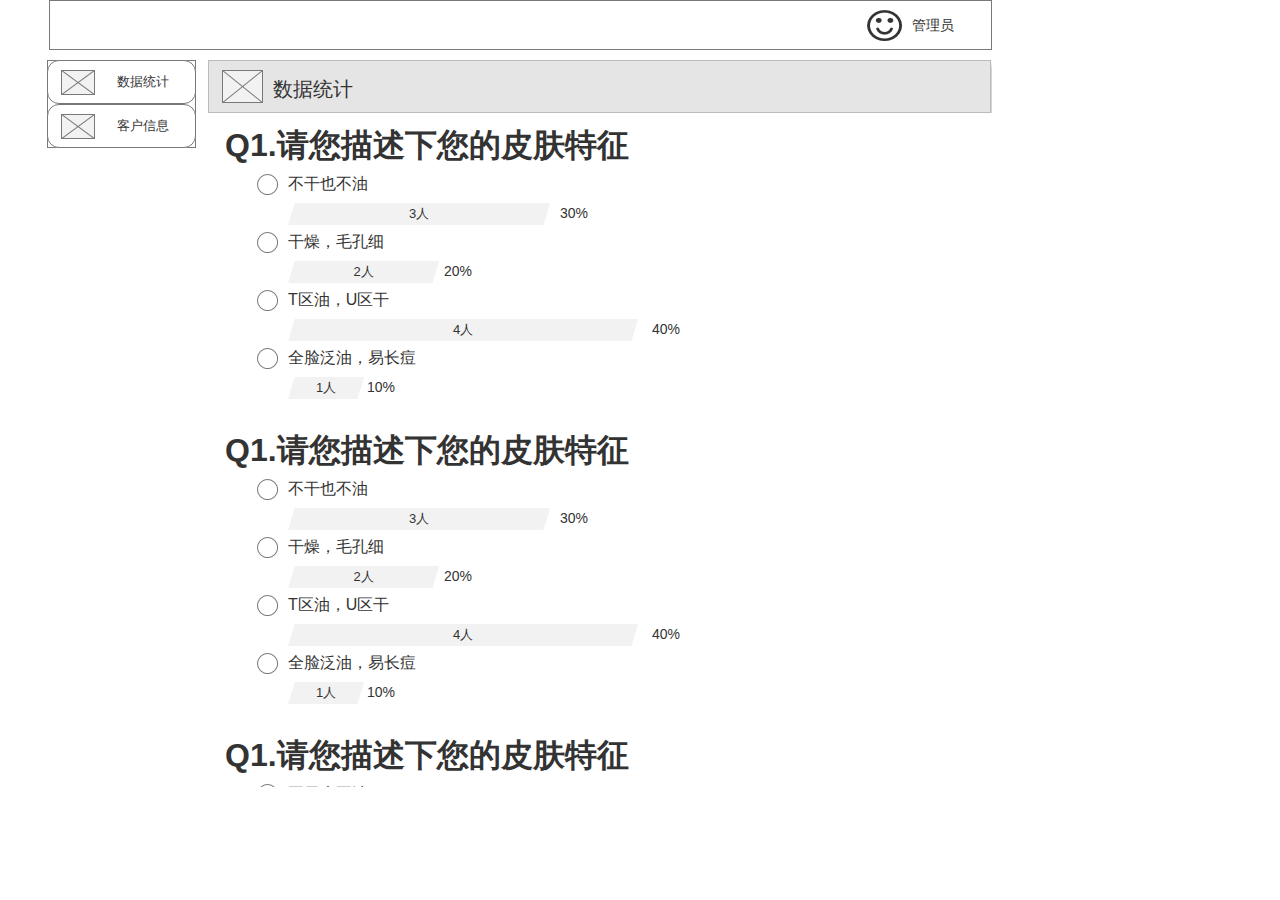
<file: 原型/后台管理页面原型/index.html>
﻿<!DOCTYPE html>
<html>
  <head>
    <title>index</title>
    <meta http-equiv="X-UA-Compatible" content="IE=edge"/>
    <meta http-equiv="content-type" content="text/html; charset=utf-8"/>
    <meta name="apple-mobile-web-app-capable" content="yes"/>
    <link href="resources/css/jquery-ui-themes.css" type="text/css" rel="stylesheet"/>
    <link href="resources/css/axure_rp_page.css" type="text/css" rel="stylesheet"/>
    <link href="data/styles.css" type="text/css" rel="stylesheet"/>
    <link href="files/index/styles.css" type="text/css" rel="stylesheet"/>
    <script src="resources/scripts/jquery-1.7.1.min.js"></script>
    <script src="resources/scripts/jquery-ui-1.8.10.custom.min.js"></script>
    <script src="resources/scripts/prototypePre.js"></script>
    <script src="data/document.js"></script>
    <script src="resources/scripts/prototypePost.js"></script>
    <script src="files/index/data.js"></script>
    <script type="text/javascript">
      $axure.utils.getTransparentGifPath = function() { return 'resources/images/transparent.gif'; };
      $axure.utils.getOtherPath = function() { return 'resources/Other.html'; };
      $axure.utils.getReloadPath = function() { return 'resources/reload.html'; };
    </script>
  </head>
  <body>
    <div id="base" class="">

      <!-- Unnamed (矩形) -->
      <div id="u0" class="ax_default box_1">
        <div id="u0_div" class=""></div>
      </div>

      <!-- Unnamed (矩形) -->
      <div id="u1" class="ax_default box_1">
        <div id="u1_div" class=""></div>
      </div>

      <!-- Unnamed (动态面板) -->
      <div id="u2" class="ax_default">
        <div id="u2_state0" class="panel_state" data-label="数据统计" style="">
          <div id="u2_state0_content" class="panel_state_content">

            <!-- 客户信息条栏 (组合) -->
            <div id="u3" class="ax_default" data-label="客户信息条栏" data-left="0" data-top="0" data-width="783" data-height="53">

              <!-- Unnamed (矩形) -->
              <div id="u4" class="ax_default box_1">
                <div id="u4_div" class=""></div>
              </div>

              <!-- Unnamed (占位符) -->
              <div id="u5" class="ax_default placeholder">
                <img id="u5_img" class="img " src="images/index/u5.png"/>
              </div>

              <!-- Unnamed (矩形) -->
              <div id="u6" class="ax_default _三级标题">
                <div id="u6_div" class=""></div>
                <div id="u6_text" class="text ">
                  <p><span>数据统计</span></p>
                </div>
              </div>
            </div>

            <!-- Unnamed (内联框架) -->
            <div id="u7" class="ax_default">
              <iframe id="u7_input" scrolling="yes" frameborder="0" webkitallowfullscreen mozallowfullscreen allowfullscreen></iframe>
            </div>
          </div>
        </div>
        <div id="u2_state1" class="panel_state" data-label="客户信息" style="visibility: hidden;">
          <div id="u2_state1_content" class="panel_state_content">

            <!-- 客户信息条栏 (组合) -->
            <div id="u8" class="ax_default" data-label="客户信息条栏" data-left="0" data-top="0" data-width="783" data-height="53">

              <!-- Unnamed (矩形) -->
              <div id="u9" class="ax_default box_1">
                <div id="u9_div" class=""></div>
              </div>

              <!-- Unnamed (占位符) -->
              <div id="u10" class="ax_default placeholder">
                <img id="u10_img" class="img " src="images/index/u5.png"/>
              </div>

              <!-- Unnamed (矩形) -->
              <div id="u11" class="ax_default _三级标题">
                <div id="u11_div" class=""></div>
                <div id="u11_text" class="text ">
                  <p><span>客户信息</span></p>
                </div>
              </div>
            </div>

            <!-- Unnamed (中继器) -->
            <div id="u12" class="ax_default">
              <script id="u12_script" type="axure-repeater-template">

                <!-- Unnamed (矩形) -->
                <div id="u13" class="ax_default box_1 u13">
                  <div id="u13_div" class="u13_div"></div>
                </div>

                <!-- col (矩形) -->
                <div id="u14" class="ax_default box_1 u14" data-label="col">
                  <div id="u14_div" class="u14_div"></div>
                </div>

                <!-- addtime (矩形) -->
                <div id="u15" class="ax_default box_1 u15" data-label="addtime">
                  <div id="u15_div" class="u15_div"></div>
                </div>

                <!-- age (矩形) -->
                <div id="u16" class="ax_default box_1 u16" data-label="age">
                  <div id="u16_div" class="u16_div"></div>
                </div>

                <!-- phonenum (矩形) -->
                <div id="u17" class="ax_default box_1 u17" data-label="phonenum">
                  <div id="u17_div" class="u17_div"></div>
                </div>

                <!-- name (矩形) -->
                <div id="u18" class="ax_default box_1 u18" data-label="name">
                  <div id="u18_div" class="u18_div"></div>
                </div>

                <!-- Unnamed (热区) -->
                <div id="u19" class="ax_default u19">
                </div>
              </script>
              <div id="u12-1" class="" style="width: 752px; height: 46px;">

                <!-- Unnamed (矩形) -->
                <div id="u13-1" class="ax_default box_1 u13" style="width: 752px; height: 46px; left: 0px; top: 0px;visibility: inherit">
                  <div id="u13-1_div" class="u13_div" style="width: 752px; height: 46px;visibility: inherit"></div>
                </div>

                <!-- col (矩形) -->
                <div id="u14-1" class="ax_default box_1 u14" data-label="col" style="width: 150px; height: 46px; left: 0px; top: 0px;visibility: inherit">
                  <div id="u14-1_div" class="u14_div" style="width: 150px; height: 46px;visibility: inherit"></div>
                </div>

                <!-- addtime (矩形) -->
                <div id="u15-1" class="ax_default box_1 u15" data-label="addtime" style="width: 150px; height: 46px; left: 150px; top: 0px;visibility: inherit">
                  <div id="u15-1_div" class="u15_div" style="width: 150px; height: 46px;visibility: inherit"></div>
                </div>

                <!-- age (矩形) -->
                <div id="u16-1" class="ax_default box_1 u16" data-label="age" style="width: 150px; height: 46px; left: 451px; top: 0px;visibility: inherit">
                  <div id="u16-1_div" class="u16_div" style="width: 150px; height: 46px;visibility: inherit"></div>
                </div>

                <!-- phonenum (矩形) -->
                <div id="u17-1" class="ax_default box_1 u17" data-label="phonenum" style="width: 150px; height: 46px; left: 602px; top: 0px;visibility: inherit">
                  <div id="u17-1_div" class="u17_div" style="width: 150px; height: 46px;visibility: inherit"></div>
                </div>

                <!-- name (矩形) -->
                <div id="u18-1" class="ax_default box_1 u18" data-label="name" style="width: 150px; height: 46px; left: 301px; top: 0px;visibility: inherit">
                  <div id="u18-1_div" class="u18_div" style="width: 150px; height: 46px;visibility: inherit"></div>
                </div>

                <!-- Unnamed (热区) -->
                <div id="u19-1" class="ax_default u19" style="visibility: inherit">
                </div>
              </div>
              <div id="u12-2" class="" style="width: 752px; height: 46px;">

                <!-- Unnamed (矩形) -->
                <div id="u13-2" class="ax_default box_1 u13" style="width: 752px; height: 46px; left: 0px; top: 0px;visibility: inherit">
                  <div id="u13-2_div" class="u13_div" style="width: 752px; height: 46px;visibility: inherit"></div>
                </div>

                <!-- col (矩形) -->
                <div id="u14-2" class="ax_default box_1 u14" data-label="col" style="width: 150px; height: 46px; left: 0px; top: 0px;visibility: inherit">
                  <div id="u14-2_div" class="u14_div" style="width: 150px; height: 46px;visibility: inherit"></div>
                </div>

                <!-- addtime (矩形) -->
                <div id="u15-2" class="ax_default box_1 u15" data-label="addtime" style="width: 150px; height: 46px; left: 150px; top: 0px;visibility: inherit">
                  <div id="u15-2_div" class="u15_div" style="width: 150px; height: 46px;visibility: inherit"></div>
                </div>

                <!-- age (矩形) -->
                <div id="u16-2" class="ax_default box_1 u16" data-label="age" style="width: 150px; height: 46px; left: 451px; top: 0px;visibility: inherit">
                  <div id="u16-2_div" class="u16_div" style="width: 150px; height: 46px;visibility: inherit"></div>
                </div>

                <!-- phonenum (矩形) -->
                <div id="u17-2" class="ax_default box_1 u17" data-label="phonenum" style="width: 150px; height: 46px; left: 602px; top: 0px;visibility: inherit">
                  <div id="u17-2_div" class="u17_div" style="width: 150px; height: 46px;visibility: inherit"></div>
                </div>

                <!-- name (矩形) -->
                <div id="u18-2" class="ax_default box_1 u18" data-label="name" style="width: 150px; height: 46px; left: 301px; top: 0px;visibility: inherit">
                  <div id="u18-2_div" class="u18_div" style="width: 150px; height: 46px;visibility: inherit"></div>
                </div>

                <!-- Unnamed (热区) -->
                <div id="u19-2" class="ax_default u19" style="visibility: inherit">
                </div>
              </div>
              <div id="u12-3" class="" style="width: 752px; height: 46px;">

                <!-- Unnamed (矩形) -->
                <div id="u13-3" class="ax_default box_1 u13" style="width: 752px; height: 46px; left: 0px; top: 0px;visibility: inherit">
                  <div id="u13-3_div" class="u13_div" style="width: 752px; height: 46px;visibility: inherit"></div>
                </div>

                <!-- col (矩形) -->
                <div id="u14-3" class="ax_default box_1 u14" data-label="col" style="width: 150px; height: 46px; left: 0px; top: 0px;visibility: inherit">
                  <div id="u14-3_div" class="u14_div" style="width: 150px; height: 46px;visibility: inherit"></div>
                </div>

                <!-- addtime (矩形) -->
                <div id="u15-3" class="ax_default box_1 u15" data-label="addtime" style="width: 150px; height: 46px; left: 150px; top: 0px;visibility: inherit">
                  <div id="u15-3_div" class="u15_div" style="width: 150px; height: 46px;visibility: inherit"></div>
                </div>

                <!-- age (矩形) -->
                <div id="u16-3" class="ax_default box_1 u16" data-label="age" style="width: 150px; height: 46px; left: 451px; top: 0px;visibility: inherit">
                  <div id="u16-3_div" class="u16_div" style="width: 150px; height: 46px;visibility: inherit"></div>
                </div>

                <!-- phonenum (矩形) -->
                <div id="u17-3" class="ax_default box_1 u17" data-label="phonenum" style="width: 150px; height: 46px; left: 602px; top: 0px;visibility: inherit">
                  <div id="u17-3_div" class="u17_div" style="width: 150px; height: 46px;visibility: inherit"></div>
                </div>

                <!-- name (矩形) -->
                <div id="u18-3" class="ax_default box_1 u18" data-label="name" style="width: 150px; height: 46px; left: 301px; top: 0px;visibility: inherit">
                  <div id="u18-3_div" class="u18_div" style="width: 150px; height: 46px;visibility: inherit"></div>
                </div>

                <!-- Unnamed (热区) -->
                <div id="u19-3" class="ax_default u19" style="visibility: inherit">
                </div>
              </div>
              <div id="u12-4" class="" style="width: 752px; height: 46px;">

                <!-- Unnamed (矩形) -->
                <div id="u13-4" class="ax_default box_1 u13" style="width: 752px; height: 46px; left: 0px; top: 0px;visibility: inherit">
                  <div id="u13-4_div" class="u13_div" style="width: 752px; height: 46px;visibility: inherit"></div>
                </div>

                <!-- col (矩形) -->
                <div id="u14-4" class="ax_default box_1 u14" data-label="col" style="width: 150px; height: 46px; left: 0px; top: 0px;visibility: inherit">
                  <div id="u14-4_div" class="u14_div" style="width: 150px; height: 46px;visibility: inherit"></div>
                </div>

                <!-- addtime (矩形) -->
                <div id="u15-4" class="ax_default box_1 u15" data-label="addtime" style="width: 150px; height: 46px; left: 150px; top: 0px;visibility: inherit">
                  <div id="u15-4_div" class="u15_div" style="width: 150px; height: 46px;visibility: inherit"></div>
                </div>

                <!-- age (矩形) -->
                <div id="u16-4" class="ax_default box_1 u16" data-label="age" style="width: 150px; height: 46px; left: 451px; top: 0px;visibility: inherit">
                  <div id="u16-4_div" class="u16_div" style="width: 150px; height: 46px;visibility: inherit"></div>
                </div>

                <!-- phonenum (矩形) -->
                <div id="u17-4" class="ax_default box_1 u17" data-label="phonenum" style="width: 150px; height: 46px; left: 602px; top: 0px;visibility: inherit">
                  <div id="u17-4_div" class="u17_div" style="width: 150px; height: 46px;visibility: inherit"></div>
                </div>

                <!-- name (矩形) -->
                <div id="u18-4" class="ax_default box_1 u18" data-label="name" style="width: 150px; height: 46px; left: 301px; top: 0px;visibility: inherit">
                  <div id="u18-4_div" class="u18_div" style="width: 150px; height: 46px;visibility: inherit"></div>
                </div>

                <!-- Unnamed (热区) -->
                <div id="u19-4" class="ax_default u19" style="visibility: inherit">
                </div>
              </div>
              <div id="u12-5" class="" style="width: 752px; height: 46px;">

                <!-- Unnamed (矩形) -->
                <div id="u13-5" class="ax_default box_1 u13" style="width: 752px; height: 46px; left: 0px; top: 0px;visibility: inherit">
                  <div id="u13-5_div" class="u13_div" style="width: 752px; height: 46px;visibility: inherit"></div>
                </div>

                <!-- col (矩形) -->
                <div id="u14-5" class="ax_default box_1 u14" data-label="col" style="width: 150px; height: 46px; left: 0px; top: 0px;visibility: inherit">
                  <div id="u14-5_div" class="u14_div" style="width: 150px; height: 46px;visibility: inherit"></div>
                </div>

                <!-- addtime (矩形) -->
                <div id="u15-5" class="ax_default box_1 u15" data-label="addtime" style="width: 150px; height: 46px; left: 150px; top: 0px;visibility: inherit">
                  <div id="u15-5_div" class="u15_div" style="width: 150px; height: 46px;visibility: inherit"></div>
                </div>

                <!-- age (矩形) -->
                <div id="u16-5" class="ax_default box_1 u16" data-label="age" style="width: 150px; height: 46px; left: 451px; top: 0px;visibility: inherit">
                  <div id="u16-5_div" class="u16_div" style="width: 150px; height: 46px;visibility: inherit"></div>
                </div>

                <!-- phonenum (矩形) -->
                <div id="u17-5" class="ax_default box_1 u17" data-label="phonenum" style="width: 150px; height: 46px; left: 602px; top: 0px;visibility: inherit">
                  <div id="u17-5_div" class="u17_div" style="width: 150px; height: 46px;visibility: inherit"></div>
                </div>

                <!-- name (矩形) -->
                <div id="u18-5" class="ax_default box_1 u18" data-label="name" style="width: 150px; height: 46px; left: 301px; top: 0px;visibility: inherit">
                  <div id="u18-5_div" class="u18_div" style="width: 150px; height: 46px;visibility: inherit"></div>
                </div>

                <!-- Unnamed (热区) -->
                <div id="u19-5" class="ax_default u19" style="visibility: inherit">
                </div>
              </div>
              <div id="u12-6" class="" style="width: 752px; height: 46px;">

                <!-- Unnamed (矩形) -->
                <div id="u13-6" class="ax_default box_1 u13" style="width: 752px; height: 46px; left: 0px; top: 0px;visibility: inherit">
                  <div id="u13-6_div" class="u13_div" style="width: 752px; height: 46px;visibility: inherit"></div>
                </div>

                <!-- col (矩形) -->
                <div id="u14-6" class="ax_default box_1 u14" data-label="col" style="width: 150px; height: 46px; left: 0px; top: 0px;visibility: inherit">
                  <div id="u14-6_div" class="u14_div" style="width: 150px; height: 46px;visibility: inherit"></div>
                </div>

                <!-- addtime (矩形) -->
                <div id="u15-6" class="ax_default box_1 u15" data-label="addtime" style="width: 150px; height: 46px; left: 150px; top: 0px;visibility: inherit">
                  <div id="u15-6_div" class="u15_div" style="width: 150px; height: 46px;visibility: inherit"></div>
                </div>

                <!-- age (矩形) -->
                <div id="u16-6" class="ax_default box_1 u16" data-label="age" style="width: 150px; height: 46px; left: 451px; top: 0px;visibility: inherit">
                  <div id="u16-6_div" class="u16_div" style="width: 150px; height: 46px;visibility: inherit"></div>
                </div>

                <!-- phonenum (矩形) -->
                <div id="u17-6" class="ax_default box_1 u17" data-label="phonenum" style="width: 150px; height: 46px; left: 602px; top: 0px;visibility: inherit">
                  <div id="u17-6_div" class="u17_div" style="width: 150px; height: 46px;visibility: inherit"></div>
                </div>

                <!-- name (矩形) -->
                <div id="u18-6" class="ax_default box_1 u18" data-label="name" style="width: 150px; height: 46px; left: 301px; top: 0px;visibility: inherit">
                  <div id="u18-6_div" class="u18_div" style="width: 150px; height: 46px;visibility: inherit"></div>
                </div>

                <!-- Unnamed (热区) -->
                <div id="u19-6" class="ax_default u19" style="visibility: inherit">
                </div>
              </div>
              <div id="u12-7" class="" style="width: 752px; height: 46px;">

                <!-- Unnamed (矩形) -->
                <div id="u13-7" class="ax_default box_1 u13" style="width: 752px; height: 46px; left: 0px; top: 0px;visibility: inherit">
                  <div id="u13-7_div" class="u13_div" style="width: 752px; height: 46px;visibility: inherit"></div>
                </div>

                <!-- col (矩形) -->
                <div id="u14-7" class="ax_default box_1 u14" data-label="col" style="width: 150px; height: 46px; left: 0px; top: 0px;visibility: inherit">
                  <div id="u14-7_div" class="u14_div" style="width: 150px; height: 46px;visibility: inherit"></div>
                </div>

                <!-- addtime (矩形) -->
                <div id="u15-7" class="ax_default box_1 u15" data-label="addtime" style="width: 150px; height: 46px; left: 150px; top: 0px;visibility: inherit">
                  <div id="u15-7_div" class="u15_div" style="width: 150px; height: 46px;visibility: inherit"></div>
                </div>

                <!-- age (矩形) -->
                <div id="u16-7" class="ax_default box_1 u16" data-label="age" style="width: 150px; height: 46px; left: 451px; top: 0px;visibility: inherit">
                  <div id="u16-7_div" class="u16_div" style="width: 150px; height: 46px;visibility: inherit"></div>
                </div>

                <!-- phonenum (矩形) -->
                <div id="u17-7" class="ax_default box_1 u17" data-label="phonenum" style="width: 150px; height: 46px; left: 602px; top: 0px;visibility: inherit">
                  <div id="u17-7_div" class="u17_div" style="width: 150px; height: 46px;visibility: inherit"></div>
                </div>

                <!-- name (矩形) -->
                <div id="u18-7" class="ax_default box_1 u18" data-label="name" style="width: 150px; height: 46px; left: 301px; top: 0px;visibility: inherit">
                  <div id="u18-7_div" class="u18_div" style="width: 150px; height: 46px;visibility: inherit"></div>
                </div>

                <!-- Unnamed (热区) -->
                <div id="u19-7" class="ax_default u19" style="visibility: inherit">
                </div>
              </div>
              <div id="u12-8" class="" style="width: 752px; height: 46px;">

                <!-- Unnamed (矩形) -->
                <div id="u13-8" class="ax_default box_1 u13" style="width: 752px; height: 46px; left: 0px; top: 0px;visibility: inherit">
                  <div id="u13-8_div" class="u13_div" style="width: 752px; height: 46px;visibility: inherit"></div>
                </div>

                <!-- col (矩形) -->
                <div id="u14-8" class="ax_default box_1 u14" data-label="col" style="width: 150px; height: 46px; left: 0px; top: 0px;visibility: inherit">
                  <div id="u14-8_div" class="u14_div" style="width: 150px; height: 46px;visibility: inherit"></div>
                </div>

                <!-- addtime (矩形) -->
                <div id="u15-8" class="ax_default box_1 u15" data-label="addtime" style="width: 150px; height: 46px; left: 150px; top: 0px;visibility: inherit">
                  <div id="u15-8_div" class="u15_div" style="width: 150px; height: 46px;visibility: inherit"></div>
                </div>

                <!-- age (矩形) -->
                <div id="u16-8" class="ax_default box_1 u16" data-label="age" style="width: 150px; height: 46px; left: 451px; top: 0px;visibility: inherit">
                  <div id="u16-8_div" class="u16_div" style="width: 150px; height: 46px;visibility: inherit"></div>
                </div>

                <!-- phonenum (矩形) -->
                <div id="u17-8" class="ax_default box_1 u17" data-label="phonenum" style="width: 150px; height: 46px; left: 602px; top: 0px;visibility: inherit">
                  <div id="u17-8_div" class="u17_div" style="width: 150px; height: 46px;visibility: inherit"></div>
                </div>

                <!-- name (矩形) -->
                <div id="u18-8" class="ax_default box_1 u18" data-label="name" style="width: 150px; height: 46px; left: 301px; top: 0px;visibility: inherit">
                  <div id="u18-8_div" class="u18_div" style="width: 150px; height: 46px;visibility: inherit"></div>
                </div>

                <!-- Unnamed (热区) -->
                <div id="u19-8" class="ax_default u19" style="visibility: inherit">
                </div>
              </div>
              <div id="u12-9" class="" style="width: 752px; height: 46px;">

                <!-- Unnamed (矩形) -->
                <div id="u13-9" class="ax_default box_1 u13" style="width: 752px; height: 46px; left: 0px; top: 0px;visibility: inherit">
                  <div id="u13-9_div" class="u13_div" style="width: 752px; height: 46px;visibility: inherit"></div>
                </div>

                <!-- col (矩形) -->
                <div id="u14-9" class="ax_default box_1 u14" data-label="col" style="width: 150px; height: 46px; left: 0px; top: 0px;visibility: inherit">
                  <div id="u14-9_div" class="u14_div" style="width: 150px; height: 46px;visibility: inherit"></div>
                </div>

                <!-- addtime (矩形) -->
                <div id="u15-9" class="ax_default box_1 u15" data-label="addtime" style="width: 150px; height: 46px; left: 150px; top: 0px;visibility: inherit">
                  <div id="u15-9_div" class="u15_div" style="width: 150px; height: 46px;visibility: inherit"></div>
                </div>

                <!-- age (矩形) -->
                <div id="u16-9" class="ax_default box_1 u16" data-label="age" style="width: 150px; height: 46px; left: 451px; top: 0px;visibility: inherit">
                  <div id="u16-9_div" class="u16_div" style="width: 150px; height: 46px;visibility: inherit"></div>
                </div>

                <!-- phonenum (矩形) -->
                <div id="u17-9" class="ax_default box_1 u17" data-label="phonenum" style="width: 150px; height: 46px; left: 602px; top: 0px;visibility: inherit">
                  <div id="u17-9_div" class="u17_div" style="width: 150px; height: 46px;visibility: inherit"></div>
                </div>

                <!-- name (矩形) -->
                <div id="u18-9" class="ax_default box_1 u18" data-label="name" style="width: 150px; height: 46px; left: 301px; top: 0px;visibility: inherit">
                  <div id="u18-9_div" class="u18_div" style="width: 150px; height: 46px;visibility: inherit"></div>
                </div>

                <!-- Unnamed (热区) -->
                <div id="u19-9" class="ax_default u19" style="visibility: inherit">
                </div>
              </div>
              <div id="u12-10" class="" style="width: 752px; height: 46px;">

                <!-- Unnamed (矩形) -->
                <div id="u13-10" class="ax_default box_1 u13" style="width: 752px; height: 46px; left: 0px; top: 0px;visibility: inherit">
                  <div id="u13-10_div" class="u13_div" style="width: 752px; height: 46px;visibility: inherit"></div>
                </div>

                <!-- col (矩形) -->
                <div id="u14-10" class="ax_default box_1 u14" data-label="col" style="width: 150px; height: 46px; left: 0px; top: 0px;visibility: inherit">
                  <div id="u14-10_div" class="u14_div" style="width: 150px; height: 46px;visibility: inherit"></div>
                </div>

                <!-- addtime (矩形) -->
                <div id="u15-10" class="ax_default box_1 u15" data-label="addtime" style="width: 150px; height: 46px; left: 150px; top: 0px;visibility: inherit">
                  <div id="u15-10_div" class="u15_div" style="width: 150px; height: 46px;visibility: inherit"></div>
                </div>

                <!-- age (矩形) -->
                <div id="u16-10" class="ax_default box_1 u16" data-label="age" style="width: 150px; height: 46px; left: 451px; top: 0px;visibility: inherit">
                  <div id="u16-10_div" class="u16_div" style="width: 150px; height: 46px;visibility: inherit"></div>
                </div>

                <!-- phonenum (矩形) -->
                <div id="u17-10" class="ax_default box_1 u17" data-label="phonenum" style="width: 150px; height: 46px; left: 602px; top: 0px;visibility: inherit">
                  <div id="u17-10_div" class="u17_div" style="width: 150px; height: 46px;visibility: inherit"></div>
                </div>

                <!-- name (矩形) -->
                <div id="u18-10" class="ax_default box_1 u18" data-label="name" style="width: 150px; height: 46px; left: 301px; top: 0px;visibility: inherit">
                  <div id="u18-10_div" class="u18_div" style="width: 150px; height: 46px;visibility: inherit"></div>
                </div>

                <!-- Unnamed (热区) -->
                <div id="u19-10" class="ax_default u19" style="visibility: inherit">
                </div>
              </div>
            </div>

            <!-- Unnamed (矩形) -->
            <div id="u20" class="ax_default box_1">
              <div id="u20_div" class=""></div>
            </div>

            <!-- Unnamed (矩形) -->
            <div id="u21" class="ax_default box_1">
              <div id="u21_div" class=""></div>
              <div id="u21_text" class="text ">
                <p><span>编号</span></p>
              </div>
            </div>

            <!-- Unnamed (矩形) -->
            <div id="u22" class="ax_default box_1">
              <div id="u22_div" class=""></div>
              <div id="u22_text" class="text ">
                <p><span>姓名</span></p>
              </div>
            </div>

            <!-- Unnamed (矩形) -->
            <div id="u23" class="ax_default box_1">
              <div id="u23_div" class=""></div>
              <div id="u23_text" class="text ">
                <p><span>添加时间</span></p>
              </div>
            </div>

            <!-- Unnamed (矩形) -->
            <div id="u24" class="ax_default box_1">
              <div id="u24_div" class=""></div>
              <div id="u24_text" class="text ">
                <p><span>年龄</span></p>
              </div>
            </div>

            <!-- Unnamed (矩形) -->
            <div id="u25" class="ax_default box_1">
              <div id="u25_div" class=""></div>
              <div id="u25_text" class="text ">
                <p><span>手机号</span></p>
              </div>
            </div>

            <!-- Unnamed (矩形) -->
            <div id="u26" class="ax_default box_1">
              <div id="u26_div" class=""></div>
            </div>

            <!-- 下一页 (形状) -->
            <div id="u27" class="ax_default icon" data-label="下一页">
              <img id="u27_img" class="img " src="images/index/下一页_u27.png"/>
            </div>

            <!-- 终页 (图片) -->
            <div id="u28" class="ax_default _图片" data-label="终页">
              <img id="u28_img" class="img " src="images/index/终页_u28.png"/>
            </div>

            <!-- 上一页 (形状) -->
            <div id="u29" class="ax_default icon" data-label="上一页">
              <img id="u29_img" class="img " src="images/index/上一页_u29.png"/>
            </div>

            <!-- 第 (矩形) -->
            <div id="u30" class="ax_default label" data-label="第">
              <div id="u30_div" class=""></div>
              <div id="u30_text" class="text ">
                <p><span>第</span></p>
              </div>
            </div>

            <!-- Unnamed (矩形) -->
            <div id="u31" class="ax_default label">
              <div id="u31_div" class=""></div>
              <div id="u31_text" class="text ">
                <p><span>页</span></p>
              </div>
            </div>

            <!-- n (矩形) -->
            <div id="u32" class="ax_default label selected" data-label="n">
              <div id="u32_div" class="selected"></div>
              <div id="u32_text" class="text ">
                <p><span>1</span></p>
              </div>
            </div>

            <!-- 共 (矩形) -->
            <div id="u33" class="ax_default label" data-label="共">
              <div id="u33_div" class=""></div>
              <div id="u33_text" class="text ">
                <p><span>共</span></p>
              </div>
            </div>

            <!-- 页2 (矩形) -->
            <div id="u34" class="ax_default label" data-label="页2">
              <div id="u34_div" class=""></div>
              <div id="u34_text" class="text ">
                <p><span>页</span></p>
              </div>
            </div>

            <!-- y (矩形) -->
            <div id="u35" class="ax_default label" data-label="y">
              <div id="u35_div" class=""></div>
              <div id="u35_text" class="text ">
                <p><span>1</span></p>
              </div>
            </div>

            <!-- Unnamed (组合) -->
            <div id="u36" class="ax_default" data-left="0" data-top="0" data-width="0" data-height="0">
            </div>

            <!-- 始页 (图片) -->
            <div id="u37" class="ax_default _图片" data-label="始页">
              <img id="u37_img" class="img " src="images/index/终页_u28.png"/>
            </div>

            <!-- Unnamed (下拉列表框) -->
            <div id="u38" class="ax_default droplist">
              <select id="u38_input">
                <option value="1">1</option>
                <option value="2">2</option>
                <option value="3">3</option>
              </select>
            </div>
          </div>
        </div>
        <div id="u2_state2" class="panel_state" data-label="客户详细信息" style="visibility: hidden;">
          <div id="u2_state2_content" class="panel_state_content">

            <!-- 客户信息条栏 (组合) -->
            <div id="u39" class="ax_default" data-label="客户信息条栏" data-left="0" data-top="-2" data-width="783" data-height="53">

              <!-- Unnamed (矩形) -->
              <div id="u40" class="ax_default box_1">
                <div id="u40_div" class=""></div>
              </div>

              <!-- Unnamed (占位符) -->
              <div id="u41" class="ax_default placeholder">
                <img id="u41_img" class="img " src="images/index/u5.png"/>
              </div>

              <!-- Unnamed (矩形) -->
              <div id="u42" class="ax_default _三级标题">
                <div id="u42_div" class=""></div>
                <div id="u42_text" class="text ">
                  <p><span>客户信息</span></p>
                </div>
              </div>
            </div>

            <!-- Unnamed (内联框架) -->
            <div id="u43" class="ax_default">
              <iframe id="u43_input" scrolling="auto" frameborder="0" webkitallowfullscreen mozallowfullscreen allowfullscreen></iframe>
            </div>

            <!-- Unnamed (形状) -->
            <div id="u44" class="ax_default box_1">
              <img id="u44_img" class="img " src="images/index/u44.png"/>
              <div id="u44_text" class="text ">
                <p><span>返</span></p><p><span><br></span></p><p><span>回</span></p>
              </div>
            </div>

            <!-- Unnamed (矩形) -->
            <div id="u45" class="ax_default box_1">
              <div id="u45_div" class=""></div>
            </div>

            <!-- Unnamed (矩形) -->
            <div id="u46" class="ax_default label">
              <div id="u46_div" class=""></div>
              <div id="u46_text" class="text ">
                <p><span>姓名：</span></p>
              </div>
            </div>

            <!-- Unnamed (矩形) -->
            <div id="u47" class="ax_default label">
              <div id="u47_div" class=""></div>
              <div id="u47_text" class="text ">
                <p><span>年龄：</span></p>
              </div>
            </div>

            <!-- Unnamed (矩形) -->
            <div id="u48" class="ax_default label">
              <div id="u48_div" class=""></div>
              <div id="u48_text" class="text ">
                <p><span>手机号：</span></p>
              </div>
            </div>

            <!-- Sname (矩形) -->
            <div id="u49" class="ax_default label" data-label="Sname">
              <div id="u49_div" class=""></div>
              <div id="u49_text" class="text ">
                <p><span>sname</span></p>
              </div>
            </div>

            <!-- Sage (矩形) -->
            <div id="u50" class="ax_default label" data-label="Sage">
              <div id="u50_div" class=""></div>
              <div id="u50_text" class="text ">
                <p><span>文本标签</span></p>
              </div>
            </div>

            <!-- Snum (矩形) -->
            <div id="u51" class="ax_default label" data-label="Snum">
              <div id="u51_div" class=""></div>
              <div id="u51_text" class="text ">
                <p><span>文本标签</span></p>
              </div>
            </div>
          </div>
        </div>
      </div>

      <!-- Unnamed (组合) -->
      <div id="u52" class="ax_default" data-left="47" data-top="104" data-width="149" data-height="44">

        <!-- Unnamed (矩形) -->
        <div id="u53" class="ax_default box_1">
          <div id="u53_div" class=""></div>
          <div id="u53_text" class="text ">
            <p><span>&nbsp;&nbsp; &nbsp; &nbsp; &nbsp; &nbsp;&nbsp; 客户信息</span></p>
          </div>
        </div>

        <!-- Unnamed (占位符) -->
        <div id="u54" class="ax_default placeholder">
          <img id="u54_img" class="img " src="images/index/u54.png"/>
        </div>
      </div>

      <!-- Unnamed (组合) -->
      <div id="u55" class="ax_default" data-left="47" data-top="60" data-width="149" data-height="44">

        <!-- Unnamed (矩形) -->
        <div id="u56" class="ax_default box_1">
          <div id="u56_div" class=""></div>
          <div id="u56_text" class="text ">
            <p><span>&nbsp;&nbsp; &nbsp; &nbsp; &nbsp; &nbsp;&nbsp; 数据统计</span></p>
          </div>
        </div>

        <!-- Unnamed (占位符) -->
        <div id="u57" class="ax_default placeholder">
          <img id="u57_img" class="img " src="images/index/u54.png"/>
        </div>
      </div>

      <!-- Unnamed (形状) -->
      <div id="u58" class="ax_default icon">
        <img id="u58_img" class="img " src="images/index/u58.png"/>
      </div>

      <!-- Unnamed (矩形) -->
      <div id="u59" class="ax_default label">
        <div id="u59_div" class=""></div>
        <div id="u59_text" class="text ">
          <p><span>管理员</span></p>
        </div>
      </div>
    </div>
  </body>
</html>
</file>
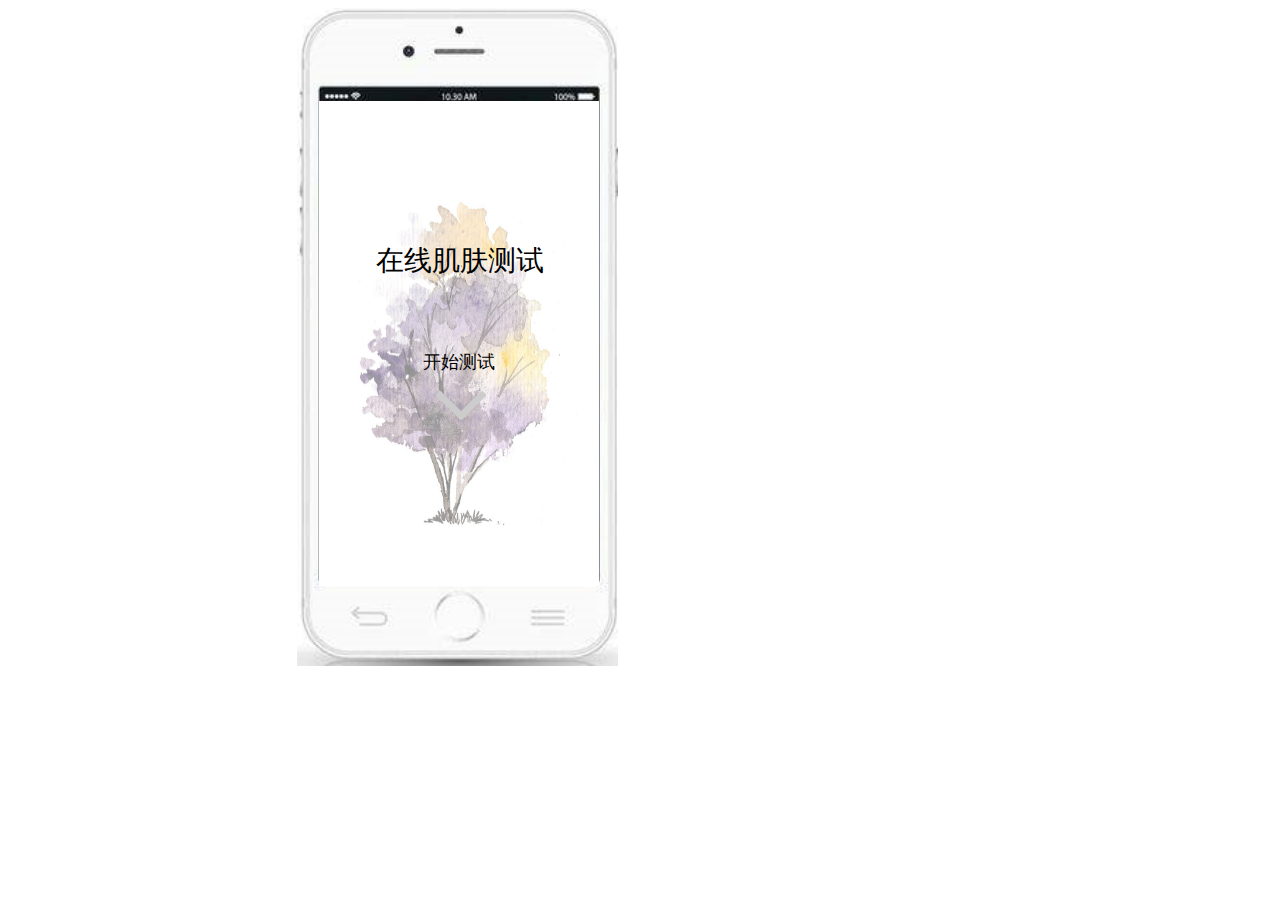
<file: 原型/移动端前台原型/index.html>
﻿<!DOCTYPE html>
<html>
  <head>
    <title>index</title>
    <meta http-equiv="X-UA-Compatible" content="IE=edge"/>
    <meta http-equiv="content-type" content="text/html; charset=utf-8"/>
    <meta name="apple-mobile-web-app-capable" content="yes"/>
    <link href="resources/css/jquery-ui-themes.css" type="text/css" rel="stylesheet"/>
    <link href="resources/css/axure_rp_page.css" type="text/css" rel="stylesheet"/>
    <link href="data/styles.css" type="text/css" rel="stylesheet"/>
    <link href="files/index/styles.css" type="text/css" rel="stylesheet"/>
    <script src="resources/scripts/jquery-1.7.1.min.js"></script>
    <script src="resources/scripts/jquery-ui-1.8.10.custom.min.js"></script>
    <script src="resources/scripts/prototypePre.js"></script>
    <script src="data/document.js"></script>
    <script src="resources/scripts/prototypePost.js"></script>
    <script src="files/index/data.js"></script>
    <script type="text/javascript">
      $axure.utils.getTransparentGifPath = function() { return 'resources/images/transparent.gif'; };
      $axure.utils.getOtherPath = function() { return 'resources/Other.html'; };
      $axure.utils.getReloadPath = function() { return 'resources/reload.html'; };
    </script>
  </head>
  <body>
    <div id="base" class="">

      <!-- Unnamed (图片) -->
      <div id="u0" class="ax_default image">
        <img id="u0_img" class="img " src="images/index/u0.png"/>
      </div>

      <!-- oh (矩形) -->
      <div id="u1" class="ax_default flow_shape" data-label="oh">
        <div id="u1_div" class=""></div>
      </div>

      <!-- Unnamed (图片) -->
      <div id="u2" class="ax_default image">
        <img id="u2_img" class="img " src="images/index/u2.jpg"/>
      </div>

      <!-- Unnamed (动态面板) -->
      <div id="u3" class="ax_default">
        <div id="u3_state0" class="panel_state" data-label="State1" style="">
          <div id="u3_state0_content" class="panel_state_content">

            <!-- Unnamed (矩形) -->
            <div id="u4" class="ax_default label">
              <div id="u4_div" class=""></div>
              <div id="u4_text" class="text ">
                <p><span>在线肌肤测试</span></p>
              </div>
            </div>

            <!-- Unnamed (组合) -->
            <div id="u5" class="ax_default" data-left="73" data-top="230" data-width="138" data-height="99">

              <!-- Unnamed (矩形) -->
              <div id="u6" class="ax_default _三级标题">
                <div id="u6_div" class=""></div>
                <div id="u6_text" class="text ">
                  <p><span>开始测试</span></p>
                </div>
              </div>

              <!-- Unnamed (形状) -->
              <div id="u7" class="ax_default icon">
                <img id="u7_img" class="img " src="images/index/u7.png"/>
              </div>

              <!-- Unnamed (热区) -->
              <div id="u8" class="ax_default">
              </div>
            </div>
          </div>
        </div>
        <div id="u3_state1" class="panel_state" data-label="State2" style="visibility: hidden;">
          <div id="u3_state1_content" class="panel_state_content">

            <!-- Unnamed (矩形) -->
            <div id="u9" class="ax_default _三级标题">
              <div id="u9_div" class=""></div>
              <div id="u9_text" class="text ">
                <p><span>请您描述下您的皮肤特征</span></p>
              </div>
            </div>

            <!-- Unnamed (占位符) -->
            <div id="u10" class="ax_default placeholder">
              <img id="u10_img" class="img " src="images/index/u10.png"/>
            </div>

            <!-- 21 (椭圆形) -->
            <div id="u11" class="ax_default ellipse" data-label="21" selectiongroup="S2">
              <img id="u11_img" class="img " src="images/index/21_u11.png"/>
            </div>

            <!-- Unnamed (矩形) -->
            <div id="u12" class="ax_default label">
              <div id="u12_div" class=""></div>
              <div id="u12_text" class="text ">
                <p><span>不干也不油</span></p>
              </div>
            </div>

            <!-- Unnamed (占位符) -->
            <div id="u13" class="ax_default placeholder">
              <img id="u13_img" class="img " src="images/index/u10.png"/>
            </div>

            <!-- 22 (椭圆形) -->
            <div id="u14" class="ax_default ellipse" data-label="22" selectiongroup="S2">
              <img id="u14_img" class="img " src="images/index/21_u11.png"/>
            </div>

            <!-- Unnamed (矩形) -->
            <div id="u15" class="ax_default label">
              <div id="u15_div" class=""></div>
              <div id="u15_text" class="text ">
                <p><span>干燥，毛孔细</span></p>
              </div>
            </div>

            <!-- Unnamed (占位符) -->
            <div id="u16" class="ax_default placeholder">
              <img id="u16_img" class="img " src="images/index/u10.png"/>
            </div>

            <!-- 23 (椭圆形) -->
            <div id="u17" class="ax_default ellipse" data-label="23" selectiongroup="S2">
              <img id="u17_img" class="img " src="images/index/21_u11.png"/>
            </div>

            <!-- Unnamed (矩形) -->
            <div id="u18" class="ax_default label">
              <div id="u18_div" class=""></div>
              <div id="u18_text" class="text ">
                <p><span>T区油，U区干</span></p>
              </div>
            </div>

            <!-- Unnamed (占位符) -->
            <div id="u19" class="ax_default placeholder">
              <img id="u19_img" class="img " src="images/index/u10.png"/>
            </div>

            <!-- 24 (椭圆形) -->
            <div id="u20" class="ax_default ellipse" data-label="24" selectiongroup="S2">
              <img id="u20_img" class="img " src="images/index/21_u11.png"/>
            </div>

            <!-- Unnamed (矩形) -->
            <div id="u21" class="ax_default label">
              <div id="u21_div" class=""></div>
              <div id="u21_text" class="text ">
                <p><span>全脸泛油，</span></p><p><span>易长痘</span></p>
              </div>
            </div>

            <!-- 21 (热区) -->
            <div id="u22" class="ax_default" data-label="21">
            </div>

            <!-- 21 (热区) -->
            <div id="u23" class="ax_default" data-label="21">
            </div>

            <!-- 21 (热区) -->
            <div id="u24" class="ax_default" data-label="21">
            </div>

            <!-- 21 (热区) -->
            <div id="u25" class="ax_default" data-label="21">
            </div>

            <!-- Unnamed (形状) -->
            <div id="u26" class="ax_default icon">
              <img id="u26_img" class="img " src="images/index/u26.png"/>
            </div>

            <!-- Unnamed (矩形) -->
            <div id="u27" class="ax_default _二级标题">
              <div id="u27_div" class=""></div>
              <div id="u27_text" class="text ">
                <p><span>点击此处返回上一页</span></p>
              </div>
            </div>

            <!-- Unnamed (热区) -->
            <div id="u28" class="ax_default">
            </div>
          </div>
        </div>
        <div id="u3_state2" class="panel_state" data-label="State4" style="visibility: hidden;">
          <div id="u3_state2_content" class="panel_state_content">

            <!-- Unnamed (矩形) -->
            <div id="u29" class="ax_default _三级标题">
              <div id="u29_div" class=""></div>
              <div id="u29_text" class="text ">
                <p><span>您的皮肤是否有过过敏史</span></p>
              </div>
            </div>

            <!-- Unnamed (占位符) -->
            <div id="u30" class="ax_default placeholder">
              <img id="u30_img" class="img " src="images/index/u10.png"/>
            </div>

            <!-- 21 (椭圆形) -->
            <div id="u31" class="ax_default ellipse" data-label="21" selectiongroup="S2">
              <img id="u31_img" class="img " src="images/index/21_u11.png"/>
            </div>

            <!-- Unnamed (矩形) -->
            <div id="u32" class="ax_default label">
              <div id="u32_div" class=""></div>
              <div id="u32_text" class="text ">
                <p><span>从不</span></p>
              </div>
            </div>

            <!-- Unnamed (占位符) -->
            <div id="u33" class="ax_default placeholder">
              <img id="u33_img" class="img " src="images/index/u10.png"/>
            </div>

            <!-- 22 (椭圆形) -->
            <div id="u34" class="ax_default ellipse" data-label="22" selectiongroup="S2">
              <img id="u34_img" class="img " src="images/index/21_u11.png"/>
            </div>

            <!-- Unnamed (矩形) -->
            <div id="u35" class="ax_default label">
              <div id="u35_div" class=""></div>
              <div id="u35_text" class="text ">
                <p><span>偶尔</span></p>
              </div>
            </div>

            <!-- Unnamed (占位符) -->
            <div id="u36" class="ax_default placeholder">
              <img id="u36_img" class="img " src="images/index/u10.png"/>
            </div>

            <!-- 23 (椭圆形) -->
            <div id="u37" class="ax_default ellipse" data-label="23" selectiongroup="S2">
              <img id="u37_img" class="img " src="images/index/21_u11.png"/>
            </div>

            <!-- Unnamed (矩形) -->
            <div id="u38" class="ax_default label">
              <div id="u38_div" class=""></div>
              <div id="u38_text" class="text ">
                <p><span>易过敏</span></p>
              </div>
            </div>

            <!-- 21 (热区) -->
            <div id="u39" class="ax_default" data-label="21">
            </div>

            <!-- 21 (热区) -->
            <div id="u40" class="ax_default" data-label="21">
            </div>

            <!-- 21 (热区) -->
            <div id="u41" class="ax_default" data-label="21">
            </div>

            <!-- Unnamed (形状) -->
            <div id="u42" class="ax_default icon">
              <img id="u42_img" class="img " src="images/index/u26.png"/>
            </div>

            <!-- Unnamed (矩形) -->
            <div id="u43" class="ax_default _二级标题">
              <div id="u43_div" class=""></div>
              <div id="u43_text" class="text ">
                <p><span>点击此处返回上一页</span></p>
              </div>
            </div>

            <!-- Unnamed (热区) -->
            <div id="u44" class="ax_default">
            </div>
          </div>
        </div>
        <div id="u3_state3" class="panel_state" data-label="State3" style="visibility: hidden;">
          <div id="u3_state3_content" class="panel_state_content">

            <!-- Unnamed (矩形) -->
            <div id="u45" class="ax_default _三级标题">
              <div id="u45_div" class=""></div>
              <div id="u45_text" class="text ">
                <p><span>您素颜时的肤色时属于哪个</span></p>
              </div>
            </div>

            <!-- Unnamed (占位符) -->
            <div id="u46" class="ax_default placeholder">
              <img id="u46_img" class="img " src="images/index/u10.png"/>
            </div>

            <!-- 21 (椭圆形) -->
            <div id="u47" class="ax_default ellipse" data-label="21" selectiongroup="S2">
              <img id="u47_img" class="img " src="images/index/21_u11.png"/>
            </div>

            <!-- Unnamed (矩形) -->
            <div id="u48" class="ax_default label">
              <div id="u48_div" class=""></div>
              <div id="u48_text" class="text ">
                <p><span>白暂</span></p>
              </div>
            </div>

            <!-- Unnamed (占位符) -->
            <div id="u49" class="ax_default placeholder">
              <img id="u49_img" class="img " src="images/index/u10.png"/>
            </div>

            <!-- 22 (椭圆形) -->
            <div id="u50" class="ax_default ellipse" data-label="22" selectiongroup="S2">
              <img id="u50_img" class="img " src="images/index/21_u11.png"/>
            </div>

            <!-- Unnamed (矩形) -->
            <div id="u51" class="ax_default label">
              <div id="u51_div" class=""></div>
              <div id="u51_text" class="text ">
                <p><span>粉嫩</span></p>
              </div>
            </div>

            <!-- Unnamed (占位符) -->
            <div id="u52" class="ax_default placeholder">
              <img id="u52_img" class="img " src="images/index/u10.png"/>
            </div>

            <!-- 23 (椭圆形) -->
            <div id="u53" class="ax_default ellipse" data-label="23" selectiongroup="S2">
              <img id="u53_img" class="img " src="images/index/21_u11.png"/>
            </div>

            <!-- Unnamed (矩形) -->
            <div id="u54" class="ax_default label">
              <div id="u54_div" class=""></div>
              <div id="u54_text" class="text ">
                <p><span>暗黄</span></p>
              </div>
            </div>

            <!-- Unnamed (占位符) -->
            <div id="u55" class="ax_default placeholder">
              <img id="u55_img" class="img " src="images/index/u10.png"/>
            </div>

            <!-- 24 (椭圆形) -->
            <div id="u56" class="ax_default ellipse" data-label="24" selectiongroup="S2">
              <img id="u56_img" class="img " src="images/index/21_u11.png"/>
            </div>

            <!-- Unnamed (矩形) -->
            <div id="u57" class="ax_default label">
              <div id="u57_div" class=""></div>
              <div id="u57_text" class="text ">
                <p><span>大麦色</span></p>
              </div>
            </div>

            <!-- 21 (热区) -->
            <div id="u58" class="ax_default" data-label="21">
            </div>

            <!-- 21 (热区) -->
            <div id="u59" class="ax_default" data-label="21">
            </div>

            <!-- 21 (热区) -->
            <div id="u60" class="ax_default" data-label="21">
            </div>

            <!-- 21 (热区) -->
            <div id="u61" class="ax_default" data-label="21">
            </div>

            <!-- Unnamed (形状) -->
            <div id="u62" class="ax_default icon">
              <img id="u62_img" class="img " src="images/index/u26.png"/>
            </div>

            <!-- Unnamed (矩形) -->
            <div id="u63" class="ax_default _二级标题">
              <div id="u63_div" class=""></div>
              <div id="u63_text" class="text ">
                <p><span>点击此处返回上一页</span></p>
              </div>
            </div>

            <!-- Unnamed (热区) -->
            <div id="u64" class="ax_default">
            </div>
          </div>
        </div>
        <div id="u3_state4" class="panel_state" data-label="State5" style="visibility: hidden;">
          <div id="u3_state4_content" class="panel_state_content">

            <!-- Unnamed (矩形) -->
            <div id="u65" class="ax_default _一级标题">
              <div id="u65_div" class=""></div>
              <div id="u65_text" class="text ">
                <p><span>您的脸部有什么皮肤问题？</span></p>
              </div>
            </div>

            <!-- Unnamed (占位符) -->
            <div id="u66" class="ax_default placeholder">
              <img id="u66_img" class="img " src="images/index/u66.png"/>
            </div>

            <!-- Unnamed (占位符) -->
            <div id="u67" class="ax_default placeholder">
              <img id="u67_img" class="img " src="images/index/u66.png"/>
            </div>

            <!-- Unnamed (占位符) -->
            <div id="u68" class="ax_default placeholder">
              <img id="u68_img" class="img " src="images/index/u66.png"/>
            </div>

            <!-- Unnamed (占位符) -->
            <div id="u69" class="ax_default placeholder">
              <img id="u69_img" class="img " src="images/index/u66.png"/>
            </div>

            <!-- Unnamed (占位符) -->
            <div id="u70" class="ax_default placeholder">
              <img id="u70_img" class="img " src="images/index/u66.png"/>
            </div>

            <!-- Unnamed (占位符) -->
            <div id="u71" class="ax_default placeholder">
              <img id="u71_img" class="img " src="images/index/u66.png"/>
            </div>

            <!-- Unnamed (占位符) -->
            <div id="u72" class="ax_default placeholder">
              <img id="u72_img" class="img " src="images/index/u66.png"/>
            </div>

            <!-- Unnamed (组合) -->
            <div id="u73" class="ax_default" data-left="8" data-top="154" data-width="81" data-height="20">

              <!-- 51 (矩形) -->
              <div id="u74" class="ax_default box_1" data-label="51">
                <div id="u74_div" class=""></div>
              </div>

              <!-- Unnamed (矩形) -->
              <div id="u75" class="ax_default label">
                <div id="u75_div" class=""></div>
                <div id="u75_text" class="text ">
                  <p><span>黑头/毛孔</span></p>
                </div>
              </div>
            </div>

            <!-- Unnamed (组合) -->
            <div id="u76" class="ax_default" data-left="190" data-top="156" data-width="81" data-height="20">

              <!-- 53 (矩形) -->
              <div id="u77" class="ax_default box_1" data-label="53">
                <div id="u77_div" class=""></div>
              </div>

              <!-- Unnamed (矩形) -->
              <div id="u78" class="ax_default label">
                <div id="u78_div" class=""></div>
                <div id="u78_text" class="text ">
                  <p><span>痘痘/痘印</span></p>
                </div>
              </div>
            </div>

            <!-- Unnamed (组合) -->
            <div id="u79" class="ax_default" data-left="91" data-top="149" data-width="99" data-height="35">

              <!-- 52 (矩形) -->
              <div id="u80" class="ax_default box_1" data-label="52">
                <div id="u80_div" class=""></div>
              </div>

              <!-- Unnamed (矩形) -->
              <div id="u81" class="ax_default label">
                <div id="u81_div" class=""></div>
                <div id="u81_text" class="text ">
                  <p><span>黑眼圈/眼袋/</span></p><p><span>脂肪粒/眼纹</span></p>
                </div>
              </div>
            </div>

            <!-- Unnamed (组合) -->
            <div id="u82" class="ax_default" data-left="14" data-top="264" data-width="81" data-height="20">

              <!-- 54 (矩形) -->
              <div id="u83" class="ax_default box_1" data-label="54">
                <div id="u83_div" class=""></div>
              </div>

              <!-- Unnamed (矩形) -->
              <div id="u84" class="ax_default label">
                <div id="u84_div" class=""></div>
                <div id="u84_text" class="text ">
                  <p><span>干燥/紧绷</span></p>
                </div>
              </div>
            </div>

            <!-- Unnamed (组合) -->
            <div id="u85" class="ax_default" data-left="105" data-top="264" data-width="81" data-height="20">

              <!-- 55 (矩形) -->
              <div id="u86" class="ax_default box_1" data-label="55">
                <div id="u86_div" class=""></div>
              </div>

              <!-- Unnamed (矩形) -->
              <div id="u87" class="ax_default label">
                <div id="u87_div" class=""></div>
                <div id="u87_text" class="text ">
                  <p><span>暗黄/斑点</span></p>
                </div>
              </div>
            </div>

            <!-- Unnamed (组合) -->
            <div id="u88" class="ax_default" data-left="189" data-top="264" data-width="60" data-height="20">

              <!-- 56 (矩形) -->
              <div id="u89" class="ax_default box_1" data-label="56">
                <div id="u89_div" class=""></div>
              </div>

              <!-- Unnamed (矩形) -->
              <div id="u90" class="ax_default label">
                <div id="u90_div" class=""></div>
                <div id="u90_text" class="text ">
                  <p><span>&nbsp;&nbsp; 皱纹</span></p>
                </div>
              </div>
            </div>

            <!-- Unnamed (组合) -->
            <div id="u91" class="ax_default" data-left="104" data-top="360" data-width="56" data-height="20">

              <!-- 57 (矩形) -->
              <div id="u92" class="ax_default box_1" data-label="57">
                <div id="u92_div" class=""></div>
              </div>

              <!-- Unnamed (矩形) -->
              <div id="u93" class="ax_default label">
                <div id="u93_div" class=""></div>
                <div id="u93_text" class="text ">
                  <p><span>&nbsp; 出油</span></p>
                </div>
              </div>
            </div>

            <!-- Unnamed (形状) -->
            <div id="u94" class="ax_default icon">
              <img id="u94_img" class="img " src="images/index/u26.png"/>
            </div>

            <!-- Unnamed (矩形) -->
            <div id="u95" class="ax_default _二级标题">
              <div id="u95_div" class=""></div>
              <div id="u95_text" class="text ">
                <p><span>点击此处返回上一页</span></p>
              </div>
            </div>

            <!-- Unnamed (热区) -->
            <div id="u96" class="ax_default">
            </div>

            <!-- Unnamed (热区) -->
            <div id="u97" class="ax_default">
            </div>

            <!-- next (矩形) -->
            <div id="u98" class="ax_default box_1" data-label="next">
              <div id="u98_div" class=""></div>
              <div id="u98_text" class="text ">
                <p><span>下一问</span></p>
              </div>
            </div>

            <!-- Unnamed (热区) -->
            <div id="u99" class="ax_default">
            </div>

            <!-- Unnamed (热区) -->
            <div id="u100" class="ax_default">
            </div>

            <!-- Unnamed (热区) -->
            <div id="u101" class="ax_default">
            </div>

            <!-- Unnamed (热区) -->
            <div id="u102" class="ax_default">
            </div>

            <!-- Unnamed (热区) -->
            <div id="u103" class="ax_default">
            </div>

            <!-- Unnamed (热区) -->
            <div id="u104" class="ax_default">
            </div>
          </div>
        </div>
        <div id="u3_state5" class="panel_state" data-label="State6" style="visibility: hidden;">
          <div id="u3_state5_content" class="panel_state_content">

            <!-- Unnamed (矩形) -->
            <div id="u105" class="ax_default _一级标题">
              <div id="u105_div" class=""></div>
              <div id="u105_text" class="text ">
                <p><span>您的年龄是？</span></p>
              </div>
            </div>

            <!-- Unnamed (占位符) -->
            <div id="u106" class="ax_default placeholder">
              <img id="u106_img" class="img " src="images/index/u66.png"/>
            </div>

            <!-- 61 (椭圆形) -->
            <div id="u107" class="ax_default ellipse" data-label="61" selectiongroup="S6">
              <img id="u107_img" class="img " src="images/index/61_u107.png"/>
            </div>

            <!-- 62 (椭圆形) -->
            <div id="u108" class="ax_default ellipse" data-label="62" selectiongroup="S6">
              <img id="u108_img" class="img " src="images/index/61_u107.png"/>
            </div>

            <!-- 63 (椭圆形) -->
            <div id="u109" class="ax_default ellipse" data-label="63" selectiongroup="S6">
              <img id="u109_img" class="img " src="images/index/61_u107.png"/>
            </div>

            <!-- 66 (椭圆形) -->
            <div id="u110" class="ax_default ellipse" data-label="66" selectiongroup="S6">
              <img id="u110_img" class="img " src="images/index/61_u107.png"/>
            </div>

            <!-- 65 (椭圆形) -->
            <div id="u111" class="ax_default ellipse" data-label="65" selectiongroup="S6">
              <img id="u111_img" class="img " src="images/index/61_u107.png"/>
            </div>

            <!-- 64 (椭圆形) -->
            <div id="u112" class="ax_default ellipse" data-label="64" selectiongroup="S6">
              <img id="u112_img" class="img " src="images/index/61_u107.png"/>
            </div>

            <!-- Unnamed (矩形) -->
            <div id="u113" class="ax_default label">
              <div id="u113_div" class=""></div>
              <div id="u113_text" class="text ">
                <p><span>18岁以下</span></p>
              </div>
            </div>

            <!-- Unnamed (占位符) -->
            <div id="u114" class="ax_default placeholder">
              <img id="u114_img" class="img " src="images/index/u66.png"/>
            </div>

            <!-- Unnamed (矩形) -->
            <div id="u115" class="ax_default label">
              <div id="u115_div" class=""></div>
              <div id="u115_text" class="text ">
                <p><span>18~25</span></p>
              </div>
            </div>

            <!-- Unnamed (占位符) -->
            <div id="u116" class="ax_default placeholder">
              <img id="u116_img" class="img " src="images/index/u66.png"/>
            </div>

            <!-- Unnamed (矩形) -->
            <div id="u117" class="ax_default label">
              <div id="u117_div" class=""></div>
              <div id="u117_text" class="text ">
                <p><span>25~30</span></p>
              </div>
            </div>

            <!-- Unnamed (占位符) -->
            <div id="u118" class="ax_default placeholder">
              <img id="u118_img" class="img " src="images/index/u66.png"/>
            </div>

            <!-- Unnamed (矩形) -->
            <div id="u119" class="ax_default label">
              <div id="u119_div" class=""></div>
              <div id="u119_text" class="text ">
                <p><span>40岁以上</span></p>
              </div>
            </div>

            <!-- Unnamed (占位符) -->
            <div id="u120" class="ax_default placeholder">
              <img id="u120_img" class="img " src="images/index/u66.png"/>
            </div>

            <!-- Unnamed (矩形) -->
            <div id="u121" class="ax_default label">
              <div id="u121_div" class=""></div>
              <div id="u121_text" class="text ">
                <p><span>35~40</span></p>
              </div>
            </div>

            <!-- Unnamed (占位符) -->
            <div id="u122" class="ax_default placeholder">
              <img id="u122_img" class="img " src="images/index/u66.png"/>
            </div>

            <!-- Unnamed (矩形) -->
            <div id="u123" class="ax_default label">
              <div id="u123_div" class=""></div>
              <div id="u123_text" class="text ">
                <p><span>30~35</span></p>
              </div>
            </div>

            <!-- Unnamed (热区) -->
            <div id="u124" class="ax_default">
            </div>

            <!-- Unnamed (热区) -->
            <div id="u125" class="ax_default">
            </div>

            <!-- Unnamed (热区) -->
            <div id="u126" class="ax_default">
            </div>

            <!-- Unnamed (热区) -->
            <div id="u127" class="ax_default">
            </div>

            <!-- Unnamed (热区) -->
            <div id="u128" class="ax_default">
            </div>

            <!-- Unnamed (热区) -->
            <div id="u129" class="ax_default">
            </div>

            <!-- Unnamed (形状) -->
            <div id="u130" class="ax_default icon">
              <img id="u130_img" class="img " src="images/index/u26.png"/>
            </div>

            <!-- Unnamed (矩形) -->
            <div id="u131" class="ax_default _二级标题">
              <div id="u131_div" class=""></div>
              <div id="u131_text" class="text ">
                <p><span>点击此处返回上一页</span></p>
              </div>
            </div>

            <!-- Unnamed (热区) -->
            <div id="u132" class="ax_default">
            </div>
          </div>
        </div>
        <div id="u3_state6" class="panel_state" data-label="State7" style="visibility: hidden;">
          <div id="u3_state6_content" class="panel_state_content">

            <!-- Unnamed (组合) -->
            <div id="u133" class="ax_default" data-left="32" data-top="121" data-width="216" data-height="53">

              <!-- Unnamed (矩形) -->
              <div id="u134" class="ax_default box_1">
                <div id="u134_div" class=""></div>
              </div>

              <!-- name (文本框) -->
              <div id="u135" class="ax_default text_field" data-label="name">
                <input id="u135_input" type="text" value=""/>
              </div>
            </div>

            <!-- Unnamed (矩形) -->
            <div id="u136" class="ax_default _一级标题">
              <div id="u136_div" class=""></div>
              <div id="u136_text" class="text ">
                <p><span>您的姓名是？</span></p>
              </div>
            </div>

            <!-- Unnamed (组合) -->
            <div id="u137" class="ax_default" data-left="32" data-top="232" data-width="216" data-height="53">

              <!-- Unnamed (矩形) -->
              <div id="u138" class="ax_default box_1">
                <div id="u138_div" class=""></div>
              </div>

              <!-- phonenum (文本框) -->
              <div id="u139" class="ax_default text_field" data-label="phonenum">
                <input id="u139_input" type="tel" value="" maxlength="11"/>
              </div>
            </div>

            <!-- Unnamed (矩形) -->
            <div id="u140" class="ax_default _一级标题">
              <div id="u140_div" class=""></div>
              <div id="u140_text" class="text ">
                <p><span>手机号</span></p>
              </div>
            </div>

            <!-- Unnamed (矩形) -->
            <div id="u141" class="ax_default primary_button">
              <div id="u141_div" class=""></div>
              <div id="u141_text" class="text ">
                <p><span>完成测试</span></p>
              </div>
            </div>

            <!-- 提示 (矩形) -->
            <div id="u142" class="ax_default box_1" data-label="提示">
              <div id="u142_div" class=""></div>
            </div>

            <!-- Unnamed (形状) -->
            <div id="u143" class="ax_default icon">
              <img id="u143_img" class="img " src="images/index/u26.png"/>
            </div>

            <!-- Unnamed (矩形) -->
            <div id="u144" class="ax_default _二级标题">
              <div id="u144_div" class=""></div>
              <div id="u144_text" class="text ">
                <p><span>点击此处返回上一页</span></p>
              </div>
            </div>

            <!-- Unnamed (热区) -->
            <div id="u145" class="ax_default">
            </div>
          </div>
        </div>
        <div id="u3_state7" class="panel_state" data-label="State8" style="visibility: hidden;">
          <div id="u3_state7_content" class="panel_state_content">

            <!-- Unnamed (矩形) -->
            <div id="u146" class="ax_default _三级标题">
              <div id="u146_div" class=""></div>
              <div id="u146_text" class="text ">
                <p><span>您的肤质测试结果为：</span></p>
              </div>
            </div>

            <!-- Unnamed (矩形) -->
            <div id="u147" class="ax_default _一级标题">
              <div id="u147_div" class=""></div>
              <div id="u147_text" class="text ">
                <p><span>干性皮肤</span></p>
              </div>
            </div>

            <!-- Unnamed (矩形) -->
            <div id="u148" class="ax_default box_1">
              <div id="u148_div" class=""></div>
              <div id="u148_text" class="text ">
                <p><span>&nbsp;&nbsp; &nbsp; &nbsp; 干性皮肤的PH值为4.5-5，皮肤较细腻但干燥无光泽，基地层缺水，若不注意针对性护理，有演变成缺水型敏感性肌肤，更多专业护肤知识可联系你的专属护肤老师。</span></p>
              </div>
            </div>

            <!-- Unnamed (矩形) -->
            <div id="u149" class="ax_default primary_button">
              <div id="u149_div" class=""></div>
              <div id="u149_text" class="text ">
                <p><span>重新测试</span></p>
              </div>
            </div>
          </div>
        </div>
      </div>
    </div>
  </body>
</html>
</file>
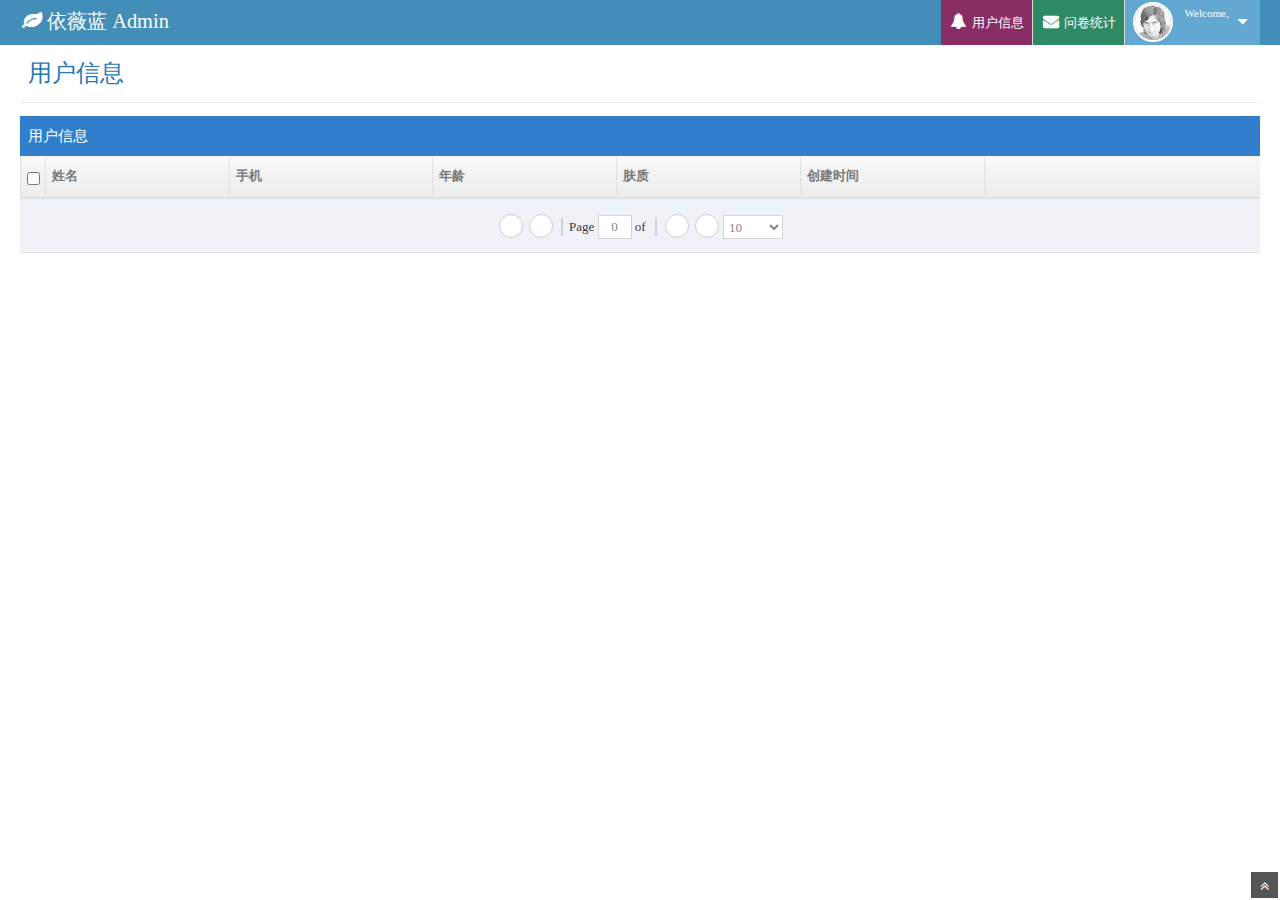
<file: code2.3/admin.html>
<!DOCTYPE html>
<html lang="en">

<head>
	<meta charset="utf-8" />
	<title>后台管理</title>
	<meta charset="UTF-8">
	<meta http-equiv="X-UA-Compatible" content="IE=edge">
	<meta name="viewport" content="width=device-width, initial-scale=1, maximum-scale=1, user-scalable=no">

	<!-- basic styles -->

	<link href="assets/css/bootstrap.min.css" rel="stylesheet" />
	<link rel="stylesheet" href="assets/css/font-awesome.min.css" />

	<!--[if IE 7]>
		  <link rel="stylesheet" href="assets/css/font-awesome-ie7.min.css" />
		<![endif]-->

	<!-- page specific plugin styles -->

	<link rel="stylesheet" href="assets/css/jquery-ui-1.10.3.full.min.css" />
	<link rel="stylesheet" href="assets/css/datepicker.css" />
	<link rel="stylesheet" href="assets/css/ui.jqgrid.css" />
	<!-- ace styles -->

	<link rel="stylesheet" href="assets/css/ace.min.css" />
	<link rel="stylesheet" href="assets/css/ace-rtl.min.css" />
	<link rel="stylesheet" href="assets/css/ace-skins.min.css" />
	<style>
		.main-content {
			margin-left: 0px;
		}
	</style>
	<!--[if lte IE 8]>
		  <link rel="stylesheet" href="assets/css/ace-ie.min.css" />
		<![endif]-->

	<!-- inline styles related to this page -->

	<!-- ace settings handler -->

	<script src="assets/js/ace-extra.min.js"></script>

	<!-- HTML5 shim and Respond.js IE8 support of HTML5 elements and media queries -->

	<!--[if lt IE 9]>
		<script src="assets/js/html5shiv.js"></script>
		<script src="assets/js/respond.min.js"></script>
		<![endif]-->
</head>

<body>
	<div class="navbar navbar-default" id="navbar">
		<script type="text/javascript">
			try { ace.settings.check('navbar', 'fixed') } catch (e) { }
		</script>

		<div class="navbar-container" id="navbar-container">
			<div class="navbar-header pull-left">
				<a href="#" class="navbar-brand">
					<small>
						<i class="icon-leaf"></i>
						依薇蓝 Admin
					</small>
				</a><!-- /.brand -->
			</div><!-- /.navbar-header -->
			<div class="navbar-header pull-right" role="navigation">
				<ul class="nav ace-nav">
					<li class="purple">
						<a href="admin.html">
							<i class="icon-bell-alt icon-animated-bell"></i>
							<span>用户信息</span>
						</a>
					</li>

					<li class="green">
						<a href="analyse.html">
							<i class="icon-envelope icon-animated-vertical"></i>
							<span>问卷统计</span>
						</a>
					</li>
					<li class="light-blue">
						<a data-toggle="dropdown" href="#" class="dropdown-toggle">
							<img class="nav-user-photo" src="assets/avatars/user.jpg" alt="Jason's Photo" />
							<span class="user-info">
								<small>Welcome,</small>
							</span>

							<i class="icon-caret-down"></i>
						</a>

						<ul class="user-menu pull-right dropdown-menu dropdown-yellow dropdown-caret dropdown-close">
							<li id="logOut">
								<a href="#">
									<i class="icon-off"></i>
									退出登录
								</a>
							</li>
						</ul>
					</li>
				</ul><!-- /.ace-nav -->
			</div><!-- /.navbar-header -->
		</div><!-- /.container -->
	</div>

	<div class="main-container" id="main-container">
		<script type="text/javascript">
			try { ace.settings.check('main-container', 'fixed') } catch (e) { }
		</script>

		<div class="main-container-inner">
			<div class="main-content">
				<div class="page-content">
					<div class="page-header">
						<h1>
							用户信息
						</h1>
					</div><!-- /.page-header -->

					<div class="row">
						<div class="col-xs-12">
							<!-- PAGE CONTENT BEGINS -->

							<table id="grid-table"></table>

							<div id="grid-pager"></div>

							<script type="text/javascript">
								var $path_base = "/";//this will be used in gritter alerts containing images
							</script>

							<!-- PAGE CONTENT ENDS -->
						</div><!-- /.col -->
					</div><!-- /.row -->
				</div><!-- /.page-content -->
			</div><!-- /.main-content -->
		</div><!-- /.main-container-inner -->

		<a href="#" id="btn-scroll-up" class="btn-scroll-up btn btn-sm btn-inverse">
			<i class="icon-double-angle-up icon-only bigger-110"></i>
		</a>
	</div><!-- /.main-container -->

	<!-- basic scripts -->

	<!--[if !IE]> -->

	<script src="assets/js/jquery-2.0.3.min.js"></script>

	<!-- <![endif]-->

	<!--[if IE]>
<script src="http://ajax.googleapis.com/ajax/libs/jquery/1.10.2/jquery.min.js"></script>
<![endif]-->

	<!--[if !IE]> -->

	<script type="text/javascript">
		window.jQuery || document.write("<script src='assets/js/jquery-2.0.3.min.js'>" + "<" + "/script>");
	</script>

	<!-- <![endif]-->

	<!--[if IE]>
<script type="text/javascript">
 window.jQuery || document.write("<script src='assets/js/jquery-1.10.2.min.js'>"+"<"+"/script>");
</script>
<![endif]-->

	<script type="text/javascript">
		if ("ontouchend" in document) document.write("<script src='assets/js/jquery.mobile.custom.min.js'>" + "<" + "/script>");
	</script>
	<script src="assets/js/bootstrap.min.js"></script>
	<script src="assets/js/typeahead-bs2.min.js"></script>
	<!-- page specific plugin scripts -->

	<script src="assets/js/date-time/bootstrap-datepicker.min.js"></script>
	<script src="assets/js/jqGrid/jquery.jqGrid.min.js"></script>
	<script src="assets/js/jqGrid/i18n/grid.locale-en.js"></script>

	<!-- ace scripts -->

	<script src="assets/js/ace-elements.min.js"></script>
	<script src="assets/js/ace.min.js"></script>
	<script src="assets/js/api.js"></script>

	<!-- inline scripts related to this page -->

	<script type="text/javascript">
	   // 根据id查看用户选项页
		function detail(id) {
			sessionStorage.id = id;
			if (id) {
				location.href = "detail.html";
			}
		}
		jQuery(function ($) {
			//退出登录
			$("#logOut").click(function(){
				sessionStorage.token="";
				location.href="login.html";
			})
			var grid_selector = "#grid-table";
			var pager_selector = "#grid-pager";
			$(".user-info").append(sessionStorage.userName);
			jQuery(grid_selector).jqGrid({
				//direction: "rtl",
				// data: grid_data,
				url: api+"/users/list",
				//后台返回的数据格式
				datatype: "json",   
				loadBeforeSend: function(xhr){
					xhr.setRequestHeader("token", sessionStorage.token);
					xhr.setRequestHeader("adminInfo", sessionStorage.adminInfo);
				},
				// datatype: "local",
				height: "auto",
				colNames: ['姓名', '手机', '年龄', '肤质','创建时间', ''], //[' ', 'ID','Last Sales','Name', 'Stock', 'Ship via','Notes'],
				colModel: [
					// {name:'id',index:'id', width:60, sorttype:"int", editable: true},
					{ name: 'userName', index: 'userName', width: 100 },
					{ name: 'userTel', index: 'userTel', width: 110 },
					{ name: 'userQ1', index: 'userQ1', width: 100, formatter: function (val) {
							switch(val){
								case 'A': return '18岁以下';break;
								case 'B': return '18-25岁';break;
								case 'C': return '25-30岁';break;
								case 'D': return '30-35岁';break;
								case 'E': return '35-40岁';break;
								case 'F': return '40岁以上';break;
								default: return "";
							}
						} 
					},
					{ name: 'userQ2', index: 'userQ2', width: 100, formatter: function (val) {
							switch(val){
								case 'A': return '干燥，缺水';break;
								case 'B': return 'T区油，U区干';break;
								case 'C': return '全脸泛油，易长痘';break;
								case 'D': return '干燥，皮肤易过敏';break;
								default: return "";
							}
						} 
					 },
					{ name: 'creatTime', index: 'creatTime', width: 100 },
					{
						name: 'sy', width: 150, align: "center",
						formatter: function (value, grid, rows, state) {
							var userId = rows.userId;
							return '<input type="button" name="Submit" value="查看用户选项"  onclick="detail(' + userId + ')"/>'
						}
					}
				],
				viewrecords: true,
				//数据加载时显示的提示信息
				loadtext: '信息读取中...',
				rowNum: 10, //显示行数
				rowList: [10, 20, 30],
				pager: pager_selector,
				jsonReader: {
					root: "data.list",           //数据列表模型
					page: "data.currPage",       //数据页码
					total: "data.totalPage",     //数据总页码
					records: "data.totalCount"   //数据总记录数
				},
				// 向后台请求的参数
				postData: {
					"page": 1,
					"limit": 10
				},
				altRows: true,
				//toppager: true,

				multiselect: true,
				//multikey: "ctrlKey",
				multiboxonly: true,
				loadError: function(){
					alert("请求失败")
				},
				loadComplete: function (data) {
					if(data.resultCode==402){
						alert("登录认证过期");
						location.href="login.html";
					}
					var table = this;
					setTimeout(function () {
						styleCheckbox(table);
						updateActionIcons(table);
						updatePagerIcons(table);
						enableTooltips(table);
					}, 0);
				},

				editurl: $path_base + "/dummy.html",//nothing is saved
				caption: "用户信息",  //标题
				autowidth: true

			});

			//enable search/filter toolbar
			//jQuery(grid_selector).jqGrid('filterToolbar',{defaultSearch:true,stringResult:true})
			//switch element when editing inline
			function aceSwitch(cellvalue, options, cell) {
				setTimeout(function () {
					$(cell).find('input[type=checkbox]')
						.wrap('<label class="inline" />')
						.addClass('ace ace-switch ace-switch-5')
						.after('<span class="lbl"></span>');
				}, 0);
			}
			//enable datepicker
			function pickDate(cellvalue, options, cell) {
				setTimeout(function () {
					$(cell).find('input[type=text]')
						.datepicker({ format: 'yyyy-mm-dd', autoclose: true });
				}, 0);
			}
			//it causes some flicker when reloading or navigating grid
			//it may be possible to have some custom formatter to do this as the grid is being created to prevent this
			//or go back to default browser checkbox styles for the grid
			function styleCheckbox(table) {
				/**
					$(table).find('input:checkbox').addClass('ace')
					.wrap('<label />')
					.after('<span class="lbl align-top" />')
			
			
					$('.ui-jqgrid-labels th[id*="_cb"]:first-child')
					.find('input.cbox[type=checkbox]').addClass('ace')
					.wrap('<label />').after('<span class="lbl align-top" />');
				*/
			}


			//unlike navButtons icons, action icons in rows seem to be hard-coded
			//you can change them like this in here if you want
			function updateActionIcons(table) {
				/**
				var replacement = 
				{
					'ui-icon-pencil' : 'icon-pencil blue',
					'ui-icon-trash' : 'icon-trash red',
					'ui-icon-disk' : 'icon-ok green',
					'ui-icon-cancel' : 'icon-remove red'
				};
				$(table).find('.ui-pg-div span.ui-icon').each(function(){
					var icon = $(this);
					var $class = $.trim(icon.attr('class').replace('ui-icon', ''));
					if($class in replacement) icon.attr('class', 'ui-icon '+replacement[$class]);
				})
				*/
			}

			//replace icons with FontAwesome icons like above
			function updatePagerIcons(table) {
				var replacement =
				{
					'ui-icon-seek-first': 'icon-double-angle-left bigger-140',
					'ui-icon-seek-prev': 'icon-angle-left bigger-140',
					'ui-icon-seek-next': 'icon-angle-right bigger-140',
					'ui-icon-seek-end': 'icon-double-angle-right bigger-140'
				};
				$('.ui-pg-table:not(.navtable) > tbody > tr > .ui-pg-button > .ui-icon').each(function () {
					var icon = $(this);
					var $class = $.trim(icon.attr('class').replace('ui-icon', ''));

					if ($class in replacement) icon.attr('class', 'ui-icon ' + replacement[$class]);
				})
			}

			function enableTooltips(table) {
				$('.navtable .ui-pg-button').tooltip({ container: 'body' });
				$(table).find('.ui-pg-div').tooltip({ container: 'body' });
			}

			//var selr = jQuery(grid_selector).jqGrid('getGridParam','selrow');


		});
	</script>
</body>

</html>
</file>
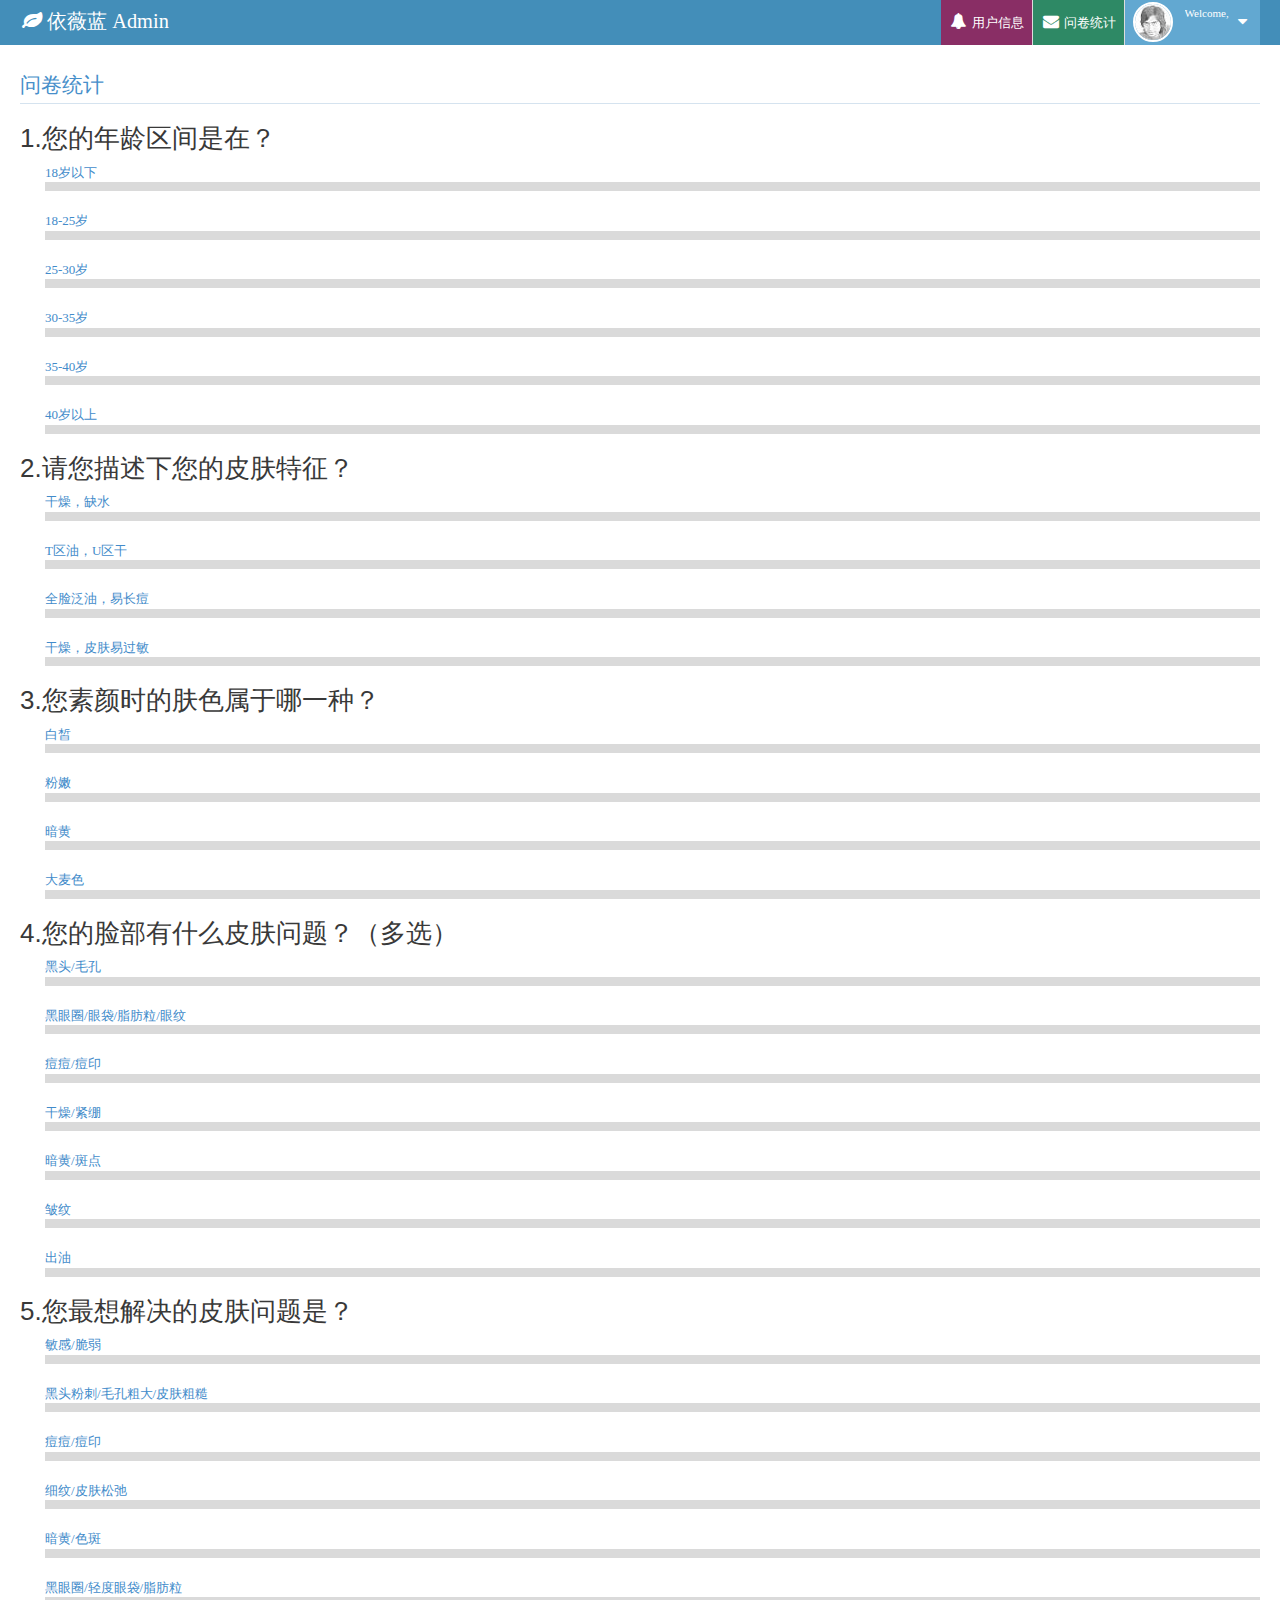
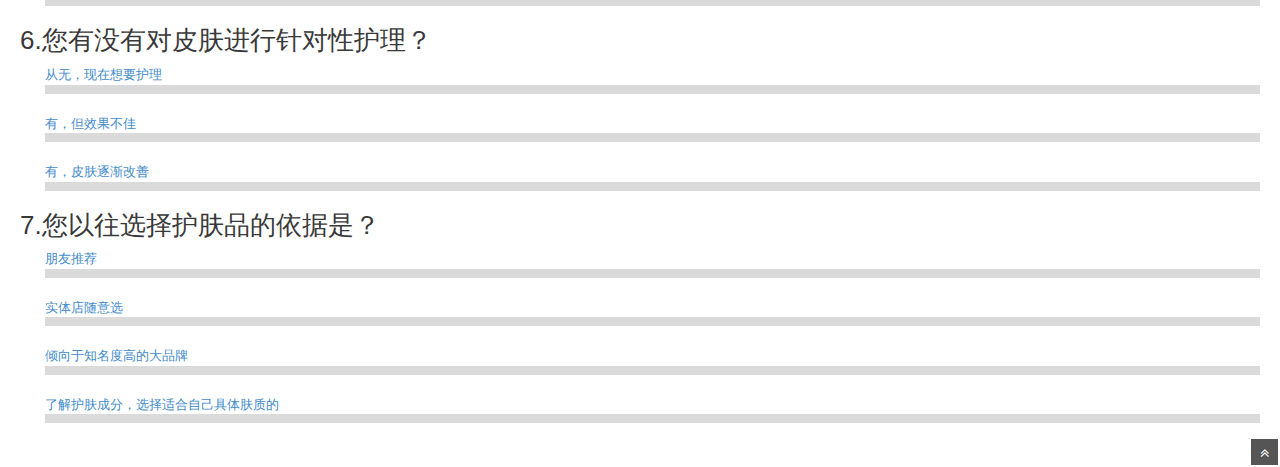
<file: code2.3/analyse.html>
<!DOCTYPE html>
<html lang="en">
	<head>
		<meta charset="utf-8" />
		<title>后台管理</title>
		<meta charset="UTF-8">
	    <meta http-equiv="X-UA-Compatible" content="IE=edge">
	    <meta name="viewport" content="width=device-width, initial-scale=1, maximum-scale=1, user-scalable=no">

		<!-- basic styles -->

		<link href="assets/css/bootstrap.min.css" rel="stylesheet" />
		<link rel="stylesheet" href="assets/css/font-awesome.min.css" />

		<!--[if IE 7]>
		  <link rel="stylesheet" href="assets/css/font-awesome-ie7.min.css" />
		<![endif]-->

		<!-- page specific plugin styles -->

		<link rel="stylesheet" href="assets/css/jquery-ui-1.10.3.full.min.css" />

		<!-- ace styles -->

		<link rel="stylesheet" href="assets/css/ace.min.css" />
		<link rel="stylesheet" href="assets/css/ace-rtl.min.css" />
		<link rel="stylesheet" href="assets/css/ace-skins.min.css" />


		<!--[if lte IE 8]>
		  <link rel="stylesheet" href="assets/css/ace-ie.min.css" />
		<![endif]-->

		<!-- inline styles related to this page -->

		<!-- ace settings handler -->

		<script src="assets/js/ace-extra.min.js"></script>

		<!-- HTML5 shim and Respond.js IE8 support of HTML5 elements and media queries -->

		<!--[if lt IE 9]>
		<script src="assets/js/html5shiv.js"></script>
		<script src="assets/js/respond.min.js"></script>
		<![endif]-->
	</head>
	<style>
        li{
            list-style: none;
        }
		.main-content {
    		margin-left: 0px;
		}
		.ace-nav>li {
			cursor: pointer;
		}
	</style>
	<body>
			<div class="navbar navbar-default" id="navbar">
				<script type="text/javascript">
					try{ace.settings.check('navbar' , 'fixed')}catch(e){}
				</script>
	
				<div class="navbar-container" id="navbar-container">
					<div class="navbar-header pull-left">
						<a href="#" class="navbar-brand">
							<small>
								<i class="icon-leaf"></i>
								依薇蓝 Admin
							</small>
						</a><!-- /.brand -->
					</div><!-- /.navbar-header -->
	
					<div class="navbar-header pull-right" role="navigation">
						<ul class="nav ace-nav">
							<li class="purple">
								<a href="admin.html">
									<i class="icon-bell-alt icon-animated-bell"></i>
									<span>用户信息</span>
								</a>
							</li>
	
							<li class="green">
								<a href="analyse.html">
									<i class="icon-envelope icon-animated-vertical"></i>
									<span>问卷统计</span>
								</a>
							</li>
							<li class="light-blue">
								<a data-toggle="dropdown" href="#" class="dropdown-toggle">
									<img class="nav-user-photo" src="assets/avatars/user.jpg" alt="Jason's Photo" />
									<span class="user-info">
										<small>Welcome,</small>
									</span>
	
									<i class="icon-caret-down"></i>
								</a>
	
								<ul class="user-menu pull-right dropdown-menu dropdown-yellow dropdown-caret dropdown-close">
									<li id="logOut">
										<a href="#">
											<i class="icon-off"></i>
											退出登录
										</a>
									</li>
								</ul>
							</li>
						</ul><!-- /.ace-nav -->
					</div><!-- /.navbar-header -->
				</div><!-- /.container -->
			</div>

		<div class="main-container" id="main-container">
			<script type="text/javascript">
				try{ace.settings.check('main-container' , 'fixed')}catch(e){}
			</script>

			<div class="main-container-inner">
				<!-- <a class="menu-toggler" id="menu-toggler" href="#">
					<span class="menu-text"></span>
				</a> -->
				<div class="main-content">
					<div class="page-content">
								<div class="row">
									<div class="col-xs-12">
                                        <h3 class="header smaller lighter blue">问卷统计</h3>
                                            <div>
                                                <h2>1.您的年龄区间是在？</h2>
                                                <ul>
                                                    <li>
                                                        <a href="#">
                                                            <div class="clearfix">
                                                                <span class="pull-left">18岁以下</span>
                                                                <span class="pull-right" id="oneA_text"></span>
                                                            </div>
                    
                                                            <div class="progress progress-mini">
                                                                <div class="progress-bar" id="oneA"></div>
                                                            </div>
                                                        </a>
                                                    </li>
                    
                                                    <li>
                                                        <a href="#">
                                                            <div class="clearfix">
                                                                <span class="pull-left">18-25岁</span>
                                                                <span class="pull-right" id="oneB_text"></span>
                                                            </div>
                    
                                                            <div class="progress progress-mini ">
                                                                <div class="progress-bar progress-bar-danger" id="oneB"></div>
                                                            </div>
                                                        </a>
                                                    </li>
                    
                                                    <li>
                                                        <a href="#">
                                                            <div class="clearfix">
                                                                <span class="pull-left">25-30岁</span>
                                                                <span class="pull-right" id="oneC_text"></span>
                                                            </div>
                    
                                                            <div class="progress progress-mini">
                                                                <div class="progress-bar progress-bar-warning" id="oneC"></div>
                                                            </div>
                                                        </a>
                                                    </li>
                    
                                                    <li>
                                                        <a href="#">
                                                            <div class="clearfix">
                                                                <span class="pull-left">30-35岁</span>
                                                                <span class="pull-right" id="oneD_text"></span>
                                                            </div>
                    
                                                            <div class="progress progress-mini progress-striped active">
                                                                <div class="progress-bar progress-bar-success" id="oneD"></div>
                                                            </div>
                                                        </a>
                                                    </li>
                                                    <li>
                                                        <a href="#">
                                                            <div class="clearfix">
                                                                <span class="pull-left">35-40岁</span>
                                                                <span class="pull-right" id="oneE_text"></span>
                                                            </div>
                    
                                                            <div class="progress progress-mini progress-striped active">
                                                                <div class="progress-bar" id="oneE"></div>
                                                            </div>
                                                        </a>
                                                    </li>
                                                    <li>
                                                        <a href="#">
                                                            <div class="clearfix">
                                                                <span class="pull-left">40岁以上</span>
                                                                <span class="pull-right" id="oneF_text"></span>
                                                            </div>
                    
                                                            <div class="progress progress-mini progress-striped active">
                                                                <div class="progress-bar progress-bar-danger" id="oneF"></div>
                                                            </div>
                                                        </a>
                                                    </li>
                                                </ul>
                                            </div>
                                            <div>
                                                <h2>2.请您描述下您的皮肤特征？</h2>
                                                <ul>
                                                    <li>
                                                        <a href="#">
                                                            <div class="clearfix">
                                                                <span class="pull-left">干燥，缺水</span>
                                                                <span class="pull-right" id="twoA_text"></span>
                                                            </div>
                    
                                                            <div class="progress progress-mini ">
                                                                <div class="progress-bar" id="twoA"></div>
                                                            </div>
                                                        </a>
                                                    </li>
                    
                                                    <li>
                                                        <a href="#">
                                                            <div class="clearfix">
                                                                <span class="pull-left">T区油，U区干</span>
                                                                <span class="pull-right" id="twoB_text"></span>
                                                            </div>
                    
                                                            <div class="progress progress-mini ">
                                                                <div class="progress-bar progress-bar-danger" id="twoB"></div>
                                                            </div>
                                                        </a>
                                                    </li>
                    
                                                    <li>
                                                        <a href="#">
                                                            <div class="clearfix">
                                                                <span class="pull-left">全脸泛油，易长痘</span>
                                                                <span class="pull-right" id="twoC_text"></span>
                                                            </div>
                    
                                                            <div class="progress progress-mini ">
                                                                <div class="progress-bar progress-bar-warning" id="twoC"></div>
                                                            </div>
                                                        </a>
                                                    </li>
                    
                                                    <li>
                                                        <a href="#">
                                                            <div class="clearfix">
                                                                <span class="pull-left">干燥，皮肤易过敏</span>
                                                                <span class="pull-right" id="twoD_text"></span>
                                                            </div>
                    
                                                            <div class="progress progress-mini progress-striped active">
                                                                <div class="progress-bar progress-bar-success" id="twoD"></div>
                                                            </div>
                                                        </a>
                                                    </li>
                                                </ul>
                                            </div>
                                        <div>
                                            <h2>3.您素颜时的肤色属于哪一种？</h2>
                                            <ul>
                                                <li>
                                                    <a href="#">
                                                        <div class="clearfix">
                                                            <span class="pull-left">白皙</span>
                                                            <span class="pull-right" id="threeA_text"></span>
                                                        </div>
                
                                                        <div class="progress progress-mini ">
                                                            <div class="progress-bar " id="threeA"></div>
                                                        </div>
                                                    </a>
                                                </li>
                
                                                <li>
                                                    <a href="#">
                                                        <div class="clearfix">
                                                            <span class="pull-left">粉嫩</span>
                                                            <span class="pull-right" id="threeB_text"></span>
                                                        </div>
                
                                                        <div class="progress progress-mini ">
                                                            <div class="progress-bar progress-bar-danger" id="threeB"></div>
                                                        </div>
                                                    </a>
                                                </li>
                
                                                <li>
                                                    <a href="#">
                                                        <div class="clearfix">
                                                            <span class="pull-left">暗黄</span>
                                                            <span class="pull-right" id="threeC_text"></span>
                                                        </div>
                
                                                        <div class="progress progress-mini ">
                                                            <div class="progress-bar progress-bar-warning" id="threeC"></div>
                                                        </div>
                                                    </a>
                                                </li>
                
                                                <li>
                                                    <a href="#">
                                                        <div class="clearfix">
                                                            <span class="pull-left">大麦色</span>
                                                            <span class="pull-right" id="threeD_text"></span>
                                                        </div>
                
                                                        <div class="progress progress-mini progress-striped active">
                                                            <div class="progress-bar progress-bar-success" id="threeD"></div>
                                                        </div>
                                                    </a>
                                                </li>
                                            </ul>
                                        </div>
                                        <div>
                                            <h2>4.您的脸部有什么皮肤问题？（多选）</h2>
                                            <ul>
                                                <li>
                                                    <a href="#">
                                                        <div class="clearfix">
                                                            <span class="pull-left">黑头/毛孔</span>
                                                            <span class="pull-right" id="fourA_text"></span>
                                                        </div>
                
                                                        <div class="progress progress-mini ">
                                                            <div class="progress-bar " id="fourA"></div>
                                                        </div>
                                                    </a>
                                                </li>
                
                                                <li>
                                                    <a href="#">
                                                        <div class="clearfix">
                                                            <span class="pull-left"> 黑眼圈/眼袋/脂肪粒/眼纹</span>
                                                            <span class="pull-right" id="fourB_text"></span>
                                                        </div>
                
                                                        <div class="progress progress-mini ">
                                                            <div class="progress-bar progress-bar-danger" id="fourB"></div>
                                                        </div>
                                                    </a>
                                                </li>
                
                                                <li>
                                                    <a href="#">
                                                        <div class="clearfix">
                                                            <span class="pull-left"> 痘痘/痘印</span>
                                                            <span class="pull-right" id="fourC_text"></span>
                                                        </div>
                
                                                        <div class="progress progress-mini ">
                                                            <div class="progress-bar progress-bar-warning" id="fourC"></div>
                                                        </div>
                                                    </a>
                                                </li>
                
                                                <li>
                                                    <a href="#">
                                                        <div class="clearfix">
                                                            <span class="pull-left">干燥/紧绷</span>
                                                            <span class="pull-right" id="fourD_text"></span>
                                                        </div>
                
                                                        <div class="progress progress-mini progress-striped active">
                                                            <div class="progress-bar progress-bar-success" id="fourD"></div>
                                                        </div>
                                                    </a>
                                                </li>
                                                <li>
                                                    <a href="#">
                                                        <div class="clearfix">
                                                            <span class="pull-left">暗黄/斑点</span>
                                                            <span class="pull-right" id="fourE_text"></span>
                                                        </div>
                
                                                        <div class="progress progress-mini progress-striped active">
                                                            <div class="progress-bar" id="fourE"></div>
                                                        </div>
                                                    </a>
                                                </li>
                                                <li>
                                                    <a href="#">
                                                        <div class="clearfix">
                                                            <span class="pull-left"> 皱纹</span>
                                                            <span class="pull-right" id="fourF_text"></span>
                                                        </div>
                
                                                        <div class="progress progress-mini progress-striped active">
                                                            <div class="progress-bar progress-bar-danger" id="fourF"></div>
                                                        </div>
                                                    </a>
                                                </li>
                                                <li>
                                                    <a href="#">
                                                        <div class="clearfix">
                                                            <span class="pull-left">出油</span>
                                                            <span class="pull-right" id="fourG_text"></span>
                                                        </div>
                
                                                        <div class="progress progress-mini progress-striped active">
                                                            <div class="progress-bar progress-bar-warning" id="fourG"></div>
                                                        </div>
                                                    </a>
                                                </li>
                                            </ul>
                                        </div>
                                            
                                        <div>
                                            <h2>5.您最想解决的皮肤问题是？</h2>
                                            <ul>
                                                <li>
                                                    <a href="#">
                                                        <div class="clearfix">
                                                            <span class="pull-left">敏感/脆弱</span>
                                                            <span class="pull-right" id="fiveA_text"></span>
                                                        </div>
                
                                                        <div class="progress progress-mini">
                                                            <div class="progress-bar" id="fiveA"></div>
                                                        </div>
                                                    </a>
                                                </li>
                
                                                <li>
                                                    <a href="#">
                                                        <div class="clearfix">
                                                            <span class="pull-left">黑头粉刺/毛孔粗大/皮肤粗糙</span>
                                                            <span class="pull-right" id="fiveB_text"></span>
                                                        </div>
                
                                                        <div class="progress progress-mini ">
                                                            <div class="progress-bar progress-bar-danger" id="fiveB"></div>
                                                        </div>
                                                    </a>
                                                </li>
                
                                                <li>
                                                    <a href="#">
                                                        <div class="clearfix">
                                                            <span class="pull-left">痘痘/痘印</span>
                                                            <span class="pull-right" id="fiveC_text"></span>
                                                        </div>
                
                                                        <div class="progress progress-mini ">
                                                            <div class="progress-bar progress-bar-warning" id="fiveC"></div>
                                                        </div>
                                                    </a>
                                                </li>
                
                                                <li>
                                                    <a href="#">
                                                        <div class="clearfix">
                                                            <span class="pull-left">细纹/皮肤松弛</span>
                                                            <span class="pull-right" id="fiveD_text"></span>
                                                        </div>
                
                                                        <div class="progress progress-mini progress-striped active">
                                                            <div class="progress-bar progress-bar-success" id="fiveD"></div>
                                                        </div>
                                                    </a>
                                                </li>
                                                <li>
                                                    <a href="#">
                                                        <div class="clearfix">
                                                            <span class="pull-left">暗黄/色斑</span>
                                                            <span class="pull-right" id="fiveE_text"></span>
                                                        </div>
                
                                                        <div class="progress progress-mini progress-striped active">
                                                            <div class="progress-bar progress-bar" id="fiveE"></div>
                                                        </div>
                                                    </a>
                                                </li>
                                                <li>
                                                    <a href="#">
                                                        <div class="clearfix">
                                                            <span class="pull-left">黑眼圈/轻度眼袋/脂肪粒</span>
                                                            <span class="pull-right" id="fiveF_text"></span>
                                                        </div>
                
                                                        <div class="progress progress-mini progress-striped active">
                                                            <div class="progress-bar progress-bar-danger" id="fiveF"></div>
                                                        </div>
                                                    </a>
                                                </li>
                                            </ul>
                                        </div>
                                        <div>
                                            <h2>6.您有没有对皮肤进行针对性护理？</h2>
                                            <ul>
                                                <li>
                                                    <a href="#">
                                                        <div class="clearfix">
                                                            <span class="pull-left">从无，现在想要护理</span>
                                                            <span class="pull-right" id="sixA_text"></span>
                                                        </div>
                
                                                        <div class="progress progress-mini ">
                                                            <div class="progress-bar " id="sixA"></div>
                                                        </div>
                                                    </a>
                                                </li>
                
                                                <li>
                                                    <a href="#">
                                                        <div class="clearfix">
                                                            <span class="pull-left">有，但效果不佳</span>
                                                            <span class="pull-right" id="sixB_text"></span>
                                                        </div>
                
                                                        <div class="progress progress-mini ">
                                                            <div class="progress-bar progress-bar-danger" id="sixB"></div>
                                                        </div>
                                                    </a>
                                                </li>
                
                                                <li>
                                                    <a href="#">
                                                        <div class="clearfix">
                                                            <span class="pull-left">有，皮肤逐渐改善</span>
                                                            <span class="pull-right" id="sixC_text"></span>
                                                        </div>
                
                                                        <div class="progress progress-mini ">
                                                            <div class="progress-bar progress-bar-warning" id="sixC"></div>
                                                        </div>
                                                    </a>
                                                </li>
                                            </ul>
                                        </div>
                                        <div>
                                            <h2>7.您以往选择护肤品的依据是？</h2>
                                            <ul>
                                                <li>
                                                    <a href="#">
                                                        <div class="clearfix">
                                                            <span class="pull-left">朋友推荐</span>
                                                            <span class="pull-right" id="sevenA_text"></span>
                                                        </div>
                
                                                        <div class="progress progress-mini ">
                                                            <div class="progress-bar " id="sevenA"></div>
                                                        </div>
                                                    </a>
                                                </li>
                
                                                <li>
                                                    <a href="#">
                                                        <div class="clearfix">
                                                            <span class="pull-left">实体店随意选</span>
                                                            <span class="pull-right" id="sevenB_text"></span>
                                                        </div>
                
                                                        <div class="progress progress-mini ">
                                                            <div class="progress-bar progress-bar-danger" id="sevenB"></div>
                                                        </div>
                                                    </a>
                                                </li>
                
                                                <li>
                                                    <a href="#">
                                                        <div class="clearfix">
                                                            <span class="pull-left">倾向于知名度高的大品牌</span>
                                                            <span class="pull-right" id="sevenC_text"></span>
                                                        </div>
                
                                                        <div class="progress progress-mini ">
                                                            <div class="progress-bar progress-bar-warning" id="sevenC"></div>
                                                        </div>
                                                    </a>
                                                </li>
                
                                                <li>
                                                    <a href="#">
                                                        <div class="clearfix">
                                                            <span class="pull-left">了解护肤成分，选择适合自己具体肤质的</span>
                                                            <span class="pull-right" id="sevenD_text"></span>
                                                        </div>
                
                                                        <div class="progress progress-mini progress-striped active">
                                                            <div class="progress-bar progress-bar-success" id="sevenD"></div>
                                                        </div>
                                                    </a>
                                                </li>
                                            </ul>
                                        </div>
								    </div>
								
							</div><!-- /.col -->
						</div><!-- /.row -->
					</div><!-- /.page-content -->
				</div><!-- /.main-content -->
			</div><!-- /.main-container-inner -->

			<a href="#" id="btn-scroll-up" class="btn-scroll-up btn btn-sm btn-inverse">
				<i class="icon-double-angle-up icon-only bigger-110"></i>
			</a>
		</div><!-- /.main-container -->

		<!-- basic scripts -->

		<!--[if !IE]> -->

		<script src="assets/js/jquery-2.0.3.min.js"></script>

		<!-- <![endif]-->

		<!--[if IE]>
<script src="http://ajax.googleapis.com/ajax/libs/jquery/1.10.2/jquery.min.js"></script>
<![endif]-->

		<!--[if !IE]> -->

		<script type="text/javascript">
			window.jQuery || document.write("<script src='assets/js/jquery-2.0.3.min.js'>"+"<"+"/script>");
		</script>

		<!-- <![endif]-->

		<!--[if IE]>
<script type="text/javascript">
 window.jQuery || document.write("<script src='assets/js/jquery-1.10.2.min.js'>"+"<"+"/script>");
</script>
<![endif]-->

		<script type="text/javascript">
			if("ontouchend" in document) document.write("<script src='assets/js/jquery.mobile.custom.min.js'>"+"<"+"/script>");
		</script>
		<script src="assets/js/bootstrap.min.js"></script>
		<script src="assets/js/typeahead-bs2.min.js"></script>
		<!-- page specific plugin scripts -->

		<script src="assets/js/jquery.dataTables.min.js"></script>
		<script src="assets/js/jquery.dataTables.bootstrap.js"></script>

		<!-- ace scripts -->

		<script src="assets/js/ace-elements.min.js"></script>
		<script src="assets/js/ace.min.js"></script>
        <script src="assets/js/api.js"></script>

		<!-- inline scripts related to this page -->

		<script type="text/javascript">
			jQuery(function($) {
                //退出登录
                $("#logOut").click(function(){
                    sessionStorage.token="";
                    location.href="login.html";
                })
			    $(".user-info").append(sessionStorage.userName);
                //progressbar
                var one=[];
                var two=[];
                var three=[];
                var four=[];
                var five=[];
                var six=[];
                var seven=[];
                var sum;
                var oneA;
                var oneB;
                var oneC;
                var oneD;
                var oneE;
                var oneF;
                var oneG;
               $.ajax({
                    type: "POST",                                         //ajax的方式为post(get方式对传送数据长度有限制)
                    url: api+"/users/count",           //一般处理程序页面AddUser.ashx(在2中会写出该页面内容)
                    dataType: "json",                                   //数据传回的格式为json
                    contentType: "application/json",
                    beforeSend:function(request){
                        request.setRequestHeader("token",sessionStorage.token);
                        request.setRequestHeader("adminInfo",sessionStorage.adminInfo);
                    },
                    success: function (res) {
                        if(res.resultCode==200){
                            one = res.data[0];
                            two = res.data[1];
                            three = res.data[2];
                            four = res.data[3];
                            five = res.data[4];
                            six = res.data[5];
                            seven = res.data[6];
                            // console.log(one)
                            sum = one.A+one.B+one.C+one.D+one.E+one.F;
                            //第一问
                            oneA = Math.round((one.A/sum)*100);
                            oneB = Math.round((one.B/sum)*100);
                            oneC = Math.round((one.C/sum)*100);
                            oneD = Math.round((one.D/sum)*100);
                            oneE = Math.round((one.E/sum)*100);
                            oneF = Math.round((one.F/sum)*100);
                            $("#oneA_text").html(oneA+"%");
                            $("#oneA").css("width",oneA+"%");
                            $("#oneB_text").html(oneB+"%");
                            $("#oneB").css("width",oneB+"%");
                            $("#oneC_text").html(oneC+"%");
                            $("#oneC").css("width",oneC+"%");
                            $("#oneD_text").html(oneD+"%");
                            $("#oneD").css("width",oneD+"%");
                            $("#oneE_text").html(oneE+"%");
                            $("#oneE").css("width",oneE+"%");
                            $("#oneF_text").html(oneF+"%");
                            $("#oneF").css("width",oneF+"%");
                            // 第二问
                            sum = two.A+two.B+two.C+two.D;
                            oneA = Math.round((two.A/sum)*100);
                            oneB = Math.round((two.B/sum)*100);
                            oneC = Math.round((two.C/sum)*100);
                            oneD = Math.round((two.D/sum)*100);
                            $("#twoA_text").html(oneA+"%");
                            $("#twoA").css("width",oneA+"%");
                            $("#twoB_text").html(oneB+"%");
                            $("#twoB").css("width",oneB+"%");
                            $("#twoC_text").html(oneC+"%");
                            $("#twoC").css("width",oneC+"%");
                            $("#twoD_text").html(oneD+"%");
                            $("#twoD").css("width",oneD+"%");
                            // 第三问
                            sum = three.A+three.B+three.C+three.D;
                            oneA = Math.round((three.A/sum)*100);
                            oneB = Math.round((three.B/sum)*100);
                            oneC = Math.round((three.C/sum)*100);
                            oneD = Math.round((three.D/sum)*100);
                            $("#threeA_text").html(oneA+"%");
                            $("#threeA").css("width",oneA+"%");
                            $("#threeB_text").html(oneB+"%");
                            $("#threeB").css("width",oneB+"%");
                            $("#threeC_text").html(oneC+"%");
                            $("#threeC").css("width",oneC+"%");
                            $("#threeD_text").html(oneD+"%");
                            $("#threeD").css("width",oneD+"%");
                            // 第四问
                            sum = four.A+four.B+four.C+four.D+four.E+four.F+four.G;
                            oneA = Math.round((four.A/sum)*100);
                            oneB = Math.round((four.B/sum)*100);
                            oneC = Math.round((four.C/sum)*100);
                            oneD = Math.round((four.D/sum)*100);
                            oneE = Math.round((four.E/sum)*100);
                            oneF = Math.round((four.F/sum)*100);
                            oneG = Math.round((four.G/sum)*100);
                            $("#fourA_text").html(oneA+"%");
                            $("#fourA").css("width",oneA+"%");
                            $("#fourB_text").html(oneB+"%");
                            $("#fourB").css("width",oneB+"%");
                            $("#fourC_text").html(oneC+"%");
                            $("#fourC").css("width",oneC+"%");
                            $("#fourD_text").html(oneD+"%");
                            $("#fourD").css("width",oneD+"%");
                            $("#fourE_text").html(oneE+"%");
                            $("#fourE").css("width",oneE+"%");
                            $("#fourF_text").html(oneF+"%");
                            $("#fourF").css("width",oneF+"%");
                            $("#fourG_text").html(oneG+"%");
                            $("#fourG").css("width",oneG+"%");
                            // 第五问
                            sum = five.A+five.B+five.C+five.D+five.E+five.F;
                            oneA = Math.round((five.A/sum)*100);
                            oneB = Math.round((five.B/sum)*100);
                            oneC = Math.round((five.C/sum)*100);
                            oneD = Math.round((five.D/sum)*100);
                            oneE = Math.round((five.E/sum)*100);
                            oneF = Math.round((five.F/sum)*100);
                            $("#fiveA_text").html(oneA+"%");
                            $("#fiveA").css("width",oneA+"%");
                            $("#fiveB_text").html(oneB+"%");
                            $("#fiveB").css("width",oneB+"%");
                            $("#fiveC_text").html(oneC+"%");
                            $("#fiveC").css("width",oneC+"%");
                            $("#fiveD_text").html(oneD+"%");
                            $("#fiveD").css("width",oneD+"%");
                            $("#fiveE_text").html(oneE+"%");
                            $("#fiveE").css("width",oneE+"%");
                            $("#fiveF_text").html(oneF+"%");
                            $("#fiveF").css("width",oneF+"%");
                            // 第六问
                            sum = six.A+six.B+six.C;
                            oneA = Math.round((six.A/sum)*100);
                            oneB = Math.round((six.B/sum)*100);
                            oneC = Math.round((six.C/sum)*100);
                            $("#sixA_text").html(oneA+"%");
                            $("#sixA").css("width",oneA+"%");
                            $("#sixB_text").html(oneB+"%");
                            $("#sixB").css("width",oneB+"%");
                            $("#sixC_text").html(oneC+"%");
                            $("#sixC").css("width",oneC+"%");
                            // 第七问
                            sum = seven.A+seven.B+seven.C+seven.D;
                            oneA = Math.round((seven.A/sum)*100);
                            oneB = Math.round((seven.B/sum)*100);
                            oneC = Math.round((seven.C/sum)*100);
                            oneD = Math.round((seven.D/sum)*100);
                            $("#sevenA_text").html(oneA+"%");
                            $("#sevenA").css("width",oneA+"%");
                            $("#sevenB_text").html(oneB+"%");
                            $("#sevenB").css("width",oneB+"%");
                            $("#sevenC_text").html(oneC+"%");
                            $("#sevenC").css("width",oneC+"%");
                            $("#sevenD_text").html(oneD+"%");
                            $("#sevenD").css("width",oneD+"%");
						}else if(res.resultCode==402){
				        	alert("登录认证过期")
							location.href="login.html";
						}else{
							alert(res.message)
						}
                    },error:function(res){
                        alert("请求失败");
                    }
                })
			})
		</script>
</body>
</html>
</file>
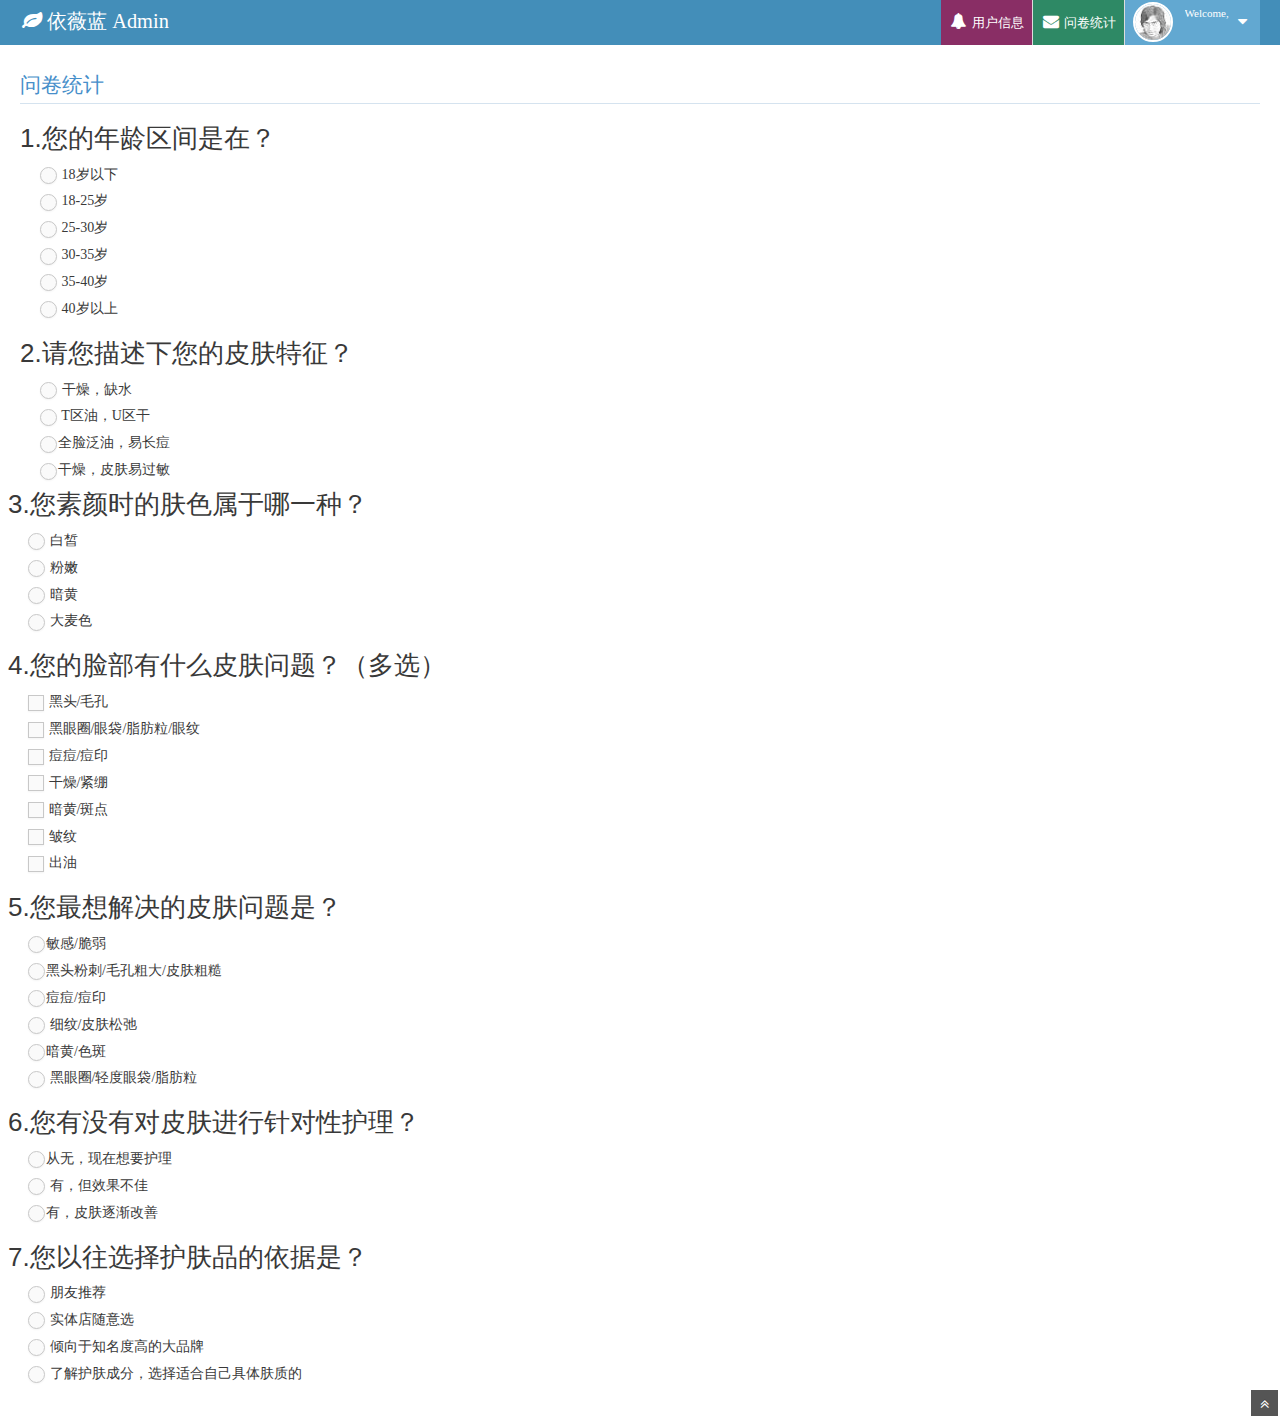
<file: code2.3/detail.html>
<!DOCTYPE html>
<html lang="en">
	<head>
		<meta charset="utf-8" />
		<title>后台管理-用户选项</title>
		<meta charset="UTF-8">
	    <meta http-equiv="X-UA-Compatible" content="IE=edge">
	    <meta name="viewport" content="width=device-width, initial-scale=1, maximum-scale=1, user-scalable=no">

		<!-- basic styles -->

		<link href="assets/css/bootstrap.min.css" rel="stylesheet" />
		<link rel="stylesheet" href="assets/css/font-awesome.min.css" />

		<!--[if IE 7]>
		  <link rel="stylesheet" href="assets/css/font-awesome-ie7.min.css" />
		<![endif]-->

		<!-- page specific plugin styles -->

		<link rel="stylesheet" href="assets/css/jquery-ui-1.10.3.full.min.css" />

		<!-- ace styles -->

		<link rel="stylesheet" href="assets/css/ace.min.css" />
		<link rel="stylesheet" href="assets/css/ace-rtl.min.css" />
		<link rel="stylesheet" href="assets/css/ace-skins.min.css" />


		<!--[if lte IE 8]>
		  <link rel="stylesheet" href="assets/css/ace-ie.min.css" />
		<![endif]-->

		<!-- inline styles related to this page -->

		<!-- ace settings handler -->

		<script src="assets/js/ace-extra.min.js"></script>

		<!-- HTML5 shim and Respond.js IE8 support of HTML5 elements and media queries -->

		<!--[if lt IE 9]>
		<script src="assets/js/html5shiv.js"></script>
		<script src="assets/js/respond.min.js"></script>
		<![endif]-->
	</head>
	<style>
        li{
            list-style: none;
        }
		.main-content {
    		margin-left: 0px;
		}
		.ace-nav>li {
			cursor: pointer;
		}
	</style>
	<body>
			<div class="navbar navbar-default" id="navbar">
				<script type="text/javascript">
					try{ace.settings.check('navbar' , 'fixed')}catch(e){}
				</script>
	
				<div class="navbar-container" id="navbar-container">
					<div class="navbar-header pull-left">
						<a href="#" class="navbar-brand">
							<small>
								<i class="icon-leaf"></i>
								依薇蓝 Admin
							</small>
						</a><!-- /.brand -->
					</div><!-- /.navbar-header -->
	
					<div class="navbar-header pull-right" role="navigation">
						<ul class="nav ace-nav">
							<li class="purple">
								<a href="admin.html">
									<i class="icon-bell-alt icon-animated-bell"></i>
									<span>用户信息</span>
								</a>
							</li>
	
							<li class="green">
								<a href="analyse.html">
									<i class="icon-envelope icon-animated-vertical"></i>
									<span>问卷统计</span>
								</a>
							</li>
							<li class="light-blue">
								<a data-toggle="dropdown" href="#" class="dropdown-toggle">
									<img class="nav-user-photo" src="assets/avatars/user.jpg" alt="Jason's Photo" />
									<span class="user-info">
										<small>Welcome,</small>
									</span>
	
									<i class="icon-caret-down"></i>
								</a>
	
								<ul class="user-menu pull-right dropdown-menu dropdown-yellow dropdown-caret dropdown-close">
									<li id="logOut">
										<a href="#">
											<i class="icon-off"></i>
											退出登录
										</a>
									</li>
								</ul>
							</li>
						</ul><!-- /.ace-nav -->
					</div><!-- /.navbar-header -->
				</div><!-- /.container -->
			</div>

		<div class="main-container" id="main-container">
			<script type="text/javascript">
				try{ace.settings.check('main-container' , 'fixed')}catch(e){}
			</script>

			<div class="main-container-inner">
				<!-- <a class="menu-toggler" id="menu-toggler" href="#">
					<span class="menu-text"></span>
				</a> -->
				<div class="main-content">
					<div class="page-content">
								<div class="row">
									<div class="col-xs-12">
                                        <h3 class="header smaller lighter blue">问卷统计</h3>
                                            <div>
                                                <h2>1.您的年龄区间是在？</h2>
                                                <div class="control-group">
                                                    <div class="radio">
                                                        <label>
                                                            <input name="one" type="radio" class="ace" value="A"/>
                                                            <span class="lbl"> 18岁以下</span>
                                                        </label>
                                                    </div>
    
                                                    <div class="radio">
                                                        <label>
                                                            <input name="one" type="radio" class="ace"  value="B"/>
                                                            <span class="lbl"> 18-25岁</span>
                                                        </label>
                                                    </div>
                                                    <div class="radio">
                                                        <label>
                                                            <input name="one" type="radio" class="ace"  value="C"/>
                                                            <span class="lbl"> 25-30岁</span>
                                                        </label>
                                                    </div>
    
                                                    <div class="radio">
                                                        <label>
                                                            <input name="one" type="radio" class="ace"  value="D"/>
                                                            <span class="lbl"> 30-35岁</span>
                                                        </label>
                                                    </div>
                                                    <div class="radio">
                                                        <label>
                                                            <input name="one" type="radio" class="ace"  value="E"/>
                                                            <span class="lbl"> 35-40岁</span>
                                                        </label>
                                                    </div>
    
                                                    <div class="radio">
                                                        <label>
                                                            <input name="one" type="radio" class="ace" value="F" />
                                                            <span class="lbl"> 40岁以上</span>
                                                        </label>
                                                    </div>
                                                </div>
                                            </div>
                                            <div>
                                                <h2>2.请您描述下您的皮肤特征？</h2>
                                                <div class="control-group">
                                                    <div class="radio">
                                                        <label>
                                                            <input name="two" type="radio" class="ace" value="A"  />
                                                            <span class="lbl"> 干燥，缺水</span>
                                                        </label>
                                                    </div>
    
                                                    <div class="radio">
                                                        <label>
                                                            <input name="two" type="radio" class="ace" value="B"  />
                                                            <span class="lbl"> T区油，U区干</span>
                                                        </label>
                                                    </div>
                                                    <div class="radio">
                                                        <label>
                                                            <input name="two" type="radio" class="ace"  value="C" />
                                                            <span class="lbl">全脸泛油，易长痘</span>
                                                        </label>
                                                    </div>
    
                                                    <div class="radio">
                                                        <label>
                                                            <input name="two" type="radio" class="ace"  value="D" />
                                                            <span class="lbl">干燥，皮肤易过敏</span>
                                                        </label>
                                                    </div>
                                                </div>
                                            </div>
									</div>
                                    <div>
                                        <h2>3.您素颜时的肤色属于哪一种？</h2>
                                        <div class="control-group">
                                            <div class="radio">
                                                <label>
                                                    <input name="three" type="radio" class="ace"  value="A"/>
                                                    <span class="lbl"> 白皙</span>
                                                </label>
                                            </div>

                                            <div class="radio">
                                                <label>
                                                    <input name="three" type="radio" class="ace"  value="B"/>
                                                    <span class="lbl"> 粉嫩</span>
                                                </label>
                                            </div>
                                            <div class="radio">
                                                <label>
                                                    <input name="three" type="radio" class="ace" value="C" />
                                                    <span class="lbl"> 暗黄</span>
                                                </label>
                                            </div>

                                            <div class="radio">
                                                <label>
                                                    <input name="three" type="radio" class="ace"  value="D"/>
                                                    <span class="lbl"> 大麦色</span>
                                                </label>
                                            </div>
                                        </div>
                                    </div>
                                    <div>
                                        <h2>4.您的脸部有什么皮肤问题？（多选）</h2>
                                        <div class="control-group">
												<div class="checkbox">
													<label>
														<input name="four" type="checkbox" class="ace" value="A">
														<span class="lbl"> 黑头/毛孔</span>
													</label>
												</div>

												<div class="checkbox">
													<label>
														<input name="four" type="checkbox" class="ace" value="B">
														<span class="lbl"> 黑眼圈/眼袋/脂肪粒/眼纹 </span>
													</label>
												</div>
												<div class="checkbox">
													<label>
														<input name="four" type="checkbox" class="ace" value="C">
														<span class="lbl"> 痘痘/痘印</span>
													</label>
												</div>

												<div class="checkbox">
													<label>
														<input name="four" type="checkbox" class="ace" value="D">
														<span class="lbl"> 干燥/紧绷</span>
													</label>
												</div>
												<div class="checkbox">
													<label>
														<input name="four" type="checkbox" class="ace" value="E">
														<span class="lbl"> 暗黄/斑点</span>
													</label>
												</div>

												<div class="checkbox">
													<label>
														<input name="four" type="checkbox" class="ace" value="F">
														<span class="lbl"> 皱纹</span>
													</label>
												</div>
												<div class="checkbox">
													<label>
														<input name="four" type="checkbox" class="ace" value="G">
														<span class="lbl"> 出油</span>
													</label>
												</div>
											</div>
                                    </div>
                                        
                                    <div>
                                        <h2>5.您最想解决的皮肤问题是？</h2>
                                        <div class="control-group">
                                            <div class="radio">
                                                <label>
                                                    <input name="five" type="radio" class="ace"  value="A"/>
                                                    <span class="lbl">敏感/脆弱</span>
                                                </label>
                                            </div>

                                            <div class="radio">
                                                <label>
                                                    <input name="five" type="radio" class="ace"  value="B"/>
                                                    <span class="lbl">黑头粉刺/毛孔粗大/皮肤粗糙</span>
                                                </label>
                                            </div>
                                            <div class="radio">
                                                <label>
                                                    <input name="five" type="radio" class="ace"  value="C"/>
                                                    <span class="lbl">痘痘/痘印</span>
                                                </label>
                                            </div>

                                            <div class="radio">
                                                <label>
                                                    <input name="five" type="radio" class="ace"  value="D"/>
                                                    <span class="lbl"> 细纹/皮肤松弛</span>
                                                </label>
                                            </div>
                                            <div class="radio">
                                                <label>
                                                    <input name="five" type="radio" class="ace"  value="E"/>
                                                    <span class="lbl">暗黄/色斑</span>
                                                </label>
                                            </div>

                                            <div class="radio">
                                                <label>
                                                    <input name="five" type="radio" class="ace"  value="F"/>
                                                    <span class="lbl"> 黑眼圈/轻度眼袋/脂肪粒</span>
                                                </label>
                                            </div>
                                        </div>
                                    </div>
                                    <div>
                                        <h2>6.您有没有对皮肤进行针对性护理？</h2>
                                        <div class="control-group">
                                            <div class="radio">
                                                <label>
                                                    <input name="six" type="radio" class="ace"  value="A"/>
                                                    <span class="lbl">从无，现在想要护理</span>
                                                </label>
                                            </div>

                                            <div class="radio">
                                                <label>
                                                    <input name="six" type="radio" class="ace"  value="B"/>
                                                    <span class="lbl"> 有，但效果不佳</span>
                                                </label>
                                            </div>
                                            <div class="radio">
                                                <label>
                                                    <input name="six" type="radio" class="ace"  value="C"/>
                                                    <span class="lbl">有，皮肤逐渐改善</span>
                                                </label>
                                            </div>
                                        </div>
                                    </div>
                                    <div>
                                        <h2>7.您以往选择护肤品的依据是？</h2>
                                        <div class="control-group">
                                            <div class="radio">
                                                <label>
                                                    <input name="seven" type="radio" class="ace" value="A"/>
                                                    <span class="lbl"> 朋友推荐</span>
                                                </label>
                                            </div>

                                            <div class="radio">
                                                <label>
                                                    <input name="seven" type="radio" class="ace"  value="B"/>
                                                    <span class="lbl"> 实体店随意选</span>
                                                </label>
                                            </div>
                                            <div class="radio">
                                                <label>
                                                    <input name="seven" type="radio" class="ace" value="C" />
                                                    <span class="lbl"> 倾向于知名度高的大品牌</span>
                                                </label>
                                            </div>

                                            <div class="radio">
                                                <label>
                                                    <input name="seven" type="radio" class="ace"  value="D"/>
                                                    <span class="lbl"> 了解护肤成分，选择适合自己具体肤质的</span>
                                                </label>
                                            </div>
                                        </div>
                                    </div>
								</div>
								
							</div><!-- /.col -->
						</div><!-- /.row -->
					</div><!-- /.page-content -->
				</div><!-- /.main-content -->
			</div><!-- /.main-container-inner -->

			<a href="#" id="btn-scroll-up" class="btn-scroll-up btn btn-sm btn-inverse">
				<i class="icon-double-angle-up icon-only bigger-110"></i>
			</a>
		</div><!-- /.main-container -->

		<!-- basic scripts -->

		<!--[if !IE]> -->

		<script src="assets/js/jquery-2.0.3.min.js"></script>

		<!-- <![endif]-->

		<!--[if IE]>
<script src="http://ajax.googleapis.com/ajax/libs/jquery/1.10.2/jquery.min.js"></script>
<![endif]-->

		<!--[if !IE]> -->

		<script type="text/javascript">
			window.jQuery || document.write("<script src='assets/js/jquery-2.0.3.min.js'>"+"<"+"/script>");
		</script>

		<!-- <![endif]-->

		<!--[if IE]>
<script type="text/javascript">
 window.jQuery || document.write("<script src='assets/js/jquery-1.10.2.min.js'>"+"<"+"/script>");
</script>
<![endif]-->

		<script type="text/javascript">
			if("ontouchend" in document) document.write("<script src='assets/js/jquery.mobile.custom.min.js'>"+"<"+"/script>");
		</script>
		<script src="assets/js/bootstrap.min.js"></script>
		<script src="assets/js/typeahead-bs2.min.js"></script>

		<!-- page specific plugin scripts -->

		<script src="assets/js/jquery.dataTables.min.js"></script>
		<script src="assets/js/jquery.dataTables.bootstrap.js"></script>

		<!-- ace scripts -->

		<script src="assets/js/ace-elements.min.js"></script>
		<script src="assets/js/ace.min.js"></script>
        <script src="assets/js/api.js"></script>

		<!-- inline scripts related to this page -->

		<script type="text/javascript">
			jQuery(function($) {
                //退出登录
                $("#logOut").click(function(){
                    sessionStorage.token="";
                    location.href="login.html";
                })
			    $(".user-info").append(sessionStorage.userName);
				// info
				$.ajax({
	                type: "POST",                                         //ajax的方式为post(get方式对传送数据长度有限制)
	                url: api+"/users/info/"+sessionStorage.id,           //一般处理程序页面AddUser.ashx(在2中会写出该页面内容)
	                dataType: "json",                                   //数据传回的格式为json
					contentType: "application/json",
					beforeSend:function(request){
						request.setRequestHeader("token",sessionStorage.token)
					},
					data: {limit:12,page:1},
	                    success: function (res) {
							if(res.resultCode==200){
								// console.log(res.data)
                                $("input[name=one]").each(function() {
                                    if(res.data.userQ1 == $(this).val()){
                                        $(this).attr("checked",true);
                                        $(this).parents(".radio").siblings().find("input").attr("disabled","disabled");
                                    }
                                })    
                                $("input[name=two]").each(function() {
                                    if(res.data.userQ2 == $(this).val()){
                                        $(this).attr("checked",true);
                                        $(this).parents(".radio").siblings().find("input").attr("disabled","disabled");
                                    }
                                })    
                                $("input[name=three]").each(function() {
                                    if(res.data.userQ3 == $(this).val()){
                                        $(this).attr("checked",true);
                                        $(this).parents(".radio").siblings().find("input").attr("disabled","disabled");
                                    }
                                })    
                                $("input[name=five]").each(function() {
                                    if(res.data.userQ5 == $(this).val()){
                                        $(this).attr("checked",true);
                                        $(this).parents(".radio").siblings().find("input").attr("disabled","disabled");
                                    }
                                })    
                                $("input[name=six]").each(function() {
                                    if(res.data.userQ6 == $(this).val()){
                                        $(this).attr("checked",true);
                                        $(this).parents(".radio").siblings().find("input").attr("disabled","disabled");
                                    }
                                })    
                                $("input[name=seven]").each(function() {
                                    if(res.data.userQ7 == $(this).val()){
                                        $(this).attr("checked",true);
                                        $(this).parents(".radio").siblings().find("input").attr("disabled","disabled");
                                    }
                                })    
                                $("input[name=four]").each(function() {
                                    var userQ4 = res.data.userQ4;
                                    userQ4 = userQ4.split("");
                                    for(var i=0;i<userQ4.length;i++){
                                        if(userQ4[i] == $(this).val()){
                                            $(this).attr("checked",true);
                                        }
                                    }
                                    console.log($(this).attr("checked"))
                                    if($(this).attr("checked")!="checked"){
                                        $(this).attr("disabled","disabled");
                                    }
                                })    
							}else if(res.resultCode==402){
								location.href="login.html";
				            	alert("登录认证过期")
							}else{
								alert(res.message)
							}
	                    },error:function(res){
						alert("请求失败");
					}
	             })
			})
		</script>
</body>
</html>
</file>
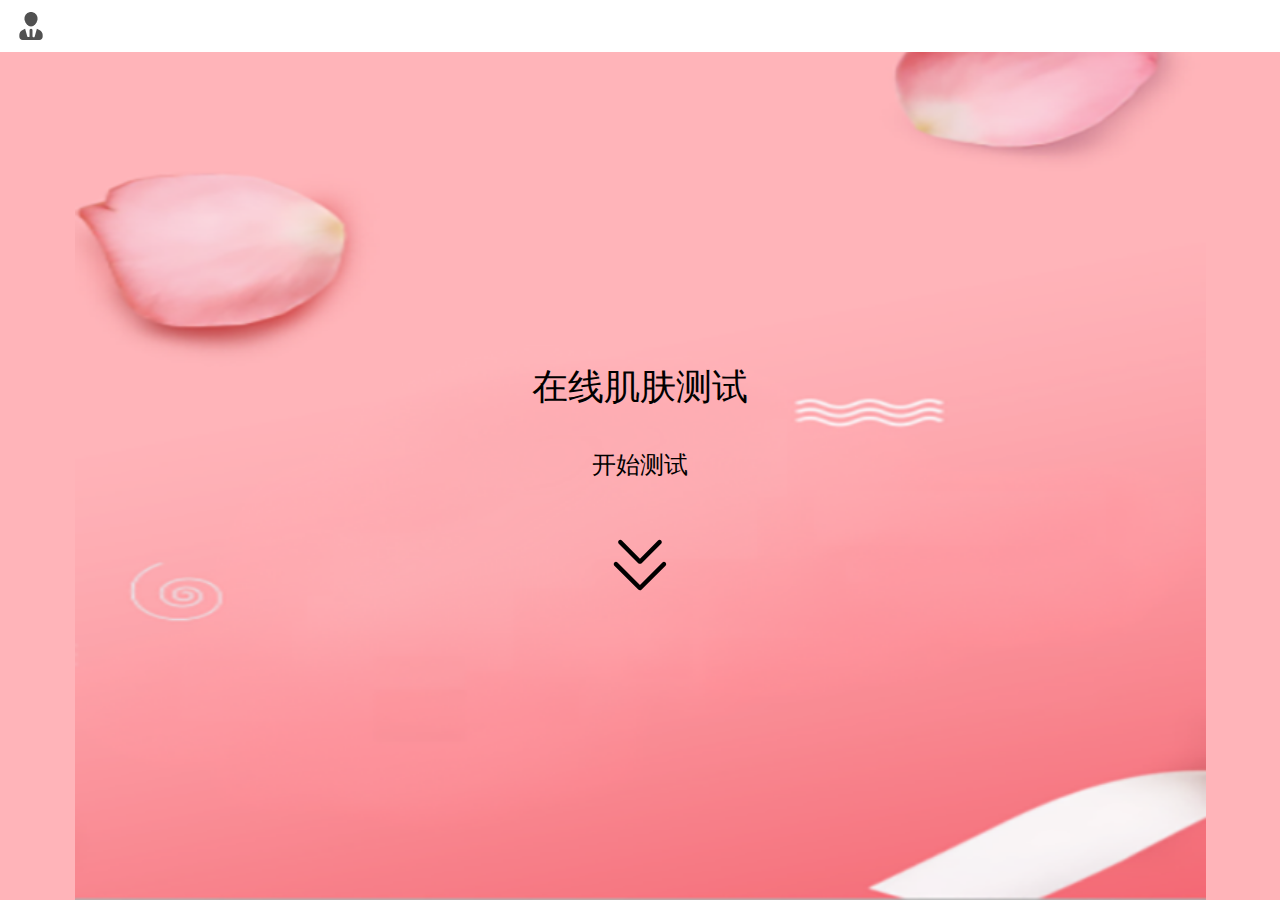
<file: code2.3/four.html>
<!DOCTYPE html>
<html>
	<head>
		<meta charset="UTF-8">
		 <!-- 第一个标签是引导浏览器使用最新内核。
		 第二个标签是控制设备的视口宽度为屏幕宽度，然后静止缩放，模拟原生app的感觉。-->
	    <meta http-equiv="X-UA-Compatible" content="IE=edge">
	    <meta name="viewport" content="width=device-width, initial-scale=1, maximum-scale=1, user-scalable=no">
		<title>在线肌肤测试</title>
      <!-- 引入 Bootstrap -->
      <link href="assets/css/bootstrap3.7.min.css" rel="stylesheet">
	  <link rel="stylesheet" href="assets/css/index.css">
	</head>
	<body>
		<div class="main-wrap">
		    <div class="main">
		        <div class="section a">
		        	<ul class="nav nav-pills">
					  <li class="admin">
				        <a href="login.html">
				          <span>
							<img src="assets/images/admin.png" class="img-resp">
						  </span>
				        </a>
					  </li>
					  <!--<li class="logo"><a href="#">依薇蓝</a></li>-->
					</ul>
		        	<div class="container">
		        		<div class="row">
						  	<div class="col-xs-2 col-md-2 col-lg-2"></div>
						  	<div class="col-xs-8 col-md-8 col-lg-8">
						  		<h1>在线肌肤测试</h1>
		          		 		<div id="readyTest">
									<h3 style="margin-top:5vh;">开始测试</h3>
									<img src="assets/images/down.png" alt=""style="margin: 5vh auto;">
								</div>
						  	</div>
					  		<div class="col-xs-2 col-md-2 col-lg-2"></div>
		        		</div>
		        	</div>
			    </div>
		        <div class="section b">
		        	<div class="container">
		        		<h2>1.您的年龄区间是在？</h2>
		        		<div class="row">
		        			<div class="col-xs-4 col-sm-2 col-md-2 col-lg-2 col-sm-offset-3 col-md-offset-3  col-lg-offset-3 padding-3 margin-bottom-5">
			        			<img src="assets/images/one/0.png" class="img-circle img-responsive">
								<div class="radio">
									<input id="one1" type="radio" name="one" value="A">
									<label for="one1"></label>
									<span>18岁以下</span>
								</div>
			        		</div>
			        		<div class="col-xs-4 col-sm-2 col-md-2 col-lg-2 padding-3 margin-bottom-5">
								<img src="assets/images/one/1.png" class="img-circle img-responsive">
								<div class="radio">
									<input id="one2" type="radio" name="one" value="B">
									<label for="one2"></label>
									<span>18-25岁</span>
								</div>
			        		</div>
			        		<div class="col-xs-4 col-sm-2 col-md-2 col-lg-2 padding-3 margin-bottom-5">
								<img src="assets/images/one/2.png" class="img-circle img-responsive">
								<div class="radio">
									<input id="one3" type="radio" name="one" value="C">
									<label for="one3"></label>
									<span>25-30岁</span>
								</div>
			        		</div>
		        			<div class="col-xs-4 col-sm-2 col-md-2 col-lg-2 col-sm-offset-3 col-md-offset-3  col-lg-offset-3 padding-3">
								<img src="assets/images/one/3.png" class="img-circle img-responsive">
								<div class="radio">
									<input id="one4" type="radio" name="one" value="D">
									<label for="one4"></label>
									<span>30-35岁</span>
								</div>
			        		</div>
			        		<div class="col-xs-4 col-sm-2 col-md-2 col-lg-2 padding-3">
								<img src="assets/images/one/4.png" class="img-circle img-responsive">
								<div class="radio">
									<input id="one5" type="radio" name="one" value="E">
									<label for="one5"></label>
									<span>35-40岁</span>
								</div>
			        		</div>
			        		<div class="col-xs-4 col-sm-2 col-md-2 col-lg-2 padding-3">
								<img src="assets/images/one/5.png" class="img-circle img-responsive">
								<div class="radio">
									<input id="one6" type="radio" name="one" value="F">
									<label for="one6"></label>
									<span>40岁以上</span>
								</div>
			        		</div>
		        		</div>
	        		</div>
		        </div>
		        <div class="section c">
		        	<div class="container">
		        		<h2>2.请您描述下您的皮肤特征？</h2>
		        		<div class="row">
		        			<div class="col-xs-4 col-sm-4 col-md-2 col-lg-2  col-xs-offset-1  col-sm-offset-1  col-md-offset-3  col-lg-offset-3 padding-3 margin-bottom-5">
			        			<img src="assets/images/two/0.png" class="img-circle img-responsive">
								<div class="radio">
									<input id="two1" type="radio" name="two" value="A">
									<label for="two1"></label>
									<span>干燥，缺水</span>
								</div>
			        		</div>
			        		<div class="col-xs-4 col-sm-4 col-md-2 col-lg-2  col-xs-offset-2  col-sm-offset-2  col-md-offset-2  col-lg-offset-2 padding-3 margin-bottom-5">
								<img src="assets/images/two/1.png" class="img-circle img-responsive">
								<div class="radio">
									<input id="two2" type="radio" name="two" value="B">
									<label for="two2"></label>
									<span>T区油，U区干</span>
								</div>
			        		</div>
			        		<div class="col-xs-4 col-sm-4 col-md-2 col-lg-2  col-xs-offset-1  col-sm-offset-1  col-md-offset-3  col-lg-offset-3 padding-3">
								<img src="assets/images/two/2.png" class="img-circle img-responsive">
								<div class="radio">
									<input id="two3" type="radio" name="two" value="C">。
									<label for="two3"></label>
									<span>全脸泛油，易长痘</span>
								</div>
			        		</div>
		        			<div class="col-xs-4 col-sm-4 col-md-2 col-lg-2  col-xs-offset-2  col-sm-offset-2  col-md-offset-2  col-lg-offset-2 padding-3">
								<img src="assets/images/two/3.png" class="img-circle img-responsive">
								<div class="radio">
									<input id="two4" type="radio" name="two" value="D">
									<label for="two4"></label>
									<span>干燥，皮肤易过敏</span>
								</div>
			        		</div>
		        		</div>
	        		</div>
		        </div>
		        <div class="section d">
		        	<div class="container">
		        		<h2>3.您素颜时的肤色属于哪一种？</h2>
		        		<div class="row">
		        			<div class="col-xs-4 col-sm-4 col-md-2 col-lg-2  col-xs-offset-1  col-sm-offset-1  col-md-offset-3  col-lg-offset-3 padding-3 margin-bottom-5">
			        			<img src="assets/images/three/0.png" class="img-circle img-responsive">
								<div class="radio">
									<input id="three1" type="radio" name="three" value="A">
									<label for="three1"></label>
									<span>白皙</span>
								</div>
			        		</div>
			        		<div class="col-xs-4 col-sm-4 col-md-2 col-lg-2  col-xs-offset-2  col-sm-offset-2  col-md-offset-2  col-lg-offset-2 padding-3 margin-bottom-5">
								<img src="assets/images/three/1.png" class="img-circle img-responsive">
								<div class="radio">
									<input id="three2" type="radio" name="three" value="B">
									<label for="three2"></label>
									<span>粉嫩</span>
								</div>
			        		</div>
			        		<div class="col-xs-4 col-sm-4 col-md-2 col-lg-2  col-xs-offset-1  col-sm-offset-1  col-md-offset-3  col-lg-offset-3 padding-3">
								<img src="assets/images/three/2.png" class="img-circle img-responsive">
								<div class="radio">
									<input id="three3" type="radio" name="three" value="C">
									<label for="three3"></label>
									<span>暗黄</span>
								</div>
			        		</div>
		        			<div class="col-xs-4 col-sm-4 col-md-2 col-lg-2  col-xs-offset-2  col-sm-offset-2  col-md-offset-2  col-lg-offset-2 padding-3">
								<img src="assets/images/three/3.png" class="img-circle img-responsive">
								<div class="radio">
									<input id="three4" type="radio" name="three" value="D">
									<label for="three4"></label>
									<span>大麦色</span>
								</div>
			        		</div>
		        		</div>
	        		</div>
		        </div>
				<div class="section e">
					<div class="container">
						<h2>4.您的脸部有什么皮肤问题？(多选)</h2>
						<div class="row">
							<div class="col-xs-4 col-sm-2 col-md-2 col-lg-2  col-sm-offset-2  col-md-offset-2  col-lg-offset-2 margin-bottom padding-3">
								<img src="assets/images/four/0.png" class="img-circle img-responsive img-padding">
								<div class="checkbox">
									<input id="four1" type="checkbox" name="four" value="A">
									<label for="four1"></label>
									<span>黑头/毛孔</span>
								</div>
							</div>
							<div class="col-xs-4 col-sm-2 col-md-2 col-lg-2 margin-bottom padding-3">
								<img src="assets/images/four/1.png" class="img-circle img-responsive img-padding">
								<div class="checkbox">
									<input id="four2" type="checkbox" name="four" value="B">
									<label for="four2"></label>
									<span>黑眼圈/眼袋/脂肪粒/眼纹</span>
								</div>
							</div>
							<div class="col-xs-4 col-sm-2 col-md-2 col-lg-2 margin-bottom padding-3">
								<img src="assets/images/four/2.png" class="img-circle img-responsive img-padding">
								<div class="checkbox">
									<input id="four3" type="checkbox" name="four" value="C">
									<label for="four3"></label>
									<span>痘痘/痘印</span>
								</div>
							</div>
							<div class="col-xs-3 col-sm-2 col-md-2 col-lg-2 margin-bottom padding-3">
								<img src="assets/images/four/3.png" class="img-circle img-responsive img-padding">
								<div class="checkbox">
									<input id="four4" type="checkbox" name="four" value="D">
									<label for="four4"></label>
									<span>干燥/紧绷</span>
								</div>
							</div>
							<div class="col-xs-3 col-sm-2 col-md-2 col-lg-2  col-sm-offset-2  col-md-offset-2  col-lg-offset-2 margin-bottom padding-3">
								<img src="assets/images/four/4.png" class="img-circle img-responsive img-padding">
								<div class="checkbox">
									<input id="four5" type="checkbox" name="four" value="E">
									<label for="four5"></label>
									<span>暗黄/斑点</span>
								</div>
							</div>
							<div class="col-xs-3 col-sm-2 col-md-2 col-lg-2 margin-bottom padding-3">
								<img src="assets/images/four/5.png" class="img-circle img-responsive img-padding">
								<div class="checkbox">
									<input id="four6" type="checkbox" name="four" value="F">
									<label for="four6"></label>
									<span>皱纹</span>
								</div>
							</div>
							<div class="col-xs-3 col-sm-2 col-md-2 col-lg-2 margin-bottom padding-3">
								<img src="assets/images/four/6.png" class="img-circle img-responsive img-padding">
								<div class="checkbox">
									<input id="four7" type="checkbox" name="four" value="G">
									<label for="four7"></label>
									<span>出油</span>
								</div>
							</div>
						</div>
						<div id="readyTest">
							<img src="assets/images/down.png" alt=""style="margin: 2vh auto;">
						</div>
					</div>
				</div>
		        <div class="section f">
		        	<div class="container">
		        		<h2>5.您最想解决的皮肤问题是？</h2>
		        		<div class="row">
		        			<div class="col-xs-4 col-sm-2 col-md-2 col-lg-2  col-sm-offset-3  col-md-offset-3  col-lg-offset-3 padding-3 margin-bottom">
			        			<img src="assets/images/five/0.png" class="img-circle img-responsive">
								<div class="radio">
									<input id="five1" type="radio" name="five" value="A">
									<label for="five1"></label>
									<span>敏感/脆弱</span>
								</div>
			        		</div>
			        		<div class="col-xs-4 col-sm-2 col-md-2 col-lg-2 padding-3 margin-bottom">
								<img src="assets/images/five/1.png" class="img-circle img-responsive">
								<div class="radio">
									<input id="five2" type="radio" name="five" value="B">
									<label for="five2"></label>
									<span>黑头粉刺/毛孔粗大/皮肤粗糙</span>
								</div>
			        		</div>
			        		<div class="col-xs-4 col-sm-2 col-md-2 col-lg-2 padding-3 margin-bottom">
								<img src="assets/images/five/2.png" class="img-circle img-responsive">
								<div class="radio">
									<input id="five3" type="radio" name="five" value="C">
									<label for="five3"></label>
									<span>痘痘/痘印</span>
								</div>
			        		</div>
		        			<div class="col-xs-4 col-sm-2 col-md-2 col-lg-2  col-sm-offset-3 col-md-offset-3  col-lg-offset-3 padding-3">
								<img src="assets/images/five/3.png" class="img-circle img-responsive">
								<div class="radio">
									<input id="five4" type="radio" name="five" value="D">
									<label for="five4"></label>
									<span>细纹/皮肤松弛</span>
								</div>
			        		</div>
			        		<div class="col-xs-4 col-sm-2 col-md-2 col-lg-2 padding-3">
								<img src="assets/images/five/4.png" class="img-circle img-responsive">
								<div class="radio">
									<input id="five5" type="radio" name="five" value="E">
									<label for="five5"></label>
									<span>暗黄/色斑</span>
								</div>
			        		</div>
		        			<div class="col-xs-4 col-sm-2 col-md-2 col-lg-2 padding-3">
								<img src="assets/images/five/5.png" class="img-circle img-responsive">
								<div class="radio">
									<input id="five6" type="radio" name="five" value="F">
									<label for="five6"></label>
									<span>黑眼圈/轻度眼袋/脂肪粒</span>
								</div>
			        		</div>
		        		</div>
	        		</div>
		        </div>
		        <div class="section g">
		        	<div class="container">
						<h2>6.您有没有对皮肤进行针对性护理？</h2>
						<div class="row">
							<div class="col-xs-4 col-sm-2 col-md-2 col-lg-2  col-sm-offset-3  col-md-offset-3  col-lg-offset-3 padding-3">
								<img src="assets/images/six/0.png" class="img-circle img-responsive">
								<div class="radio">
									<input id="six1" type="radio" name="six" value="A">
									<label for="six1"></label>
									<span>从无，现在想要护理</span>
								</div>
							</div>
							<div class="col-xs-4 col-sm-2 col-md-2 col-lg-2 padding-3">
								<img src="assets/images/six/1.png" class="img-circle img-responsive">
								<div class="radio">
									<input id="six2" type="radio" name="six" value="B">
									<label for="six2"></label>
									<span>有，但效果不佳</span>
								</div>
							</div>
							<div class="col-xs-4 col-sm-2 col-md-2 col-lg-2 padding-3">
								<img src="assets/images/six/2.png" class="img-circle img-responsive">
								<div class="radio">
									<input id="six3" type="radio" name="six" value="C">
									<label for="six3"></label>
									<span>有，皮肤逐渐改善</span>
								</div>
							</div>
						</div>
	        		</div>
		        </div>
		        <div class="section h">
		        	<div class="container">
						<h2>7.您以往选择护肤品的依据是？</h2>
						<div class="row">
							<div class="col-xs-4 col-sm-4 col-md-2 col-lg-2  col-xs-offset-1  col-sm-offset-1  col-md-offset-3  col-lg-offset-3 padding-3 margin-bottom-5">
								<img src="assets/images/seven/0.png" class="img-circle img-responsive">
								<div class="radio">
									<input id="seven1" type="radio" name="seven" value="A">
									<label for="seven1"></label>
									<span>朋友推荐</span>
								</div>
							</div>
							<div class="col-xs-4 col-sm-4 col-md-2 col-lg-2  col-xs-offset-2  col-sm-offset-2  col-md-offset-2  col-lg-offset-2 padding-3 margin-bottom-5">
								<img src="assets/images/seven/1.png" class="img-circle img-responsive">
								<div class="radio">
									<input id="seven2" type="radio" name="seven" value="B">
									<label for="seven2"></label>
									<span>实体店随意选</span>
								</div>
							</div>
							<div class="col-xs-4 col-sm-4 col-md-2 col-lg-2  col-xs-offset-1  col-sm-offset-1  col-md-offset-3  col-lg-offset-3 padding-3">
								<img src="assets/images/seven/2.png" class="img-circle img-responsive">
								<div class="radio">
									<input id="seven3" type="radio" name="seven" value="C">
									<label for="seven3"></label>
									<span>倾向于知名度高的大品牌</span>
								</div>
							</div>
							<div class="col-xs-4 col-sm-4 col-md-2 col-lg-2  col-xs-offset-2  col-sm-offset-2  col-md-offset-2  col-lg-offset-2 padding-3">
								<img src="assets/images/seven/3.png" class="img-circle img-responsive">
								<div class="radio">
									<input id="seven4" type="radio" name="seven" value="D">
									<label for="seven4"></label>
									<span>了解护肤成分，选择适合自己具体肤质的</span>
								</div>
							</div>
						</div>
	        		</div>
		        </div>
		        <div class="section i">
		        	<div class="container">
		        		<div class="row">
		        			<div  class="col-sm-8 col-md-8 col-lg-8 col-sm-offset-2 col-md-offset-2  col-lg-offset-2">
			        			<div class="form-group input-group-lg">
								    <label for="name">姓名</label>
								    <input type="text" class="form-control" id="name" placeholder="请输入姓名">
							    </div>	
								<div class="form-group input-group-lg">
								    <label for="name">您的手机（接收护肤建议）</label>
								    <input type="text" class="form-control" id="phone" placeholder="请输入手机">
							  	</div>
							    <div class="form-group submitText">
							        <button class="btn btn-primary btn-lg" id="onsubmit">完成测试</button>
							    </div>
			        		</div>
		        		</div>
	        		</div>
		        </div>
		        <div class="section j">
		        	<div class="container">
		        		<div class="row">
						  	<div class="col-xs-10 col-md-8 col-lg-8 col-xs-offset-1  col-md-offset-2  col-lg-offset-2">
						  		<h3 id="skin">您的肤质为：</h3>
						  		<ul class="list-group" id="skinQuest">
									<li class="list-group-item"></li>
									<li class="list-group-item"></li>
									<li class="list-group-item"></li>
									<li class="list-group-item"></li>
								</ul>
						  	</div>
		        		</div>
		        	</div>
		        </div>
		    </div>
		</div>
	</body>     
	  <!-- jQuery (Bootstrap 的 JavaScript 插件需要引入 jQuery) -->
	  <script src="assets/js/jquery-2.0.3.min.js"></script>
	  <!-- 包括所有已编译的插件 -->
	<script src="assets/js/bootstrap.min.js"></script>
	<script src="assets/js/hammer.min.js"></script>
	<script src="assets/js/api.js"></script>
	<script>
		$(function(){
		var sHeight = document.querySelector('.a').clientHeight;
		//获取一屏的高度，判断该移动多少
		var sLength = document.querySelectorAll('.section').length;
		//判断有几屏页面
		var sIndex = 0;//标记当前第几页
		var sScroll = false;//滚动时就不再触发事件，防止误点
		var main = document.querySelector('.main'); //需要移动的DOM
		window.onmousewheel = function(e){
		    //PC端的滚轮事件，嗯不兼容火狐
		    if(!sScroll){
		        if(e.wheelDelta>0){
		            //上一页
		            if(sIndex == 0){return; }
		            sIndex--;
		            scrollTo(sIndex);
		        }else{
					//下一页
					if(sIndex!=sLength-2){
						if(sIndex == sLength-1){return;}
						sIndex++;
						scrollTo(sIndex);
					}
		        }
		    }
		}
		
		function scrollTo(i){
		    //操作动画的函数
		    sScroll = true;
		    main.style.top = -i*sHeight + 'px';
		    setTimeout(function(){sScroll = false}, 700);
		}
		
		var hamm = new Hammer(document.querySelector('.main-wrap'));
		hamm.get('swipe').set({ direction: Hammer.DIRECTION_ALL});
		//hammer默认关闭上下swipe 设置开启上下滑屏
		hamm.on('swipedown', function(){
		        if(!sScroll){
		                //上一页
		                if(sIndex == 0){return; }
		                sIndex--;
		                scrollTo(sIndex);
		        }
		
		});
		hamm.on('swipeup', function(){
		        if(!sScroll){
		                //下一页
		                if(sIndex == sLength-1){return;}
		                sIndex++;
		                scrollTo(sIndex);
		        }        
		
		});
		// 提交表单后显示结论页
		$("#onsubmit").click(function(){
				var one = $("input[name='one']:checked").val();
				var two = $("input[name='two']:checked").val();
				var three = $("input[name='three']:checked").val();
				var five = $("input[name='five']:checked").val();
				var six = $("input[name='six']:checked").val();
				var seven = $("input[name='seven']:checked").val();
				var name = $("#name").val();
				var phone = $("#phone").val();
				var four = "";
				$("input[name='four']:checked").each(function(){  
					four+=$(this).val();
				});
				// console.log(one+" "+two+" "+three+" four:"+four+" "+five+" "+six+" "+seven+" "+name+" "+phone)
				var data={
					"creatTime": null,
					"userName": name,
					"userQ1": one,
					"userQ2": two,
					"userQ3": three,
					"userQ4": four,
					"userQ5": five,
					"userQ6": six,
					"userQ7": seven,
					"userTel": phone,
					"adminInfo": "admin4"
				}
				if(!phone.match(/^(13[0-9]|14[579]|15[0-3,5-9]|16[6]|17[0135678]|18[0-9]|19[89])\d{8}$/)){
					alert("请输入正确的手机号");
				}else if(name!=""&&one!=undefined&&two!=undefined&&three!=undefined&&four!=undefined&&five!=undefined&&six!=undefined&&seven!=undefined){
					$.ajax({
		                    type: "POST",                                         //ajax的方式为post(get方式对传送数据长度有限制)
		                    url: api+"/users/save",           //一般处理程序页面AddUser.ashx(在2中会写出该页面内容)
		                    dataType: "json",                                   //数据传回的格式为json
							contentType: "application/json",
		                    data: JSON.stringify(data),       //要传送的数据键值对adduserName为键（方便2中的文件用此名称接受数据）txtuserName为值（要传递的变量，例如用户名）
		                    success: function (res) {
								if(res.resultCode==200){
									alert("提交成功！")
									if(two=='A'){
										$("#skin").append("干性皮肤");
										$("#skinQuest li").eq(0).html("为何总补水皮肤还是这么干？");
										$("#skinQuest li").eq(1).html("为补水之后如何做到深层锁住水分？");
										$("#skinQuest li").eq(2).html("干性长斑？怎样合理有效淡化色素？");
									}else if(two=='B'){
										$("#skin").append("混合性皮肤");
										$("#skinQuest li").eq(0).html("混合性皮肤需要去角质吗？");
										$("#skinQuest li").eq(1).html("混合性皮肤如果同时做好补水控油？");
										$("#skinQuest li").eq(2).html("为美白误区你踩了多少雷？");
									}else if(two=='C'){
										$("#skin").append("油性皮肤");
										$("#skinQuest li").eq(0).html("油性皮肤为何越控越油？");
										$("#skinQuest li").eq(1).html("油性皮肤应不应该多敷面膜？");
										$("#skinQuest li").eq(2).html("当毛孔粗大/黑头粉刺风暴来袭如何应对？");
									}else if(two=='D'){
										$("#skin").append("敏感性皮肤");
										$("#skinQuest li").eq(0).html("敏感性皮肤还有机会恢复中性皮肤吗？");
										$("#skinQuest li").eq(1).html("什么原因让我们越护肤越敏感？");
										$("#skinQuest li").eq(2).html("敏感肌如何正确做好清洁和补水？");
									}
									if(!sScroll){
											//下一页
											if(sIndex == sLength-1){return;}
											sIndex++;
											scrollTo(sIndex);
									} 			
								}else{
									alert(res.message)
								}
		                    },error:function(res){
								alert("请求失败");
							}
		                })
				}else{
					alert("选项不能为空");
				}
		})
		//选择选项后自动跳下一页
		$(":radio,#readyTest").click(function(){
		        if(!sScroll){
		                //下一页
		                if(sIndex == sLength-1){return;}
		                sIndex++;
		                scrollTo(sIndex);
		        } 
		})
		})//jq
	</script>
</html>
</file>
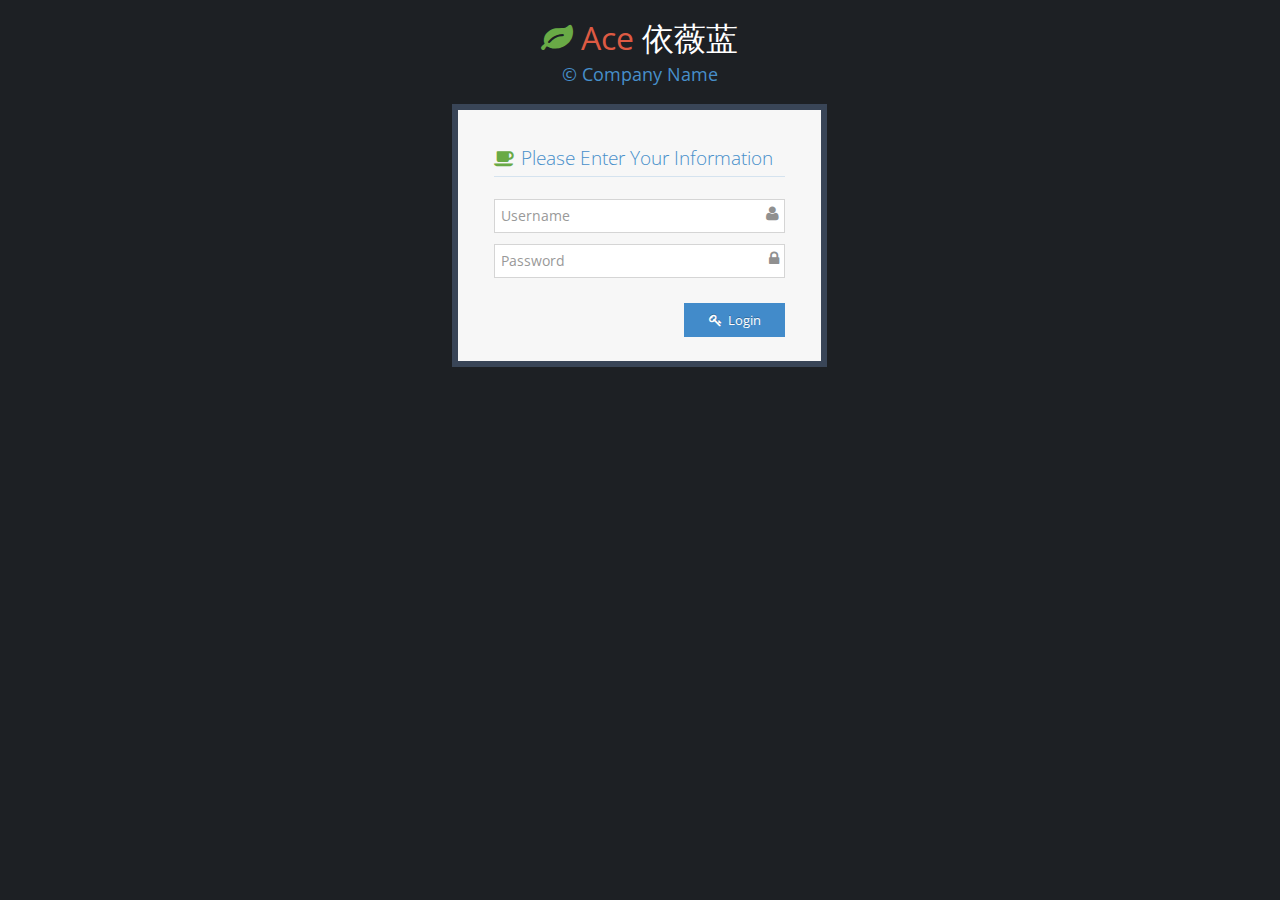
<file: code2.3/login.html>
<!DOCTYPE html>
<html lang="en">
	<head>
		<meta charset="utf-8" />
		<title>后台登录</title>
		<meta charset="UTF-8">
	    <meta http-equiv="X-UA-Compatible" content="IE=edge">
	    <meta name="viewport" content="width=device-width, initial-scale=1, maximum-scale=1, user-scalable=no">
		<!-- basic styles -->

		<link href="assets/css/bootstrap.min.css" rel="stylesheet" />
		<link rel="stylesheet" href="assets/css/font-awesome.min.css" />

		<!--[if IE 7]>
		  <link rel="stylesheet" href="assets/css/font-awesome-ie7.min.css" />
		<![endif]-->

		<!-- page specific plugin styles -->

		<!-- fonts -->

		<link rel="stylesheet" href="http://fonts.googleapis.com/css?family=Open+Sans:400,300" />

		<!-- ace styles -->

		<link rel="stylesheet" href="assets/css/ace.min.css" />
		<link rel="stylesheet" href="assets/css/ace-rtl.min.css" />

		<!--[if lte IE 8]>
		  <link rel="stylesheet" href="assets/css/ace-ie.min.css" />
		<![endif]-->

		<!-- inline styles related to this page -->

		<!-- HTML5 shim and Respond.js IE8 support of HTML5 elements and media queries -->

		<!--[if lt IE 9]>
		<script src="assets/js/html5shiv.js"></script>
		<script src="assets/js/respond.min.js"></script>
		<![endif]-->
	</head>

	<body class="login-layout">
		<div class="main-container">
			<div class="main-content">
				<div class="row">
					<div class="col-sm-10 col-sm-offset-1">
						<div class="login-container">
							<div class="center">
								<h1>
									<i class="icon-leaf green"></i>
									<span class="red">Ace</span>
									<span class="white">依薇蓝</span>
								</h1>
								<h4 class="blue">&copy; Company Name</h4>
							</div>

							<div class="space-6"></div>

							<div class="position-relative">
								<div id="login-box" class="login-box visible widget-box no-border">
									<div class="widget-body">
										<div class="widget-main">
											<h4 class="header blue lighter bigger">
												<i class="icon-coffee green"></i>
												Please Enter Your Information
											</h4>

											<div class="space-6"></div>

											<form>
												<fieldset>
													<label class="block clearfix">
														<span class="block input-icon input-icon-right">
															<input type="text" class="form-control" placeholder="Username" id="username"/>
															<i class="icon-user"></i>
														</span>
													</label>

													<label class="block clearfix">
														<span class="block input-icon input-icon-right">
															<input type="password" class="form-control" placeholder="Password" id="password"/>
															<i class="icon-lock"></i>
														</span>
													</label>

													<div class="space"></div>

													<div class="clearfix">
														<!-- <label class="inline">
															<input type="checkbox" class="ace" />
															<span class="lbl"> Remember Me</span>
														</label> -->
														<button type="button" id="login" class="width-35 pull-right btn btn-sm btn-primary">
															<i class="icon-key"></i>
															Login
														</button>
													</div>

													<div class="space-4"></div>
												</fieldset>
											</form>

										</div><!-- /widget-main -->
									</div><!-- /widget-body -->
								</div><!-- /login-box -->

							</div><!-- /position-relative -->
						</div>
					</div><!-- /.col -->
				</div><!-- /.row -->
			</div>
		</div><!-- /.main-container -->

		<!-- basic scripts -->

		<!--[if !IE]> -->

		<script src="assets/js/jquery-2.0.3.min.js"></script>

		<!-- <![endif]-->

		<!--[if IE]>
<script src="http://ajax.googleapis.com/ajax/libs/jquery/1.10.2/jquery.min.js"></script>
<![endif]-->

		<!--[if !IE]> -->

		<script type="text/javascript">
			window.jQuery || document.write("<script src='assets/js/jquery-2.0.3.min.js'>"+"<"+"/script>");
		</script>

		<!-- <![endif]-->

		<!--[if IE]>
<script type="text/javascript">
 window.jQuery || document.write("<script src='assets/js/jquery-1.10.2.min.js'>"+"<"+"/script>");
</script>
<![endif]-->

		<script type="text/javascript">
			if("ontouchend" in document) document.write("<script src='assets/js/jquery.mobile.custom.min.js'>"+"<"+"/script>");
		</script>

		<!-- inline scripts related to this page -->

		<script src="assets/js/api.js"></script>
		<script type="text/javascript">
			function show_box(id) {
			 jQuery('.widget-box.visible').removeClass('visible');
			 jQuery('#'+id).addClass('visible');
			}
			
			jQuery(function($) {
				$("#login").click(function(){
				   $.ajax({
	          type: "POST",                                         //ajax的方式为post(get方式对传送数据长度有限制)
	          url: api+"/admin/login",           //一般处理程序页面AddUser.ashx(在2中会写出该页面内容)
	          dataType: "json",                                   //数据传回的格式为json
						contentType: "application/json",
	          data: JSON.stringify({userName:$("#username").val(),password:$("#password").val()}),       //要传送的数据键值对adduserName为键（方便2中的文件用此名称接受数据）txtuserName为值（要传递的变量，例如用户名）
	          success: function (res) {
							if(res.resultCode==200){
								sessionStorage.token=res.data.userToken;
								sessionStorage.userName=res.data.userName;
								sessionStorage.adminInfo=res.data.adminInfo;
							// console.log(sessionStorage.token)
								location.href="admin.html"
							}else{
								alert(res.message)
							}
	          },error:function(res){
        					alert("请求失败");
						}
	        })
				})
			})
		</script>
</body>
</html>
</file>
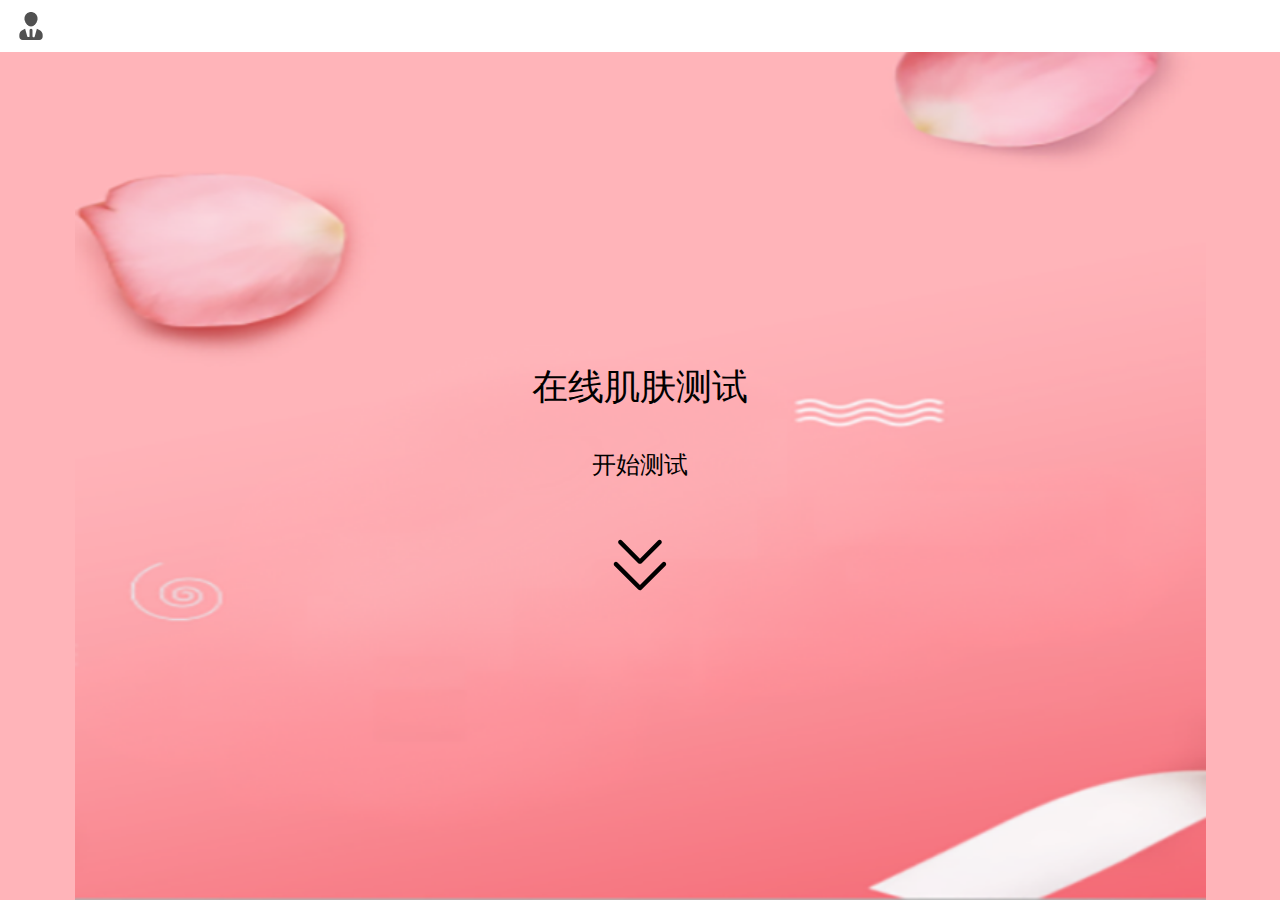
<file: code2.3/one.html>
<!DOCTYPE html>
<html>
	<head>
		<meta charset="UTF-8">
		 <!-- 第一个标签是引导浏览器使用最新内核。
		 第二个标签是控制设备的视口宽度为屏幕宽度，然后静止缩放，模拟原生app的感觉。-->
	    <meta http-equiv="X-UA-Compatible" content="IE=edge">
	    <meta name="viewport" content="width=device-width, initial-scale=1, maximum-scale=1, user-scalable=no">
		<title>在线肌肤测试</title>
      <!-- 引入 Bootstrap -->
      <link href="assets/css/bootstrap3.7.min.css" rel="stylesheet">
	  <link rel="stylesheet" href="assets/css/index.css">
	</head>
	<body>
		<div class="main-wrap">
		    <div class="main">
		        <div class="section a">
		        	<ul class="nav nav-pills">
					  <li class="admin">
				        <a href="login.html">
				          <span>
							<img src="assets/images/admin.png" class="img-resp">
						  </span>
				        </a>
					  </li>
					  <!--<li class="logo"><a href="#">依薇蓝</a></li>-->
					</ul>
		        	<div class="container">
		        		<div class="row">
						  	<div class="col-xs-2 col-md-2 col-lg-2"></div>
						  	<div class="col-xs-8 col-md-8 col-lg-8">
						  		<h1>在线肌肤测试</h1>
		          		 		<div id="readyTest">
									<h3 style="margin-top:5vh;">开始测试</h3>
									<img src="assets/images/down.png" alt=""style="margin: 5vh auto;">
								</div>
						  	</div>
					  		<div class="col-xs-2 col-md-2 col-lg-2"></div>
		        		</div>
		        	</div>
			    </div>
		        <div class="section b">
		        	<div class="container">
		        		<h2>1.您的年龄区间是在？</h2>
		        		<div class="row">
		        			<div class="col-xs-4 col-sm-2 col-md-2 col-lg-2 col-sm-offset-3 col-md-offset-3  col-lg-offset-3 padding-3 margin-bottom-5">
			        			<img src="assets/images/one/0.png" class="img-circle img-responsive">
								<div class="radio">
									<input id="one1" type="radio" name="one" value="A">
									<label for="one1"></label>
									<span>18岁以下</span>
								</div>
			        		</div>
			        		<div class="col-xs-4 col-sm-2 col-md-2 col-lg-2 padding-3 margin-bottom-5">
								<img src="assets/images/one/1.png" class="img-circle img-responsive">
								<div class="radio">
									<input id="one2" type="radio" name="one" value="B">
									<label for="one2"></label>
									<span>18-25岁</span>
								</div>
			        		</div>
			        		<div class="col-xs-4 col-sm-2 col-md-2 col-lg-2 padding-3 margin-bottom-5">
								<img src="assets/images/one/2.png" class="img-circle img-responsive">
								<div class="radio">
									<input id="one3" type="radio" name="one" value="C">
									<label for="one3"></label>
									<span>25-30岁</span>
								</div>
			        		</div>
		        			<div class="col-xs-4 col-sm-2 col-md-2 col-lg-2 col-sm-offset-3 col-md-offset-3  col-lg-offset-3 padding-3">
								<img src="assets/images/one/3.png" class="img-circle img-responsive">
								<div class="radio">
									<input id="one4" type="radio" name="one" value="D">
									<label for="one4"></label>
									<span>30-35岁</span>
								</div>
			        		</div>
			        		<div class="col-xs-4 col-sm-2 col-md-2 col-lg-2 padding-3">
								<img src="assets/images/one/4.png" class="img-circle img-responsive">
								<div class="radio">
									<input id="one5" type="radio" name="one" value="E">
									<label for="one5"></label>
									<span>35-40岁</span>
								</div>
			        		</div>
			        		<div class="col-xs-4 col-sm-2 col-md-2 col-lg-2 padding-3">
								<img src="assets/images/one/5.png" class="img-circle img-responsive">
								<div class="radio">
									<input id="one6" type="radio" name="one" value="F">
									<label for="one6"></label>
									<span>40岁以上</span>
								</div>
			        		</div>
		        		</div>
	        		</div>
		        </div>
		        <div class="section c">
		        	<div class="container">
		        		<h2>2.请您描述下您的皮肤特征？</h2>
		        		<div class="row">
		        			<div class="col-xs-4 col-sm-4 col-md-2 col-lg-2  col-xs-offset-1  col-sm-offset-1  col-md-offset-3  col-lg-offset-3 padding-3 margin-bottom-5">
			        			<img src="assets/images/two/0.png" class="img-circle img-responsive">
								<div class="radio">
									<input id="two1" type="radio" name="two" value="A">
									<label for="two1"></label>
									<span>干燥，缺水</span>
								</div>
			        		</div>
			        		<div class="col-xs-4 col-sm-4 col-md-2 col-lg-2  col-xs-offset-2  col-sm-offset-2  col-md-offset-2  col-lg-offset-2 padding-3 margin-bottom-5">
								<img src="assets/images/two/1.png" class="img-circle img-responsive">
								<div class="radio">
									<input id="two2" type="radio" name="two" value="B">
									<label for="two2"></label>
									<span>T区油，U区干</span>
								</div>
			        		</div>
			        		<div class="col-xs-4 col-sm-4 col-md-2 col-lg-2  col-xs-offset-1  col-sm-offset-1  col-md-offset-3  col-lg-offset-3 padding-3">
								<img src="assets/images/two/2.png" class="img-circle img-responsive">
								<div class="radio">
									<input id="two3" type="radio" name="two" value="C">。
									<label for="two3"></label>
									<span>全脸泛油，易长痘</span>
								</div>
			        		</div>
		        			<div class="col-xs-4 col-sm-4 col-md-2 col-lg-2  col-xs-offset-2  col-sm-offset-2  col-md-offset-2  col-lg-offset-2 padding-3">
								<img src="assets/images/two/3.png" class="img-circle img-responsive">
								<div class="radio">
									<input id="two4" type="radio" name="two" value="D">
									<label for="two4"></label>
									<span>干燥，皮肤易过敏</span>
								</div>
			        		</div>
		        		</div>
	        		</div>
		        </div>
		        <div class="section d">
		        	<div class="container">
		        		<h2>3.您素颜时的肤色属于哪一种？</h2>
		        		<div class="row">
		        			<div class="col-xs-4 col-sm-4 col-md-2 col-lg-2  col-xs-offset-1  col-sm-offset-1  col-md-offset-3  col-lg-offset-3 padding-3 margin-bottom-5">
			        			<img src="assets/images/three/0.png" class="img-circle img-responsive">
								<div class="radio">
									<input id="three1" type="radio" name="three" value="A">
									<label for="three1"></label>
									<span>白皙</span>
								</div>
			        		</div>
			        		<div class="col-xs-4 col-sm-4 col-md-2 col-lg-2  col-xs-offset-2  col-sm-offset-2  col-md-offset-2  col-lg-offset-2 padding-3 margin-bottom-5">
								<img src="assets/images/three/1.png" class="img-circle img-responsive">
								<div class="radio">
									<input id="three2" type="radio" name="three" value="B">
									<label for="three2"></label>
									<span>粉嫩</span>
								</div>
			        		</div>
			        		<div class="col-xs-4 col-sm-4 col-md-2 col-lg-2  col-xs-offset-1  col-sm-offset-1  col-md-offset-3  col-lg-offset-3 padding-3">
								<img src="assets/images/three/2.png" class="img-circle img-responsive">
								<div class="radio">
									<input id="three3" type="radio" name="three" value="C">
									<label for="three3"></label>
									<span>暗黄</span>
								</div>
			        		</div>
		        			<div class="col-xs-4 col-sm-4 col-md-2 col-lg-2  col-xs-offset-2  col-sm-offset-2  col-md-offset-2  col-lg-offset-2 padding-3">
								<img src="assets/images/three/3.png" class="img-circle img-responsive">
								<div class="radio">
									<input id="three4" type="radio" name="three" value="D">
									<label for="three4"></label>
									<span>大麦色</span>
								</div>
			        		</div>
		        		</div>
	        		</div>
		        </div>
				<div class="section e">
					<div class="container">
						<h2>4.您的脸部有什么皮肤问题？(多选)</h2>
						<div class="row">
							<div class="col-xs-4 col-sm-2 col-md-2 col-lg-2  col-sm-offset-2  col-md-offset-2  col-lg-offset-2 margin-bottom padding-3">
								<img src="assets/images/four/0.png" class="img-circle img-responsive img-padding">
								<div class="checkbox">
									<input id="four1" type="checkbox" name="four" value="A">
									<label for="four1"></label>
									<span>黑头/毛孔</span>
								</div>
							</div>
							<div class="col-xs-4 col-sm-2 col-md-2 col-lg-2 margin-bottom padding-3">
								<img src="assets/images/four/1.png" class="img-circle img-responsive img-padding">
								<div class="checkbox">
									<input id="four2" type="checkbox" name="four" value="B">
									<label for="four2"></label>
									<span>黑眼圈/眼袋/脂肪粒/眼纹</span>
								</div>
							</div>
							<div class="col-xs-4 col-sm-2 col-md-2 col-lg-2 margin-bottom padding-3">
								<img src="assets/images/four/2.png" class="img-circle img-responsive img-padding">
								<div class="checkbox">
									<input id="four3" type="checkbox" name="four" value="C">
									<label for="four3"></label>
									<span>痘痘/痘印</span>
								</div>
							</div>
							<div class="col-xs-3 col-sm-2 col-md-2 col-lg-2 margin-bottom padding-3">
								<img src="assets/images/four/3.png" class="img-circle img-responsive img-padding">
								<div class="checkbox">
									<input id="four4" type="checkbox" name="four" value="D">
									<label for="four4"></label>
									<span>干燥/紧绷</span>
								</div>
							</div>
							<div class="col-xs-3 col-sm-2 col-md-2 col-lg-2  col-sm-offset-2  col-md-offset-2  col-lg-offset-2 margin-bottom padding-3">
								<img src="assets/images/four/4.png" class="img-circle img-responsive img-padding">
								<div class="checkbox">
									<input id="four5" type="checkbox" name="four" value="E">
									<label for="four5"></label>
									<span>暗黄/斑点</span>
								</div>
							</div>
							<div class="col-xs-3 col-sm-2 col-md-2 col-lg-2 margin-bottom padding-3">
								<img src="assets/images/four/5.png" class="img-circle img-responsive img-padding">
								<div class="checkbox">
									<input id="four6" type="checkbox" name="four" value="F">
									<label for="four6"></label>
									<span>皱纹</span>
								</div>
							</div>
							<div class="col-xs-3 col-sm-2 col-md-2 col-lg-2 margin-bottom padding-3">
								<img src="assets/images/four/6.png" class="img-circle img-responsive img-padding">
								<div class="checkbox">
									<input id="four7" type="checkbox" name="four" value="G">
									<label for="four7"></label>
									<span>出油</span>
								</div>
							</div>
						</div>
						<div id="readyTest">
							<img src="assets/images/down.png" alt=""style="margin: 2vh auto;">
						</div>
					</div>
				</div>
		        <div class="section f">
		        	<div class="container">
		        		<h2>5.您最想解决的皮肤问题是？</h2>
		        		<div class="row">
		        			<div class="col-xs-4 col-sm-2 col-md-2 col-lg-2  col-sm-offset-3  col-md-offset-3  col-lg-offset-3 padding-3 margin-bottom">
			        			<img src="assets/images/five/0.png" class="img-circle img-responsive">
								<div class="radio">
									<input id="five1" type="radio" name="five" value="A">
									<label for="five1"></label>
									<span>敏感/脆弱</span>
								</div>
			        		</div>
			        		<div class="col-xs-4 col-sm-2 col-md-2 col-lg-2 padding-3 margin-bottom">
								<img src="assets/images/five/1.png" class="img-circle img-responsive">
								<div class="radio">
									<input id="five2" type="radio" name="five" value="B">
									<label for="five2"></label>
									<span>黑头粉刺/毛孔粗大/皮肤粗糙</span>
								</div>
			        		</div>
			        		<div class="col-xs-4 col-sm-2 col-md-2 col-lg-2 padding-3 margin-bottom">
								<img src="assets/images/five/2.png" class="img-circle img-responsive">
								<div class="radio">
									<input id="five3" type="radio" name="five" value="C">
									<label for="five3"></label>
									<span>痘痘/痘印</span>
								</div>
			        		</div>
		        			<div class="col-xs-4 col-sm-2 col-md-2 col-lg-2  col-sm-offset-3 col-md-offset-3  col-lg-offset-3 padding-3">
								<img src="assets/images/five/3.png" class="img-circle img-responsive">
								<div class="radio">
									<input id="five4" type="radio" name="five" value="D">
									<label for="five4"></label>
									<span>细纹/皮肤松弛</span>
								</div>
			        		</div>
			        		<div class="col-xs-4 col-sm-2 col-md-2 col-lg-2 padding-3">
								<img src="assets/images/five/4.png" class="img-circle img-responsive">
								<div class="radio">
									<input id="five5" type="radio" name="five" value="E">
									<label for="five5"></label>
									<span>暗黄/色斑</span>
								</div>
			        		</div>
		        			<div class="col-xs-4 col-sm-2 col-md-2 col-lg-2 padding-3">
								<img src="assets/images/five/5.png" class="img-circle img-responsive">
								<div class="radio">
									<input id="five6" type="radio" name="five" value="F">
									<label for="five6"></label>
									<span>黑眼圈/轻度眼袋/脂肪粒</span>
								</div>
			        		</div>
		        		</div>
	        		</div>
		        </div>
		        <div class="section g">
		        	<div class="container">
						<h2>6.您有没有对皮肤进行针对性护理？</h2>
						<div class="row">
							<div class="col-xs-4 col-sm-2 col-md-2 col-lg-2  col-sm-offset-3  col-md-offset-3  col-lg-offset-3 padding-3">
								<img src="assets/images/six/0.png" class="img-circle img-responsive">
								<div class="radio">
									<input id="six1" type="radio" name="six" value="A">
									<label for="six1"></label>
									<span>从无，现在想要护理</span>
								</div>
							</div>
							<div class="col-xs-4 col-sm-2 col-md-2 col-lg-2 padding-3">
								<img src="assets/images/six/1.png" class="img-circle img-responsive">
								<div class="radio">
									<input id="six2" type="radio" name="six" value="B">
									<label for="six2"></label>
									<span>有，但效果不佳</span>
								</div>
							</div>
							<div class="col-xs-4 col-sm-2 col-md-2 col-lg-2 padding-3">
								<img src="assets/images/six/2.png" class="img-circle img-responsive">
								<div class="radio">
									<input id="six3" type="radio" name="six" value="C">
									<label for="six3"></label>
									<span>有，皮肤逐渐改善</span>
								</div>
							</div>
						</div>
	        		</div>
		        </div>
		        <div class="section h">
		        	<div class="container">
						<h2>7.您以往选择护肤品的依据是？</h2>
						<div class="row">
							<div class="col-xs-4 col-sm-4 col-md-2 col-lg-2  col-xs-offset-1  col-sm-offset-1  col-md-offset-3  col-lg-offset-3 padding-3 margin-bottom-5">
								<img src="assets/images/seven/0.png" class="img-circle img-responsive">
								<div class="radio">
									<input id="seven1" type="radio" name="seven" value="A">
									<label for="seven1"></label>
									<span>朋友推荐</span>
								</div>
							</div>
							<div class="col-xs-4 col-sm-4 col-md-2 col-lg-2  col-xs-offset-2  col-sm-offset-2  col-md-offset-2  col-lg-offset-2 padding-3 margin-bottom-5">
								<img src="assets/images/seven/1.png" class="img-circle img-responsive">
								<div class="radio">
									<input id="seven2" type="radio" name="seven" value="B">
									<label for="seven2"></label>
									<span>实体店随意选</span>
								</div>
							</div>
							<div class="col-xs-4 col-sm-4 col-md-2 col-lg-2  col-xs-offset-1  col-sm-offset-1  col-md-offset-3  col-lg-offset-3 padding-3">
								<img src="assets/images/seven/2.png" class="img-circle img-responsive">
								<div class="radio">
									<input id="seven3" type="radio" name="seven" value="C">
									<label for="seven3"></label>
									<span>倾向于知名度高的大品牌</span>
								</div>
							</div>
							<div class="col-xs-4 col-sm-4 col-md-2 col-lg-2  col-xs-offset-2  col-sm-offset-2  col-md-offset-2  col-lg-offset-2 padding-3">
								<img src="assets/images/seven/3.png" class="img-circle img-responsive">
								<div class="radio">
									<input id="seven4" type="radio" name="seven" value="D">
									<label for="seven4"></label>
									<span>了解护肤成分，选择适合自己具体肤质的</span>
								</div>
							</div>
						</div>
	        		</div>
		        </div>
		        <div class="section i">
		        	<div class="container">
		        		<div class="row">
		        			<div  class="col-sm-8 col-md-8 col-lg-8 col-sm-offset-2 col-md-offset-2  col-lg-offset-2">
			        			<div class="form-group input-group-lg">
								    <label for="name">姓名</label>
								    <input type="text" class="form-control" id="name" placeholder="请输入姓名">
							    </div>	
								<div class="form-group input-group-lg">
								    <label for="name">您的手机（接收护肤建议）</label>
								    <input type="text" class="form-control" id="phone" placeholder="请输入手机">
							  	</div>
							    <div class="form-group submitText">
							        <button class="btn btn-primary btn-lg" id="onsubmit">完成测试</button>
							    </div>
			        		</div>
		        		</div>
	        		</div>
		        </div>
		        <div class="section j">
		        	<div class="container">
		        		<div class="row">
						  	<div class="col-xs-10 col-md-8 col-lg-8 col-xs-offset-1  col-md-offset-2  col-lg-offset-2">
						  		<h3 id="skin">您的肤质为：</h3>
						  		<ul class="list-group" id="skinQuest">
									<li class="list-group-item"></li>
									<li class="list-group-item"></li>
									<li class="list-group-item"></li>
									<li class="list-group-item">想要了解更多专业护肤知识，领取免费护肤方案，可联系你的专属护肤老师。</li>
								</ul>
						  	</div>
		        		</div>
		        	</div>
		        </div>
		    </div>
		</div>
	</body>     
	  <!-- jQuery (Bootstrap 的 JavaScript 插件需要引入 jQuery) -->
	  <script src="assets/js/jquery-2.0.3.min.js"></script>
	  <!-- 包括所有已编译的插件 -->
	<script src="assets/js/bootstrap.min.js"></script>
	<script src="assets/js/hammer.min.js"></script>
	<script src="assets/js/api.js"></script>
	<script>
		$(function(){
		var sHeight = document.querySelector('.a').clientHeight;
		//获取一屏的高度，判断该移动多少
		var sLength = document.querySelectorAll('.section').length;
		//判断有几屏页面
		var sIndex = 0;//标记当前第几页
		var sScroll = false;//滚动时就不再触发事件，防止误点
		var main = document.querySelector('.main'); //需要移动的DOM
		window.onmousewheel = function(e){
		    //PC端的滚轮事件，嗯不兼容火狐
		    if(!sScroll){
		        if(e.wheelDelta>0){
		            //上一页
		            if(sIndex == 0){return; }
		            sIndex--;
		            scrollTo(sIndex);
		        }else{
					//下一页
					if(sIndex!=sLength-2){
						if(sIndex == sLength-1){return;}
						sIndex++;
						scrollTo(sIndex);
					}
		        }
		    }
		}
		
		function scrollTo(i){
		    //操作动画的函数
		    sScroll = true;
		    main.style.top = -i*sHeight + 'px';
		    setTimeout(function(){sScroll = false}, 700);
		}
		
		var hamm = new Hammer(document.querySelector('.main-wrap'));
		hamm.get('swipe').set({ direction: Hammer.DIRECTION_ALL});
		//hammer默认关闭上下swipe 设置开启上下滑屏
		hamm.on('swipedown', function(){
		        if(!sScroll){
		                //上一页
		                if(sIndex == 0){return; }
		                sIndex--;
		                scrollTo(sIndex);
		        }
		
		});
		hamm.on('swipeup', function(){
		        if(!sScroll){
		                //下一页
		                if(sIndex == sLength-1){return;}
		                sIndex++;
		                scrollTo(sIndex);
		        }        
		
		});
		// 提交表单后显示结论页
		$("#onsubmit").click(function(){
				var one = $("input[name='one']:checked").val();
				var two = $("input[name='two']:checked").val();
				var three = $("input[name='three']:checked").val();
				var five = $("input[name='five']:checked").val();
				var six = $("input[name='six']:checked").val();
				var seven = $("input[name='seven']:checked").val();
				var name = $("#name").val();
				var phone = $("#phone").val();
				var four = "";
				$("input[name='four']:checked").each(function(){  
					four+=$(this).val();
				});
				// console.log(one+" "+two+" "+three+" four:"+four+" "+five+" "+six+" "+seven+" "+name+" "+phone)
				var data={
					"creatTime": null,
					"userName": name,
					"userQ1": one,
					"userQ2": two,
					"userQ3": three,
					"userQ4": four,
					"userQ5": five,
					"userQ6": six,
					"userQ7": seven,
					"userTel": phone,
					"adminInfo": "admin1"
				}
				if(!phone.match(/^(13[0-9]|14[579]|15[0-3,5-9]|16[6]|17[0135678]|18[0-9]|19[89])\d{8}$/)){
					alert("请输入正确的手机号");
				}else if(name!=""&&one!=undefined&&two!=undefined&&three!=undefined&&four!=undefined&&five!=undefined&&six!=undefined&&seven!=undefined){
					$.ajax({
		                    type: "POST",                                         //ajax的方式为post(get方式对传送数据长度有限制)
		                    url: api+"/users/save",           //一般处理程序页面AddUser.ashx(在2中会写出该页面内容)
		                    dataType: "json",                                   //数据传回的格式为json
							contentType: "application/json",
		                    data: JSON.stringify(data),       //要传送的数据键值对adduserName为键（方便2中的文件用此名称接受数据）txtuserName为值（要传递的变量，例如用户名）
		                    success: function (res) {
								if(res.resultCode==200){
									alert("提交成功！")
									if(two=='A'){
										$("#skin").append("干性皮肤");
										$("#skinQuest li").eq(0).html("为何总补水皮肤还是这么干？");
										$("#skinQuest li").eq(1).html("为补水之后如何做到深层锁住水分？");
										$("#skinQuest li").eq(2).html("干性长斑？怎样合理有效淡化色素？");
									}else if(two=='B'){
										$("#skin").append("混合性皮肤");
										$("#skinQuest li").eq(0).html("混合性皮肤需要去角质吗？");
										$("#skinQuest li").eq(1).html("混合性皮肤如果同时做好补水控油？");
										$("#skinQuest li").eq(2).html("为美白误区你踩了多少雷？");
									}else if(two=='C'){
										$("#skin").append("油性皮肤");
										$("#skinQuest li").eq(0).html("油性皮肤为何越控越油？");
										$("#skinQuest li").eq(1).html("油性皮肤应不应该多敷面膜？");
										$("#skinQuest li").eq(2).html("当毛孔粗大/黑头粉刺风暴来袭如何应对？");
									}else if(two=='D'){
										$("#skin").append("敏感性皮肤");
										$("#skinQuest li").eq(0).html("敏感性皮肤还有机会恢复中性皮肤吗？");
										$("#skinQuest li").eq(1).html("什么原因让我们越护肤越敏感？");
										$("#skinQuest li").eq(2).html("敏感肌如何正确做好清洁和补水？");
									}
									if(!sScroll){
											//下一页
											if(sIndex == sLength-1){return;}
											sIndex++;
											scrollTo(sIndex);
									} 			
								}else{
									alert(res.message)
								}
		                    },error:function(res){
								alert("请求失败");
							}
		                })
				}else{
					alert("选项不能为空");
				}
		})
		//选择选项后自动跳下一页
		$(":radio,#readyTest").click(function(){
		        if(!sScroll){
		                //下一页
		                if(sIndex == sLength-1){return;}
		                sIndex++;
		                scrollTo(sIndex);
		        } 
		})
		})//jq
	</script>
</html>
</file>
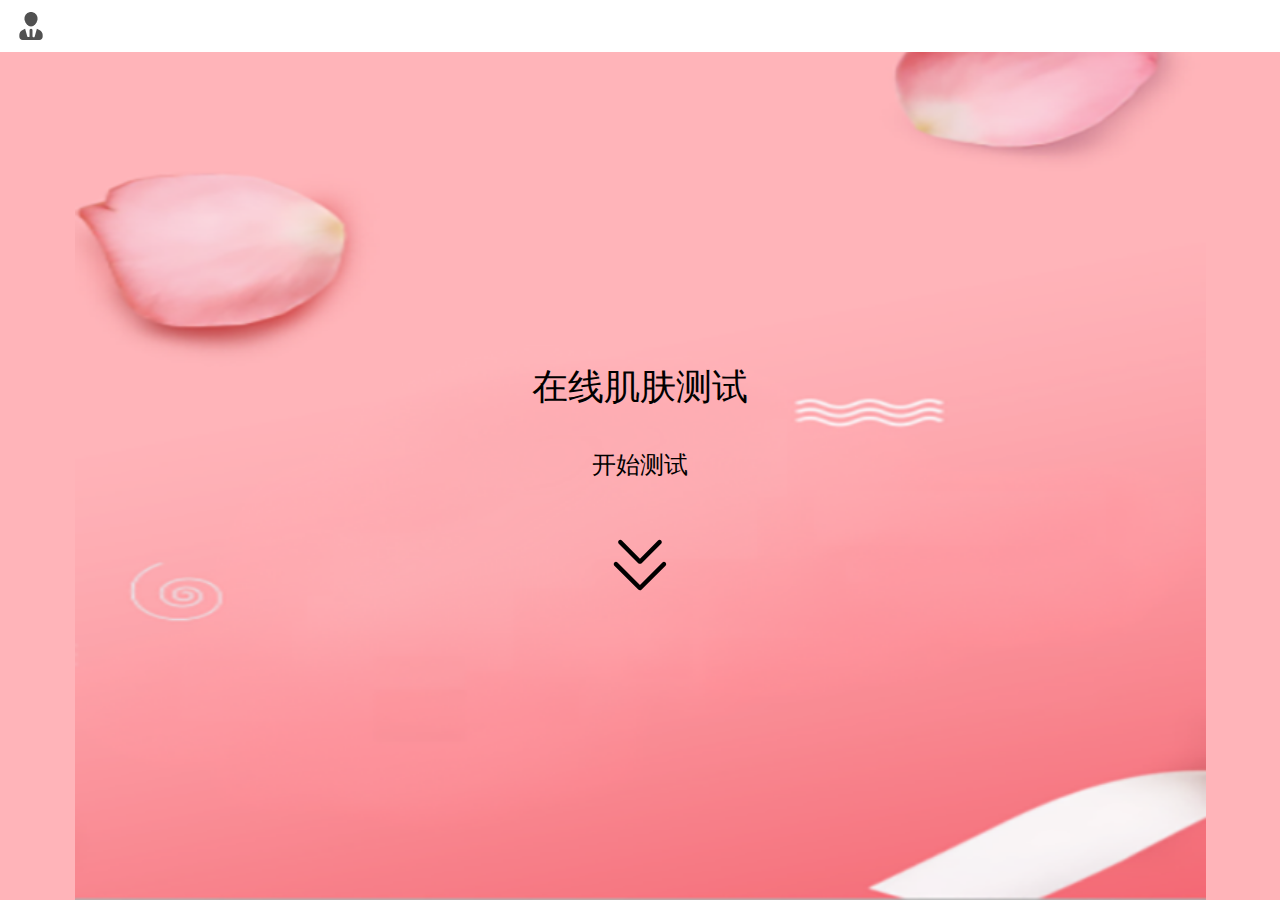
<file: code2.3/three.html>
<!DOCTYPE html>
<html>
	<head>
		<meta charset="UTF-8">
		 <!-- 第一个标签是引导浏览器使用最新内核。
		 第二个标签是控制设备的视口宽度为屏幕宽度，然后静止缩放，模拟原生app的感觉。-->
	    <meta http-equiv="X-UA-Compatible" content="IE=edge">
	    <meta name="viewport" content="width=device-width, initial-scale=1, maximum-scale=1, user-scalable=no">
		<title>在线肌肤测试</title>
      <!-- 引入 Bootstrap -->
      <link href="assets/css/bootstrap3.7.min.css" rel="stylesheet">
	  <link rel="stylesheet" href="assets/css/index.css">
	</head>
	<body>
		<div class="main-wrap">
		    <div class="main">
		        <div class="section a">
		        	<ul class="nav nav-pills">
					  <li class="admin">
				        <a href="login.html">
				          <span>
							<img src="assets/images/admin.png" class="img-resp">
						  </span>
				        </a>
					  </li>
					  <!--<li class="logo"><a href="#">依薇蓝</a></li>-->
					</ul>
		        	<div class="container">
		        		<div class="row">
						  	<div class="col-xs-2 col-md-2 col-lg-2"></div>
						  	<div class="col-xs-8 col-md-8 col-lg-8">
						  		<h1>在线肌肤测试</h1>
		          		 		<div id="readyTest">
									<h3 style="margin-top:5vh;">开始测试</h3>
									<img src="assets/images/down.png" alt=""style="margin: 5vh auto;">
								</div>
						  	</div>
					  		<div class="col-xs-2 col-md-2 col-lg-2"></div>
		        		</div>
		        	</div>
			    </div>
		        <div class="section b">
		        	<div class="container">
		        		<h2>1.您的年龄区间是在？</h2>
		        		<div class="row">
		        			<div class="col-xs-4 col-sm-2 col-md-2 col-lg-2 col-sm-offset-3 col-md-offset-3  col-lg-offset-3 padding-3 margin-bottom-5">
			        			<img src="assets/images/one/0.png" class="img-circle img-responsive">
								<div class="radio">
									<input id="one1" type="radio" name="one" value="A">
									<label for="one1"></label>
									<span>18岁以下</span>
								</div>
			        		</div>
			        		<div class="col-xs-4 col-sm-2 col-md-2 col-lg-2 padding-3 margin-bottom-5">
								<img src="assets/images/one/1.png" class="img-circle img-responsive">
								<div class="radio">
									<input id="one2" type="radio" name="one" value="B">
									<label for="one2"></label>
									<span>18-25岁</span>
								</div>
			        		</div>
			        		<div class="col-xs-4 col-sm-2 col-md-2 col-lg-2 padding-3 margin-bottom-5">
								<img src="assets/images/one/2.png" class="img-circle img-responsive">
								<div class="radio">
									<input id="one3" type="radio" name="one" value="C">
									<label for="one3"></label>
									<span>25-30岁</span>
								</div>
			        		</div>
		        			<div class="col-xs-4 col-sm-2 col-md-2 col-lg-2 col-sm-offset-3 col-md-offset-3  col-lg-offset-3 padding-3">
								<img src="assets/images/one/3.png" class="img-circle img-responsive">
								<div class="radio">
									<input id="one4" type="radio" name="one" value="D">
									<label for="one4"></label>
									<span>30-35岁</span>
								</div>
			        		</div>
			        		<div class="col-xs-4 col-sm-2 col-md-2 col-lg-2 padding-3">
								<img src="assets/images/one/4.png" class="img-circle img-responsive">
								<div class="radio">
									<input id="one5" type="radio" name="one" value="E">
									<label for="one5"></label>
									<span>35-40岁</span>
								</div>
			        		</div>
			        		<div class="col-xs-4 col-sm-2 col-md-2 col-lg-2 padding-3">
								<img src="assets/images/one/5.png" class="img-circle img-responsive">
								<div class="radio">
									<input id="one6" type="radio" name="one" value="F">
									<label for="one6"></label>
									<span>40岁以上</span>
								</div>
			        		</div>
		        		</div>
	        		</div>
		        </div>
		        <div class="section c">
		        	<div class="container">
		        		<h2>2.请您描述下您的皮肤特征？</h2>
		        		<div class="row">
		        			<div class="col-xs-4 col-sm-4 col-md-2 col-lg-2  col-xs-offset-1  col-sm-offset-1  col-md-offset-3  col-lg-offset-3 padding-3 margin-bottom-5">
			        			<img src="assets/images/two/0.png" class="img-circle img-responsive">
								<div class="radio">
									<input id="two1" type="radio" name="two" value="A">
									<label for="two1"></label>
									<span>干燥，缺水</span>
								</div>
			        		</div>
			        		<div class="col-xs-4 col-sm-4 col-md-2 col-lg-2  col-xs-offset-2  col-sm-offset-2  col-md-offset-2  col-lg-offset-2 padding-3 margin-bottom-5">
								<img src="assets/images/two/1.png" class="img-circle img-responsive">
								<div class="radio">
									<input id="two2" type="radio" name="two" value="B">
									<label for="two2"></label>
									<span>T区油，U区干</span>
								</div>
			        		</div>
			        		<div class="col-xs-4 col-sm-4 col-md-2 col-lg-2  col-xs-offset-1  col-sm-offset-1  col-md-offset-3  col-lg-offset-3 padding-3">
								<img src="assets/images/two/2.png" class="img-circle img-responsive">
								<div class="radio">
									<input id="two3" type="radio" name="two" value="C">。
									<label for="two3"></label>
									<span>全脸泛油，易长痘</span>
								</div>
			        		</div>
		        			<div class="col-xs-4 col-sm-4 col-md-2 col-lg-2  col-xs-offset-2  col-sm-offset-2  col-md-offset-2  col-lg-offset-2 padding-3">
								<img src="assets/images/two/3.png" class="img-circle img-responsive">
								<div class="radio">
									<input id="two4" type="radio" name="two" value="D">
									<label for="two4"></label>
									<span>干燥，皮肤易过敏</span>
								</div>
			        		</div>
		        		</div>
	        		</div>
		        </div>
		        <div class="section d">
		        	<div class="container">
		        		<h2>3.您素颜时的肤色属于哪一种？</h2>
		        		<div class="row">
		        			<div class="col-xs-4 col-sm-4 col-md-2 col-lg-2  col-xs-offset-1  col-sm-offset-1  col-md-offset-3  col-lg-offset-3 padding-3 margin-bottom-5">
			        			<img src="assets/images/three/0.png" class="img-circle img-responsive">
								<div class="radio">
									<input id="three1" type="radio" name="three" value="A">
									<label for="three1"></label>
									<span>白皙</span>
								</div>
			        		</div>
			        		<div class="col-xs-4 col-sm-4 col-md-2 col-lg-2  col-xs-offset-2  col-sm-offset-2  col-md-offset-2  col-lg-offset-2 padding-3 margin-bottom-5">
								<img src="assets/images/three/1.png" class="img-circle img-responsive">
								<div class="radio">
									<input id="three2" type="radio" name="three" value="B">
									<label for="three2"></label>
									<span>粉嫩</span>
								</div>
			        		</div>
			        		<div class="col-xs-4 col-sm-4 col-md-2 col-lg-2  col-xs-offset-1  col-sm-offset-1  col-md-offset-3  col-lg-offset-3 padding-3">
								<img src="assets/images/three/2.png" class="img-circle img-responsive">
								<div class="radio">
									<input id="three3" type="radio" name="three" value="C">
									<label for="three3"></label>
									<span>暗黄</span>
								</div>
			        		</div>
		        			<div class="col-xs-4 col-sm-4 col-md-2 col-lg-2  col-xs-offset-2  col-sm-offset-2  col-md-offset-2  col-lg-offset-2 padding-3">
								<img src="assets/images/three/3.png" class="img-circle img-responsive">
								<div class="radio">
									<input id="three4" type="radio" name="three" value="D">
									<label for="three4"></label>
									<span>大麦色</span>
								</div>
			        		</div>
		        		</div>
	        		</div>
		        </div>
				<div class="section e">
					<div class="container">
						<h2>4.您的脸部有什么皮肤问题？(多选)</h2>
						<div class="row">
							<div class="col-xs-4 col-sm-2 col-md-2 col-lg-2  col-sm-offset-2  col-md-offset-2  col-lg-offset-2 margin-bottom padding-3">
								<img src="assets/images/four/0.png" class="img-circle img-responsive img-padding">
								<div class="checkbox">
									<input id="four1" type="checkbox" name="four" value="A">
									<label for="four1"></label>
									<span>黑头/毛孔</span>
								</div>
							</div>
							<div class="col-xs-4 col-sm-2 col-md-2 col-lg-2 margin-bottom padding-3">
								<img src="assets/images/four/1.png" class="img-circle img-responsive img-padding">
								<div class="checkbox">
									<input id="four2" type="checkbox" name="four" value="B">
									<label for="four2"></label>
									<span>黑眼圈/眼袋/脂肪粒/眼纹</span>
								</div>
							</div>
							<div class="col-xs-4 col-sm-2 col-md-2 col-lg-2 margin-bottom padding-3">
								<img src="assets/images/four/2.png" class="img-circle img-responsive img-padding">
								<div class="checkbox">
									<input id="four3" type="checkbox" name="four" value="C">
									<label for="four3"></label>
									<span>痘痘/痘印</span>
								</div>
							</div>
							<div class="col-xs-3 col-sm-2 col-md-2 col-lg-2 margin-bottom padding-3">
								<img src="assets/images/four/3.png" class="img-circle img-responsive img-padding">
								<div class="checkbox">
									<input id="four4" type="checkbox" name="four" value="D">
									<label for="four4"></label>
									<span>干燥/紧绷</span>
								</div>
							</div>
							<div class="col-xs-3 col-sm-2 col-md-2 col-lg-2  col-sm-offset-2  col-md-offset-2  col-lg-offset-2 margin-bottom padding-3">
								<img src="assets/images/four/4.png" class="img-circle img-responsive img-padding">
								<div class="checkbox">
									<input id="four5" type="checkbox" name="four" value="E">
									<label for="four5"></label>
									<span>暗黄/斑点</span>
								</div>
							</div>
							<div class="col-xs-3 col-sm-2 col-md-2 col-lg-2 margin-bottom padding-3">
								<img src="assets/images/four/5.png" class="img-circle img-responsive img-padding">
								<div class="checkbox">
									<input id="four6" type="checkbox" name="four" value="F">
									<label for="four6"></label>
									<span>皱纹</span>
								</div>
							</div>
							<div class="col-xs-3 col-sm-2 col-md-2 col-lg-2 margin-bottom padding-3">
								<img src="assets/images/four/6.png" class="img-circle img-responsive img-padding">
								<div class="checkbox">
									<input id="four7" type="checkbox" name="four" value="G">
									<label for="four7"></label>
									<span>出油</span>
								</div>
							</div>
						</div>
						<div id="readyTest">
							<img src="assets/images/down.png" alt=""style="margin: 2vh auto;">
						</div>
					</div>
				</div>
		        <div class="section f">
		        	<div class="container">
		        		<h2>5.您最想解决的皮肤问题是？</h2>
		        		<div class="row">
		        			<div class="col-xs-4 col-sm-2 col-md-2 col-lg-2  col-sm-offset-3  col-md-offset-3  col-lg-offset-3 padding-3 margin-bottom">
			        			<img src="assets/images/five/0.png" class="img-circle img-responsive">
								<div class="radio">
									<input id="five1" type="radio" name="five" value="A">
									<label for="five1"></label>
									<span>敏感/脆弱</span>
								</div>
			        		</div>
			        		<div class="col-xs-4 col-sm-2 col-md-2 col-lg-2 padding-3 margin-bottom">
								<img src="assets/images/five/1.png" class="img-circle img-responsive">
								<div class="radio">
									<input id="five2" type="radio" name="five" value="B">
									<label for="five2"></label>
									<span>黑头粉刺/毛孔粗大/皮肤粗糙</span>
								</div>
			        		</div>
			        		<div class="col-xs-4 col-sm-2 col-md-2 col-lg-2 padding-3 margin-bottom">
								<img src="assets/images/five/2.png" class="img-circle img-responsive">
								<div class="radio">
									<input id="five3" type="radio" name="five" value="C">
									<label for="five3"></label>
									<span>痘痘/痘印</span>
								</div>
			        		</div>
		        			<div class="col-xs-4 col-sm-2 col-md-2 col-lg-2  col-sm-offset-3 col-md-offset-3  col-lg-offset-3 padding-3">
								<img src="assets/images/five/3.png" class="img-circle img-responsive">
								<div class="radio">
									<input id="five4" type="radio" name="five" value="D">
									<label for="five4"></label>
									<span>细纹/皮肤松弛</span>
								</div>
			        		</div>
			        		<div class="col-xs-4 col-sm-2 col-md-2 col-lg-2 padding-3">
								<img src="assets/images/five/4.png" class="img-circle img-responsive">
								<div class="radio">
									<input id="five5" type="radio" name="five" value="E">
									<label for="five5"></label>
									<span>暗黄/色斑</span>
								</div>
			        		</div>
		        			<div class="col-xs-4 col-sm-2 col-md-2 col-lg-2 padding-3">
								<img src="assets/images/five/5.png" class="img-circle img-responsive">
								<div class="radio">
									<input id="five6" type="radio" name="five" value="F">
									<label for="five6"></label>
									<span>黑眼圈/轻度眼袋/脂肪粒</span>
								</div>
			        		</div>
		        		</div>
	        		</div>
		        </div>
		        <div class="section g">
		        	<div class="container">
						<h2>6.您有没有对皮肤进行针对性护理？</h2>
						<div class="row">
							<div class="col-xs-4 col-sm-2 col-md-2 col-lg-2  col-sm-offset-3  col-md-offset-3  col-lg-offset-3 padding-3">
								<img src="assets/images/six/0.png" class="img-circle img-responsive">
								<div class="radio">
									<input id="six1" type="radio" name="six" value="A">
									<label for="six1"></label>
									<span>从无，现在想要护理</span>
								</div>
							</div>
							<div class="col-xs-4 col-sm-2 col-md-2 col-lg-2 padding-3">
								<img src="assets/images/six/1.png" class="img-circle img-responsive">
								<div class="radio">
									<input id="six2" type="radio" name="six" value="B">
									<label for="six2"></label>
									<span>有，但效果不佳</span>
								</div>
							</div>
							<div class="col-xs-4 col-sm-2 col-md-2 col-lg-2 padding-3">
								<img src="assets/images/six/2.png" class="img-circle img-responsive">
								<div class="radio">
									<input id="six3" type="radio" name="six" value="C">
									<label for="six3"></label>
									<span>有，皮肤逐渐改善</span>
								</div>
							</div>
						</div>
	        		</div>
		        </div>
		        <div class="section h">
		        	<div class="container">
						<h2>7.您以往选择护肤品的依据是？</h2>
						<div class="row">
							<div class="col-xs-4 col-sm-4 col-md-2 col-lg-2  col-xs-offset-1  col-sm-offset-1  col-md-offset-3  col-lg-offset-3 padding-3 margin-bottom-5">
								<img src="assets/images/seven/0.png" class="img-circle img-responsive">
								<div class="radio">
									<input id="seven1" type="radio" name="seven" value="A">
									<label for="seven1"></label>
									<span>朋友推荐</span>
								</div>
							</div>
							<div class="col-xs-4 col-sm-4 col-md-2 col-lg-2  col-xs-offset-2  col-sm-offset-2  col-md-offset-2  col-lg-offset-2 padding-3 margin-bottom-5">
								<img src="assets/images/seven/1.png" class="img-circle img-responsive">
								<div class="radio">
									<input id="seven2" type="radio" name="seven" value="B">
									<label for="seven2"></label>
									<span>实体店随意选</span>
								</div>
							</div>
							<div class="col-xs-4 col-sm-4 col-md-2 col-lg-2  col-xs-offset-1  col-sm-offset-1  col-md-offset-3  col-lg-offset-3 padding-3">
								<img src="assets/images/seven/2.png" class="img-circle img-responsive">
								<div class="radio">
									<input id="seven3" type="radio" name="seven" value="C">
									<label for="seven3"></label>
									<span>倾向于知名度高的大品牌</span>
								</div>
							</div>
							<div class="col-xs-4 col-sm-4 col-md-2 col-lg-2  col-xs-offset-2  col-sm-offset-2  col-md-offset-2  col-lg-offset-2 padding-3">
								<img src="assets/images/seven/3.png" class="img-circle img-responsive">
								<div class="radio">
									<input id="seven4" type="radio" name="seven" value="D">
									<label for="seven4"></label>
									<span>了解护肤成分，选择适合自己具体肤质的</span>
								</div>
							</div>
						</div>
	        		</div>
		        </div>
		        <div class="section i">
		        	<div class="container">
		        		<div class="row">
		        			<div  class="col-sm-8 col-md-8 col-lg-8 col-sm-offset-2 col-md-offset-2  col-lg-offset-2">
			        			<div class="form-group input-group-lg">
								    <label for="name">姓名</label>
								    <input type="text" class="form-control" id="name" placeholder="请输入姓名">
							    </div>	
								<div class="form-group input-group-lg">
								    <label for="name">您的手机（接收护肤建议）</label>
								    <input type="text" class="form-control" id="phone" placeholder="请输入手机">
							  	</div>
							    <div class="form-group submitText">
							        <button class="btn btn-primary btn-lg" id="onsubmit">完成测试</button>
							    </div>
			        		</div>
		        		</div>
	        		</div>
		        </div>
		        <div class="section j">
		        	<div class="container">
		        		<div class="row">
						  	<div class="col-xs-10 col-md-8 col-lg-8 col-xs-offset-1  col-md-offset-2  col-lg-offset-2">
						  		<h3 id="skin">您的肤质为：</h3>
						  		<ul class="list-group" id="skinQuest">
									<li class="list-group-item"></li>
									<li class="list-group-item"></li>
									<li class="list-group-item"></li>
									<li class="list-group-item"></li>
								</ul>
						  	</div>
		        		</div>
		        	</div>
		        </div>
		    </div>
		</div>
	</body>     
	  <!-- jQuery (Bootstrap 的 JavaScript 插件需要引入 jQuery) -->
	  <script src="assets/js/jquery-2.0.3.min.js"></script>
	  <!-- 包括所有已编译的插件 -->
	<script src="assets/js/bootstrap.min.js"></script>
	<script src="assets/js/hammer.min.js"></script>
	<script src="assets/js/api.js"></script>
	<script>
		$(function(){
		var sHeight = document.querySelector('.a').clientHeight;
		//获取一屏的高度，判断该移动多少
		var sLength = document.querySelectorAll('.section').length;
		//判断有几屏页面
		var sIndex = 0;//标记当前第几页
		var sScroll = false;//滚动时就不再触发事件，防止误点
		var main = document.querySelector('.main'); //需要移动的DOM
		window.onmousewheel = function(e){
		    //PC端的滚轮事件，嗯不兼容火狐
		    if(!sScroll){
		        if(e.wheelDelta>0){
		            //上一页
		            if(sIndex == 0){return; }
		            sIndex--;
		            scrollTo(sIndex);
		        }else{
					//下一页
					if(sIndex!=sLength-2){
						if(sIndex == sLength-1){return;}
						sIndex++;
						scrollTo(sIndex);
					}
		        }
		    }
		}
		
		function scrollTo(i){
		    //操作动画的函数
		    sScroll = true;
		    main.style.top = -i*sHeight + 'px';
		    setTimeout(function(){sScroll = false}, 700);
		}
		
		var hamm = new Hammer(document.querySelector('.main-wrap'));
		hamm.get('swipe').set({ direction: Hammer.DIRECTION_ALL});
		//hammer默认关闭上下swipe 设置开启上下滑屏
		hamm.on('swipedown', function(){
		        if(!sScroll){
		                //上一页
		                if(sIndex == 0){return; }
		                sIndex--;
		                scrollTo(sIndex);
		        }
		
		});
		hamm.on('swipeup', function(){
		        if(!sScroll){
		                //下一页
		                if(sIndex == sLength-1){return;}
		                sIndex++;
		                scrollTo(sIndex);
		        }        
		
		});
		// 提交表单后显示结论页
		$("#onsubmit").click(function(){
				var one = $("input[name='one']:checked").val();
				var two = $("input[name='two']:checked").val();
				var three = $("input[name='three']:checked").val();
				var five = $("input[name='five']:checked").val();
				var six = $("input[name='six']:checked").val();
				var seven = $("input[name='seven']:checked").val();
				var name = $("#name").val();
				var phone = $("#phone").val();
				var four = "";
				$("input[name='four']:checked").each(function(){  
					four+=$(this).val();
				});
				// console.log(one+" "+two+" "+three+" four:"+four+" "+five+" "+six+" "+seven+" "+name+" "+phone)
				var data={
					"creatTime": null,
					"userName": name,
					"userQ1": one,
					"userQ2": two,
					"userQ3": three,
					"userQ4": four,
					"userQ5": five,
					"userQ6": six,
					"userQ7": seven,
					"userTel": phone,
					"adminInfo": "admin3"
				}
				if(!phone.match(/^(13[0-9]|14[579]|15[0-3,5-9]|16[6]|17[0135678]|18[0-9]|19[89])\d{8}$/)){
					alert("请输入正确的手机号");
				}else if(name!=""&&one!=undefined&&two!=undefined&&three!=undefined&&four!=undefined&&five!=undefined&&six!=undefined&&seven!=undefined){
					$.ajax({
		                    type: "POST",                                         //ajax的方式为post(get方式对传送数据长度有限制)
		                    url: api+"/users/save",           //一般处理程序页面AddUser.ashx(在2中会写出该页面内容)
		                    dataType: "json",                                   //数据传回的格式为json
							contentType: "application/json",
		                    data: JSON.stringify(data),       //要传送的数据键值对adduserName为键（方便2中的文件用此名称接受数据）txtuserName为值（要传递的变量，例如用户名）
		                    success: function (res) {
								if(res.resultCode==200){
									alert("提交成功！")
									if(two=='A'){
										$("#skin").append("干性皮肤");
										$("#skinQuest li").eq(0).html("为何总补水皮肤还是这么干？");
										$("#skinQuest li").eq(1).html("为补水之后如何做到深层锁住水分？");
										$("#skinQuest li").eq(2).html("干性长斑？怎样合理有效淡化色素？");
									}else if(two=='B'){
										$("#skin").append("混合性皮肤");
										$("#skinQuest li").eq(0).html("混合性皮肤需要去角质吗？");
										$("#skinQuest li").eq(1).html("混合性皮肤如果同时做好补水控油？");
										$("#skinQuest li").eq(2).html("为美白误区你踩了多少雷？");
									}else if(two=='C'){
										$("#skin").append("油性皮肤");
										$("#skinQuest li").eq(0).html("油性皮肤为何越控越油？");
										$("#skinQuest li").eq(1).html("油性皮肤应不应该多敷面膜？");
										$("#skinQuest li").eq(2).html("当毛孔粗大/黑头粉刺风暴来袭如何应对？");
									}else if(two=='D'){
										$("#skin").append("敏感性皮肤");
										$("#skinQuest li").eq(0).html("敏感性皮肤还有机会恢复中性皮肤吗？");
										$("#skinQuest li").eq(1).html("什么原因让我们越护肤越敏感？");
										$("#skinQuest li").eq(2).html("敏感肌如何正确做好清洁和补水？");
									}
									if(!sScroll){
											//下一页
											if(sIndex == sLength-1){return;}
											sIndex++;
											scrollTo(sIndex);
									} 			
								}else{
									alert(res.message)
								}
		                    },error:function(res){
								alert("请求失败");
							}
		                })
				}else{
					alert("选项不能为空");
				}
		})
		//选择选项后自动跳下一页
		$(":radio,#readyTest").click(function(){
		        if(!sScroll){
		                //下一页
		                if(sIndex == sLength-1){return;}
		                sIndex++;
		                scrollTo(sIndex);
		        } 
		})
		})//jq
	</script>
</html>
</file>
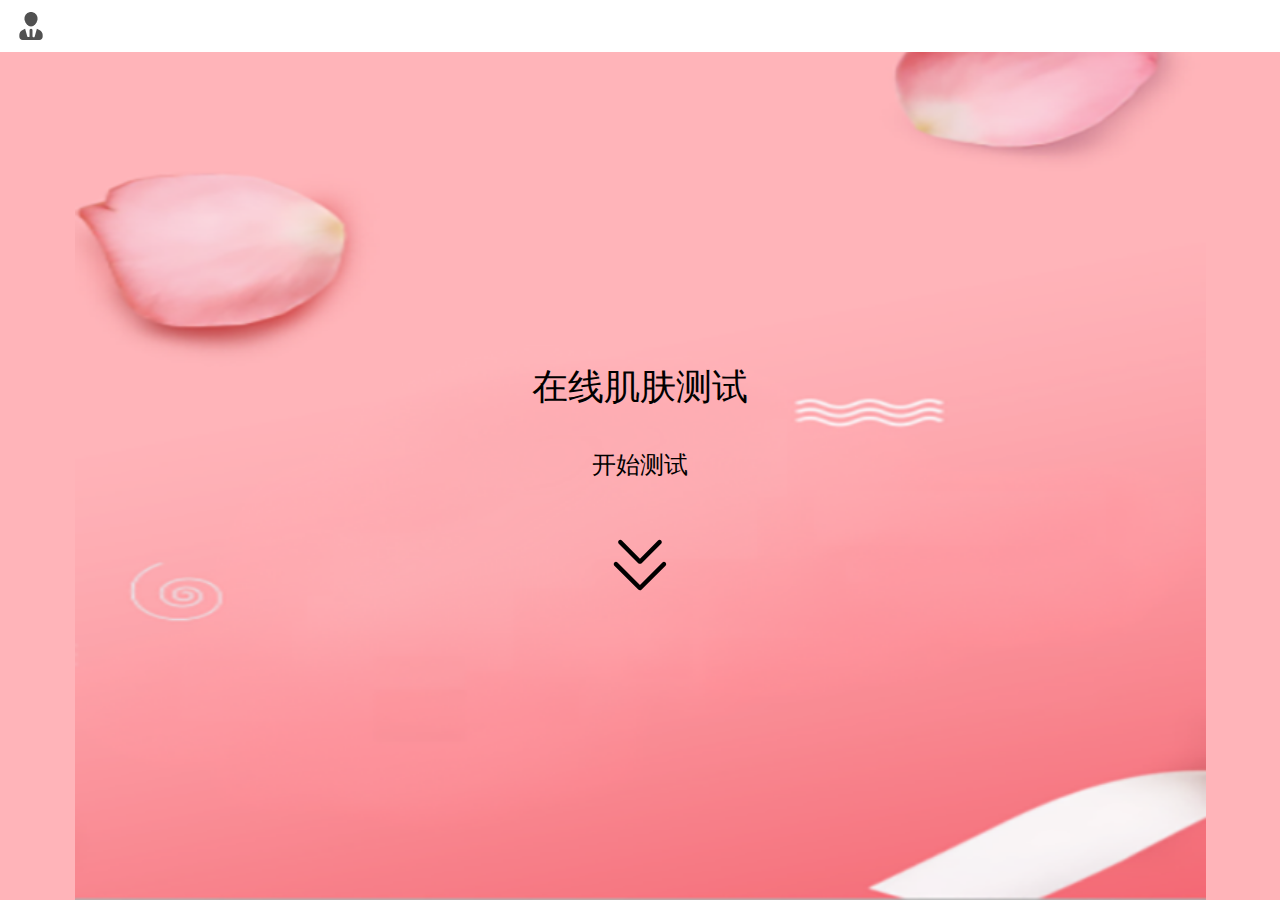
<file: code2.3/two.html>
<!DOCTYPE html>
<html>
	<head>
		<meta charset="UTF-8">
		 <!-- 第一个标签是引导浏览器使用最新内核。
		 第二个标签是控制设备的视口宽度为屏幕宽度，然后静止缩放，模拟原生app的感觉。-->
	    <meta http-equiv="X-UA-Compatible" content="IE=edge">
	    <meta name="viewport" content="width=device-width, initial-scale=1, maximum-scale=1, user-scalable=no">
		<title>在线肌肤测试</title>
      <!-- 引入 Bootstrap -->
      <link href="assets/css/bootstrap3.7.min.css" rel="stylesheet">
	  <link rel="stylesheet" href="assets/css/index.css">
	</head>
	<body>
		<div class="main-wrap">
		    <div class="main">
		        <div class="section a">
		        	<ul class="nav nav-pills">
					  <li class="admin">
				        <a href="login.html">
				          <span>
							<img src="assets/images/admin.png" class="img-resp">
						  </span>
				        </a>
					  </li>
					  <!--<li class="logo"><a href="#">依薇蓝</a></li>-->
					</ul>
		        	<div class="container">
		        		<div class="row">
						  	<div class="col-xs-2 col-md-2 col-lg-2"></div>
						  	<div class="col-xs-8 col-md-8 col-lg-8">
						  		<h1>在线肌肤测试</h1>
		          		 		<div id="readyTest">
									<h3 style="margin-top:5vh;">开始测试</h3>
									<img src="assets/images/down.png" alt=""style="margin: 5vh auto;">
								</div>
						  	</div>
					  		<div class="col-xs-2 col-md-2 col-lg-2"></div>
		        		</div>
		        	</div>
			    </div>
		        <div class="section b">
		        	<div class="container">
		        		<h2>1.您的年龄区间是在？</h2>
		        		<div class="row">
		        			<div class="col-xs-4 col-sm-2 col-md-2 col-lg-2 col-sm-offset-3 col-md-offset-3  col-lg-offset-3 padding-3 margin-bottom-5">
			        			<img src="assets/images/one/0.png" class="img-circle img-responsive">
								<div class="radio">
									<input id="one1" type="radio" name="one" value="A">
									<label for="one1"></label>
									<span>18岁以下</span>
								</div>
			        		</div>
			        		<div class="col-xs-4 col-sm-2 col-md-2 col-lg-2 padding-3 margin-bottom-5">
								<img src="assets/images/one/1.png" class="img-circle img-responsive">
								<div class="radio">
									<input id="one2" type="radio" name="one" value="B">
									<label for="one2"></label>
									<span>18-25岁</span>
								</div>
			        		</div>
			        		<div class="col-xs-4 col-sm-2 col-md-2 col-lg-2 padding-3 margin-bottom-5">
								<img src="assets/images/one/2.png" class="img-circle img-responsive">
								<div class="radio">
									<input id="one3" type="radio" name="one" value="C">
									<label for="one3"></label>
									<span>25-30岁</span>
								</div>
			        		</div>
		        			<div class="col-xs-4 col-sm-2 col-md-2 col-lg-2 col-sm-offset-3 col-md-offset-3  col-lg-offset-3 padding-3">
								<img src="assets/images/one/3.png" class="img-circle img-responsive">
								<div class="radio">
									<input id="one4" type="radio" name="one" value="D">
									<label for="one4"></label>
									<span>30-35岁</span>
								</div>
			        		</div>
			        		<div class="col-xs-4 col-sm-2 col-md-2 col-lg-2 padding-3">
								<img src="assets/images/one/4.png" class="img-circle img-responsive">
								<div class="radio">
									<input id="one5" type="radio" name="one" value="E">
									<label for="one5"></label>
									<span>35-40岁</span>
								</div>
			        		</div>
			        		<div class="col-xs-4 col-sm-2 col-md-2 col-lg-2 padding-3">
								<img src="assets/images/one/5.png" class="img-circle img-responsive">
								<div class="radio">
									<input id="one6" type="radio" name="one" value="F">
									<label for="one6"></label>
									<span>40岁以上</span>
								</div>
			        		</div>
		        		</div>
	        		</div>
		        </div>
		        <div class="section c">
		        	<div class="container">
		        		<h2>2.请您描述下您的皮肤特征？</h2>
		        		<div class="row">
		        			<div class="col-xs-4 col-sm-4 col-md-2 col-lg-2  col-xs-offset-1  col-sm-offset-1  col-md-offset-3  col-lg-offset-3 padding-3 margin-bottom-5">
			        			<img src="assets/images/two/0.png" class="img-circle img-responsive">
								<div class="radio">
									<input id="two1" type="radio" name="two" value="A">
									<label for="two1"></label>
									<span>干燥，缺水</span>
								</div>
			        		</div>
			        		<div class="col-xs-4 col-sm-4 col-md-2 col-lg-2  col-xs-offset-2  col-sm-offset-2  col-md-offset-2  col-lg-offset-2 padding-3 margin-bottom-5">
								<img src="assets/images/two/1.png" class="img-circle img-responsive">
								<div class="radio">
									<input id="two2" type="radio" name="two" value="B">
									<label for="two2"></label>
									<span>T区油，U区干</span>
								</div>
			        		</div>
			        		<div class="col-xs-4 col-sm-4 col-md-2 col-lg-2  col-xs-offset-1  col-sm-offset-1  col-md-offset-3  col-lg-offset-3 padding-3">
								<img src="assets/images/two/2.png" class="img-circle img-responsive">
								<div class="radio">
									<input id="two3" type="radio" name="two" value="C">。
									<label for="two3"></label>
									<span>全脸泛油，易长痘</span>
								</div>
			        		</div>
		        			<div class="col-xs-4 col-sm-4 col-md-2 col-lg-2  col-xs-offset-2  col-sm-offset-2  col-md-offset-2  col-lg-offset-2 padding-3">
								<img src="assets/images/two/3.png" class="img-circle img-responsive">
								<div class="radio">
									<input id="two4" type="radio" name="two" value="D">
									<label for="two4"></label>
									<span>干燥，皮肤易过敏</span>
								</div>
			        		</div>
		        		</div>
	        		</div>
		        </div>
		        <div class="section d">
		        	<div class="container">
		        		<h2>3.您素颜时的肤色属于哪一种？</h2>
		        		<div class="row">
		        			<div class="col-xs-4 col-sm-4 col-md-2 col-lg-2  col-xs-offset-1  col-sm-offset-1  col-md-offset-3  col-lg-offset-3 padding-3 margin-bottom-5">
			        			<img src="assets/images/three/0.png" class="img-circle img-responsive">
								<div class="radio">
									<input id="three1" type="radio" name="three" value="A">
									<label for="three1"></label>
									<span>白皙</span>
								</div>
			        		</div>
			        		<div class="col-xs-4 col-sm-4 col-md-2 col-lg-2  col-xs-offset-2  col-sm-offset-2  col-md-offset-2  col-lg-offset-2 padding-3 margin-bottom-5">
								<img src="assets/images/three/1.png" class="img-circle img-responsive">
								<div class="radio">
									<input id="three2" type="radio" name="three" value="B">
									<label for="three2"></label>
									<span>粉嫩</span>
								</div>
			        		</div>
			        		<div class="col-xs-4 col-sm-4 col-md-2 col-lg-2  col-xs-offset-1  col-sm-offset-1  col-md-offset-3  col-lg-offset-3 padding-3">
								<img src="assets/images/three/2.png" class="img-circle img-responsive">
								<div class="radio">
									<input id="three3" type="radio" name="three" value="C">
									<label for="three3"></label>
									<span>暗黄</span>
								</div>
			        		</div>
		        			<div class="col-xs-4 col-sm-4 col-md-2 col-lg-2  col-xs-offset-2  col-sm-offset-2  col-md-offset-2  col-lg-offset-2 padding-3">
								<img src="assets/images/three/3.png" class="img-circle img-responsive">
								<div class="radio">
									<input id="three4" type="radio" name="three" value="D">
									<label for="three4"></label>
									<span>大麦色</span>
								</div>
			        		</div>
		        		</div>
	        		</div>
		        </div>
				<div class="section e">
					<div class="container">
						<h2>4.您的脸部有什么皮肤问题？(多选)</h2>
						<div class="row">
							<div class="col-xs-4 col-sm-2 col-md-2 col-lg-2  col-sm-offset-2  col-md-offset-2  col-lg-offset-2 margin-bottom padding-3">
								<img src="assets/images/four/0.png" class="img-circle img-responsive img-padding">
								<div class="checkbox">
									<input id="four1" type="checkbox" name="four" value="A">
									<label for="four1"></label>
									<span>黑头/毛孔</span>
								</div>
							</div>
							<div class="col-xs-4 col-sm-2 col-md-2 col-lg-2 margin-bottom padding-3">
								<img src="assets/images/four/1.png" class="img-circle img-responsive img-padding">
								<div class="checkbox">
									<input id="four2" type="checkbox" name="four" value="B">
									<label for="four2"></label>
									<span>黑眼圈/眼袋/脂肪粒/眼纹</span>
								</div>
							</div>
							<div class="col-xs-4 col-sm-2 col-md-2 col-lg-2 margin-bottom padding-3">
								<img src="assets/images/four/2.png" class="img-circle img-responsive img-padding">
								<div class="checkbox">
									<input id="four3" type="checkbox" name="four" value="C">
									<label for="four3"></label>
									<span>痘痘/痘印</span>
								</div>
							</div>
							<div class="col-xs-3 col-sm-2 col-md-2 col-lg-2 margin-bottom padding-3">
								<img src="assets/images/four/3.png" class="img-circle img-responsive img-padding">
								<div class="checkbox">
									<input id="four4" type="checkbox" name="four" value="D">
									<label for="four4"></label>
									<span>干燥/紧绷</span>
								</div>
							</div>
							<div class="col-xs-3 col-sm-2 col-md-2 col-lg-2  col-sm-offset-2  col-md-offset-2  col-lg-offset-2 margin-bottom padding-3">
								<img src="assets/images/four/4.png" class="img-circle img-responsive img-padding">
								<div class="checkbox">
									<input id="four5" type="checkbox" name="four" value="E">
									<label for="four5"></label>
									<span>暗黄/斑点</span>
								</div>
							</div>
							<div class="col-xs-3 col-sm-2 col-md-2 col-lg-2 margin-bottom padding-3">
								<img src="assets/images/four/5.png" class="img-circle img-responsive img-padding">
								<div class="checkbox">
									<input id="four6" type="checkbox" name="four" value="F">
									<label for="four6"></label>
									<span>皱纹</span>
								</div>
							</div>
							<div class="col-xs-3 col-sm-2 col-md-2 col-lg-2 margin-bottom padding-3">
								<img src="assets/images/four/6.png" class="img-circle img-responsive img-padding">
								<div class="checkbox">
									<input id="four7" type="checkbox" name="four" value="G">
									<label for="four7"></label>
									<span>出油</span>
								</div>
							</div>
						</div>
						<div id="readyTest">
							<img src="assets/images/down.png" alt=""style="margin: 2vh auto;">
						</div>
					</div>
				</div>
		        <div class="section f">
		        	<div class="container">
		        		<h2>5.您最想解决的皮肤问题是？</h2>
		        		<div class="row">
		        			<div class="col-xs-4 col-sm-2 col-md-2 col-lg-2  col-sm-offset-3  col-md-offset-3  col-lg-offset-3 padding-3 margin-bottom">
			        			<img src="assets/images/five/0.png" class="img-circle img-responsive">
								<div class="radio">
									<input id="five1" type="radio" name="five" value="A">
									<label for="five1"></label>
									<span>敏感/脆弱</span>
								</div>
			        		</div>
			        		<div class="col-xs-4 col-sm-2 col-md-2 col-lg-2 padding-3 margin-bottom">
								<img src="assets/images/five/1.png" class="img-circle img-responsive">
								<div class="radio">
									<input id="five2" type="radio" name="five" value="B">
									<label for="five2"></label>
									<span>黑头粉刺/毛孔粗大/皮肤粗糙</span>
								</div>
			        		</div>
			        		<div class="col-xs-4 col-sm-2 col-md-2 col-lg-2 padding-3 margin-bottom">
								<img src="assets/images/five/2.png" class="img-circle img-responsive">
								<div class="radio">
									<input id="five3" type="radio" name="five" value="C">
									<label for="five3"></label>
									<span>痘痘/痘印</span>
								</div>
			        		</div>
		        			<div class="col-xs-4 col-sm-2 col-md-2 col-lg-2  col-sm-offset-3 col-md-offset-3  col-lg-offset-3 padding-3">
								<img src="assets/images/five/3.png" class="img-circle img-responsive">
								<div class="radio">
									<input id="five4" type="radio" name="five" value="D">
									<label for="five4"></label>
									<span>细纹/皮肤松弛</span>
								</div>
			        		</div>
			        		<div class="col-xs-4 col-sm-2 col-md-2 col-lg-2 padding-3">
								<img src="assets/images/five/4.png" class="img-circle img-responsive">
								<div class="radio">
									<input id="five5" type="radio" name="five" value="E">
									<label for="five5"></label>
									<span>暗黄/色斑</span>
								</div>
			        		</div>
		        			<div class="col-xs-4 col-sm-2 col-md-2 col-lg-2 padding-3">
								<img src="assets/images/five/5.png" class="img-circle img-responsive">
								<div class="radio">
									<input id="five6" type="radio" name="five" value="F">
									<label for="five6"></label>
									<span>黑眼圈/轻度眼袋/脂肪粒</span>
								</div>
			        		</div>
		        		</div>
	        		</div>
		        </div>
		        <div class="section g">
		        	<div class="container">
						<h2>6.您有没有对皮肤进行针对性护理？</h2>
						<div class="row">
							<div class="col-xs-4 col-sm-2 col-md-2 col-lg-2  col-sm-offset-3  col-md-offset-3  col-lg-offset-3 padding-3">
								<img src="assets/images/six/0.png" class="img-circle img-responsive">
								<div class="radio">
									<input id="six1" type="radio" name="six" value="A">
									<label for="six1"></label>
									<span>从无，现在想要护理</span>
								</div>
							</div>
							<div class="col-xs-4 col-sm-2 col-md-2 col-lg-2 padding-3">
								<img src="assets/images/six/1.png" class="img-circle img-responsive">
								<div class="radio">
									<input id="six2" type="radio" name="six" value="B">
									<label for="six2"></label>
									<span>有，但效果不佳</span>
								</div>
							</div>
							<div class="col-xs-4 col-sm-2 col-md-2 col-lg-2 padding-3">
								<img src="assets/images/six/2.png" class="img-circle img-responsive">
								<div class="radio">
									<input id="six3" type="radio" name="six" value="C">
									<label for="six3"></label>
									<span>有，皮肤逐渐改善</span>
								</div>
							</div>
						</div>
	        		</div>
		        </div>
		        <div class="section h">
		        	<div class="container">
						<h2>7.您以往选择护肤品的依据是？</h2>
						<div class="row">
							<div class="col-xs-4 col-sm-4 col-md-2 col-lg-2  col-xs-offset-1  col-sm-offset-1  col-md-offset-3  col-lg-offset-3 padding-3 margin-bottom-5">
								<img src="assets/images/seven/0.png" class="img-circle img-responsive">
								<div class="radio">
									<input id="seven1" type="radio" name="seven" value="A">
									<label for="seven1"></label>
									<span>朋友推荐</span>
								</div>
							</div>
							<div class="col-xs-4 col-sm-4 col-md-2 col-lg-2  col-xs-offset-2  col-sm-offset-2  col-md-offset-2  col-lg-offset-2 padding-3 margin-bottom-5">
								<img src="assets/images/seven/1.png" class="img-circle img-responsive">
								<div class="radio">
									<input id="seven2" type="radio" name="seven" value="B">
									<label for="seven2"></label>
									<span>实体店随意选</span>
								</div>
							</div>
							<div class="col-xs-4 col-sm-4 col-md-2 col-lg-2  col-xs-offset-1  col-sm-offset-1  col-md-offset-3  col-lg-offset-3 padding-3">
								<img src="assets/images/seven/2.png" class="img-circle img-responsive">
								<div class="radio">
									<input id="seven3" type="radio" name="seven" value="C">
									<label for="seven3"></label>
									<span>倾向于知名度高的大品牌</span>
								</div>
							</div>
							<div class="col-xs-4 col-sm-4 col-md-2 col-lg-2  col-xs-offset-2  col-sm-offset-2  col-md-offset-2  col-lg-offset-2 padding-3">
								<img src="assets/images/seven/3.png" class="img-circle img-responsive">
								<div class="radio">
									<input id="seven4" type="radio" name="seven" value="D">
									<label for="seven4"></label>
									<span>了解护肤成分，选择适合自己具体肤质的</span>
								</div>
							</div>
						</div>
	        		</div>
		        </div>
		        <div class="section i">
		        	<div class="container">
		        		<div class="row">
		        			<div  class="col-sm-8 col-md-8 col-lg-8 col-sm-offset-2 col-md-offset-2  col-lg-offset-2">
			        			<div class="form-group input-group-lg">
								    <label for="name">姓名</label>
								    <input type="text" class="form-control" id="name" placeholder="请输入姓名">
							    </div>	
								<div class="form-group input-group-lg">
								    <label for="name">您的手机（接收护肤建议）</label>
								    <input type="text" class="form-control" id="phone" placeholder="请输入手机">
							  	</div>
							    <div class="form-group submitText">
							        <button class="btn btn-primary btn-lg" id="onsubmit">完成测试</button>
							    </div>
			        		</div>
		        		</div>
	        		</div>
		        </div>
		        <div class="section j">
		        	<div class="container">
		        		<div class="row">
						  	<div class="col-xs-10 col-md-8 col-lg-8 col-xs-offset-1  col-md-offset-2  col-lg-offset-2">
						  		<h3 id="skin">您的肤质为：</h3>
						  		<ul class="list-group" id="skinQuest">
									<li class="list-group-item"></li>
									<li class="list-group-item"></li>
									<li class="list-group-item"></li>
									<li class="list-group-item"></li>
								</ul>
						  	</div>
		        		</div>
		        	</div>
		        </div>
		    </div>
		</div>
	</body>     
	  <!-- jQuery (Bootstrap 的 JavaScript 插件需要引入 jQuery) -->
	  <script src="assets/js/jquery-2.0.3.min.js"></script>
	  <!-- 包括所有已编译的插件 -->
	<script src="assets/js/bootstrap.min.js"></script>
	<script src="assets/js/hammer.min.js"></script>
	<script src="assets/js/api.js"></script>
	<script>
		$(function(){
		var sHeight = document.querySelector('.a').clientHeight;
		//获取一屏的高度，判断该移动多少
		var sLength = document.querySelectorAll('.section').length;
		//判断有几屏页面
		var sIndex = 0;//标记当前第几页
		var sScroll = false;//滚动时就不再触发事件，防止误点
		var main = document.querySelector('.main'); //需要移动的DOM
		window.onmousewheel = function(e){
		    //PC端的滚轮事件，嗯不兼容火狐
		    if(!sScroll){
		        if(e.wheelDelta>0){
		            //上一页
		            if(sIndex == 0){return; }
		            sIndex--;
		            scrollTo(sIndex);
		        }else{
					//下一页
					if(sIndex!=sLength-2){
						if(sIndex == sLength-1){return;}
						sIndex++;
						scrollTo(sIndex);
					}
		        }
		    }
		}
		
		function scrollTo(i){
		    //操作动画的函数
		    sScroll = true;
		    main.style.top = -i*sHeight + 'px';
		    setTimeout(function(){sScroll = false}, 700);
		}
		
		var hamm = new Hammer(document.querySelector('.main-wrap'));
		hamm.get('swipe').set({ direction: Hammer.DIRECTION_ALL});
		//hammer默认关闭上下swipe 设置开启上下滑屏
		hamm.on('swipedown', function(){
		        if(!sScroll){
		                //上一页
		                if(sIndex == 0){return; }
		                sIndex--;
		                scrollTo(sIndex);
		        }
		
		});
		hamm.on('swipeup', function(){
		        if(!sScroll){
		                //下一页
		                if(sIndex == sLength-1){return;}
		                sIndex++;
		                scrollTo(sIndex);
		        }        
		
		});
		// 提交表单后显示结论页
		$("#onsubmit").click(function(){
				var one = $("input[name='one']:checked").val();
				var two = $("input[name='two']:checked").val();
				var three = $("input[name='three']:checked").val();
				var five = $("input[name='five']:checked").val();
				var six = $("input[name='six']:checked").val();
				var seven = $("input[name='seven']:checked").val();
				var name = $("#name").val();
				var phone = $("#phone").val();
				var four = "";
				$("input[name='four']:checked").each(function(){  
					four+=$(this).val();
				});
				// console.log(one+" "+two+" "+three+" four:"+four+" "+five+" "+six+" "+seven+" "+name+" "+phone)
				var data={
					"creatTime": null,
					"userName": name,
					"userQ1": one,
					"userQ2": two,
					"userQ3": three,
					"userQ4": four,
					"userQ5": five,
					"userQ6": six,
					"userQ7": seven,
					"userTel": phone,
					"adminInfo": "admin2"
				}
				if(!phone.match(/^(13[0-9]|14[579]|15[0-3,5-9]|16[6]|17[0135678]|18[0-9]|19[89])\d{8}$/)){
					alert("请输入正确的手机号");
				}else if(name!=""&&one!=undefined&&two!=undefined&&three!=undefined&&four!=undefined&&five!=undefined&&six!=undefined&&seven!=undefined){
					$.ajax({
		                    type: "POST",                                         //ajax的方式为post(get方式对传送数据长度有限制)
		                    url: api+"/users/save",           //一般处理程序页面AddUser.ashx(在2中会写出该页面内容)
		                    dataType: "json",                                   //数据传回的格式为json
							contentType: "application/json",
		                    data: JSON.stringify(data),       //要传送的数据键值对adduserName为键（方便2中的文件用此名称接受数据）txtuserName为值（要传递的变量，例如用户名）
		                    success: function (res) {
								if(res.resultCode==200){
									alert("提交成功！")
									if(two=='A'){
										$("#skin").append("干性皮肤");
										$("#skinQuest li").eq(0).html("为何总补水皮肤还是这么干？");
										$("#skinQuest li").eq(1).html("为补水之后如何做到深层锁住水分？");
										$("#skinQuest li").eq(2).html("干性长斑？怎样合理有效淡化色素？");
									}else if(two=='B'){
										$("#skin").append("混合性皮肤");
										$("#skinQuest li").eq(0).html("混合性皮肤需要去角质吗？");
										$("#skinQuest li").eq(1).html("混合性皮肤如果同时做好补水控油？");
										$("#skinQuest li").eq(2).html("为美白误区你踩了多少雷？");
									}else if(two=='C'){
										$("#skin").append("油性皮肤");
										$("#skinQuest li").eq(0).html("油性皮肤为何越控越油？");
										$("#skinQuest li").eq(1).html("油性皮肤应不应该多敷面膜？");
										$("#skinQuest li").eq(2).html("当毛孔粗大/黑头粉刺风暴来袭如何应对？");
									}else if(two=='D'){
										$("#skin").append("敏感性皮肤");
										$("#skinQuest li").eq(0).html("敏感性皮肤还有机会恢复中性皮肤吗？");
										$("#skinQuest li").eq(1).html("什么原因让我们越护肤越敏感？");
										$("#skinQuest li").eq(2).html("敏感肌如何正确做好清洁和补水？");
									}
									if(!sScroll){
											//下一页
											if(sIndex == sLength-1){return;}
											sIndex++;
											scrollTo(sIndex);
									} 			
								}else{
									alert(res.message)
								}
		                    },error:function(res){
								alert("请求失败");
							}
		                })
				}else{
					alert("选项不能为空");
				}
		})
		//选择选项后自动跳下一页
		$(":radio,#readyTest").click(function(){
		        if(!sScroll){
		                //下一页
		                if(sIndex == sLength-1){return;}
		                sIndex++;
		                scrollTo(sIndex);
		        } 
		})
		})//jq
	</script>
</html>
</file>
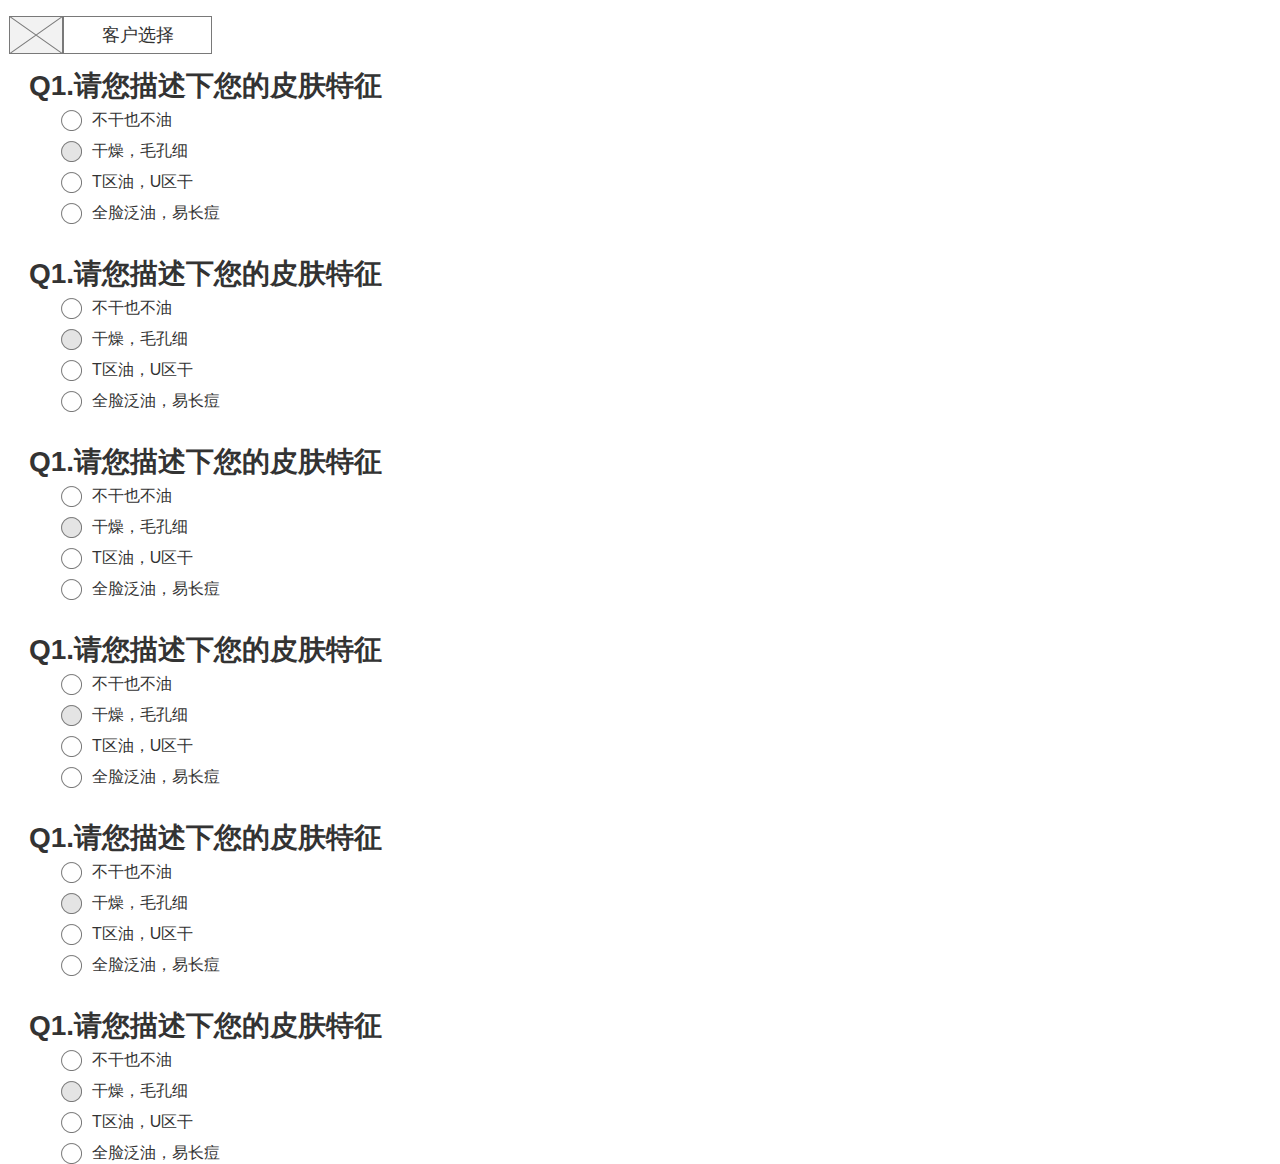
<file: 原型/后台管理页面原型/customas_info.html>
﻿<!DOCTYPE html>
<html>
  <head>
    <title>customas_INFO</title>
    <meta http-equiv="X-UA-Compatible" content="IE=edge"/>
    <meta http-equiv="content-type" content="text/html; charset=utf-8"/>
    <meta name="apple-mobile-web-app-capable" content="yes"/>
    <link href="resources/css/jquery-ui-themes.css" type="text/css" rel="stylesheet"/>
    <link href="resources/css/axure_rp_page.css" type="text/css" rel="stylesheet"/>
    <link href="data/styles.css" type="text/css" rel="stylesheet"/>
    <link href="files/customas_info/styles.css" type="text/css" rel="stylesheet"/>
    <script src="resources/scripts/jquery-1.7.1.min.js"></script>
    <script src="resources/scripts/jquery-ui-1.8.10.custom.min.js"></script>
    <script src="resources/scripts/prototypePre.js"></script>
    <script src="data/document.js"></script>
    <script src="resources/scripts/prototypePost.js"></script>
    <script src="files/customas_info/data.js"></script>
    <script type="text/javascript">
      $axure.utils.getTransparentGifPath = function() { return 'resources/images/transparent.gif'; };
      $axure.utils.getOtherPath = function() { return 'resources/Other.html'; };
      $axure.utils.getReloadPath = function() { return 'resources/reload.html'; };
    </script>
  </head>
  <body>
    <div id="base" class="">

      <!-- Unnamed (矩形) -->
      <div id="u148" class="ax_default box_1">
        <div id="u148_div" class=""></div>
        <div id="u148_text" class="text ">
          <p><span>客户选择</span></p>
        </div>
      </div>

      <!-- Unnamed (占位符) -->
      <div id="u149" class="ax_default placeholder">
        <img id="u149_img" class="img " src="images/customas_info/u149.png"/>
      </div>

      <!-- 客户选择 (组合) -->
      <div id="u150" class="ax_default" data-label="客户选择" data-left="29" data-top="67" data-width="354" data-height="157">

        <!-- Unnamed (矩形) -->
        <div id="u151" class="ax_default _一级标题">
          <div id="u151_div" class=""></div>
          <div id="u151_text" class="text ">
            <p><span>Q1.请您描述下您的皮肤特征</span></p>
          </div>
        </div>

        <!-- Unnamed (组合) -->
        <div id="u152" class="ax_default" data-left="61" data-top="110" data-width="112" data-height="21">

          <!-- Unnamed (椭圆形) -->
          <div id="u153" class="ax_default ellipse">
            <img id="u153_img" class="img " src="images/data_sum/u63.png"/>
          </div>

          <!-- Unnamed (矩形) -->
          <div id="u154" class="ax_default label">
            <div id="u154_div" class=""></div>
            <div id="u154_text" class="text ">
              <p><span>不干也不油</span></p>
            </div>
          </div>
        </div>

        <!-- Unnamed (组合) -->
        <div id="u155" class="ax_default" data-left="61" data-top="172" data-width="132" data-height="21">

          <!-- Unnamed (椭圆形) -->
          <div id="u156" class="ax_default ellipse">
            <img id="u156_img" class="img " src="images/data_sum/u63.png"/>
          </div>

          <!-- Unnamed (矩形) -->
          <div id="u157" class="ax_default label">
            <div id="u157_div" class=""></div>
            <div id="u157_text" class="text ">
              <p><span>T区油，U区干</span></p>
            </div>
          </div>
        </div>

        <!-- Unnamed (组合) -->
        <div id="u158" class="ax_default" data-left="61" data-top="203" data-width="160" data-height="21">

          <!-- Unnamed (椭圆形) -->
          <div id="u159" class="ax_default ellipse">
            <img id="u159_img" class="img " src="images/data_sum/u63.png"/>
          </div>

          <!-- Unnamed (矩形) -->
          <div id="u160" class="ax_default label">
            <div id="u160_div" class=""></div>
            <div id="u160_text" class="text ">
              <p><span>全脸泛油，易长痘</span></p>
            </div>
          </div>
        </div>

        <!-- Unnamed (组合) -->
        <div id="u161" class="ax_default" data-left="61" data-top="141" data-width="128" data-height="21">

          <!-- Unnamed (椭圆形) -->
          <div id="u162" class="ax_default ellipse">
            <img id="u162_img" class="img " src="images/customas_info/u162.png"/>
          </div>

          <!-- Unnamed (矩形) -->
          <div id="u163" class="ax_default label">
            <div id="u163_div" class=""></div>
            <div id="u163_text" class="text ">
              <p><span>干燥，毛孔细</span></p>
            </div>
          </div>
        </div>
      </div>

      <!-- 客户选择 (组合) -->
      <div id="u164" class="ax_default" data-label="客户选择" data-left="29" data-top="255" data-width="354" data-height="157">

        <!-- Unnamed (矩形) -->
        <div id="u165" class="ax_default _一级标题">
          <div id="u165_div" class=""></div>
          <div id="u165_text" class="text ">
            <p><span>Q1.请您描述下您的皮肤特征</span></p>
          </div>
        </div>

        <!-- Unnamed (组合) -->
        <div id="u166" class="ax_default" data-left="61" data-top="298" data-width="112" data-height="21">

          <!-- Unnamed (椭圆形) -->
          <div id="u167" class="ax_default ellipse">
            <img id="u167_img" class="img " src="images/data_sum/u63.png"/>
          </div>

          <!-- Unnamed (矩形) -->
          <div id="u168" class="ax_default label">
            <div id="u168_div" class=""></div>
            <div id="u168_text" class="text ">
              <p><span>不干也不油</span></p>
            </div>
          </div>
        </div>

        <!-- Unnamed (组合) -->
        <div id="u169" class="ax_default" data-left="61" data-top="360" data-width="132" data-height="21">

          <!-- Unnamed (椭圆形) -->
          <div id="u170" class="ax_default ellipse">
            <img id="u170_img" class="img " src="images/data_sum/u63.png"/>
          </div>

          <!-- Unnamed (矩形) -->
          <div id="u171" class="ax_default label">
            <div id="u171_div" class=""></div>
            <div id="u171_text" class="text ">
              <p><span>T区油，U区干</span></p>
            </div>
          </div>
        </div>

        <!-- Unnamed (组合) -->
        <div id="u172" class="ax_default" data-left="61" data-top="391" data-width="160" data-height="21">

          <!-- Unnamed (椭圆形) -->
          <div id="u173" class="ax_default ellipse">
            <img id="u173_img" class="img " src="images/data_sum/u63.png"/>
          </div>

          <!-- Unnamed (矩形) -->
          <div id="u174" class="ax_default label">
            <div id="u174_div" class=""></div>
            <div id="u174_text" class="text ">
              <p><span>全脸泛油，易长痘</span></p>
            </div>
          </div>
        </div>

        <!-- Unnamed (组合) -->
        <div id="u175" class="ax_default" data-left="61" data-top="329" data-width="128" data-height="21">

          <!-- Unnamed (椭圆形) -->
          <div id="u176" class="ax_default ellipse">
            <img id="u176_img" class="img " src="images/customas_info/u162.png"/>
          </div>

          <!-- Unnamed (矩形) -->
          <div id="u177" class="ax_default label">
            <div id="u177_div" class=""></div>
            <div id="u177_text" class="text ">
              <p><span>干燥，毛孔细</span></p>
            </div>
          </div>
        </div>
      </div>

      <!-- 客户选择 (组合) -->
      <div id="u178" class="ax_default" data-label="客户选择" data-left="29" data-top="631" data-width="354" data-height="157">

        <!-- Unnamed (矩形) -->
        <div id="u179" class="ax_default _一级标题">
          <div id="u179_div" class=""></div>
          <div id="u179_text" class="text ">
            <p><span>Q1.请您描述下您的皮肤特征</span></p>
          </div>
        </div>

        <!-- Unnamed (组合) -->
        <div id="u180" class="ax_default" data-left="61" data-top="674" data-width="112" data-height="21">

          <!-- Unnamed (椭圆形) -->
          <div id="u181" class="ax_default ellipse">
            <img id="u181_img" class="img " src="images/data_sum/u63.png"/>
          </div>

          <!-- Unnamed (矩形) -->
          <div id="u182" class="ax_default label">
            <div id="u182_div" class=""></div>
            <div id="u182_text" class="text ">
              <p><span>不干也不油</span></p>
            </div>
          </div>
        </div>

        <!-- Unnamed (组合) -->
        <div id="u183" class="ax_default" data-left="61" data-top="736" data-width="132" data-height="21">

          <!-- Unnamed (椭圆形) -->
          <div id="u184" class="ax_default ellipse">
            <img id="u184_img" class="img " src="images/data_sum/u63.png"/>
          </div>

          <!-- Unnamed (矩形) -->
          <div id="u185" class="ax_default label">
            <div id="u185_div" class=""></div>
            <div id="u185_text" class="text ">
              <p><span>T区油，U区干</span></p>
            </div>
          </div>
        </div>

        <!-- Unnamed (组合) -->
        <div id="u186" class="ax_default" data-left="61" data-top="767" data-width="160" data-height="21">

          <!-- Unnamed (椭圆形) -->
          <div id="u187" class="ax_default ellipse">
            <img id="u187_img" class="img " src="images/data_sum/u63.png"/>
          </div>

          <!-- Unnamed (矩形) -->
          <div id="u188" class="ax_default label">
            <div id="u188_div" class=""></div>
            <div id="u188_text" class="text ">
              <p><span>全脸泛油，易长痘</span></p>
            </div>
          </div>
        </div>

        <!-- Unnamed (组合) -->
        <div id="u189" class="ax_default" data-left="61" data-top="705" data-width="128" data-height="21">

          <!-- Unnamed (椭圆形) -->
          <div id="u190" class="ax_default ellipse">
            <img id="u190_img" class="img " src="images/customas_info/u162.png"/>
          </div>

          <!-- Unnamed (矩形) -->
          <div id="u191" class="ax_default label">
            <div id="u191_div" class=""></div>
            <div id="u191_text" class="text ">
              <p><span>干燥，毛孔细</span></p>
            </div>
          </div>
        </div>
      </div>

      <!-- 客户选择 (组合) -->
      <div id="u192" class="ax_default" data-label="客户选择" data-left="29" data-top="819" data-width="354" data-height="157">

        <!-- Unnamed (矩形) -->
        <div id="u193" class="ax_default _一级标题">
          <div id="u193_div" class=""></div>
          <div id="u193_text" class="text ">
            <p><span>Q1.请您描述下您的皮肤特征</span></p>
          </div>
        </div>

        <!-- Unnamed (组合) -->
        <div id="u194" class="ax_default" data-left="61" data-top="862" data-width="112" data-height="21">

          <!-- Unnamed (椭圆形) -->
          <div id="u195" class="ax_default ellipse">
            <img id="u195_img" class="img " src="images/data_sum/u63.png"/>
          </div>

          <!-- Unnamed (矩形) -->
          <div id="u196" class="ax_default label">
            <div id="u196_div" class=""></div>
            <div id="u196_text" class="text ">
              <p><span>不干也不油</span></p>
            </div>
          </div>
        </div>

        <!-- Unnamed (组合) -->
        <div id="u197" class="ax_default" data-left="61" data-top="924" data-width="132" data-height="21">

          <!-- Unnamed (椭圆形) -->
          <div id="u198" class="ax_default ellipse">
            <img id="u198_img" class="img " src="images/data_sum/u63.png"/>
          </div>

          <!-- Unnamed (矩形) -->
          <div id="u199" class="ax_default label">
            <div id="u199_div" class=""></div>
            <div id="u199_text" class="text ">
              <p><span>T区油，U区干</span></p>
            </div>
          </div>
        </div>

        <!-- Unnamed (组合) -->
        <div id="u200" class="ax_default" data-left="61" data-top="955" data-width="160" data-height="21">

          <!-- Unnamed (椭圆形) -->
          <div id="u201" class="ax_default ellipse">
            <img id="u201_img" class="img " src="images/data_sum/u63.png"/>
          </div>

          <!-- Unnamed (矩形) -->
          <div id="u202" class="ax_default label">
            <div id="u202_div" class=""></div>
            <div id="u202_text" class="text ">
              <p><span>全脸泛油，易长痘</span></p>
            </div>
          </div>
        </div>

        <!-- Unnamed (组合) -->
        <div id="u203" class="ax_default" data-left="61" data-top="893" data-width="128" data-height="21">

          <!-- Unnamed (椭圆形) -->
          <div id="u204" class="ax_default ellipse">
            <img id="u204_img" class="img " src="images/customas_info/u162.png"/>
          </div>

          <!-- Unnamed (矩形) -->
          <div id="u205" class="ax_default label">
            <div id="u205_div" class=""></div>
            <div id="u205_text" class="text ">
              <p><span>干燥，毛孔细</span></p>
            </div>
          </div>
        </div>
      </div>

      <!-- 客户选择 (组合) -->
      <div id="u206" class="ax_default" data-label="客户选择" data-left="29" data-top="443" data-width="354" data-height="157">

        <!-- Unnamed (矩形) -->
        <div id="u207" class="ax_default _一级标题">
          <div id="u207_div" class=""></div>
          <div id="u207_text" class="text ">
            <p><span>Q1.请您描述下您的皮肤特征</span></p>
          </div>
        </div>

        <!-- Unnamed (组合) -->
        <div id="u208" class="ax_default" data-left="61" data-top="486" data-width="112" data-height="21">

          <!-- Unnamed (椭圆形) -->
          <div id="u209" class="ax_default ellipse">
            <img id="u209_img" class="img " src="images/data_sum/u63.png"/>
          </div>

          <!-- Unnamed (矩形) -->
          <div id="u210" class="ax_default label">
            <div id="u210_div" class=""></div>
            <div id="u210_text" class="text ">
              <p><span>不干也不油</span></p>
            </div>
          </div>
        </div>

        <!-- Unnamed (组合) -->
        <div id="u211" class="ax_default" data-left="61" data-top="548" data-width="132" data-height="21">

          <!-- Unnamed (椭圆形) -->
          <div id="u212" class="ax_default ellipse">
            <img id="u212_img" class="img " src="images/data_sum/u63.png"/>
          </div>

          <!-- Unnamed (矩形) -->
          <div id="u213" class="ax_default label">
            <div id="u213_div" class=""></div>
            <div id="u213_text" class="text ">
              <p><span>T区油，U区干</span></p>
            </div>
          </div>
        </div>

        <!-- Unnamed (组合) -->
        <div id="u214" class="ax_default" data-left="61" data-top="579" data-width="160" data-height="21">

          <!-- Unnamed (椭圆形) -->
          <div id="u215" class="ax_default ellipse">
            <img id="u215_img" class="img " src="images/data_sum/u63.png"/>
          </div>

          <!-- Unnamed (矩形) -->
          <div id="u216" class="ax_default label">
            <div id="u216_div" class=""></div>
            <div id="u216_text" class="text ">
              <p><span>全脸泛油，易长痘</span></p>
            </div>
          </div>
        </div>

        <!-- Unnamed (组合) -->
        <div id="u217" class="ax_default" data-left="61" data-top="517" data-width="128" data-height="21">

          <!-- Unnamed (椭圆形) -->
          <div id="u218" class="ax_default ellipse">
            <img id="u218_img" class="img " src="images/customas_info/u162.png"/>
          </div>

          <!-- Unnamed (矩形) -->
          <div id="u219" class="ax_default label">
            <div id="u219_div" class=""></div>
            <div id="u219_text" class="text ">
              <p><span>干燥，毛孔细</span></p>
            </div>
          </div>
        </div>
      </div>

      <!-- 客户选择 (组合) -->
      <div id="u220" class="ax_default" data-label="客户选择" data-left="29" data-top="1007" data-width="354" data-height="157">

        <!-- Unnamed (矩形) -->
        <div id="u221" class="ax_default _一级标题">
          <div id="u221_div" class=""></div>
          <div id="u221_text" class="text ">
            <p><span>Q1.请您描述下您的皮肤特征</span></p>
          </div>
        </div>

        <!-- Unnamed (组合) -->
        <div id="u222" class="ax_default" data-left="61" data-top="1050" data-width="112" data-height="21">

          <!-- Unnamed (椭圆形) -->
          <div id="u223" class="ax_default ellipse">
            <img id="u223_img" class="img " src="images/data_sum/u63.png"/>
          </div>

          <!-- Unnamed (矩形) -->
          <div id="u224" class="ax_default label">
            <div id="u224_div" class=""></div>
            <div id="u224_text" class="text ">
              <p><span>不干也不油</span></p>
            </div>
          </div>
        </div>

        <!-- Unnamed (组合) -->
        <div id="u225" class="ax_default" data-left="61" data-top="1112" data-width="132" data-height="21">

          <!-- Unnamed (椭圆形) -->
          <div id="u226" class="ax_default ellipse">
            <img id="u226_img" class="img " src="images/data_sum/u63.png"/>
          </div>

          <!-- Unnamed (矩形) -->
          <div id="u227" class="ax_default label">
            <div id="u227_div" class=""></div>
            <div id="u227_text" class="text ">
              <p><span>T区油，U区干</span></p>
            </div>
          </div>
        </div>

        <!-- Unnamed (组合) -->
        <div id="u228" class="ax_default" data-left="61" data-top="1143" data-width="160" data-height="21">

          <!-- Unnamed (椭圆形) -->
          <div id="u229" class="ax_default ellipse">
            <img id="u229_img" class="img " src="images/data_sum/u63.png"/>
          </div>

          <!-- Unnamed (矩形) -->
          <div id="u230" class="ax_default label">
            <div id="u230_div" class=""></div>
            <div id="u230_text" class="text ">
              <p><span>全脸泛油，易长痘</span></p>
            </div>
          </div>
        </div>

        <!-- Unnamed (组合) -->
        <div id="u231" class="ax_default" data-left="61" data-top="1081" data-width="128" data-height="21">

          <!-- Unnamed (椭圆形) -->
          <div id="u232" class="ax_default ellipse">
            <img id="u232_img" class="img " src="images/customas_info/u162.png"/>
          </div>

          <!-- Unnamed (矩形) -->
          <div id="u233" class="ax_default label">
            <div id="u233_div" class=""></div>
            <div id="u233_text" class="text ">
              <p><span>干燥，毛孔细</span></p>
            </div>
          </div>
        </div>
      </div>
    </div>
  </body>
</html>
</file>
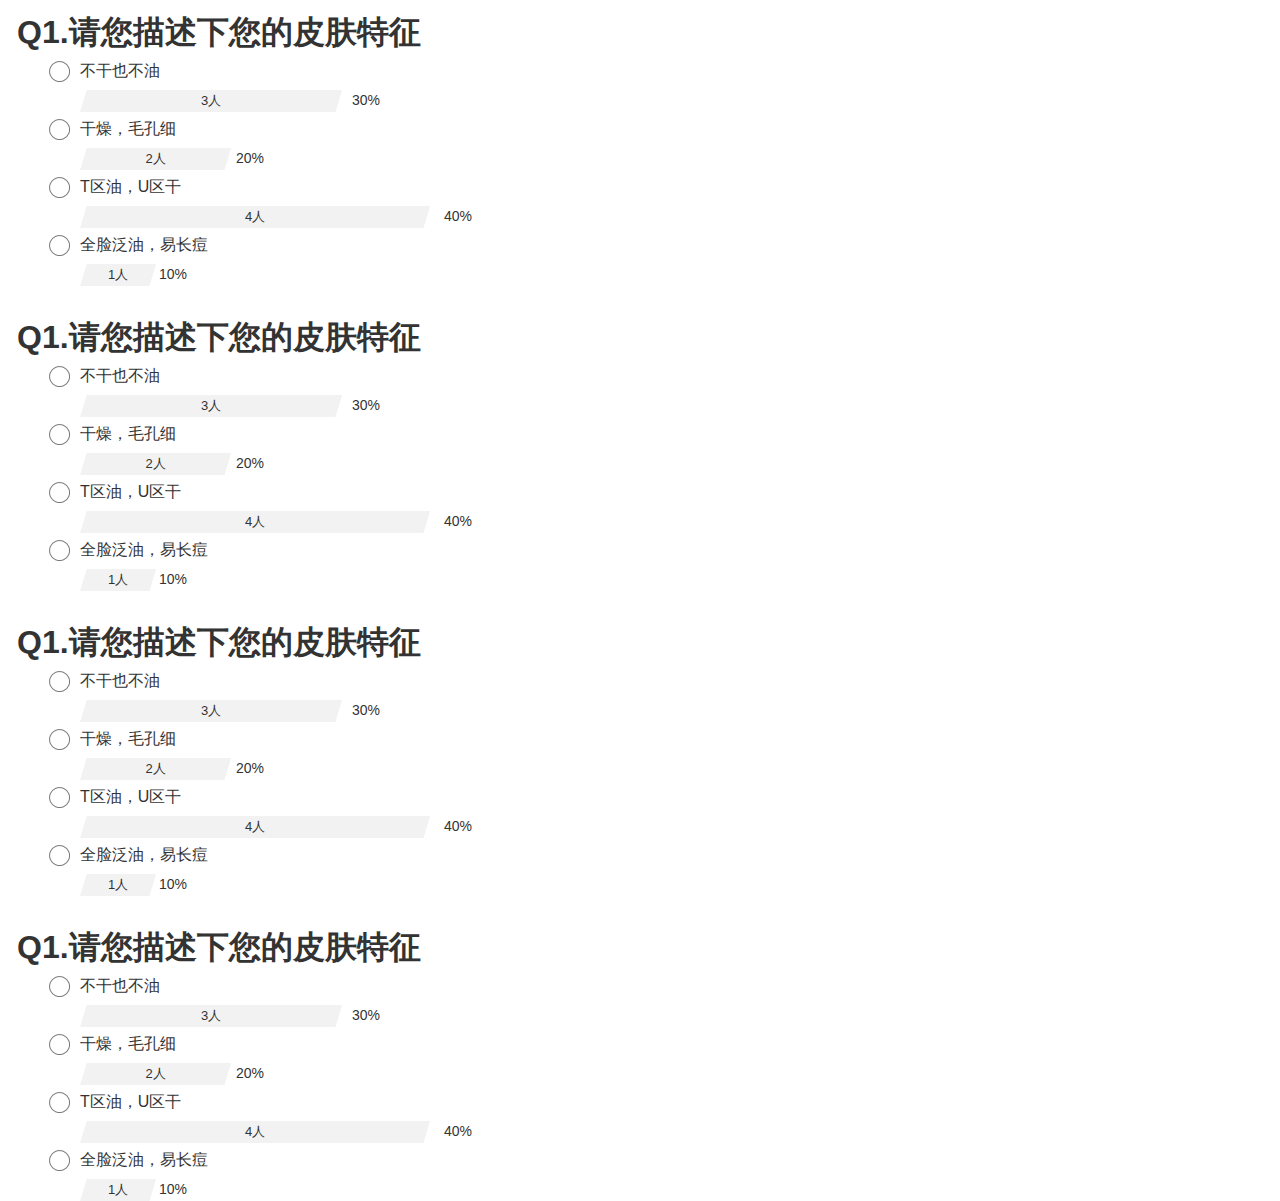
<file: 原型/后台管理页面原型/data_sum.html>
﻿<!DOCTYPE html>
<html>
  <head>
    <title>data_sum</title>
    <meta http-equiv="X-UA-Compatible" content="IE=edge"/>
    <meta http-equiv="content-type" content="text/html; charset=utf-8"/>
    <meta name="apple-mobile-web-app-capable" content="yes"/>
    <link href="resources/css/jquery-ui-themes.css" type="text/css" rel="stylesheet"/>
    <link href="resources/css/axure_rp_page.css" type="text/css" rel="stylesheet"/>
    <link href="data/styles.css" type="text/css" rel="stylesheet"/>
    <link href="files/data_sum/styles.css" type="text/css" rel="stylesheet"/>
    <script src="resources/scripts/jquery-1.7.1.min.js"></script>
    <script src="resources/scripts/jquery-ui-1.8.10.custom.min.js"></script>
    <script src="resources/scripts/prototypePre.js"></script>
    <script src="data/document.js"></script>
    <script src="resources/scripts/prototypePost.js"></script>
    <script src="files/data_sum/data.js"></script>
    <script type="text/javascript">
      $axure.utils.getTransparentGifPath = function() { return 'resources/images/transparent.gif'; };
      $axure.utils.getOtherPath = function() { return 'resources/Other.html'; };
      $axure.utils.getReloadPath = function() { return 'resources/reload.html'; };
    </script>
  </head>
  <body>
    <div id="base" class="">

      <!-- 问题 (组合) -->
      <div id="u60" class="ax_default" data-label="问题" data-left="17" data-top="11" data-width="457" data-height="275">

        <!-- Unnamed (矩形) -->
        <div id="u61" class="ax_default _一级标题">
          <div id="u61_div" class=""></div>
          <div id="u61_text" class="text ">
            <p><span>Q1.请您描述下您的皮肤特征</span></p>
          </div>
        </div>

        <!-- Unnamed (组合) -->
        <div id="u62" class="ax_default" data-left="49" data-top="61" data-width="333" data-height="51">

          <!-- Unnamed (椭圆形) -->
          <div id="u63" class="ax_default ellipse">
            <img id="u63_img" class="img " src="images/data_sum/u63.png"/>
          </div>

          <!-- Unnamed (矩形) -->
          <div id="u64" class="ax_default label">
            <div id="u64_div" class=""></div>
            <div id="u64_text" class="text ">
              <p><span>不干也不油</span></p>
            </div>
          </div>

          <!-- Unnamed (平行四边形) -->
          <div id="u65" class="ax_default box_2">
            <img id="u65_img" class="img " src="images/data_sum/u65.png"/>
            <div id="u65_text" class="text ">
              <p><span>3人</span></p>
            </div>
          </div>

          <!-- Unnamed (矩形) -->
          <div id="u66" class="ax_default label">
            <div id="u66_div" class=""></div>
            <div id="u66_text" class="text ">
              <p><span>30%</span></p>
            </div>
          </div>
        </div>

        <!-- Unnamed (组合) -->
        <div id="u67" class="ax_default" data-left="49" data-top="177" data-width="425" data-height="51">

          <!-- Unnamed (椭圆形) -->
          <div id="u68" class="ax_default ellipse">
            <img id="u68_img" class="img " src="images/data_sum/u63.png"/>
          </div>

          <!-- Unnamed (矩形) -->
          <div id="u69" class="ax_default label">
            <div id="u69_div" class=""></div>
            <div id="u69_text" class="text ">
              <p><span>T区油，U区干</span></p>
            </div>
          </div>

          <!-- Unnamed (平行四边形) -->
          <div id="u70" class="ax_default box_2">
            <img id="u70_img" class="img " src="images/data_sum/u70.png"/>
            <div id="u70_text" class="text ">
              <p><span>4人</span></p>
            </div>
          </div>

          <!-- Unnamed (矩形) -->
          <div id="u71" class="ax_default label">
            <div id="u71_div" class=""></div>
            <div id="u71_text" class="text ">
              <p><span>40%</span></p>
            </div>
          </div>
        </div>

        <!-- Unnamed (组合) -->
        <div id="u72" class="ax_default" data-left="49" data-top="235" data-width="160" data-height="51">

          <!-- Unnamed (椭圆形) -->
          <div id="u73" class="ax_default ellipse">
            <img id="u73_img" class="img " src="images/data_sum/u63.png"/>
          </div>

          <!-- Unnamed (矩形) -->
          <div id="u74" class="ax_default label">
            <div id="u74_div" class=""></div>
            <div id="u74_text" class="text ">
              <p><span>全脸泛油，易长痘</span></p>
            </div>
          </div>

          <!-- Unnamed (平行四边形) -->
          <div id="u75" class="ax_default box_2">
            <img id="u75_img" class="img " src="images/data_sum/u75.png"/>
            <div id="u75_text" class="text ">
              <p><span>1人</span></p>
            </div>
          </div>

          <!-- Unnamed (矩形) -->
          <div id="u76" class="ax_default label">
            <div id="u76_div" class=""></div>
            <div id="u76_text" class="text ">
              <p><span>10%</span></p>
            </div>
          </div>
        </div>

        <!-- Unnamed (组合) -->
        <div id="u77" class="ax_default" data-left="49" data-top="119" data-width="217" data-height="51">

          <!-- Unnamed (椭圆形) -->
          <div id="u78" class="ax_default ellipse">
            <img id="u78_img" class="img " src="images/data_sum/u63.png"/>
          </div>

          <!-- Unnamed (矩形) -->
          <div id="u79" class="ax_default label">
            <div id="u79_div" class=""></div>
            <div id="u79_text" class="text ">
              <p><span>干燥，毛孔细</span></p>
            </div>
          </div>

          <!-- Unnamed (平行四边形) -->
          <div id="u80" class="ax_default box_2">
            <img id="u80_img" class="img " src="images/data_sum/u80.png"/>
            <div id="u80_text" class="text ">
              <p><span>2人</span></p>
            </div>
          </div>

          <!-- Unnamed (矩形) -->
          <div id="u81" class="ax_default label">
            <div id="u81_div" class=""></div>
            <div id="u81_text" class="text ">
              <p><span>20%</span></p>
            </div>
          </div>
        </div>
      </div>

      <!-- 问题 (组合) -->
      <div id="u82" class="ax_default" data-label="问题" data-left="17" data-top="621" data-width="457" data-height="275">

        <!-- Unnamed (矩形) -->
        <div id="u83" class="ax_default _一级标题">
          <div id="u83_div" class=""></div>
          <div id="u83_text" class="text ">
            <p><span>Q1.请您描述下您的皮肤特征</span></p>
          </div>
        </div>

        <!-- Unnamed (组合) -->
        <div id="u84" class="ax_default" data-left="49" data-top="671" data-width="333" data-height="51">

          <!-- Unnamed (椭圆形) -->
          <div id="u85" class="ax_default ellipse">
            <img id="u85_img" class="img " src="images/data_sum/u63.png"/>
          </div>

          <!-- Unnamed (矩形) -->
          <div id="u86" class="ax_default label">
            <div id="u86_div" class=""></div>
            <div id="u86_text" class="text ">
              <p><span>不干也不油</span></p>
            </div>
          </div>

          <!-- Unnamed (平行四边形) -->
          <div id="u87" class="ax_default box_2">
            <img id="u87_img" class="img " src="images/data_sum/u65.png"/>
            <div id="u87_text" class="text ">
              <p><span>3人</span></p>
            </div>
          </div>

          <!-- Unnamed (矩形) -->
          <div id="u88" class="ax_default label">
            <div id="u88_div" class=""></div>
            <div id="u88_text" class="text ">
              <p><span>30%</span></p>
            </div>
          </div>
        </div>

        <!-- Unnamed (组合) -->
        <div id="u89" class="ax_default" data-left="49" data-top="787" data-width="425" data-height="51">

          <!-- Unnamed (椭圆形) -->
          <div id="u90" class="ax_default ellipse">
            <img id="u90_img" class="img " src="images/data_sum/u63.png"/>
          </div>

          <!-- Unnamed (矩形) -->
          <div id="u91" class="ax_default label">
            <div id="u91_div" class=""></div>
            <div id="u91_text" class="text ">
              <p><span>T区油，U区干</span></p>
            </div>
          </div>

          <!-- Unnamed (平行四边形) -->
          <div id="u92" class="ax_default box_2">
            <img id="u92_img" class="img " src="images/data_sum/u70.png"/>
            <div id="u92_text" class="text ">
              <p><span>4人</span></p>
            </div>
          </div>

          <!-- Unnamed (矩形) -->
          <div id="u93" class="ax_default label">
            <div id="u93_div" class=""></div>
            <div id="u93_text" class="text ">
              <p><span>40%</span></p>
            </div>
          </div>
        </div>

        <!-- Unnamed (组合) -->
        <div id="u94" class="ax_default" data-left="49" data-top="845" data-width="160" data-height="51">

          <!-- Unnamed (椭圆形) -->
          <div id="u95" class="ax_default ellipse">
            <img id="u95_img" class="img " src="images/data_sum/u63.png"/>
          </div>

          <!-- Unnamed (矩形) -->
          <div id="u96" class="ax_default label">
            <div id="u96_div" class=""></div>
            <div id="u96_text" class="text ">
              <p><span>全脸泛油，易长痘</span></p>
            </div>
          </div>

          <!-- Unnamed (平行四边形) -->
          <div id="u97" class="ax_default box_2">
            <img id="u97_img" class="img " src="images/data_sum/u75.png"/>
            <div id="u97_text" class="text ">
              <p><span>1人</span></p>
            </div>
          </div>

          <!-- Unnamed (矩形) -->
          <div id="u98" class="ax_default label">
            <div id="u98_div" class=""></div>
            <div id="u98_text" class="text ">
              <p><span>10%</span></p>
            </div>
          </div>
        </div>

        <!-- Unnamed (组合) -->
        <div id="u99" class="ax_default" data-left="49" data-top="729" data-width="217" data-height="51">

          <!-- Unnamed (椭圆形) -->
          <div id="u100" class="ax_default ellipse">
            <img id="u100_img" class="img " src="images/data_sum/u63.png"/>
          </div>

          <!-- Unnamed (矩形) -->
          <div id="u101" class="ax_default label">
            <div id="u101_div" class=""></div>
            <div id="u101_text" class="text ">
              <p><span>干燥，毛孔细</span></p>
            </div>
          </div>

          <!-- Unnamed (平行四边形) -->
          <div id="u102" class="ax_default box_2">
            <img id="u102_img" class="img " src="images/data_sum/u80.png"/>
            <div id="u102_text" class="text ">
              <p><span>2人</span></p>
            </div>
          </div>

          <!-- Unnamed (矩形) -->
          <div id="u103" class="ax_default label">
            <div id="u103_div" class=""></div>
            <div id="u103_text" class="text ">
              <p><span>20%</span></p>
            </div>
          </div>
        </div>
      </div>

      <!-- 问题 (组合) -->
      <div id="u104" class="ax_default" data-label="问题" data-left="17" data-top="316" data-width="457" data-height="275">

        <!-- Unnamed (矩形) -->
        <div id="u105" class="ax_default _一级标题">
          <div id="u105_div" class=""></div>
          <div id="u105_text" class="text ">
            <p><span>Q1.请您描述下您的皮肤特征</span></p>
          </div>
        </div>

        <!-- Unnamed (组合) -->
        <div id="u106" class="ax_default" data-left="49" data-top="366" data-width="333" data-height="51">

          <!-- Unnamed (椭圆形) -->
          <div id="u107" class="ax_default ellipse">
            <img id="u107_img" class="img " src="images/data_sum/u63.png"/>
          </div>

          <!-- Unnamed (矩形) -->
          <div id="u108" class="ax_default label">
            <div id="u108_div" class=""></div>
            <div id="u108_text" class="text ">
              <p><span>不干也不油</span></p>
            </div>
          </div>

          <!-- Unnamed (平行四边形) -->
          <div id="u109" class="ax_default box_2">
            <img id="u109_img" class="img " src="images/data_sum/u65.png"/>
            <div id="u109_text" class="text ">
              <p><span>3人</span></p>
            </div>
          </div>

          <!-- Unnamed (矩形) -->
          <div id="u110" class="ax_default label">
            <div id="u110_div" class=""></div>
            <div id="u110_text" class="text ">
              <p><span>30%</span></p>
            </div>
          </div>
        </div>

        <!-- Unnamed (组合) -->
        <div id="u111" class="ax_default" data-left="49" data-top="482" data-width="425" data-height="51">

          <!-- Unnamed (椭圆形) -->
          <div id="u112" class="ax_default ellipse">
            <img id="u112_img" class="img " src="images/data_sum/u63.png"/>
          </div>

          <!-- Unnamed (矩形) -->
          <div id="u113" class="ax_default label">
            <div id="u113_div" class=""></div>
            <div id="u113_text" class="text ">
              <p><span>T区油，U区干</span></p>
            </div>
          </div>

          <!-- Unnamed (平行四边形) -->
          <div id="u114" class="ax_default box_2">
            <img id="u114_img" class="img " src="images/data_sum/u70.png"/>
            <div id="u114_text" class="text ">
              <p><span>4人</span></p>
            </div>
          </div>

          <!-- Unnamed (矩形) -->
          <div id="u115" class="ax_default label">
            <div id="u115_div" class=""></div>
            <div id="u115_text" class="text ">
              <p><span>40%</span></p>
            </div>
          </div>
        </div>

        <!-- Unnamed (组合) -->
        <div id="u116" class="ax_default" data-left="49" data-top="540" data-width="160" data-height="51">

          <!-- Unnamed (椭圆形) -->
          <div id="u117" class="ax_default ellipse">
            <img id="u117_img" class="img " src="images/data_sum/u63.png"/>
          </div>

          <!-- Unnamed (矩形) -->
          <div id="u118" class="ax_default label">
            <div id="u118_div" class=""></div>
            <div id="u118_text" class="text ">
              <p><span>全脸泛油，易长痘</span></p>
            </div>
          </div>

          <!-- Unnamed (平行四边形) -->
          <div id="u119" class="ax_default box_2">
            <img id="u119_img" class="img " src="images/data_sum/u75.png"/>
            <div id="u119_text" class="text ">
              <p><span>1人</span></p>
            </div>
          </div>

          <!-- Unnamed (矩形) -->
          <div id="u120" class="ax_default label">
            <div id="u120_div" class=""></div>
            <div id="u120_text" class="text ">
              <p><span>10%</span></p>
            </div>
          </div>
        </div>

        <!-- Unnamed (组合) -->
        <div id="u121" class="ax_default" data-left="49" data-top="424" data-width="217" data-height="51">

          <!-- Unnamed (椭圆形) -->
          <div id="u122" class="ax_default ellipse">
            <img id="u122_img" class="img " src="images/data_sum/u63.png"/>
          </div>

          <!-- Unnamed (矩形) -->
          <div id="u123" class="ax_default label">
            <div id="u123_div" class=""></div>
            <div id="u123_text" class="text ">
              <p><span>干燥，毛孔细</span></p>
            </div>
          </div>

          <!-- Unnamed (平行四边形) -->
          <div id="u124" class="ax_default box_2">
            <img id="u124_img" class="img " src="images/data_sum/u80.png"/>
            <div id="u124_text" class="text ">
              <p><span>2人</span></p>
            </div>
          </div>

          <!-- Unnamed (矩形) -->
          <div id="u125" class="ax_default label">
            <div id="u125_div" class=""></div>
            <div id="u125_text" class="text ">
              <p><span>20%</span></p>
            </div>
          </div>
        </div>
      </div>

      <!-- 问题 (组合) -->
      <div id="u126" class="ax_default" data-label="问题" data-left="17" data-top="926" data-width="457" data-height="275">

        <!-- Unnamed (矩形) -->
        <div id="u127" class="ax_default _一级标题">
          <div id="u127_div" class=""></div>
          <div id="u127_text" class="text ">
            <p><span>Q1.请您描述下您的皮肤特征</span></p>
          </div>
        </div>

        <!-- Unnamed (组合) -->
        <div id="u128" class="ax_default" data-left="49" data-top="976" data-width="333" data-height="51">

          <!-- Unnamed (椭圆形) -->
          <div id="u129" class="ax_default ellipse">
            <img id="u129_img" class="img " src="images/data_sum/u63.png"/>
          </div>

          <!-- Unnamed (矩形) -->
          <div id="u130" class="ax_default label">
            <div id="u130_div" class=""></div>
            <div id="u130_text" class="text ">
              <p><span>不干也不油</span></p>
            </div>
          </div>

          <!-- Unnamed (平行四边形) -->
          <div id="u131" class="ax_default box_2">
            <img id="u131_img" class="img " src="images/data_sum/u65.png"/>
            <div id="u131_text" class="text ">
              <p><span>3人</span></p>
            </div>
          </div>

          <!-- Unnamed (矩形) -->
          <div id="u132" class="ax_default label">
            <div id="u132_div" class=""></div>
            <div id="u132_text" class="text ">
              <p><span>30%</span></p>
            </div>
          </div>
        </div>

        <!-- Unnamed (组合) -->
        <div id="u133" class="ax_default" data-left="49" data-top="1092" data-width="425" data-height="51">

          <!-- Unnamed (椭圆形) -->
          <div id="u134" class="ax_default ellipse">
            <img id="u134_img" class="img " src="images/data_sum/u63.png"/>
          </div>

          <!-- Unnamed (矩形) -->
          <div id="u135" class="ax_default label">
            <div id="u135_div" class=""></div>
            <div id="u135_text" class="text ">
              <p><span>T区油，U区干</span></p>
            </div>
          </div>

          <!-- Unnamed (平行四边形) -->
          <div id="u136" class="ax_default box_2">
            <img id="u136_img" class="img " src="images/data_sum/u70.png"/>
            <div id="u136_text" class="text ">
              <p><span>4人</span></p>
            </div>
          </div>

          <!-- Unnamed (矩形) -->
          <div id="u137" class="ax_default label">
            <div id="u137_div" class=""></div>
            <div id="u137_text" class="text ">
              <p><span>40%</span></p>
            </div>
          </div>
        </div>

        <!-- Unnamed (组合) -->
        <div id="u138" class="ax_default" data-left="49" data-top="1150" data-width="160" data-height="51">

          <!-- Unnamed (椭圆形) -->
          <div id="u139" class="ax_default ellipse">
            <img id="u139_img" class="img " src="images/data_sum/u63.png"/>
          </div>

          <!-- Unnamed (矩形) -->
          <div id="u140" class="ax_default label">
            <div id="u140_div" class=""></div>
            <div id="u140_text" class="text ">
              <p><span>全脸泛油，易长痘</span></p>
            </div>
          </div>

          <!-- Unnamed (平行四边形) -->
          <div id="u141" class="ax_default box_2">
            <img id="u141_img" class="img " src="images/data_sum/u75.png"/>
            <div id="u141_text" class="text ">
              <p><span>1人</span></p>
            </div>
          </div>

          <!-- Unnamed (矩形) -->
          <div id="u142" class="ax_default label">
            <div id="u142_div" class=""></div>
            <div id="u142_text" class="text ">
              <p><span>10%</span></p>
            </div>
          </div>
        </div>

        <!-- Unnamed (组合) -->
        <div id="u143" class="ax_default" data-left="49" data-top="1034" data-width="217" data-height="51">

          <!-- Unnamed (椭圆形) -->
          <div id="u144" class="ax_default ellipse">
            <img id="u144_img" class="img " src="images/data_sum/u63.png"/>
          </div>

          <!-- Unnamed (矩形) -->
          <div id="u145" class="ax_default label">
            <div id="u145_div" class=""></div>
            <div id="u145_text" class="text ">
              <p><span>干燥，毛孔细</span></p>
            </div>
          </div>

          <!-- Unnamed (平行四边形) -->
          <div id="u146" class="ax_default box_2">
            <img id="u146_img" class="img " src="images/data_sum/u80.png"/>
            <div id="u146_text" class="text ">
              <p><span>2人</span></p>
            </div>
          </div>

          <!-- Unnamed (矩形) -->
          <div id="u147" class="ax_default label">
            <div id="u147_div" class=""></div>
            <div id="u147_text" class="text ">
              <p><span>20%</span></p>
            </div>
          </div>
        </div>
      </div>
    </div>
  </body>
</html>
</file>
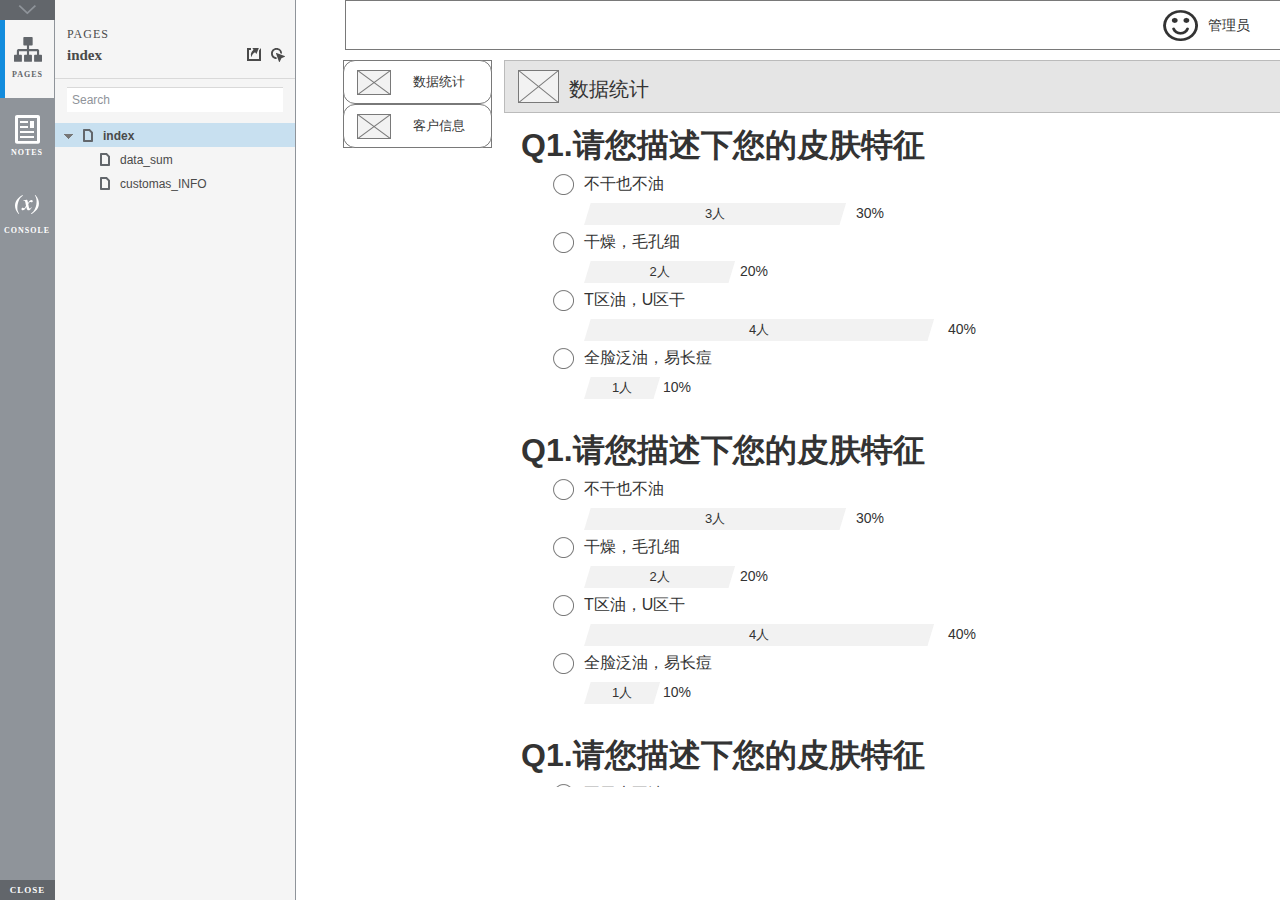
<file: 原型/后台管理页面原型/start.html>
<!DOCTYPE html>
<html xmlns="http://www.w3.org/1999/xhtml" xml:lang="en" lang="en">
<head>
    <title>Untitled Document</title>
    <meta http-equiv="X-UA-Compatible" content="IE=edge"/>
    <meta http-equiv="content-type" content="text/html; charset=utf-8" />
    <meta name="viewport" content="width=device-width, initial-scale=1.0" />
    <meta name="apple-mobile-web-app-capable" content="yes" />
    <link type="text/css" href="resources/css/reset.css" rel="Stylesheet" />
    <link type="text/css" href="resources/css/default.css" rel="Stylesheet" />
    <!--<link href='https://fonts.googleapis.com/css?family=Nunito:300' rel='stylesheet' type='text/css'>-->

    <script type="text/javascript">
        if (location.href.toString().indexOf('file://localhost/') == 0) {
            location.href = location.href.toString().replace('file://localhost/', 'file:///');
        }
    </script>

    <!-- 8.0.0.3355 -->
<script src="resources/scripts/jquery-1.7.1.min.js"></script>
<script src="resources/scripts/startPre.js"></script>
<script src="data/document.js"></script>

    <style type="text/css">

#outerContainer {
	width:1000px;
	height:1500px;
}

.vsplitbar {
    width: 3px;
    /*background: #B9B9B9;*/
    border-right: 1px solid #8f949a;
}

.vsplitbar:hover, .vsplitbar.active {
    background: #8f949a;
}

#rightPanel {
    background-color: White;
}

/*#leftPanel {
    min-width: 120px;
}*/

.splitterMask {
   position:absolute;
   top: 0;
   left: 0;
   width: 100%;
   height: 100%;
   overflow: hidden;
   background-image: url(resources/images/transparent.gif);
   z-index: 20000;
}

    </style>
    <script type="text/javascript" language="JavaScript"><!--
        var SITEMAP_COLLAPSE_VAR_NAME = 'c';
        var PLUGIN_VAR_NAME = 'g';
        var FOOTNOTES_VAR_NAME = 'fn';
        var ADAPTIVE_VIEW_VAR_NAME = 'view';
        var lastLeftPanelWidth = 295;
        var toolBarOnly = true;

        // isolate scope
        (function() {
            setUpController();
            
            var configuration = $axure.document.configuration;
            var _settings = {};
            _settings.projectId = configuration.prototypeId;
            _settings.isAxshare = configuration.isAxshare;
            _settings.loadFeedbackPlugin = configuration.loadFeedbackPlugin;
            var cHash = getHashStringVar(SITEMAP_COLLAPSE_VAR_NAME);
            _settings.startCollapsed = cHash == "1";
            if(cHash == "2") closePlayer();
            var gHash = getHashStringVar(PLUGIN_VAR_NAME);
            if(gHash == "") gHash = 1;
            _settings.startPluginGid = gHash;

            $axure.player.settings = _settings;

            $(window).bind('load', function() {
                if(CHROME_5_LOCAL && !$('body').attr('pluginDetected')) {
                    window.location = 'resources/chrome/chrome.html';
                }
            });

            $(document).ready(function() {
                $axure.page.bind('load.start', mainFrame_onload);
                $axure.messageCenter.addMessageListener(messageCenter_message);

                $(document).on('pluginShown', function (event, data) {
                    setVarInCurrentUrlHash('g', data ? data : '');
                });

                $(document).on('pluginCreated', function(event, data) {
                    if($axure.player.settings.startPluginGid == data) {
                        $axure.player.showPlugin(data);
                    }
                });

                if($axure.player.settings.loadFeedbackPlugin) {
                    if($axure.player.settings.isAxshare) {
                        $axure.utils.loadJS('/Scripts/plugins/feedback/feedback8.js');
                    } else {
                        $axure.utils.loadJS('http://share.axure.com/Scripts/plugins/feedback/feedback8.js');
                    }
                }

                if(navigator.userAgent.indexOf("MSIE") >= 0) $('#outerContainer').width('100%');
                initialize();
                if($axure.player.settings.startCollapsed) $('#outerContainer').splitter({ sizeLeft: 0 });
                else $('#outerContainer').splitter({ sizeLeft: lastLeftPanelWidth });
                $('#leftPanel').width(lastLeftPanelWidth);
                
                $(window).resize(function() { resizeContent(); });

                $('#maximizePanelContainer').hide();

                initializeLogo();

                $(window).resize();
                resizeContent();
                
                $axure.player.collapseToBar();

                if($axure.player.settings.startCollapsed) {
                    collapse();
                    $('#leftPanel').width(0);
                }

                if(MOBILE_DEVICE) {
                    $('#interfaceControlFrameMinimizeContainer').height('45px');
                    $('#interfaceControlFrameMinimizeContainer a').height('45px');
                    $('#interfaceControlFrameHeaderContainer').css('margin-top','45px');
                    $('#interfaceControlFrameCloseContainer a').css('padding','10px 0px');
                    $('#maximizePanelContainer').height('45px');//.css('top','inherit').css('bottom','0px');

                    $('body').removeClass('hashover');

                    if(IOS) {
                        $('#rightPanel').css('overflow', 'auto').css('-webkit-overflow-scrolling', 'touch').css('-ms-overflow-x', 'hidden');

                        window.addEventListener("orientationchange", function() {
                            var viewport = document.querySelector("meta[name=viewport]");
                            //so iOS doesn't zoom when switching back to portrait
                            viewport.setAttribute('content', 'width=device-width, initial-scale=1.0, maximum-scale=1.0');
                            viewport.setAttribute('content', 'width=device-width, initial-scale=1.0');
                            resizeContent();
                        }, false);

                        $axure.page.bind('load.start', function() {
                            resizeContent();
                        });
                    }
                }

            });

            function initialize() {
                var legacyQString = getQueryString("Page");
                if (legacyQString.length > 0) {
                    location.href = location.href.substring(0, location.href.indexOf("?")) + "#p=" + legacyQString;
                    return;
                }

                var mainFrame = document.getElementById("mainFrame");
                mainFrame.contentWindow.location.href = getInitialUrl();
            }

            function initializeLogo() {
                if($axure.document.configuration.logoImagePath) {
                    var image = new Image();
                    image.onload = function() {
                        $('#logoImage').css('max-width', this.width + 'px');
                        $axure.player.resizeContent();
                    };
                    image.src = $axure.document.configuration.logoImagePath;
                
                    $('#interfaceControlFrameLogoImageContainer').html('<img id="logoImage" src="" />');
                    $('#logoImage').attr('src', $axure.document.configuration.logoImagePath).load(function() { resizeContent(); });
                } else $('#interfaceControlFrameLogoImageContainer').hide();

                if ($axure.document.configuration.logoImageCaption) {
                    $('#interfaceControlFrameLogoCaptionContainer').html($axure.document.configuration.logoImageCaption);
                } else $('#interfaceControlFrameLogoCaptionContainer').hide();

                if(!$('#interfaceControlFrameLogoImageContainer').is(':visible') && !$('#interfaceControlFrameLogoCaptionContainer').is(':visible')) {
                    $('#interfaceControlFrameLogoContainer').hide();
                }
            }

            var resizeContent = $axure.player.resizeContent = function() {
                var newHeight = $(window).height();
                var newWidth = $(window).width();

                var controlContainerHeight = newHeight;// - 30;
                if($('#interfaceControlFrameLogoContainer').is(':visible')) controlContainerHeight -= $('#interfaceControlFrameLogoContainer').outerHeight();// + 16;

                $('#outerContainer').height(newHeight).width(newWidth);
                $('.vsplitbar').height(newHeight);
                $('#leftPanel').height(newHeight);
                $('#interfaceControlFrame').height(newHeight);
                $('#interfaceControlFrameContainer').height(newHeight);
                $('#interfaceControlFrameHostContainer').height(controlContainerHeight);

                $('#rightPanel').height(newHeight);
                $('#mainFrame').height(newHeight);

                if($('#leftPanel').is(':visible')) $('#rightPanel').width($(window).width() - $('#leftPanel').width() - 1);// $('.vsplitbar').width());
                else $('#rightPanel').width($(window).width());

                $(document).trigger('ContainerHeightChange',[controlContainerHeight]);

                if(MOBILE_DEVICE) {
                    if(!(getHashStringVar(ADAPTIVE_VIEW_VAR_NAME).length > 0)) $axure.messageCenter.postMessage('setAdaptiveViewForSize', {'width':newWidth, 'height':$('#rightPanel').height()});
                }
            }

            var collapseToBar = $axure.player.collapseToBar = function() {
                lastLeftPanelWidth = $('#leftPanel').width();
                $('#leftPanel').width('55px');
                $('.vsplitbar').hide();
                $('#rightPanel').width($(window).width() - $('#leftPanel').width());
                $(window).resize();
                $('#outerContainer').trigger('resize');
                toolBarOnly = true;
            }

            var expandFromBar = $axure.player.expandFromBar = function() {
                if($('.vsplitbar').is(':visible')) return;

                $('#leftPanel').width(lastLeftPanelWidth);
                $('.vsplitbar').show();
                $('#rightPanel').width($(window).width() - $('#leftPanel').width() - 1);// $('.vsplitbar').width());
                $(window).resize();
                $('#outerContainer').trigger('resize');
                toolBarOnly = false;
            }

        })();

        function messageCenter_message(message, data) {
            if(message == 'expandFrame') expand();
            else if(message == 'getCollapseFrameOnLoad' && $axure.player.settings.startCollapsed && !MOBILE_DEVICE) $axure.messageCenter.postMessage('collapseFrameOnLoad');
        }

        
        function getInitialUrl() {
            var pageName = getHashStringVar("p");
            if(pageName.length > 0) return pageName + ".html";
            else {
                var url = getFirstPageUrl($axure.document.sitemap.rootNodes);
                return (url ? url : "about:blank");
            }
        }

        function getFirstPageUrl(nodes) {
            for (var i = 0; i < nodes.length; i++) {
                var node = nodes[i];
                if (node.url) return node.url;
                else {
                    var hasChildren = (node.children && node.children.length > 0);
                    if (hasChildren) {
                        var url = getFirstPageUrl(node.children);
                        if (url) return url;
                    }
                }
            }
            return null;
        }

        function closePlayer() {
            if($axure.page.location) window.location.href = $axure.page.location;
            else {
                var pageFile = getInitialUrl();
                var currentLocation = window.location.toString();
                window.location.href = currentLocation.substr(0, currentLocation.lastIndexOf("/") + 1) + pageFile;
            }
        }

        function replaceHash(newHash) {
            var currentLocWithoutHash = window.location.toString().split('#')[0];

            //We use replace so that every hash change doesn't get appended to the history stack.
            //We use replaceState in browsers that support it, else replace the location
            if(typeof window.history.replaceState != 'undefined') {
                try {
                    //Chrome 45 (Version 45.0.2454.85 m) started throwing an error here when generated locally (this only happens with sitemap open) which broke all interactions.
                    //try catch breaks the url adjusting nicely when the sitemap is open, but all interactions and forward and back buttons work.
                    //Uncaught SecurityError: Failed to execute 'replaceState' on 'History': A history state object with URL 'file:///C:/Users/Ian/Documents/Axure/HTML/Untitled/start.html#p=home' cannot be created in a document with origin 'null'.
                    window.history.replaceState(null, null, currentLocWithoutHash + newHash);
                } catch(ex) {}
            } else {
                window.location.replace(currentLocWithoutHash + newHash);
            }
        }

        function collapse() {
            setVarInCurrentUrlHash('c', 1);
            if(!toolBarOnly) lastLeftPanelWidth = $('#leftPanel').width();

            $('#maximizePanelContainer').show();
            $('#leftPanel').hide();
            $('.vsplitbar').hide();
            $('#rightPanel').width($(window).width());
            $(window).resize();
            $('#outerContainer').trigger('resize');

            $(document).trigger('sidebarCollapse');

            if(MOBILE_DEVICE) {
                $('#maximizePanelContainer').animate({
                    top:$('#rightPanel').height() - $('#maximizePanelContainer').height()
                }, 300, 'swing', function() {
                    $('#maximizePanelContainer').css('top', 'inherit').css('bottom', '0px');
                });
            }
        }

        function expand() {
            if(MOBILE_DEVICE) {
                $('#maximizePanelContainer').css('top', '0px').css('bottom', 'inherit');
            }

            deleteVarFromCurrentUrlHash('c');
            $('#maximizePanelContainer').hide();
            $('#leftPanel').width(lastLeftPanelWidth);
            $('#leftPanel').show();
            if(!toolBarOnly) {
                $('.vsplitbar').show();
                $('#rightPanel').width($(window).width() - $('#leftPanel').width() - 1);
            } else {
                $axure.player.collapseToBar();
            }
            $(window).resize();
            $('#outerContainer').trigger('resize');

            $(document).trigger('sidebarExpanded');
        }


        function mainFrame_onload() {
            if($axure.page.pageName) document.title = $axure.page.pageName;
        }

        function getQueryString(query) {
            var qstring = self.location.href.split("?");
            if(qstring.length < 2) return "";
            return GetParameter(qstring, query);
        }
        
        function GetParameter(qstring, query) {
            var prms = qstring[1].split("&");
            var frmelements = new Array();
            var currprmeter, querystr = "";

            for(var i = 0; i < prms.length; i++) {
                currprmeter = prms[i].split("=");
                frmelements[i] = new Array();
                frmelements[i][0] = currprmeter[0];
                frmelements[i][1] = currprmeter[1];
            }

            for(j = 0; j < frmelements.length; j++) {
                if(frmelements[j][0].toLowerCase() == query.toLowerCase()) {
                    querystr = frmelements[j][1];
                    break;
                }
            }
            return querystr;
        }
        
        function getHashStringVar(query) {
            var qstring = self.location.href.split("#");
            if(qstring.length < 2) return "";
            return GetParameter(qstring, query);
        }

        function setHashStringVar(currentHash, varName, varVal) {
            var varWithEqual = varName + '=';
            var poundVarWithEqual = varVal === '' ? '' :  '#' + varName + '=' + varVal;
            var ampVarWithEqual = varVal === '' ? '' :  '&' + varName + '=' + varVal;
            var hashToSet = '';

            var pageIndex = currentHash.indexOf('#' + varWithEqual);
            if(pageIndex == -1) pageIndex = currentHash.indexOf('&' + varWithEqual);
            if(pageIndex != -1) {
                var newHash = currentHash.substring(0, pageIndex);

                newHash = newHash == '' ? poundVarWithEqual : newHash + ampVarWithEqual;

                var ampIndex = currentHash.indexOf('&', pageIndex + 1);
                if(ampIndex != -1) {
                    newHash = newHash == '' ? '#' + currentHash.substring(ampIndex + 1) : newHash + currentHash.substring(ampIndex);
                }
                hashToSet = newHash;
            } else if(currentHash.indexOf('#') != -1) {
                hashToSet = currentHash + ampVarWithEqual;
            } else {
                hashToSet = poundVarWithEqual;
            }

            if(hashToSet != '' || varVal == '') {
                return hashToSet;
            }

            return null;
        }

        function setVarInCurrentUrlHash(varName, varVal) {
            var newHash = setHashStringVar(window.location.hash, varName, varVal);

            if(newHash != null) {
                replaceHash(newHash);
            }
        }

        function deleteHashStringVar(currentHash, varName) {
            var varWithEqual = varName + '=';

            var pageIndex = currentHash.indexOf('#' + varWithEqual);
            if(pageIndex == -1) pageIndex = currentHash.indexOf('&' + varWithEqual);
            if(pageIndex != -1) {
                var newHash = currentHash.substring(0, pageIndex);

                var ampIndex = currentHash.indexOf('&', pageIndex + 1);

                //IF begin of string....if none blank, ELSE # instead of & and rest
                //IF in string....prefix + if none blank, ELSE &-rest
                if(newHash == '') { //beginning of string
                    newHash = ampIndex != -1 ? '#' + currentHash.substring(ampIndex + 1) : '';
                } else { //somewhere in the middle
                    newHash = newHash + (ampIndex != -1 ? currentHash.substring(ampIndex) : '');
                }

                return newHash;
            }

            return null;
        }

        function deleteVarFromCurrentUrlHash(varName) {
            var newHash = deleteHashStringVar(window.location.hash, varName);

            if(newHash != null) {
                replaceHash(newHash);
            }
        }
    --></script>
    
    <link type="text/css" rel="Stylesheet" href="plugins/sitemap/styles/sitemap.css" />
    <link type="text/css" rel="Stylesheet" href="plugins/page_notes/styles/page_notes.css" />
    <link type="text/css" rel="Stylesheet" href="plugins/debug/styles/debug.css" />
    <script src="resources/scripts/startPost.js"></script>


    <!--<link type="text/css" rel="Stylesheet" href="plugins/recordplay/styles/recordplay.css" />
    <script type="text/javascript" src="plugins/recordplay/recordplay.js"></script>-->
    

</head>
<body scroll="no" class="hashover">
    <div id="outerContainer">

        <div id="leftPanel">
            <div id="interfaceControlFrame">
                <div id="interfaceControlFrameMinimizeContainer">
                    <a title="Collapse" id="interfaceControlFrameMinimizeButton" onclick="collapse();">&nbsp;</a>
                </div>
                <div id="interfaceControlFrameHeaderContainer">
                    <ul id="interfaceControlFrameHeader"></ul>
                </div>
                <div id="interfaceControlFrameContainer">
                    <div id="interfaceControlFrameLogoContainer">
                        <div id="interfaceControlFrameLogoImageContainer"></div>
                        <div id="interfaceControlFrameLogoCaptionContainer"></div>
                    </div>
                    <div id="interfaceControlFrameHostContainer">
                    </div>
                </div>
                <div id="interfaceControlFrameCloseContainer">
                    <a title="Close" id="interfaceControlFrameCloseButton" onclick="closePlayer();">CLOSE</a>
                </div>
            </div>
        </div>
        <div id="rightPanel">
            <iframe id="mainFrame" name="mainFrame" width="100%" height="100%" src="" frameborder="0" style="display: block;" webkitallowfullscreen mozallowfullscreen allowfullscreen></iframe>
        </div>

    </div>

    <div id="maximizePanelContainer">
        <iframe id="expandFrame" src="resources/expand.html" width="100%" height="100%" scrolling="no" allowtransparency="true" frameborder="0"></iframe>
    </div>

</body>
</html>
</file>
<file: 原型/后台管理页面原型/resources/css/axure_rp_page.css>
﻿/* so the window resize fires within a frame in IE7 */
html, body {
    height: 100%;
}

a {
    color: inherit;
}

p {
    margin: 0px;
    text-rendering: optimizeLegibility;
    font-feature-settings: "kern" 1;
    -webkit-font-feature-settings: "kern";
    -moz-font-feature-settings: "kern";
    -moz-font-feature-settings: "kern=1";
    font-kerning: normal;
}

iframe {
    background: #FFFFFF;
}

/* to match IE with C, FF */
input {
    padding: 1px 0px 1px 0px;
    box-sizing: border-box;
    -moz-box-sizing: border-box;
}

textarea {
    margin: 0px;
    box-sizing: border-box;
    -moz-box-sizing: border-box;
}

div.intcases {
    font-family: arial; 
    font-size: 12px;
    text-align:left; 
    border:1px solid #AAA; 
    background:#FFF none repeat scroll 0% 0%; 
    z-index:9999; 
    visibility:hidden; 
    position:absolute;
    padding: 0px;
    border-radius: 3px;
    white-space: nowrap;
}

div.intcaselink {
    cursor: pointer;
    padding: 3px 8px 3px 8px;
    margin: 5px;
    background:#EEE none repeat scroll 0% 0%; 
    border:1px solid #AAA;
    border-radius: 3px;
}

div.refpageimage {
    position: absolute;
    left: 0px;
    top: 0px;
    font-size: 0px;
    width: 16px;
    height: 16px;
    cursor: pointer;
    background-image: url(images/newwindow.gif);
    background-repeat: no-repeat;
}

div.annnoteimage {
    position: absolute;
    left: 0px;
    top: 0px;
    font-size: 0px;
    /*width: 16px;
    height: 12px;*/
    cursor: help;
    /*background-image: url(images/note.gif);*/
    /*background-repeat: no-repeat;*/
    width: 13px;
    height: 12px;
    padding-top: 1px;
    text-align: center;
    background-color: #138CDD;
    -moz-box-shadow: 1px 1px 3px #aaa;
    -webkit-box-shadow: 1px 1px 3px #aaa;
    box-shadow: 1px 1px 3px #aaa;
}

div.annnoteline {
    display: inline-block;
    width: 9px;
    height: 1px;
    border-bottom: 1px solid white;
    margin-top: 1px;
}

div.annnotelabel {
    position: absolute;
    left: 0px;
    top: 0px;
    font-family: Helvetica,Arial;
    font-size: 10px;
    /*border: 1px solid rgb(166,221,242);*/
    cursor: help;
    /*background:rgb(0,157,217) none repeat scroll 0% 0%;*/ 
    padding: 1px 3px 1px 3px;
    white-space: nowrap;
    color: white;
    
    background-color: #138CDD;
    -moz-box-shadow: 1px 1px 3px #aaa;
    -webkit-box-shadow: 1px 1px 3px #aaa;
    box-shadow: 1px 1px 3px #aaa;
}

.annotation {
    font-size: 12px;
    padding-left: 2px;
    margin-bottom: 5px;
}

.annotationName {
    /*font-size: 13px;
    font-weight: bold;
    margin-bottom: 3px;
    white-space: nowrap;*/

    font-family: 'Trebuchet MS';
    font-size: 14px;
    font-weight: bold;
    margin-bottom: 5px;
    white-space: nowrap;
}

.annotationValue {
    font-family: Arial, Helvetica, Sans-Serif;
    font-size: 12px;
    color: #4a4a4a;
    line-height: 21px;
    margin-bottom: 20px;
}

.noteLink {
    text-decoration: inherit;
    color: inherit;
}

.noteLink:hover {
    background-color: white;
}

/* this is a fix for the issue where dialogs jump around and takes the text-align from the body */
.dialogFix {
    position:absolute;
    text-align:left;
    border: 1px solid #8f949a;
}


@keyframes pulsate {
  from {
    box-shadow: 0 0 10px #15d6ba;
  }
  to {
    box-shadow: 0 0 20px #15d6ba;
  }
}

@-webkit-keyframes pulsate {
  from {
    -webkit-box-shadow: 0 0 10px #15d6ba;
    box-shadow: 0 0 10px #15d6ba;
  }
  to {
    -webkit-box-shadow: 0 0 20px #15d6ba;
    box-shadow: 0 0 20px #15d6ba;
  }
}
 
@-moz-keyframes pulsate {
  from {
    -moz-box-shadow: 0 0 10px #15d6ba;
    box-shadow: 0 0 10px #15d6ba;
  }
  to {
    -moz-box-shadow: 0 0 20px #15d6ba;
    box-shadow: 0 0 20px #15d6ba;
  }
}

.legacyPulsateBorder {
    /*border: 5px solid #15d6ba;
    margin: -5px;*/
    -moz-box-shadow: 0 0 10px 3px #15d6ba;
    box-shadow: 0 0 10px 3px #15d6ba;
}

.pulsateBorder {
  animation-name: pulsate;
  animation-timing-function: ease-in-out;
  animation-duration: 0.9s;
  animation-iteration-count: infinite;
  animation-direction: alternate;
  
  -webkit-animation-name: pulsate;
  -webkit-animation-timing-function: ease-in-out;
  -webkit-animation-duration: 0.9s;
  -webkit-animation-iteration-count: infinite;
  -webkit-animation-direction: alternate;

  -moz-animation-name: pulsate;
  -moz-animation-timing-function: ease-in-out;
  -moz-animation-duration: 0.9s;
  -moz-animation-iteration-count: infinite;
  -moz-animation-direction: alternate;
}

.ax_default_hidden, .ax_default_unplaced{
    display: none;
    visibility: hidden;
}

.widgetNoteSelected {
    -moz-box-shadow: 0 0 10px 3px #138CDD;
    box-shadow: 0 0 10px 3px #138CDD;
    /*-moz-box-shadow: 0 0 20px #3915d6;
    box-shadow: 0 0 20px #3915d6;*/
    /*border: 3px solid #3915d6;*/
    /*margin: -3px;*/
}


.singleImg {
    display: none;
    visibility: hidden;
}
</file>
<file: 原型/后台管理页面原型/data/styles.css>
﻿.ax_default {
  font-family:'Arial Normal', 'Arial';
  font-weight:400;
  font-style:normal;
  font-size:13px;
  color:#333333;
  text-align:center;
  line-height:normal;
}
.box_1 {
}
.box_2 {
}
.ellipse {
}
.placeholder {
}
._图片 {
}
._一级标题 {
  font-family:'Arial Normal', 'Arial';
  font-weight:bold;
  font-style:normal;
  font-size:32px;
  text-align:left;
}
._二级标题 {
  font-family:'Arial Normal', 'Arial';
  font-weight:bold;
  font-style:normal;
  font-size:24px;
  text-align:left;
}
._三级标题 {
  font-family:'Arial Normal', 'Arial';
  font-weight:bold;
  font-style:normal;
  font-size:18px;
  text-align:left;
}
._四级标题 {
  font-family:'Arial Normal', 'Arial';
  font-weight:bold;
  font-style:normal;
  font-size:14px;
  text-align:left;
}
._五级标题 {
  font-family:'Arial Normal', 'Arial';
  font-weight:bold;
  font-style:normal;
  text-align:left;
}
._六级标题 {
  font-family:'Arial Normal', 'Arial';
  font-weight:bold;
  font-style:normal;
  font-size:10px;
  text-align:left;
}
.label {
  font-size:14px;
  text-align:left;
}
._文本段落 {
  text-align:left;
}
.droplist {
  color:#000000;
  text-align:left;
}
._流程形状 {
}
.icon {
}
</file>
<file: 原型/后台管理页面原型/files/index/styles.css>
﻿body {
  margin:0px;
  background-image:none;
  position:static;
  left:auto;
  width:992px;
  margin-left:0;
  margin-right:0;
  text-align:left;
}
#base {
  position:absolute;
  z-index:0;
}
#u0_div {
  border-width:0px;
  position:absolute;
  left:0px;
  top:0px;
  width:943px;
  height:50px;
  background:inherit;
  background-color:rgba(255, 255, 255, 1);
  box-sizing:border-box;
  border-width:1px;
  border-style:solid;
  border-color:rgba(121, 121, 121, 1);
  border-radius:0px;
  -moz-box-shadow:none;
  -webkit-box-shadow:none;
  box-shadow:none;
}
#u0 {
  border-width:0px;
  position:absolute;
  left:49px;
  top:0px;
  width:943px;
  height:50px;
}
#u0_text {
  border-width:0px;
  position:absolute;
  left:0px;
  top:0px;
  width:0px;
  visibility:hidden;
  word-wrap:break-word;
}
#u1_div {
  border-width:0px;
  position:absolute;
  left:0px;
  top:0px;
  width:149px;
  height:88px;
  background:inherit;
  background-color:rgba(255, 255, 255, 1);
  box-sizing:border-box;
  border-width:1px;
  border-style:solid;
  border-color:rgba(121, 121, 121, 1);
  border-radius:0px;
  -moz-box-shadow:none;
  -webkit-box-shadow:none;
  box-shadow:none;
}
#u1 {
  border-width:0px;
  position:absolute;
  left:47px;
  top:60px;
  width:149px;
  height:88px;
}
#u1_text {
  border-width:0px;
  position:absolute;
  left:0px;
  top:0px;
  width:0px;
  visibility:hidden;
  word-wrap:break-word;
}
#u2 {
  border-width:0px;
  position:absolute;
  left:208px;
  top:60px;
  width:784px;
  height:727px;
  overflow:hidden;
}
#u2_state0 {
  border-width:0px;
  position:absolute;
  left:0px;
  top:0px;
  width:784px;
  height:727px;
  -ms-overflow-x:hidden;
  overflow-x:hidden;
  -ms-overflow-y:hidden;
  overflow-y:hidden;
  background-image:none;
}
#u2_state0_content {
  border-width:0px;
  position:absolute;
  left:0px;
  top:0px;
  width:1px;
  height:1px;
}
#u3 {
  border-width:0px;
  position:absolute;
  left:0px;
  top:0px;
  width:0px;
  height:0px;
}
#u4_div {
  border-width:0px;
  position:absolute;
  left:0px;
  top:0px;
  width:783px;
  height:53px;
  background:inherit;
  background-color:rgba(204, 204, 204, 1);
  box-sizing:border-box;
  border-width:1px;
  border-style:solid;
  border-color:rgba(121, 121, 121, 1);
  border-radius:0px;
  -moz-box-shadow:5px 5px 5px rgba(0, 0, 0, 0.349019607843137);
  -webkit-box-shadow:5px 5px 5px rgba(0, 0, 0, 0.349019607843137);
  box-shadow:5px 5px 5px rgba(0, 0, 0, 0.349019607843137);
}
#u4 {
  border-width:0px;
  position:absolute;
  left:0px;
  top:0px;
  width:783px;
  height:53px;
  opacity:0.5;
}
#u4_text {
  border-width:0px;
  position:absolute;
  left:0px;
  top:0px;
  width:0px;
  visibility:hidden;
  word-wrap:break-word;
}
#u5_img {
  border-width:0px;
  position:absolute;
  left:0px;
  top:0px;
  width:41px;
  height:33px;
}
#u5 {
  border-width:0px;
  position:absolute;
  left:14px;
  top:10px;
  width:41px;
  height:33px;
}
#u5_text {
  border-width:0px;
  position:absolute;
  left:0px;
  top:0px;
  width:0px;
  visibility:hidden;
  word-wrap:break-word;
}
#u6_div {
  border-width:0px;
  position:absolute;
  left:0px;
  top:0px;
  width:81px;
  height:23px;
  background:inherit;
  background-color:rgba(255, 255, 255, 0);
  border:none;
  border-radius:0px;
  -moz-box-shadow:none;
  -webkit-box-shadow:none;
  box-shadow:none;
  font-family:'Arial Normal', 'Arial';
  font-weight:400;
  font-style:normal;
  font-size:20px;
}
#u6 {
  border-width:0px;
  position:absolute;
  left:65px;
  top:16px;
  width:81px;
  height:23px;
  font-family:'Arial Normal', 'Arial';
  font-weight:400;
  font-style:normal;
  font-size:20px;
}
#u6_text {
  border-width:0px;
  position:absolute;
  left:0px;
  top:0px;
  width:81px;
  white-space:nowrap;
}
#u7 {
  border-width:0px;
  position:absolute;
  left:0px;
  top:53px;
  width:799px;
  height:675px;
}
#u7_input {
  border-width:0px;
  position:absolute;
  left:0px;
  top:0px;
  width:799px;
  height:675px;
  overflow:scroll;
}
#u2_state1 {
  border-width:0px;
  position:absolute;
  left:0px;
  top:0px;
  width:784px;
  height:727px;
  visibility:hidden;
  -ms-overflow-x:hidden;
  overflow-x:hidden;
  -ms-overflow-y:hidden;
  overflow-y:hidden;
  background-image:none;
}
#u2_state1_content {
  border-width:0px;
  position:absolute;
  left:0px;
  top:0px;
  width:1px;
  height:1px;
}
#u8 {
  border-width:0px;
  position:absolute;
  left:0px;
  top:0px;
  width:0px;
  height:0px;
}
#u9_div {
  border-width:0px;
  position:absolute;
  left:0px;
  top:0px;
  width:783px;
  height:53px;
  background:inherit;
  background-color:rgba(204, 204, 204, 1);
  box-sizing:border-box;
  border-width:1px;
  border-style:solid;
  border-color:rgba(121, 121, 121, 1);
  border-radius:0px;
  -moz-box-shadow:5px 5px 5px rgba(0, 0, 0, 0.349019607843137);
  -webkit-box-shadow:5px 5px 5px rgba(0, 0, 0, 0.349019607843137);
  box-shadow:5px 5px 5px rgba(0, 0, 0, 0.349019607843137);
}
#u9 {
  border-width:0px;
  position:absolute;
  left:0px;
  top:0px;
  width:783px;
  height:53px;
  opacity:0.5;
}
#u9_text {
  border-width:0px;
  position:absolute;
  left:0px;
  top:0px;
  width:0px;
  visibility:hidden;
  word-wrap:break-word;
}
#u10_img {
  border-width:0px;
  position:absolute;
  left:0px;
  top:0px;
  width:41px;
  height:33px;
}
#u10 {
  border-width:0px;
  position:absolute;
  left:14px;
  top:10px;
  width:41px;
  height:33px;
}
#u10_text {
  border-width:0px;
  position:absolute;
  left:0px;
  top:0px;
  width:0px;
  visibility:hidden;
  word-wrap:break-word;
}
#u11_div {
  border-width:0px;
  position:absolute;
  left:0px;
  top:0px;
  width:81px;
  height:23px;
  background:inherit;
  background-color:rgba(255, 255, 255, 0);
  border:none;
  border-radius:0px;
  -moz-box-shadow:none;
  -webkit-box-shadow:none;
  box-shadow:none;
  font-family:'Arial Normal', 'Arial';
  font-weight:400;
  font-style:normal;
  font-size:20px;
}
#u11 {
  border-width:0px;
  position:absolute;
  left:65px;
  top:16px;
  width:81px;
  height:23px;
  font-family:'Arial Normal', 'Arial';
  font-weight:400;
  font-style:normal;
  font-size:20px;
}
#u11_text {
  border-width:0px;
  position:absolute;
  left:0px;
  top:0px;
  width:81px;
  white-space:nowrap;
}
.u13_div {
  border-width:0px;
  position:absolute;
  left:0px;
  top:0px;
  width:752px;
  height:46px;
  background:inherit;
  background-color:rgba(255, 255, 255, 1);
  box-sizing:border-box;
  border-width:1px;
  border-style:solid;
  border-color:rgba(121, 121, 121, 1);
  border-radius:0px;
  -moz-box-shadow:none;
  -webkit-box-shadow:none;
  box-shadow:none;
}
.u13 {
  border-width:0px;
  position:absolute;
  left:0px;
  top:0px;
  width:752px;
  height:46px;
}
.u13_text {
  border-width:0px;
  position:absolute;
  left:0px;
  top:0px;
  width:0px;
  visibility:hidden;
  word-wrap:break-word;
}
.u14_div {
  border-width:0px;
  position:absolute;
  left:0px;
  top:0px;
  width:150px;
  height:46px;
  background:inherit;
  background-color:rgba(255, 255, 255, 1);
  box-sizing:border-box;
  border-width:1px;
  border-style:solid;
  border-color:rgba(204, 204, 204, 1);
  border-right:0px;
  border-radius:0px;
  border-top-right-radius:0px;
  border-bottom-right-radius:0px;
  -moz-box-shadow:none;
  -webkit-box-shadow:none;
  box-shadow:none;
}
.u14 {
  border-width:0px;
  position:absolute;
  left:0px;
  top:0px;
  width:150px;
  height:46px;
}
.u14_text {
  border-width:0px;
  position:absolute;
  left:0px;
  top:0px;
  width:0px;
  visibility:hidden;
  word-wrap:break-word;
}
.u15_div {
  border-width:0px;
  position:absolute;
  left:0px;
  top:0px;
  width:150px;
  height:46px;
  background:inherit;
  background-color:rgba(255, 255, 255, 1);
  box-sizing:border-box;
  border-width:1px;
  border-style:solid;
  border-color:rgba(204, 204, 204, 1);
  border-right:0px;
  border-radius:0px;
  border-top-right-radius:0px;
  border-bottom-right-radius:0px;
  -moz-box-shadow:none;
  -webkit-box-shadow:none;
  box-shadow:none;
}
.u15 {
  border-width:0px;
  position:absolute;
  left:150px;
  top:0px;
  width:150px;
  height:46px;
}
.u15_text {
  border-width:0px;
  position:absolute;
  left:0px;
  top:0px;
  width:0px;
  visibility:hidden;
  word-wrap:break-word;
}
.u16_div {
  border-width:0px;
  position:absolute;
  left:0px;
  top:0px;
  width:150px;
  height:46px;
  background:inherit;
  background-color:rgba(255, 255, 255, 1);
  box-sizing:border-box;
  border-width:1px;
  border-style:solid;
  border-color:rgba(204, 204, 204, 1);
  border-right:0px;
  border-radius:0px;
  border-top-right-radius:0px;
  border-bottom-right-radius:0px;
  -moz-box-shadow:none;
  -webkit-box-shadow:none;
  box-shadow:none;
}
.u16 {
  border-width:0px;
  position:absolute;
  left:451px;
  top:0px;
  width:150px;
  height:46px;
}
.u16_text {
  border-width:0px;
  position:absolute;
  left:0px;
  top:0px;
  width:0px;
  visibility:hidden;
  word-wrap:break-word;
}
.u17_div {
  border-width:0px;
  position:absolute;
  left:0px;
  top:0px;
  width:150px;
  height:46px;
  background:inherit;
  background-color:rgba(255, 255, 255, 1);
  box-sizing:border-box;
  border-width:1px;
  border-style:solid;
  border-color:rgba(204, 204, 204, 1);
  border-radius:0px;
  -moz-box-shadow:none;
  -webkit-box-shadow:none;
  box-shadow:none;
}
.u17 {
  border-width:0px;
  position:absolute;
  left:602px;
  top:0px;
  width:150px;
  height:46px;
}
.u17_text {
  border-width:0px;
  position:absolute;
  left:0px;
  top:0px;
  width:0px;
  visibility:hidden;
  word-wrap:break-word;
}
.u18_div {
  border-width:0px;
  position:absolute;
  left:0px;
  top:0px;
  width:150px;
  height:46px;
  background:inherit;
  background-color:rgba(255, 255, 255, 1);
  box-sizing:border-box;
  border-width:1px;
  border-style:solid;
  border-color:rgba(204, 204, 204, 1);
  border-right:0px;
  border-radius:0px;
  border-top-right-radius:0px;
  border-bottom-right-radius:0px;
  -moz-box-shadow:none;
  -webkit-box-shadow:none;
  box-shadow:none;
}
.u18 {
  border-width:0px;
  position:absolute;
  left:301px;
  top:0px;
  width:150px;
  height:46px;
}
.u18_text {
  border-width:0px;
  position:absolute;
  left:0px;
  top:0px;
  width:0px;
  visibility:hidden;
  word-wrap:break-word;
}
.u19 {
  border-width:0px;
  position:absolute;
  left:10px;
  top:4px;
  width:733px;
  height:38px;
  overflow:hidden;
  background-image:url('../../resources/images/transparent.gif');
}
#u12-1 {
  border-width:0px;
  position:absolute;
  left:0px;
  top:0px;
  width:752px;
  height:46px;
}
#u12-2 {
  border-width:0px;
  position:absolute;
  left:0px;
  top:46px;
  width:752px;
  height:46px;
}
#u12-3 {
  border-width:0px;
  position:absolute;
  left:0px;
  top:92px;
  width:752px;
  height:46px;
}
#u12-4 {
  border-width:0px;
  position:absolute;
  left:0px;
  top:138px;
  width:752px;
  height:46px;
}
#u12-5 {
  border-width:0px;
  position:absolute;
  left:0px;
  top:184px;
  width:752px;
  height:46px;
}
#u12-6 {
  border-width:0px;
  position:absolute;
  left:0px;
  top:230px;
  width:752px;
  height:46px;
}
#u12-7 {
  border-width:0px;
  position:absolute;
  left:0px;
  top:276px;
  width:752px;
  height:46px;
}
#u12-8 {
  border-width:0px;
  position:absolute;
  left:0px;
  top:322px;
  width:752px;
  height:46px;
}
#u12-9 {
  border-width:0px;
  position:absolute;
  left:0px;
  top:368px;
  width:752px;
  height:46px;
}
#u12-10 {
  border-width:0px;
  position:absolute;
  left:0px;
  top:414px;
  width:752px;
  height:46px;
}
#u12 {
  border-width:0px;
  position:absolute;
  left:16px;
  top:113px;
  width:752px;
  height:460px;
  background:inherit;
  background-color:rgba(255, 255, 255, 0);
  border:none;
  border-radius:0px;
}
#u20_div {
  border-width:0px;
  position:absolute;
  left:0px;
  top:0px;
  width:752px;
  height:50px;
  background:inherit;
  background-color:rgba(255, 255, 255, 1);
  box-sizing:border-box;
  border-width:1px;
  border-style:solid;
  border-color:rgba(121, 121, 121, 1);
  border-radius:0px;
  -moz-box-shadow:none;
  -webkit-box-shadow:none;
  box-shadow:none;
}
#u20 {
  border-width:0px;
  position:absolute;
  left:16px;
  top:63px;
  width:752px;
  height:50px;
}
#u20_text {
  border-width:0px;
  position:absolute;
  left:0px;
  top:0px;
  width:0px;
  visibility:hidden;
  word-wrap:break-word;
}
#u21_div {
  border-width:0px;
  position:absolute;
  left:0px;
  top:0px;
  width:150px;
  height:50px;
  background:inherit;
  background-color:rgba(255, 255, 255, 1);
  box-sizing:border-box;
  border-width:1px;
  border-style:solid;
  border-color:rgba(121, 121, 121, 1);
  border-right:0px;
  border-radius:0px;
  border-top-right-radius:0px;
  border-bottom-right-radius:0px;
  -moz-box-shadow:none;
  -webkit-box-shadow:none;
  box-shadow:none;
}
#u21 {
  border-width:0px;
  position:absolute;
  left:16px;
  top:63px;
  width:150px;
  height:50px;
}
#u21_text {
  border-width:0px;
  position:absolute;
  left:2px;
  top:18px;
  width:146px;
  word-wrap:break-word;
}
#u22_div {
  border-width:0px;
  position:absolute;
  left:0px;
  top:0px;
  width:150px;
  height:50px;
  background:inherit;
  background-color:rgba(255, 255, 255, 1);
  box-sizing:border-box;
  border-width:1px;
  border-style:solid;
  border-color:rgba(121, 121, 121, 1);
  border-right:0px;
  border-radius:0px;
  border-top-right-radius:0px;
  border-bottom-right-radius:0px;
  -moz-box-shadow:none;
  -webkit-box-shadow:none;
  box-shadow:none;
}
#u22 {
  border-width:0px;
  position:absolute;
  left:317px;
  top:63px;
  width:150px;
  height:50px;
}
#u22_text {
  border-width:0px;
  position:absolute;
  left:2px;
  top:18px;
  width:146px;
  word-wrap:break-word;
}
#u23_div {
  border-width:0px;
  position:absolute;
  left:0px;
  top:0px;
  width:150px;
  height:50px;
  background:inherit;
  background-color:rgba(255, 255, 255, 1);
  box-sizing:border-box;
  border-width:1px;
  border-style:solid;
  border-color:rgba(121, 121, 121, 1);
  border-right:0px;
  border-radius:0px;
  border-top-right-radius:0px;
  border-bottom-right-radius:0px;
  -moz-box-shadow:none;
  -webkit-box-shadow:none;
  box-shadow:none;
}
#u23 {
  border-width:0px;
  position:absolute;
  left:166px;
  top:63px;
  width:150px;
  height:50px;
}
#u23_text {
  border-width:0px;
  position:absolute;
  left:2px;
  top:18px;
  width:146px;
  word-wrap:break-word;
}
#u24_div {
  border-width:0px;
  position:absolute;
  left:0px;
  top:0px;
  width:150px;
  height:50px;
  background:inherit;
  background-color:rgba(255, 255, 255, 1);
  box-sizing:border-box;
  border-width:1px;
  border-style:solid;
  border-color:rgba(121, 121, 121, 1);
  border-right:0px;
  border-radius:0px;
  border-top-right-radius:0px;
  border-bottom-right-radius:0px;
  -moz-box-shadow:none;
  -webkit-box-shadow:none;
  box-shadow:none;
}
#u24 {
  border-width:0px;
  position:absolute;
  left:467px;
  top:63px;
  width:150px;
  height:50px;
}
#u24_text {
  border-width:0px;
  position:absolute;
  left:2px;
  top:18px;
  width:146px;
  word-wrap:break-word;
}
#u25_div {
  border-width:0px;
  position:absolute;
  left:0px;
  top:0px;
  width:150px;
  height:50px;
  background:inherit;
  background-color:rgba(255, 255, 255, 1);
  box-sizing:border-box;
  border-width:1px;
  border-style:solid;
  border-color:rgba(121, 121, 121, 1);
  border-radius:0px;
  -moz-box-shadow:none;
  -webkit-box-shadow:none;
  box-shadow:none;
}
#u25 {
  border-width:0px;
  position:absolute;
  left:618px;
  top:63px;
  width:150px;
  height:50px;
}
#u25_text {
  border-width:0px;
  position:absolute;
  left:2px;
  top:18px;
  width:146px;
  word-wrap:break-word;
}
#u26_div {
  border-width:0px;
  position:absolute;
  left:0px;
  top:0px;
  width:516px;
  height:46px;
  background:inherit;
  background-color:rgba(255, 255, 255, 1);
  box-sizing:border-box;
  border-width:1px;
  border-style:solid;
  border-color:rgba(121, 121, 121, 1);
  border-radius:0px;
  -moz-box-shadow:none;
  -webkit-box-shadow:none;
  box-shadow:none;
}
#u26 {
  border-width:0px;
  position:absolute;
  left:130px;
  top:591px;
  width:516px;
  height:46px;
}
#u26_text {
  border-width:0px;
  position:absolute;
  left:0px;
  top:0px;
  width:0px;
  visibility:hidden;
  word-wrap:break-word;
}
#u27_img {
  border-width:0px;
  position:absolute;
  left:0px;
  top:0px;
  width:27px;
  height:21px;
}
#u27 {
  border-width:0px;
  position:absolute;
  left:446px;
  top:604px;
  width:27px;
  height:21px;
}
#u27_text {
  border-width:0px;
  position:absolute;
  left:0px;
  top:0px;
  width:0px;
  visibility:hidden;
  word-wrap:break-word;
}
#u28_img {
  border-width:0px;
  position:absolute;
  left:0px;
  top:0px;
  width:31px;
  height:32px;
}
#u28 {
  border-width:0px;
  position:absolute;
  left:483px;
  top:599px;
  width:31px;
  height:32px;
}
#u28_text {
  border-width:0px;
  position:absolute;
  left:0px;
  top:0px;
  width:0px;
  visibility:hidden;
  word-wrap:break-word;
}
#u29_img {
  border-width:0px;
  position:absolute;
  left:0px;
  top:0px;
  width:27px;
  height:21px;
}
#u29 {
  border-width:0px;
  position:absolute;
  left:257px;
  top:604px;
  width:27px;
  height:21px;
}
#u29_text {
  border-width:0px;
  position:absolute;
  left:0px;
  top:0px;
  width:0px;
  visibility:hidden;
  word-wrap:break-word;
}
#u30_div {
  border-width:0px;
  position:absolute;
  left:0px;
  top:0px;
  width:15px;
  height:18px;
  background:inherit;
  background-color:rgba(255, 255, 255, 0);
  border:none;
  border-radius:0px;
  -moz-box-shadow:none;
  -webkit-box-shadow:none;
  box-shadow:none;
  text-align:center;
}
#u30 {
  border-width:0px;
  position:absolute;
  left:302px;
  top:607px;
  width:15px;
  height:18px;
  text-align:center;
}
#u30_text {
  border-width:0px;
  position:absolute;
  left:0px;
  top:0px;
  width:15px;
  white-space:nowrap;
}
#u31_div {
  border-width:0px;
  position:absolute;
  left:0px;
  top:0px;
  width:15px;
  height:18px;
  background:inherit;
  background-color:rgba(255, 255, 255, 0);
  border:none;
  border-radius:0px;
  -moz-box-shadow:none;
  -webkit-box-shadow:none;
  box-shadow:none;
  text-align:center;
}
#u31 {
  border-width:0px;
  position:absolute;
  left:340px;
  top:607px;
  width:15px;
  height:18px;
  text-align:center;
}
#u31_text {
  border-width:0px;
  position:absolute;
  left:0px;
  top:0px;
  width:15px;
  white-space:nowrap;
}
#u32_div {
  border-width:0px;
  position:absolute;
  left:0px;
  top:0px;
  width:10px;
  height:19px;
  background:inherit;
  background-color:rgba(255, 255, 255, 0);
  border:none;
  border-radius:0px;
  -moz-box-shadow:none;
  -webkit-box-shadow:none;
  box-shadow:none;
  font-family:'微软雅黑';
  font-weight:400;
  font-style:normal;
  text-align:center;
}
#u32 {
  border-width:0px;
  position:absolute;
  left:323px;
  top:608px;
  width:10px;
  height:19px;
  font-family:'微软雅黑';
  font-weight:400;
  font-style:normal;
  text-align:center;
}
#u32_text {
  border-width:0px;
  position:absolute;
  left:0px;
  top:0px;
  width:10px;
  white-space:nowrap;
}
#u33_div {
  border-width:0px;
  position:absolute;
  left:0px;
  top:0px;
  width:15px;
  height:18px;
  background:inherit;
  background-color:rgba(255, 255, 255, 0);
  border:none;
  border-radius:0px;
  -moz-box-shadow:none;
  -webkit-box-shadow:none;
  box-shadow:none;
  text-align:center;
}
#u33 {
  border-width:0px;
  position:absolute;
  left:372px;
  top:607px;
  width:15px;
  height:18px;
  text-align:center;
}
#u33_text {
  border-width:0px;
  position:absolute;
  left:0px;
  top:0px;
  width:15px;
  white-space:nowrap;
}
#u34_div {
  border-width:0px;
  position:absolute;
  left:0px;
  top:0px;
  width:15px;
  height:18px;
  background:inherit;
  background-color:rgba(255, 255, 255, 0);
  border:none;
  border-radius:0px;
  -moz-box-shadow:none;
  -webkit-box-shadow:none;
  box-shadow:none;
  text-align:center;
}
#u34 {
  border-width:0px;
  position:absolute;
  left:412px;
  top:607px;
  width:15px;
  height:18px;
  text-align:center;
}
#u34_text {
  border-width:0px;
  position:absolute;
  left:0px;
  top:0px;
  width:15px;
  white-space:nowrap;
}
#u35_div {
  border-width:0px;
  position:absolute;
  left:0px;
  top:0px;
  width:9px;
  height:18px;
  background:inherit;
  background-color:rgba(255, 255, 255, 0);
  border:none;
  border-radius:0px;
  -moz-box-shadow:none;
  -webkit-box-shadow:none;
  box-shadow:none;
  text-align:center;
}
#u35 {
  border-width:0px;
  position:absolute;
  left:392px;
  top:607px;
  width:9px;
  height:18px;
  text-align:center;
}
#u35_text {
  border-width:0px;
  position:absolute;
  left:0px;
  top:0px;
  width:9px;
  white-space:nowrap;
}
#u36 {
  border-width:0px;
  position:absolute;
  left:0px;
  top:0px;
  width:0px;
  height:0px;
}
#u37_img {
  border-width:0px;
  position:absolute;
  left:0px;
  top:0px;
  width:31px;
  height:32px;
}
#u37 {
  border-width:0px;
  position:absolute;
  left:226px;
  top:600px;
  width:31px;
  height:32px;
  -webkit-transform:rotate(180deg);
  -moz-transform:rotate(180deg);
  -ms-transform:rotate(180deg);
  transform:rotate(180deg);
}
#u37_text {
  border-width:0px;
  position:absolute;
  left:0px;
  top:0px;
  width:0px;
  visibility:hidden;
  word-wrap:break-word;
}
#u38 {
  border-width:0px;
  position:absolute;
  left:532px;
  top:607px;
  width:47px;
  height:19px;
}
#u38_input {
  position:absolute;
  left:0px;
  top:0px;
  width:47px;
  height:19px;
  font-family:'Arial Normal', 'Arial';
  font-weight:400;
  font-style:normal;
  font-size:13px;
  text-decoration:none;
  color:#000000;
}
#u38_input:disabled {
  color:grayText;
}
#u2_state2 {
  border-width:0px;
  position:absolute;
  left:0px;
  top:0px;
  width:784px;
  height:727px;
  visibility:hidden;
  -ms-overflow-x:hidden;
  overflow-x:hidden;
  -ms-overflow-y:hidden;
  overflow-y:hidden;
  background-image:none;
}
#u2_state2_content {
  border-width:0px;
  position:absolute;
  left:0px;
  top:0px;
  width:1px;
  height:1px;
}
#u39 {
  border-width:0px;
  position:absolute;
  left:0px;
  top:0px;
  width:0px;
  height:0px;
}
#u40_div {
  border-width:0px;
  position:absolute;
  left:0px;
  top:0px;
  width:783px;
  height:53px;
  background:inherit;
  background-color:rgba(204, 204, 204, 1);
  box-sizing:border-box;
  border-width:1px;
  border-style:solid;
  border-color:rgba(121, 121, 121, 1);
  border-radius:0px;
  -moz-box-shadow:5px 5px 5px rgba(0, 0, 0, 0.349019607843137);
  -webkit-box-shadow:5px 5px 5px rgba(0, 0, 0, 0.349019607843137);
  box-shadow:5px 5px 5px rgba(0, 0, 0, 0.349019607843137);
}
#u40 {
  border-width:0px;
  position:absolute;
  left:0px;
  top:-2px;
  width:783px;
  height:53px;
  opacity:0.5;
}
#u40_text {
  border-width:0px;
  position:absolute;
  left:0px;
  top:0px;
  width:0px;
  visibility:hidden;
  word-wrap:break-word;
}
#u41_img {
  border-width:0px;
  position:absolute;
  left:0px;
  top:0px;
  width:41px;
  height:33px;
}
#u41 {
  border-width:0px;
  position:absolute;
  left:14px;
  top:8px;
  width:41px;
  height:33px;
}
#u41_text {
  border-width:0px;
  position:absolute;
  left:0px;
  top:0px;
  width:0px;
  visibility:hidden;
  word-wrap:break-word;
}
#u42_div {
  border-width:0px;
  position:absolute;
  left:0px;
  top:0px;
  width:81px;
  height:23px;
  background:inherit;
  background-color:rgba(255, 255, 255, 0);
  border:none;
  border-radius:0px;
  -moz-box-shadow:none;
  -webkit-box-shadow:none;
  box-shadow:none;
  font-family:'Arial Normal', 'Arial';
  font-weight:400;
  font-style:normal;
  font-size:20px;
}
#u42 {
  border-width:0px;
  position:absolute;
  left:65px;
  top:14px;
  width:81px;
  height:23px;
  font-family:'Arial Normal', 'Arial';
  font-weight:400;
  font-style:normal;
  font-size:20px;
}
#u42_text {
  border-width:0px;
  position:absolute;
  left:0px;
  top:0px;
  width:81px;
  white-space:nowrap;
}
#u43 {
  border-width:0px;
  position:absolute;
  left:-8px;
  top:118px;
  width:806px;
  height:610px;
}
#u43_input {
  border-width:0px;
  position:absolute;
  left:0px;
  top:0px;
  width:806px;
  height:610px;
  overflow:auto;
}
#u44_img {
  border-width:0px;
  position:absolute;
  left:0px;
  top:0px;
  width:33px;
  height:91px;
}
#u44 {
  border-width:0px;
  position:absolute;
  left:750px;
  top:61px;
  width:33px;
  height:91px;
  color:#000000;
}
#u44_text {
  border-width:0px;
  position:absolute;
  left:2px;
  top:22px;
  width:29px;
  word-wrap:break-word;
}
#u45_div {
  border-width:0px;
  position:absolute;
  left:0px;
  top:0px;
  width:615px;
  height:47px;
  background:inherit;
  background-color:rgba(255, 255, 255, 1);
  box-sizing:border-box;
  border-width:1px;
  border-style:solid;
  border-color:rgba(121, 121, 121, 1);
  border-left:0px;
  border-top:0px;
  border-right:0px;
  border-radius:0px;
  border-top-left-radius:0px;
  border-top-right-radius:0px;
  border-bottom-right-radius:0px;
  border-bottom-left-radius:0px;
  -moz-box-shadow:none;
  -webkit-box-shadow:none;
  box-shadow:none;
}
#u45 {
  border-width:0px;
  position:absolute;
  left:0px;
  top:61px;
  width:615px;
  height:47px;
  opacity:0.5;
}
#u45_text {
  border-width:0px;
  position:absolute;
  left:0px;
  top:0px;
  width:0px;
  visibility:hidden;
  word-wrap:break-word;
}
#u46_div {
  border-width:0px;
  position:absolute;
  left:0px;
  top:0px;
  width:44px;
  height:18px;
  background:inherit;
  background-color:rgba(255, 255, 255, 0);
  border:none;
  border-radius:0px;
  -moz-box-shadow:none;
  -webkit-box-shadow:none;
  box-shadow:none;
}
#u46 {
  border-width:0px;
  position:absolute;
  left:10px;
  top:77px;
  width:44px;
  height:18px;
}
#u46_text {
  border-width:0px;
  position:absolute;
  left:0px;
  top:0px;
  width:44px;
  white-space:nowrap;
}
#u47_div {
  border-width:0px;
  position:absolute;
  left:0px;
  top:0px;
  width:44px;
  height:18px;
  background:inherit;
  background-color:rgba(255, 255, 255, 0);
  border:none;
  border-radius:0px;
  -moz-box-shadow:none;
  -webkit-box-shadow:none;
  box-shadow:none;
}
#u47 {
  border-width:0px;
  position:absolute;
  left:215px;
  top:77px;
  width:44px;
  height:18px;
}
#u47_text {
  border-width:0px;
  position:absolute;
  left:0px;
  top:0px;
  width:44px;
  white-space:nowrap;
}
#u48_div {
  border-width:0px;
  position:absolute;
  left:0px;
  top:0px;
  width:59px;
  height:18px;
  background:inherit;
  background-color:rgba(255, 255, 255, 0);
  border:none;
  border-radius:0px;
  -moz-box-shadow:none;
  -webkit-box-shadow:none;
  box-shadow:none;
}
#u48 {
  border-width:0px;
  position:absolute;
  left:420px;
  top:77px;
  width:59px;
  height:18px;
}
#u48_text {
  border-width:0px;
  position:absolute;
  left:0px;
  top:0px;
  width:59px;
  white-space:nowrap;
}
#u49_div {
  border-width:0px;
  position:absolute;
  left:0px;
  top:0px;
  width:43px;
  height:18px;
  background:inherit;
  background-color:rgba(255, 255, 255, 0);
  border:none;
  border-radius:0px;
  -moz-box-shadow:none;
  -webkit-box-shadow:none;
  box-shadow:none;
}
#u49 {
  border-width:0px;
  position:absolute;
  left:54px;
  top:77px;
  width:43px;
  height:18px;
}
#u49_text {
  border-width:0px;
  position:absolute;
  left:0px;
  top:0px;
  width:43px;
  white-space:nowrap;
}
#u50_div {
  border-width:0px;
  position:absolute;
  left:0px;
  top:0px;
  width:59px;
  height:18px;
  background:inherit;
  background-color:rgba(255, 255, 255, 0);
  border:none;
  border-radius:0px;
  -moz-box-shadow:none;
  -webkit-box-shadow:none;
  box-shadow:none;
}
#u50 {
  border-width:0px;
  position:absolute;
  left:259px;
  top:77px;
  width:59px;
  height:18px;
}
#u50_text {
  border-width:0px;
  position:absolute;
  left:0px;
  top:0px;
  width:59px;
  white-space:nowrap;
}
#u51_div {
  border-width:0px;
  position:absolute;
  left:0px;
  top:0px;
  width:59px;
  height:18px;
  background:inherit;
  background-color:rgba(255, 255, 255, 0);
  border:none;
  border-radius:0px;
  -moz-box-shadow:none;
  -webkit-box-shadow:none;
  box-shadow:none;
}
#u51 {
  border-width:0px;
  position:absolute;
  left:479px;
  top:77px;
  width:59px;
  height:18px;
}
#u51_text {
  border-width:0px;
  position:absolute;
  left:0px;
  top:0px;
  width:59px;
  white-space:nowrap;
}
#u52 {
  border-width:0px;
  position:absolute;
  left:0px;
  top:0px;
  width:0px;
  height:0px;
}
#u53_div {
  border-width:0px;
  position:absolute;
  left:0px;
  top:0px;
  width:149px;
  height:44px;
  background:inherit;
  background-color:rgba(255, 255, 255, 1);
  box-sizing:border-box;
  border-width:1px;
  border-style:solid;
  border-color:rgba(121, 121, 121, 1);
  border-radius:12px;
  -moz-box-shadow:none;
  -webkit-box-shadow:none;
  box-shadow:none;
}
#u53 {
  border-width:0px;
  position:absolute;
  left:47px;
  top:104px;
  width:149px;
  height:44px;
}
#u53_text {
  border-width:0px;
  position:absolute;
  left:2px;
  top:14px;
  width:145px;
  word-wrap:break-word;
}
#u54_img {
  border-width:0px;
  position:absolute;
  left:0px;
  top:0px;
  width:34px;
  height:25px;
}
#u54 {
  border-width:0px;
  position:absolute;
  left:61px;
  top:114px;
  width:34px;
  height:25px;
}
#u54_text {
  border-width:0px;
  position:absolute;
  left:0px;
  top:0px;
  width:0px;
  visibility:hidden;
  word-wrap:break-word;
}
#u55 {
  border-width:0px;
  position:absolute;
  left:0px;
  top:0px;
  width:0px;
  height:0px;
}
#u56_div {
  border-width:0px;
  position:absolute;
  left:0px;
  top:0px;
  width:149px;
  height:44px;
  background:inherit;
  background-color:rgba(255, 255, 255, 1);
  box-sizing:border-box;
  border-width:1px;
  border-style:solid;
  border-color:rgba(121, 121, 121, 1);
  border-radius:12px;
  -moz-box-shadow:none;
  -webkit-box-shadow:none;
  box-shadow:none;
}
#u56 {
  border-width:0px;
  position:absolute;
  left:47px;
  top:60px;
  width:149px;
  height:44px;
}
#u56_text {
  border-width:0px;
  position:absolute;
  left:2px;
  top:14px;
  width:145px;
  word-wrap:break-word;
}
#u57_img {
  border-width:0px;
  position:absolute;
  left:0px;
  top:0px;
  width:34px;
  height:25px;
}
#u57 {
  border-width:0px;
  position:absolute;
  left:61px;
  top:70px;
  width:34px;
  height:25px;
}
#u57_text {
  border-width:0px;
  position:absolute;
  left:0px;
  top:0px;
  width:0px;
  visibility:hidden;
  word-wrap:break-word;
}
#u58_img {
  border-width:0px;
  position:absolute;
  left:0px;
  top:0px;
  width:35px;
  height:31px;
}
#u58 {
  border-width:0px;
  position:absolute;
  left:867px;
  top:10px;
  width:35px;
  height:31px;
}
#u58_text {
  border-width:0px;
  position:absolute;
  left:0px;
  top:0px;
  width:0px;
  visibility:hidden;
  word-wrap:break-word;
}
#u59_div {
  border-width:0px;
  position:absolute;
  left:0px;
  top:0px;
  width:44px;
  height:18px;
  background:inherit;
  background-color:rgba(255, 255, 255, 0);
  border:none;
  border-radius:0px;
  -moz-box-shadow:none;
  -webkit-box-shadow:none;
  box-shadow:none;
}
#u59 {
  border-width:0px;
  position:absolute;
  left:912px;
  top:17px;
  width:44px;
  height:18px;
}
#u59_text {
  border-width:0px;
  position:absolute;
  left:0px;
  top:0px;
  width:44px;
  white-space:nowrap;
}
</file>
<file: 原型/移动端前台原型/resources/css/axure_rp_page.css>
﻿/* so the window resize fires within a frame in IE7 */
html, body {
    height: 100%;
}

a {
    color: inherit;
}

p {
    margin: 0px;
    text-rendering: optimizeLegibility;
    font-feature-settings: "kern" 1;
    -webkit-font-feature-settings: "kern";
    -moz-font-feature-settings: "kern";
    -moz-font-feature-settings: "kern=1";
    font-kerning: normal;
}

iframe {
    background: #FFFFFF;
}

/* to match IE with C, FF */
input {
    padding: 1px 0px 1px 0px;
    box-sizing: border-box;
    -moz-box-sizing: border-box;
}

textarea {
    margin: 0px;
    box-sizing: border-box;
    -moz-box-sizing: border-box;
}

div.intcases {
    font-family: arial; 
    font-size: 12px;
    text-align:left; 
    border:1px solid #AAA; 
    background:#FFF none repeat scroll 0% 0%; 
    z-index:9999; 
    visibility:hidden; 
    position:absolute;
    padding: 0px;
    border-radius: 3px;
    white-space: nowrap;
}

div.intcaselink {
    cursor: pointer;
    padding: 3px 8px 3px 8px;
    margin: 5px;
    background:#EEE none repeat scroll 0% 0%; 
    border:1px solid #AAA;
    border-radius: 3px;
}

div.refpageimage {
    position: absolute;
    left: 0px;
    top: 0px;
    font-size: 0px;
    width: 16px;
    height: 16px;
    cursor: pointer;
    background-image: url(images/newwindow.gif);
    background-repeat: no-repeat;
}

div.annnoteimage {
    position: absolute;
    left: 0px;
    top: 0px;
    font-size: 0px;
    /*width: 16px;
    height: 12px;*/
    cursor: help;
    /*background-image: url(images/note.gif);*/
    /*background-repeat: no-repeat;*/
    width: 13px;
    height: 12px;
    padding-top: 1px;
    text-align: center;
    background-color: #138CDD;
    -moz-box-shadow: 1px 1px 3px #aaa;
    -webkit-box-shadow: 1px 1px 3px #aaa;
    box-shadow: 1px 1px 3px #aaa;
}

div.annnoteline {
    display: inline-block;
    width: 9px;
    height: 1px;
    border-bottom: 1px solid white;
    margin-top: 1px;
}

div.annnotelabel {
    position: absolute;
    left: 0px;
    top: 0px;
    font-family: Helvetica,Arial;
    font-size: 10px;
    /*border: 1px solid rgb(166,221,242);*/
    cursor: help;
    /*background:rgb(0,157,217) none repeat scroll 0% 0%;*/ 
    padding: 1px 3px 1px 3px;
    white-space: nowrap;
    color: white;
    
    background-color: #138CDD;
    -moz-box-shadow: 1px 1px 3px #aaa;
    -webkit-box-shadow: 1px 1px 3px #aaa;
    box-shadow: 1px 1px 3px #aaa;
}

.annotation {
    font-size: 12px;
    padding-left: 2px;
    margin-bottom: 5px;
}

.annotationName {
    /*font-size: 13px;
    font-weight: bold;
    margin-bottom: 3px;
    white-space: nowrap;*/

    font-family: 'Trebuchet MS';
    font-size: 14px;
    font-weight: bold;
    margin-bottom: 5px;
    white-space: nowrap;
}

.annotationValue {
    font-family: Arial, Helvetica, Sans-Serif;
    font-size: 12px;
    color: #4a4a4a;
    line-height: 21px;
    margin-bottom: 20px;
}

.noteLink {
    text-decoration: inherit;
    color: inherit;
}

.noteLink:hover {
    background-color: white;
}

/* this is a fix for the issue where dialogs jump around and takes the text-align from the body */
.dialogFix {
    position:absolute;
    text-align:left;
    border: 1px solid #8f949a;
}


@keyframes pulsate {
  from {
    box-shadow: 0 0 10px #15d6ba;
  }
  to {
    box-shadow: 0 0 20px #15d6ba;
  }
}

@-webkit-keyframes pulsate {
  from {
    -webkit-box-shadow: 0 0 10px #15d6ba;
    box-shadow: 0 0 10px #15d6ba;
  }
  to {
    -webkit-box-shadow: 0 0 20px #15d6ba;
    box-shadow: 0 0 20px #15d6ba;
  }
}
 
@-moz-keyframes pulsate {
  from {
    -moz-box-shadow: 0 0 10px #15d6ba;
    box-shadow: 0 0 10px #15d6ba;
  }
  to {
    -moz-box-shadow: 0 0 20px #15d6ba;
    box-shadow: 0 0 20px #15d6ba;
  }
}

.legacyPulsateBorder {
    /*border: 5px solid #15d6ba;
    margin: -5px;*/
    -moz-box-shadow: 0 0 10px 3px #15d6ba;
    box-shadow: 0 0 10px 3px #15d6ba;
}

.pulsateBorder {
  animation-name: pulsate;
  animation-timing-function: ease-in-out;
  animation-duration: 0.9s;
  animation-iteration-count: infinite;
  animation-direction: alternate;
  
  -webkit-animation-name: pulsate;
  -webkit-animation-timing-function: ease-in-out;
  -webkit-animation-duration: 0.9s;
  -webkit-animation-iteration-count: infinite;
  -webkit-animation-direction: alternate;

  -moz-animation-name: pulsate;
  -moz-animation-timing-function: ease-in-out;
  -moz-animation-duration: 0.9s;
  -moz-animation-iteration-count: infinite;
  -moz-animation-direction: alternate;
}

.ax_default_hidden, .ax_default_unplaced{
    display: none;
    visibility: hidden;
}

.widgetNoteSelected {
    -moz-box-shadow: 0 0 10px 3px #138CDD;
    box-shadow: 0 0 10px 3px #138CDD;
    /*-moz-box-shadow: 0 0 20px #3915d6;
    box-shadow: 0 0 20px #3915d6;*/
    /*border: 3px solid #3915d6;*/
    /*margin: -3px;*/
}


.singleImg {
    display: none;
    visibility: hidden;
}
</file>
<file: 原型/移动端前台原型/data/styles.css>
﻿.ax_default {
  font-family:'Arial Normal', 'Arial';
  font-weight:400;
  font-style:normal;
  font-size:13px;
  color:#333333;
  text-align:center;
  line-height:normal;
}
.box_1 {
}
.ellipse {
}
.placeholder {
}
.primary_button {
  color:#FFFFFF;
}
._一级标题 {
  font-family:'Arial Normal', 'Arial';
  font-weight:bold;
  font-style:normal;
  font-size:32px;
  text-align:left;
}
._二级标题 {
  font-family:'Arial Normal', 'Arial';
  font-weight:bold;
  font-style:normal;
  font-size:24px;
  text-align:left;
}
._三级标题 {
  font-family:'Arial Normal', 'Arial';
  font-weight:bold;
  font-style:normal;
  font-size:18px;
  text-align:left;
}
._四级标题 {
  font-family:'Arial Normal', 'Arial';
  font-weight:bold;
  font-style:normal;
  font-size:14px;
  text-align:left;
}
._五级标题 {
  font-family:'Arial Normal', 'Arial';
  font-weight:bold;
  font-style:normal;
  text-align:left;
}
._六级标题 {
  font-family:'Arial Normal', 'Arial';
  font-weight:bold;
  font-style:normal;
  font-size:10px;
  text-align:left;
}
.label {
  font-size:14px;
  text-align:left;
}
._文本段落 {
  text-align:left;
}
.text_field {
  color:#000000;
  text-align:left;
}
.text_area {
  color:#000000;
  text-align:left;
}
.icon {
}
.flow_shape {
}
.image {
}
</file>
<file: 原型/移动端前台原型/files/index/styles.css>
﻿body {
  margin:0px;
  background-image:none;
  position:static;
  left:auto;
  width:618px;
  margin-left:0;
  margin-right:0;
  text-align:left;
}
#base {
  position:absolute;
  z-index:0;
}
#u0_img {
  border-width:0px;
  position:absolute;
  left:0px;
  top:0px;
  width:321px;
  height:658px;
}
#u0 {
  border-width:0px;
  position:absolute;
  left:297px;
  top:8px;
  width:321px;
  height:658px;
}
#u0_text {
  border-width:0px;
  position:absolute;
  left:0px;
  top:0px;
  width:0px;
  visibility:hidden;
  word-wrap:break-word;
}
#u1_div {
  border-width:0px;
  position:absolute;
  left:0px;
  top:0px;
  width:280px;
  height:485px;
  background:inherit;
  background-color:rgba(255, 255, 255, 1);
  border:none;
  border-radius:0px;
  -moz-box-shadow:none;
  -webkit-box-shadow:none;
  box-shadow:none;
}
#u1 {
  border-width:0px;
  position:absolute;
  left:319px;
  top:101px;
  width:280px;
  height:485px;
}
#u1_text {
  border-width:0px;
  position:absolute;
  left:0px;
  top:0px;
  width:0px;
  visibility:hidden;
  word-wrap:break-word;
}
#u2_img {
  border-width:0px;
  position:absolute;
  left:0px;
  top:0px;
  width:280px;
  height:387px;
}
#u2 {
  border-width:0px;
  position:absolute;
  left:319px;
  top:156px;
  width:280px;
  height:387px;
  opacity:0.5;
}
#u2_text {
  border-width:0px;
  position:absolute;
  left:0px;
  top:0px;
  width:0px;
  visibility:hidden;
  word-wrap:break-word;
}
#u3 {
  border-width:0px;
  position:absolute;
  left:319px;
  top:101px;
  width:280px;
  height:485px;
  overflow:hidden;
  touch-action:none;
}
#u3_state0 {
  border-width:0px;
  position:absolute;
  left:0px;
  top:0px;
  width:280px;
  height:485px;
  -ms-overflow-x:hidden;
  overflow-x:hidden;
  -ms-overflow-y:hidden;
  overflow-y:hidden;
  background-image:none;
}
#u3_state0_content {
  border-width:0px;
  position:absolute;
  left:0px;
  top:0px;
  width:1px;
  height:1px;
}
#u4_div {
  border-width:0px;
  position:absolute;
  left:0px;
  top:0px;
  width:169px;
  height:34px;
  background:inherit;
  background-color:rgba(255, 255, 255, 0);
  border:none;
  border-radius:0px;
  -moz-box-shadow:none;
  -webkit-box-shadow:none;
  box-shadow:none;
  font-size:28px;
  color:#000000;
}
#u4 {
  border-width:0px;
  position:absolute;
  left:57px;
  top:141px;
  width:169px;
  height:34px;
  font-size:28px;
  color:#000000;
}
#u4_text {
  border-width:0px;
  position:absolute;
  left:0px;
  top:0px;
  width:169px;
  white-space:nowrap;
}
#u5 {
  border-width:0px;
  position:absolute;
  left:0px;
  top:0px;
  width:0px;
  height:0px;
}
#u6_div {
  border-width:0px;
  position:absolute;
  left:0px;
  top:0px;
  width:75px;
  height:22px;
  background:inherit;
  background-color:rgba(255, 255, 255, 0);
  border:none;
  border-radius:0px;
  -moz-box-shadow:none;
  -webkit-box-shadow:none;
  box-shadow:none;
  font-family:'Arial Normal', 'Arial';
  font-weight:400;
  font-style:normal;
  color:#000000;
}
#u6 {
  border-width:0px;
  position:absolute;
  left:104px;
  top:249px;
  width:75px;
  height:22px;
  font-family:'Arial Normal', 'Arial';
  font-weight:400;
  font-style:normal;
  color:#000000;
}
#u6_text {
  border-width:0px;
  position:absolute;
  left:0px;
  top:0px;
  width:75px;
  white-space:nowrap;
}
#u7_img {
  border-width:0px;
  position:absolute;
  left:0px;
  top:0px;
  width:50px;
  height:29px;
}
#u7 {
  border-width:0px;
  position:absolute;
  left:117px;
  top:290px;
  width:50px;
  height:29px;
  color:#CCCCCC;
}
#u7_text {
  border-width:0px;
  position:absolute;
  left:0px;
  top:0px;
  width:0px;
  visibility:hidden;
  word-wrap:break-word;
}
#u8 {
  border-width:0px;
  position:absolute;
  left:73px;
  top:230px;
  width:138px;
  height:99px;
  overflow:hidden;
  background-image:url('../../resources/images/transparent.gif');
}
#u3_state1 {
  border-width:0px;
  position:absolute;
  left:0px;
  top:0px;
  width:280px;
  height:485px;
  visibility:hidden;
  -ms-overflow-x:hidden;
  overflow-x:hidden;
  -ms-overflow-y:hidden;
  overflow-y:hidden;
  background-image:none;
}
#u3_state1_content {
  border-width:0px;
  position:absolute;
  left:0px;
  top:0px;
  width:1px;
  height:1px;
}
#u9_div {
  border-width:0px;
  position:absolute;
  left:0px;
  top:0px;
  width:223px;
  height:23px;
  background:inherit;
  background-color:rgba(255, 255, 255, 0);
  border:none;
  border-radius:0px;
  -moz-box-shadow:none;
  -webkit-box-shadow:none;
  box-shadow:none;
  font-family:'Arial Negreta', 'Arial Normal', 'Arial';
  font-weight:700;
  font-style:normal;
  font-size:20px;
}
#u9 {
  border-width:0px;
  position:absolute;
  left:29px;
  top:80px;
  width:223px;
  height:23px;
  font-family:'Arial Negreta', 'Arial Normal', 'Arial';
  font-weight:700;
  font-style:normal;
  font-size:20px;
}
#u9_text {
  border-width:0px;
  position:absolute;
  left:0px;
  top:0px;
  width:223px;
  word-wrap:break-word;
}
#u10_img {
  border-width:0px;
  position:absolute;
  left:0px;
  top:0px;
  width:85px;
  height:58px;
}
#u10 {
  border-width:0px;
  position:absolute;
  left:41px;
  top:138px;
  width:85px;
  height:58px;
}
#u10_text {
  border-width:0px;
  position:absolute;
  left:0px;
  top:0px;
  width:0px;
  visibility:hidden;
  word-wrap:break-word;
}
#u11_img {
  border-width:0px;
  position:absolute;
  left:0px;
  top:0px;
  width:21px;
  height:20px;
}
#u11 {
  border-width:0px;
  position:absolute;
  left:41px;
  top:206px;
  width:21px;
  height:20px;
}
#u11_img.selected {
}
#u11.selected {
}
#u11_text {
  border-width:0px;
  position:absolute;
  left:0px;
  top:0px;
  width:0px;
  visibility:hidden;
  word-wrap:break-word;
}
#u12_div {
  border-width:0px;
  position:absolute;
  left:0px;
  top:0px;
  width:73px;
  height:18px;
  background:inherit;
  background-color:rgba(255, 255, 255, 0);
  border:none;
  border-radius:0px;
  -moz-box-shadow:none;
  -webkit-box-shadow:none;
  box-shadow:none;
}
#u12 {
  border-width:0px;
  position:absolute;
  left:62px;
  top:208px;
  width:73px;
  height:18px;
}
#u12_text {
  border-width:0px;
  position:absolute;
  left:0px;
  top:0px;
  width:73px;
  white-space:nowrap;
}
#u13_img {
  border-width:0px;
  position:absolute;
  left:0px;
  top:0px;
  width:85px;
  height:58px;
}
#u13 {
  border-width:0px;
  position:absolute;
  left:158px;
  top:138px;
  width:85px;
  height:58px;
}
#u13_text {
  border-width:0px;
  position:absolute;
  left:0px;
  top:0px;
  width:0px;
  visibility:hidden;
  word-wrap:break-word;
}
#u14_img {
  border-width:0px;
  position:absolute;
  left:0px;
  top:0px;
  width:21px;
  height:20px;
}
#u14 {
  border-width:0px;
  position:absolute;
  left:158px;
  top:206px;
  width:21px;
  height:20px;
}
#u14_img.selected {
}
#u14.selected {
}
#u14_text {
  border-width:0px;
  position:absolute;
  left:0px;
  top:0px;
  width:0px;
  visibility:hidden;
  word-wrap:break-word;
}
#u15_div {
  border-width:0px;
  position:absolute;
  left:0px;
  top:0px;
  width:87px;
  height:18px;
  background:inherit;
  background-color:rgba(255, 255, 255, 0);
  border:none;
  border-radius:0px;
  -moz-box-shadow:none;
  -webkit-box-shadow:none;
  box-shadow:none;
}
#u15 {
  border-width:0px;
  position:absolute;
  left:179px;
  top:208px;
  width:87px;
  height:18px;
}
#u15_text {
  border-width:0px;
  position:absolute;
  left:0px;
  top:0px;
  width:87px;
  white-space:nowrap;
}
#u16_img {
  border-width:0px;
  position:absolute;
  left:0px;
  top:0px;
  width:85px;
  height:58px;
}
#u16 {
  border-width:0px;
  position:absolute;
  left:37px;
  top:257px;
  width:85px;
  height:58px;
}
#u16_text {
  border-width:0px;
  position:absolute;
  left:0px;
  top:0px;
  width:0px;
  visibility:hidden;
  word-wrap:break-word;
}
#u17_img {
  border-width:0px;
  position:absolute;
  left:0px;
  top:0px;
  width:21px;
  height:20px;
}
#u17 {
  border-width:0px;
  position:absolute;
  left:37px;
  top:325px;
  width:21px;
  height:20px;
}
#u17_img.selected {
}
#u17.selected {
}
#u17_text {
  border-width:0px;
  position:absolute;
  left:0px;
  top:0px;
  width:0px;
  visibility:hidden;
  word-wrap:break-word;
}
#u18_div {
  border-width:0px;
  position:absolute;
  left:0px;
  top:0px;
  width:93px;
  height:18px;
  background:inherit;
  background-color:rgba(255, 255, 255, 0);
  border:none;
  border-radius:0px;
  -moz-box-shadow:none;
  -webkit-box-shadow:none;
  box-shadow:none;
}
#u18 {
  border-width:0px;
  position:absolute;
  left:58px;
  top:327px;
  width:93px;
  height:18px;
}
#u18_text {
  border-width:0px;
  position:absolute;
  left:0px;
  top:0px;
  width:93px;
  white-space:nowrap;
}
#u19_img {
  border-width:0px;
  position:absolute;
  left:0px;
  top:0px;
  width:85px;
  height:58px;
}
#u19 {
  border-width:0px;
  position:absolute;
  left:158px;
  top:257px;
  width:85px;
  height:58px;
}
#u19_text {
  border-width:0px;
  position:absolute;
  left:0px;
  top:0px;
  width:0px;
  visibility:hidden;
  word-wrap:break-word;
}
#u20_img {
  border-width:0px;
  position:absolute;
  left:0px;
  top:0px;
  width:21px;
  height:20px;
}
#u20 {
  border-width:0px;
  position:absolute;
  left:158px;
  top:325px;
  width:21px;
  height:20px;
}
#u20_img.selected {
}
#u20.selected {
}
#u20_text {
  border-width:0px;
  position:absolute;
  left:0px;
  top:0px;
  width:0px;
  visibility:hidden;
  word-wrap:break-word;
}
#u21_div {
  border-width:0px;
  position:absolute;
  left:0px;
  top:0px;
  width:73px;
  height:35px;
  background:inherit;
  background-color:rgba(255, 255, 255, 0);
  border:none;
  border-radius:0px;
  -moz-box-shadow:none;
  -webkit-box-shadow:none;
  box-shadow:none;
}
#u21 {
  border-width:0px;
  position:absolute;
  left:179px;
  top:327px;
  width:73px;
  height:35px;
}
#u21_text {
  border-width:0px;
  position:absolute;
  left:0px;
  top:0px;
  width:73px;
  white-space:nowrap;
}
#u22 {
  border-width:0px;
  position:absolute;
  left:27px;
  top:124px;
  width:113px;
  height:108px;
  overflow:hidden;
  background-image:url('../../resources/images/transparent.gif');
}
#u23 {
  border-width:0px;
  position:absolute;
  left:150px;
  top:124px;
  width:113px;
  height:108px;
  overflow:hidden;
  background-image:url('../../resources/images/transparent.gif');
}
#u24 {
  border-width:0px;
  position:absolute;
  left:146px;
  top:242px;
  width:113px;
  height:108px;
  overflow:hidden;
  background-image:url('../../resources/images/transparent.gif');
}
#u25 {
  border-width:0px;
  position:absolute;
  left:23px;
  top:242px;
  width:113px;
  height:108px;
  overflow:hidden;
  background-image:url('../../resources/images/transparent.gif');
}
#u26_img {
  border-width:0px;
  position:absolute;
  left:0px;
  top:0px;
  width:94px;
  height:29px;
}
#u26 {
  border-width:0px;
  position:absolute;
  left:94px;
  top:405px;
  width:94px;
  height:29px;
}
#u26_text {
  border-width:0px;
  position:absolute;
  left:0px;
  top:0px;
  width:0px;
  visibility:hidden;
  word-wrap:break-word;
}
#u27_div {
  border-width:0px;
  position:absolute;
  left:0px;
  top:0px;
  width:102px;
  height:13px;
  background:inherit;
  background-color:rgba(255, 255, 255, 0);
  border:none;
  border-radius:0px;
  -moz-box-shadow:none;
  -webkit-box-shadow:none;
  box-shadow:none;
  font-family:'Arial Normal', 'Arial';
  font-weight:400;
  font-style:normal;
  font-size:11px;
}
#u27 {
  border-width:0px;
  position:absolute;
  left:91px;
  top:444px;
  width:102px;
  height:13px;
  font-family:'Arial Normal', 'Arial';
  font-weight:400;
  font-style:normal;
  font-size:11px;
}
#u27_text {
  border-width:0px;
  position:absolute;
  left:0px;
  top:0px;
  width:102px;
  white-space:nowrap;
}
#u28 {
  border-width:0px;
  position:absolute;
  left:58px;
  top:384px;
  width:172px;
  height:87px;
  overflow:hidden;
  background-image:url('../../resources/images/transparent.gif');
}
#u3_state2 {
  border-width:0px;
  position:absolute;
  left:0px;
  top:0px;
  width:280px;
  height:485px;
  visibility:hidden;
  -ms-overflow-x:hidden;
  overflow-x:hidden;
  -ms-overflow-y:hidden;
  overflow-y:hidden;
  background-image:none;
}
#u3_state2_content {
  border-width:0px;
  position:absolute;
  left:0px;
  top:0px;
  width:1px;
  height:1px;
}
#u29_div {
  border-width:0px;
  position:absolute;
  left:0px;
  top:0px;
  width:223px;
  height:23px;
  background:inherit;
  background-color:rgba(255, 255, 255, 0);
  border:none;
  border-radius:0px;
  -moz-box-shadow:none;
  -webkit-box-shadow:none;
  box-shadow:none;
  font-family:'Arial Negreta', 'Arial Normal', 'Arial';
  font-weight:700;
  font-style:normal;
  font-size:20px;
}
#u29 {
  border-width:0px;
  position:absolute;
  left:29px;
  top:80px;
  width:223px;
  height:23px;
  font-family:'Arial Negreta', 'Arial Normal', 'Arial';
  font-weight:700;
  font-style:normal;
  font-size:20px;
}
#u29_text {
  border-width:0px;
  position:absolute;
  left:0px;
  top:0px;
  width:223px;
  word-wrap:break-word;
}
#u30_img {
  border-width:0px;
  position:absolute;
  left:0px;
  top:0px;
  width:85px;
  height:58px;
}
#u30 {
  border-width:0px;
  position:absolute;
  left:41px;
  top:138px;
  width:85px;
  height:58px;
}
#u30_text {
  border-width:0px;
  position:absolute;
  left:0px;
  top:0px;
  width:0px;
  visibility:hidden;
  word-wrap:break-word;
}
#u31_img {
  border-width:0px;
  position:absolute;
  left:0px;
  top:0px;
  width:21px;
  height:20px;
}
#u31 {
  border-width:0px;
  position:absolute;
  left:41px;
  top:206px;
  width:21px;
  height:20px;
}
#u31_img.selected {
}
#u31.selected {
}
#u31_text {
  border-width:0px;
  position:absolute;
  left:0px;
  top:0px;
  width:0px;
  visibility:hidden;
  word-wrap:break-word;
}
#u32_div {
  border-width:0px;
  position:absolute;
  left:0px;
  top:0px;
  width:30px;
  height:18px;
  background:inherit;
  background-color:rgba(255, 255, 255, 0);
  border:none;
  border-radius:0px;
  -moz-box-shadow:none;
  -webkit-box-shadow:none;
  box-shadow:none;
}
#u32 {
  border-width:0px;
  position:absolute;
  left:62px;
  top:208px;
  width:30px;
  height:18px;
}
#u32_text {
  border-width:0px;
  position:absolute;
  left:0px;
  top:0px;
  width:30px;
  white-space:nowrap;
}
#u33_img {
  border-width:0px;
  position:absolute;
  left:0px;
  top:0px;
  width:85px;
  height:58px;
}
#u33 {
  border-width:0px;
  position:absolute;
  left:158px;
  top:138px;
  width:85px;
  height:58px;
}
#u33_text {
  border-width:0px;
  position:absolute;
  left:0px;
  top:0px;
  width:0px;
  visibility:hidden;
  word-wrap:break-word;
}
#u34_img {
  border-width:0px;
  position:absolute;
  left:0px;
  top:0px;
  width:21px;
  height:20px;
}
#u34 {
  border-width:0px;
  position:absolute;
  left:158px;
  top:206px;
  width:21px;
  height:20px;
}
#u34_img.selected {
}
#u34.selected {
}
#u34_text {
  border-width:0px;
  position:absolute;
  left:0px;
  top:0px;
  width:0px;
  visibility:hidden;
  word-wrap:break-word;
}
#u35_div {
  border-width:0px;
  position:absolute;
  left:0px;
  top:0px;
  width:30px;
  height:18px;
  background:inherit;
  background-color:rgba(255, 255, 255, 0);
  border:none;
  border-radius:0px;
  -moz-box-shadow:none;
  -webkit-box-shadow:none;
  box-shadow:none;
}
#u35 {
  border-width:0px;
  position:absolute;
  left:179px;
  top:208px;
  width:30px;
  height:18px;
}
#u35_text {
  border-width:0px;
  position:absolute;
  left:0px;
  top:0px;
  width:30px;
  white-space:nowrap;
}
#u36_img {
  border-width:0px;
  position:absolute;
  left:0px;
  top:0px;
  width:85px;
  height:58px;
}
#u36 {
  border-width:0px;
  position:absolute;
  left:94px;
  top:250px;
  width:85px;
  height:58px;
}
#u36_text {
  border-width:0px;
  position:absolute;
  left:0px;
  top:0px;
  width:0px;
  visibility:hidden;
  word-wrap:break-word;
}
#u37_img {
  border-width:0px;
  position:absolute;
  left:0px;
  top:0px;
  width:21px;
  height:20px;
}
#u37 {
  border-width:0px;
  position:absolute;
  left:91px;
  top:318px;
  width:21px;
  height:20px;
}
#u37_img.selected {
}
#u37.selected {
}
#u37_text {
  border-width:0px;
  position:absolute;
  left:0px;
  top:0px;
  width:0px;
  visibility:hidden;
  word-wrap:break-word;
}
#u38_div {
  border-width:0px;
  position:absolute;
  left:0px;
  top:0px;
  width:44px;
  height:18px;
  background:inherit;
  background-color:rgba(255, 255, 255, 0);
  border:none;
  border-radius:0px;
  -moz-box-shadow:none;
  -webkit-box-shadow:none;
  box-shadow:none;
}
#u38 {
  border-width:0px;
  position:absolute;
  left:112px;
  top:320px;
  width:44px;
  height:18px;
}
#u38_text {
  border-width:0px;
  position:absolute;
  left:0px;
  top:0px;
  width:44px;
  white-space:nowrap;
}
#u39 {
  border-width:0px;
  position:absolute;
  left:27px;
  top:124px;
  width:113px;
  height:108px;
  overflow:hidden;
  background-image:url('../../resources/images/transparent.gif');
}
#u40 {
  border-width:0px;
  position:absolute;
  left:140px;
  top:124px;
  width:113px;
  height:108px;
  overflow:hidden;
  background-image:url('../../resources/images/transparent.gif');
}
#u41 {
  border-width:0px;
  position:absolute;
  left:78px;
  top:236px;
  width:113px;
  height:108px;
  overflow:hidden;
  background-image:url('../../resources/images/transparent.gif');
}
#u42_img {
  border-width:0px;
  position:absolute;
  left:0px;
  top:0px;
  width:94px;
  height:29px;
}
#u42 {
  border-width:0px;
  position:absolute;
  left:94px;
  top:405px;
  width:94px;
  height:29px;
}
#u42_text {
  border-width:0px;
  position:absolute;
  left:0px;
  top:0px;
  width:0px;
  visibility:hidden;
  word-wrap:break-word;
}
#u43_div {
  border-width:0px;
  position:absolute;
  left:0px;
  top:0px;
  width:102px;
  height:13px;
  background:inherit;
  background-color:rgba(255, 255, 255, 0);
  border:none;
  border-radius:0px;
  -moz-box-shadow:none;
  -webkit-box-shadow:none;
  box-shadow:none;
  font-family:'Arial Normal', 'Arial';
  font-weight:400;
  font-style:normal;
  font-size:11px;
}
#u43 {
  border-width:0px;
  position:absolute;
  left:91px;
  top:444px;
  width:102px;
  height:13px;
  font-family:'Arial Normal', 'Arial';
  font-weight:400;
  font-style:normal;
  font-size:11px;
}
#u43_text {
  border-width:0px;
  position:absolute;
  left:0px;
  top:0px;
  width:102px;
  white-space:nowrap;
}
#u44 {
  border-width:0px;
  position:absolute;
  left:58px;
  top:384px;
  width:172px;
  height:87px;
  overflow:hidden;
  background-image:url('../../resources/images/transparent.gif');
}
#u3_state3 {
  border-width:0px;
  position:absolute;
  left:0px;
  top:0px;
  width:280px;
  height:485px;
  visibility:hidden;
  -ms-overflow-x:hidden;
  overflow-x:hidden;
  -ms-overflow-y:hidden;
  overflow-y:hidden;
  background-image:none;
}
#u3_state3_content {
  border-width:0px;
  position:absolute;
  left:0px;
  top:0px;
  width:1px;
  height:1px;
}
#u45_div {
  border-width:0px;
  position:absolute;
  left:0px;
  top:0px;
  width:240px;
  height:23px;
  background:inherit;
  background-color:rgba(255, 255, 255, 0);
  border:none;
  border-radius:0px;
  -moz-box-shadow:none;
  -webkit-box-shadow:none;
  box-shadow:none;
  font-family:'Arial Negreta', 'Arial Normal', 'Arial';
  font-weight:700;
  font-style:normal;
  font-size:20px;
}
#u45 {
  border-width:0px;
  position:absolute;
  left:23px;
  top:80px;
  width:240px;
  height:23px;
  font-family:'Arial Negreta', 'Arial Normal', 'Arial';
  font-weight:700;
  font-style:normal;
  font-size:20px;
}
#u45_text {
  border-width:0px;
  position:absolute;
  left:0px;
  top:0px;
  width:240px;
  word-wrap:break-word;
}
#u46_img {
  border-width:0px;
  position:absolute;
  left:0px;
  top:0px;
  width:85px;
  height:58px;
}
#u46 {
  border-width:0px;
  position:absolute;
  left:41px;
  top:138px;
  width:85px;
  height:58px;
}
#u46_text {
  border-width:0px;
  position:absolute;
  left:0px;
  top:0px;
  width:0px;
  visibility:hidden;
  word-wrap:break-word;
}
#u47_img {
  border-width:0px;
  position:absolute;
  left:0px;
  top:0px;
  width:21px;
  height:20px;
}
#u47 {
  border-width:0px;
  position:absolute;
  left:41px;
  top:206px;
  width:21px;
  height:20px;
}
#u47_img.selected {
}
#u47.selected {
}
#u47_text {
  border-width:0px;
  position:absolute;
  left:0px;
  top:0px;
  width:0px;
  visibility:hidden;
  word-wrap:break-word;
}
#u48_div {
  border-width:0px;
  position:absolute;
  left:0px;
  top:0px;
  width:30px;
  height:18px;
  background:inherit;
  background-color:rgba(255, 255, 255, 0);
  border:none;
  border-radius:0px;
  -moz-box-shadow:none;
  -webkit-box-shadow:none;
  box-shadow:none;
}
#u48 {
  border-width:0px;
  position:absolute;
  left:62px;
  top:208px;
  width:30px;
  height:18px;
}
#u48_text {
  border-width:0px;
  position:absolute;
  left:0px;
  top:0px;
  width:30px;
  white-space:nowrap;
}
#u49_img {
  border-width:0px;
  position:absolute;
  left:0px;
  top:0px;
  width:85px;
  height:58px;
}
#u49 {
  border-width:0px;
  position:absolute;
  left:158px;
  top:138px;
  width:85px;
  height:58px;
}
#u49_text {
  border-width:0px;
  position:absolute;
  left:0px;
  top:0px;
  width:0px;
  visibility:hidden;
  word-wrap:break-word;
}
#u50_img {
  border-width:0px;
  position:absolute;
  left:0px;
  top:0px;
  width:21px;
  height:20px;
}
#u50 {
  border-width:0px;
  position:absolute;
  left:158px;
  top:206px;
  width:21px;
  height:20px;
}
#u50_img.selected {
}
#u50.selected {
}
#u50_text {
  border-width:0px;
  position:absolute;
  left:0px;
  top:0px;
  width:0px;
  visibility:hidden;
  word-wrap:break-word;
}
#u51_div {
  border-width:0px;
  position:absolute;
  left:0px;
  top:0px;
  width:30px;
  height:18px;
  background:inherit;
  background-color:rgba(255, 255, 255, 0);
  border:none;
  border-radius:0px;
  -moz-box-shadow:none;
  -webkit-box-shadow:none;
  box-shadow:none;
}
#u51 {
  border-width:0px;
  position:absolute;
  left:179px;
  top:208px;
  width:30px;
  height:18px;
}
#u51_text {
  border-width:0px;
  position:absolute;
  left:0px;
  top:0px;
  width:30px;
  white-space:nowrap;
}
#u52_img {
  border-width:0px;
  position:absolute;
  left:0px;
  top:0px;
  width:85px;
  height:58px;
}
#u52 {
  border-width:0px;
  position:absolute;
  left:37px;
  top:257px;
  width:85px;
  height:58px;
}
#u52_text {
  border-width:0px;
  position:absolute;
  left:0px;
  top:0px;
  width:0px;
  visibility:hidden;
  word-wrap:break-word;
}
#u53_img {
  border-width:0px;
  position:absolute;
  left:0px;
  top:0px;
  width:21px;
  height:20px;
}
#u53 {
  border-width:0px;
  position:absolute;
  left:37px;
  top:325px;
  width:21px;
  height:20px;
}
#u53_img.selected {
}
#u53.selected {
}
#u53_text {
  border-width:0px;
  position:absolute;
  left:0px;
  top:0px;
  width:0px;
  visibility:hidden;
  word-wrap:break-word;
}
#u54_div {
  border-width:0px;
  position:absolute;
  left:0px;
  top:0px;
  width:30px;
  height:18px;
  background:inherit;
  background-color:rgba(255, 255, 255, 0);
  border:none;
  border-radius:0px;
  -moz-box-shadow:none;
  -webkit-box-shadow:none;
  box-shadow:none;
}
#u54 {
  border-width:0px;
  position:absolute;
  left:58px;
  top:327px;
  width:30px;
  height:18px;
}
#u54_text {
  border-width:0px;
  position:absolute;
  left:0px;
  top:0px;
  width:30px;
  white-space:nowrap;
}
#u55_img {
  border-width:0px;
  position:absolute;
  left:0px;
  top:0px;
  width:85px;
  height:58px;
}
#u55 {
  border-width:0px;
  position:absolute;
  left:158px;
  top:257px;
  width:85px;
  height:58px;
}
#u55_text {
  border-width:0px;
  position:absolute;
  left:0px;
  top:0px;
  width:0px;
  visibility:hidden;
  word-wrap:break-word;
}
#u56_img {
  border-width:0px;
  position:absolute;
  left:0px;
  top:0px;
  width:21px;
  height:20px;
}
#u56 {
  border-width:0px;
  position:absolute;
  left:158px;
  top:325px;
  width:21px;
  height:20px;
}
#u56_img.selected {
}
#u56.selected {
}
#u56_text {
  border-width:0px;
  position:absolute;
  left:0px;
  top:0px;
  width:0px;
  visibility:hidden;
  word-wrap:break-word;
}
#u57_div {
  border-width:0px;
  position:absolute;
  left:0px;
  top:0px;
  width:44px;
  height:18px;
  background:inherit;
  background-color:rgba(255, 255, 255, 0);
  border:none;
  border-radius:0px;
  -moz-box-shadow:none;
  -webkit-box-shadow:none;
  box-shadow:none;
}
#u57 {
  border-width:0px;
  position:absolute;
  left:179px;
  top:327px;
  width:44px;
  height:18px;
}
#u57_text {
  border-width:0px;
  position:absolute;
  left:0px;
  top:0px;
  width:44px;
  white-space:nowrap;
}
#u58 {
  border-width:0px;
  position:absolute;
  left:23px;
  top:124px;
  width:113px;
  height:108px;
  overflow:hidden;
  background-image:url('../../resources/images/transparent.gif');
}
#u59 {
  border-width:0px;
  position:absolute;
  left:146px;
  top:124px;
  width:113px;
  height:108px;
  overflow:hidden;
  background-image:url('../../resources/images/transparent.gif');
}
#u60 {
  border-width:0px;
  position:absolute;
  left:146px;
  top:242px;
  width:113px;
  height:108px;
  overflow:hidden;
  background-image:url('../../resources/images/transparent.gif');
}
#u61 {
  border-width:0px;
  position:absolute;
  left:23px;
  top:242px;
  width:113px;
  height:108px;
  overflow:hidden;
  background-image:url('../../resources/images/transparent.gif');
}
#u62_img {
  border-width:0px;
  position:absolute;
  left:0px;
  top:0px;
  width:94px;
  height:29px;
}
#u62 {
  border-width:0px;
  position:absolute;
  left:89px;
  top:406px;
  width:94px;
  height:29px;
}
#u62_text {
  border-width:0px;
  position:absolute;
  left:0px;
  top:0px;
  width:0px;
  visibility:hidden;
  word-wrap:break-word;
}
#u63_div {
  border-width:0px;
  position:absolute;
  left:0px;
  top:0px;
  width:102px;
  height:13px;
  background:inherit;
  background-color:rgba(255, 255, 255, 0);
  border:none;
  border-radius:0px;
  -moz-box-shadow:none;
  -webkit-box-shadow:none;
  box-shadow:none;
  font-family:'Arial Normal', 'Arial';
  font-weight:400;
  font-style:normal;
  font-size:11px;
}
#u63 {
  border-width:0px;
  position:absolute;
  left:86px;
  top:445px;
  width:102px;
  height:13px;
  font-family:'Arial Normal', 'Arial';
  font-weight:400;
  font-style:normal;
  font-size:11px;
}
#u63_text {
  border-width:0px;
  position:absolute;
  left:0px;
  top:0px;
  width:102px;
  white-space:nowrap;
}
#u64 {
  border-width:0px;
  position:absolute;
  left:50px;
  top:388px;
  width:172px;
  height:87px;
  overflow:hidden;
  background-image:url('../../resources/images/transparent.gif');
}
#u3_state4 {
  border-width:0px;
  position:absolute;
  left:0px;
  top:0px;
  width:280px;
  height:485px;
  visibility:hidden;
  -ms-overflow-x:hidden;
  overflow-x:hidden;
  -ms-overflow-y:hidden;
  overflow-y:hidden;
  background-image:none;
}
#u3_state4_content {
  border-width:0px;
  position:absolute;
  left:0px;
  top:0px;
  width:1px;
  height:1px;
}
#u65_div {
  border-width:0px;
  position:absolute;
  left:0px;
  top:0px;
  width:241px;
  height:23px;
  background:inherit;
  background-color:rgba(255, 255, 255, 0);
  border:none;
  border-radius:0px;
  -moz-box-shadow:none;
  -webkit-box-shadow:none;
  box-shadow:none;
  font-family:'Arial Negreta', 'Arial Normal', 'Arial';
  font-weight:700;
  font-style:normal;
  font-size:20px;
}
#u65 {
  border-width:0px;
  position:absolute;
  left:18px;
  top:35px;
  width:241px;
  height:23px;
  font-family:'Arial Negreta', 'Arial Normal', 'Arial';
  font-weight:700;
  font-style:normal;
  font-size:20px;
}
#u65_text {
  border-width:0px;
  position:absolute;
  left:0px;
  top:0px;
  width:241px;
  white-space:nowrap;
}
#u66_img {
  border-width:0px;
  position:absolute;
  left:0px;
  top:0px;
  width:74px;
  height:53px;
}
#u66 {
  border-width:0px;
  position:absolute;
  left:18px;
  top:93px;
  width:74px;
  height:53px;
}
#u66_text {
  border-width:0px;
  position:absolute;
  left:0px;
  top:0px;
  width:0px;
  visibility:hidden;
  word-wrap:break-word;
}
#u67_img {
  border-width:0px;
  position:absolute;
  left:0px;
  top:0px;
  width:74px;
  height:53px;
}
#u67 {
  border-width:0px;
  position:absolute;
  left:107px;
  top:93px;
  width:74px;
  height:53px;
}
#u67_text {
  border-width:0px;
  position:absolute;
  left:0px;
  top:0px;
  width:0px;
  visibility:hidden;
  word-wrap:break-word;
}
#u68_img {
  border-width:0px;
  position:absolute;
  left:0px;
  top:0px;
  width:74px;
  height:53px;
}
#u68 {
  border-width:0px;
  position:absolute;
  left:195px;
  top:93px;
  width:74px;
  height:53px;
}
#u68_text {
  border-width:0px;
  position:absolute;
  left:0px;
  top:0px;
  width:0px;
  visibility:hidden;
  word-wrap:break-word;
}
#u69_img {
  border-width:0px;
  position:absolute;
  left:0px;
  top:0px;
  width:74px;
  height:53px;
}
#u69 {
  border-width:0px;
  position:absolute;
  left:19px;
  top:201px;
  width:74px;
  height:53px;
}
#u69_text {
  border-width:0px;
  position:absolute;
  left:0px;
  top:0px;
  width:0px;
  visibility:hidden;
  word-wrap:break-word;
}
#u70_img {
  border-width:0px;
  position:absolute;
  left:0px;
  top:0px;
  width:74px;
  height:53px;
}
#u70 {
  border-width:0px;
  position:absolute;
  left:108px;
  top:201px;
  width:74px;
  height:53px;
}
#u70_text {
  border-width:0px;
  position:absolute;
  left:0px;
  top:0px;
  width:0px;
  visibility:hidden;
  word-wrap:break-word;
}
#u71_img {
  border-width:0px;
  position:absolute;
  left:0px;
  top:0px;
  width:74px;
  height:53px;
}
#u71 {
  border-width:0px;
  position:absolute;
  left:196px;
  top:201px;
  width:74px;
  height:53px;
}
#u71_text {
  border-width:0px;
  position:absolute;
  left:0px;
  top:0px;
  width:0px;
  visibility:hidden;
  word-wrap:break-word;
}
#u72_img {
  border-width:0px;
  position:absolute;
  left:0px;
  top:0px;
  width:74px;
  height:53px;
}
#u72 {
  border-width:0px;
  position:absolute;
  left:107px;
  top:307px;
  width:74px;
  height:53px;
}
#u72_text {
  border-width:0px;
  position:absolute;
  left:0px;
  top:0px;
  width:0px;
  visibility:hidden;
  word-wrap:break-word;
}
#u73 {
  border-width:0px;
  position:absolute;
  left:0px;
  top:0px;
  width:0px;
  height:0px;
}
#u74_div {
  border-width:0px;
  position:absolute;
  left:0px;
  top:0px;
  width:18px;
  height:20px;
  background:inherit;
  background-color:rgba(255, 255, 255, 1);
  box-sizing:border-box;
  border-width:1px;
  border-style:solid;
  border-color:rgba(121, 121, 121, 1);
  border-radius:0px;
  -moz-box-shadow:none;
  -webkit-box-shadow:none;
  box-shadow:none;
}
#u74 {
  border-width:0px;
  position:absolute;
  left:8px;
  top:154px;
  width:18px;
  height:20px;
}
#u74_div.selected {
  border-width:0px;
  position:absolute;
  left:0px;
  top:0px;
  width:18px;
  height:20px;
  background:inherit;
  background-color:rgba(255, 255, 153, 1);
  box-sizing:border-box;
  border-width:1px;
  border-style:solid;
  border-color:rgba(121, 121, 121, 1);
  border-radius:0px;
  -moz-box-shadow:none;
  -webkit-box-shadow:none;
  box-shadow:none;
}
#u74.selected {
}
#u74_text {
  border-width:0px;
  position:absolute;
  left:0px;
  top:0px;
  width:0px;
  visibility:hidden;
  word-wrap:break-word;
}
#u75_div {
  border-width:0px;
  position:absolute;
  left:0px;
  top:0px;
  width:63px;
  height:18px;
  background:inherit;
  background-color:rgba(255, 255, 255, 0);
  border:none;
  border-radius:0px;
  -moz-box-shadow:none;
  -webkit-box-shadow:none;
  box-shadow:none;
}
#u75 {
  border-width:0px;
  position:absolute;
  left:26px;
  top:156px;
  width:63px;
  height:18px;
}
#u75_text {
  border-width:0px;
  position:absolute;
  left:0px;
  top:0px;
  width:63px;
  white-space:nowrap;
}
#u76 {
  border-width:0px;
  position:absolute;
  left:0px;
  top:0px;
  width:0px;
  height:0px;
}
#u77_div {
  border-width:0px;
  position:absolute;
  left:0px;
  top:0px;
  width:18px;
  height:20px;
  background:inherit;
  background-color:rgba(255, 255, 255, 1);
  box-sizing:border-box;
  border-width:1px;
  border-style:solid;
  border-color:rgba(121, 121, 121, 1);
  border-radius:0px;
  -moz-box-shadow:none;
  -webkit-box-shadow:none;
  box-shadow:none;
}
#u77 {
  border-width:0px;
  position:absolute;
  left:190px;
  top:156px;
  width:18px;
  height:20px;
}
#u77_div.selected {
  border-width:0px;
  position:absolute;
  left:0px;
  top:0px;
  width:18px;
  height:20px;
  background:inherit;
  background-color:rgba(255, 255, 153, 1);
  box-sizing:border-box;
  border-width:1px;
  border-style:solid;
  border-color:rgba(121, 121, 121, 1);
  border-radius:0px;
  -moz-box-shadow:none;
  -webkit-box-shadow:none;
  box-shadow:none;
}
#u77.selected {
}
#u77_text {
  border-width:0px;
  position:absolute;
  left:0px;
  top:0px;
  width:0px;
  visibility:hidden;
  word-wrap:break-word;
}
#u78_div {
  border-width:0px;
  position:absolute;
  left:0px;
  top:0px;
  width:63px;
  height:18px;
  background:inherit;
  background-color:rgba(255, 255, 255, 0);
  border:none;
  border-radius:0px;
  -moz-box-shadow:none;
  -webkit-box-shadow:none;
  box-shadow:none;
}
#u78 {
  border-width:0px;
  position:absolute;
  left:208px;
  top:158px;
  width:63px;
  height:18px;
}
#u78_text {
  border-width:0px;
  position:absolute;
  left:0px;
  top:0px;
  width:63px;
  white-space:nowrap;
}
#u79 {
  border-width:0px;
  position:absolute;
  left:0px;
  top:0px;
  width:0px;
  height:0px;
}
#u80_div {
  border-width:0px;
  position:absolute;
  left:0px;
  top:0px;
  width:18px;
  height:20px;
  background:inherit;
  background-color:rgba(255, 255, 255, 1);
  box-sizing:border-box;
  border-width:1px;
  border-style:solid;
  border-color:rgba(121, 121, 121, 1);
  border-radius:0px;
  -moz-box-shadow:none;
  -webkit-box-shadow:none;
  box-shadow:none;
}
#u80 {
  border-width:0px;
  position:absolute;
  left:91px;
  top:156px;
  width:18px;
  height:20px;
}
#u80_div.selected {
  border-width:0px;
  position:absolute;
  left:0px;
  top:0px;
  width:18px;
  height:20px;
  background:inherit;
  background-color:rgba(255, 255, 153, 1);
  box-sizing:border-box;
  border-width:1px;
  border-style:solid;
  border-color:rgba(121, 121, 121, 1);
  border-radius:0px;
  -moz-box-shadow:none;
  -webkit-box-shadow:none;
  box-shadow:none;
}
#u80.selected {
}
#u80_text {
  border-width:0px;
  position:absolute;
  left:0px;
  top:0px;
  width:0px;
  visibility:hidden;
  word-wrap:break-word;
}
#u81_div {
  border-width:0px;
  position:absolute;
  left:0px;
  top:0px;
  width:81px;
  height:35px;
  background:inherit;
  background-color:rgba(255, 255, 255, 0);
  border:none;
  border-radius:0px;
  -moz-box-shadow:none;
  -webkit-box-shadow:none;
  box-shadow:none;
}
#u81 {
  border-width:0px;
  position:absolute;
  left:109px;
  top:149px;
  width:81px;
  height:35px;
}
#u81_text {
  border-width:0px;
  position:absolute;
  left:0px;
  top:0px;
  width:81px;
  white-space:nowrap;
}
#u82 {
  border-width:0px;
  position:absolute;
  left:0px;
  top:0px;
  width:0px;
  height:0px;
}
#u83_div {
  border-width:0px;
  position:absolute;
  left:0px;
  top:0px;
  width:18px;
  height:20px;
  background:inherit;
  background-color:rgba(255, 255, 255, 1);
  box-sizing:border-box;
  border-width:1px;
  border-style:solid;
  border-color:rgba(121, 121, 121, 1);
  border-radius:0px;
  -moz-box-shadow:none;
  -webkit-box-shadow:none;
  box-shadow:none;
}
#u83 {
  border-width:0px;
  position:absolute;
  left:14px;
  top:264px;
  width:18px;
  height:20px;
}
#u83_div.selected {
  border-width:0px;
  position:absolute;
  left:0px;
  top:0px;
  width:18px;
  height:20px;
  background:inherit;
  background-color:rgba(255, 255, 153, 1);
  box-sizing:border-box;
  border-width:1px;
  border-style:solid;
  border-color:rgba(121, 121, 121, 1);
  border-radius:0px;
  -moz-box-shadow:none;
  -webkit-box-shadow:none;
  box-shadow:none;
}
#u83.selected {
}
#u83_text {
  border-width:0px;
  position:absolute;
  left:0px;
  top:0px;
  width:0px;
  visibility:hidden;
  word-wrap:break-word;
}
#u84_div {
  border-width:0px;
  position:absolute;
  left:0px;
  top:0px;
  width:63px;
  height:18px;
  background:inherit;
  background-color:rgba(255, 255, 255, 0);
  border:none;
  border-radius:0px;
  -moz-box-shadow:none;
  -webkit-box-shadow:none;
  box-shadow:none;
}
#u84 {
  border-width:0px;
  position:absolute;
  left:32px;
  top:266px;
  width:63px;
  height:18px;
}
#u84_text {
  border-width:0px;
  position:absolute;
  left:0px;
  top:0px;
  width:63px;
  white-space:nowrap;
}
#u85 {
  border-width:0px;
  position:absolute;
  left:0px;
  top:0px;
  width:0px;
  height:0px;
}
#u86_div {
  border-width:0px;
  position:absolute;
  left:0px;
  top:0px;
  width:18px;
  height:20px;
  background:inherit;
  background-color:rgba(255, 255, 255, 1);
  box-sizing:border-box;
  border-width:1px;
  border-style:solid;
  border-color:rgba(121, 121, 121, 1);
  border-radius:0px;
  -moz-box-shadow:none;
  -webkit-box-shadow:none;
  box-shadow:none;
}
#u86 {
  border-width:0px;
  position:absolute;
  left:105px;
  top:264px;
  width:18px;
  height:20px;
}
#u86_div.selected {
  border-width:0px;
  position:absolute;
  left:0px;
  top:0px;
  width:18px;
  height:20px;
  background:inherit;
  background-color:rgba(255, 255, 153, 1);
  box-sizing:border-box;
  border-width:1px;
  border-style:solid;
  border-color:rgba(121, 121, 121, 1);
  border-radius:0px;
  -moz-box-shadow:none;
  -webkit-box-shadow:none;
  box-shadow:none;
}
#u86.selected {
}
#u86_text {
  border-width:0px;
  position:absolute;
  left:0px;
  top:0px;
  width:0px;
  visibility:hidden;
  word-wrap:break-word;
}
#u87_div {
  border-width:0px;
  position:absolute;
  left:0px;
  top:0px;
  width:63px;
  height:18px;
  background:inherit;
  background-color:rgba(255, 255, 255, 0);
  border:none;
  border-radius:0px;
  -moz-box-shadow:none;
  -webkit-box-shadow:none;
  box-shadow:none;
}
#u87 {
  border-width:0px;
  position:absolute;
  left:123px;
  top:266px;
  width:63px;
  height:18px;
}
#u87_text {
  border-width:0px;
  position:absolute;
  left:0px;
  top:0px;
  width:63px;
  white-space:nowrap;
}
#u88 {
  border-width:0px;
  position:absolute;
  left:0px;
  top:0px;
  width:0px;
  height:0px;
}
#u89_div {
  border-width:0px;
  position:absolute;
  left:0px;
  top:0px;
  width:18px;
  height:20px;
  background:inherit;
  background-color:rgba(255, 255, 255, 1);
  box-sizing:border-box;
  border-width:1px;
  border-style:solid;
  border-color:rgba(121, 121, 121, 1);
  border-radius:0px;
  -moz-box-shadow:none;
  -webkit-box-shadow:none;
  box-shadow:none;
}
#u89 {
  border-width:0px;
  position:absolute;
  left:189px;
  top:264px;
  width:18px;
  height:20px;
}
#u89_div.selected {
  border-width:0px;
  position:absolute;
  left:0px;
  top:0px;
  width:18px;
  height:20px;
  background:inherit;
  background-color:rgba(255, 255, 153, 1);
  box-sizing:border-box;
  border-width:1px;
  border-style:solid;
  border-color:rgba(121, 121, 121, 1);
  border-radius:0px;
  -moz-box-shadow:none;
  -webkit-box-shadow:none;
  box-shadow:none;
}
#u89.selected {
}
#u89_text {
  border-width:0px;
  position:absolute;
  left:0px;
  top:0px;
  width:0px;
  visibility:hidden;
  word-wrap:break-word;
}
#u90_div {
  border-width:0px;
  position:absolute;
  left:0px;
  top:0px;
  width:42px;
  height:18px;
  background:inherit;
  background-color:rgba(255, 255, 255, 0);
  border:none;
  border-radius:0px;
  -moz-box-shadow:none;
  -webkit-box-shadow:none;
  box-shadow:none;
}
#u90 {
  border-width:0px;
  position:absolute;
  left:207px;
  top:266px;
  width:42px;
  height:18px;
}
#u90_text {
  border-width:0px;
  position:absolute;
  left:0px;
  top:0px;
  width:42px;
  white-space:nowrap;
}
#u91 {
  border-width:0px;
  position:absolute;
  left:0px;
  top:0px;
  width:0px;
  height:0px;
}
#u92_div {
  border-width:0px;
  position:absolute;
  left:0px;
  top:0px;
  width:18px;
  height:20px;
  background:inherit;
  background-color:rgba(255, 255, 255, 1);
  box-sizing:border-box;
  border-width:1px;
  border-style:solid;
  border-color:rgba(121, 121, 121, 1);
  border-radius:0px;
  -moz-box-shadow:none;
  -webkit-box-shadow:none;
  box-shadow:none;
}
#u92 {
  border-width:0px;
  position:absolute;
  left:104px;
  top:360px;
  width:18px;
  height:20px;
}
#u92_div.selected {
  border-width:0px;
  position:absolute;
  left:0px;
  top:0px;
  width:18px;
  height:20px;
  background:inherit;
  background-color:rgba(255, 255, 153, 1);
  box-sizing:border-box;
  border-width:1px;
  border-style:solid;
  border-color:rgba(121, 121, 121, 1);
  border-radius:0px;
  -moz-box-shadow:none;
  -webkit-box-shadow:none;
  box-shadow:none;
}
#u92.selected {
}
#u92_text {
  border-width:0px;
  position:absolute;
  left:0px;
  top:0px;
  width:0px;
  visibility:hidden;
  word-wrap:break-word;
}
#u93_div {
  border-width:0px;
  position:absolute;
  left:0px;
  top:0px;
  width:38px;
  height:18px;
  background:inherit;
  background-color:rgba(255, 255, 255, 0);
  border:none;
  border-radius:0px;
  -moz-box-shadow:none;
  -webkit-box-shadow:none;
  box-shadow:none;
}
#u93 {
  border-width:0px;
  position:absolute;
  left:122px;
  top:362px;
  width:38px;
  height:18px;
}
#u93_text {
  border-width:0px;
  position:absolute;
  left:0px;
  top:0px;
  width:38px;
  white-space:nowrap;
}
#u94_img {
  border-width:0px;
  position:absolute;
  left:0px;
  top:0px;
  width:94px;
  height:29px;
}
#u94 {
  border-width:0px;
  position:absolute;
  left:96px;
  top:418px;
  width:94px;
  height:29px;
}
#u94_text {
  border-width:0px;
  position:absolute;
  left:0px;
  top:0px;
  width:0px;
  visibility:hidden;
  word-wrap:break-word;
}
#u95_div {
  border-width:0px;
  position:absolute;
  left:0px;
  top:0px;
  width:102px;
  height:13px;
  background:inherit;
  background-color:rgba(255, 255, 255, 0);
  border:none;
  border-radius:0px;
  -moz-box-shadow:none;
  -webkit-box-shadow:none;
  box-shadow:none;
  font-family:'Arial Normal', 'Arial';
  font-weight:400;
  font-style:normal;
  font-size:11px;
}
#u95 {
  border-width:0px;
  position:absolute;
  left:93px;
  top:457px;
  width:102px;
  height:13px;
  font-family:'Arial Normal', 'Arial';
  font-weight:400;
  font-style:normal;
  font-size:11px;
}
#u95_text {
  border-width:0px;
  position:absolute;
  left:0px;
  top:0px;
  width:102px;
  white-space:nowrap;
}
#u96 {
  border-width:0px;
  position:absolute;
  left:60px;
  top:397px;
  width:172px;
  height:87px;
  overflow:hidden;
  background-image:url('../../resources/images/transparent.gif');
}
#u97 {
  border-width:0px;
  position:absolute;
  left:5px;
  top:76px;
  width:92px;
  height:100px;
  overflow:hidden;
  background-image:url('../../resources/images/transparent.gif');
}
#u98_div {
  border-width:0px;
  position:absolute;
  left:0px;
  top:0px;
  width:72px;
  height:38px;
  background:inherit;
  background-color:rgba(153, 204, 255, 1);
  border:none;
  border-radius:0px;
  -moz-box-shadow:none;
  -webkit-box-shadow:none;
  box-shadow:none;
  color:#FFFFFF;
}
#u98 {
  border-width:0px;
  position:absolute;
  left:207px;
  top:315px;
  width:72px;
  height:38px;
  color:#FFFFFF;
}
#u98_text {
  border-width:0px;
  position:absolute;
  left:2px;
  top:12px;
  width:68px;
  word-wrap:break-word;
}
#u99 {
  border-width:0px;
  position:absolute;
  left:97px;
  top:76px;
  width:93px;
  height:100px;
  overflow:hidden;
  background-image:url('../../resources/images/transparent.gif');
}
#u100 {
  border-width:0px;
  position:absolute;
  left:190px;
  top:76px;
  width:89px;
  height:100px;
  overflow:hidden;
  background-image:url('../../resources/images/transparent.gif');
}
#u101 {
  border-width:0px;
  position:absolute;
  left:-2px;
  top:184px;
  width:100px;
  height:100px;
  overflow:hidden;
  background-image:url('../../resources/images/transparent.gif');
}
#u102 {
  border-width:0px;
  position:absolute;
  left:98px;
  top:186px;
  width:92px;
  height:100px;
  overflow:hidden;
  background-image:url('../../resources/images/transparent.gif');
}
#u103 {
  border-width:0px;
  position:absolute;
  left:190px;
  top:186px;
  width:89px;
  height:100px;
  overflow:hidden;
  background-image:url('../../resources/images/transparent.gif');
}
#u104 {
  border-width:0px;
  position:absolute;
  left:94px;
  top:294px;
  width:100px;
  height:100px;
  overflow:hidden;
  background-image:url('../../resources/images/transparent.gif');
}
#u3_state5 {
  border-width:0px;
  position:absolute;
  left:0px;
  top:0px;
  width:280px;
  height:485px;
  visibility:hidden;
  -ms-overflow-x:hidden;
  overflow-x:hidden;
  -ms-overflow-y:hidden;
  overflow-y:hidden;
  background-image:none;
}
#u3_state5_content {
  border-width:0px;
  position:absolute;
  left:0px;
  top:0px;
  width:1px;
  height:1px;
}
#u105_div {
  border-width:0px;
  position:absolute;
  left:0px;
  top:0px;
  width:190px;
  height:29px;
  background:inherit;
  background-color:rgba(255, 255, 255, 0);
  border:none;
  border-radius:0px;
  -moz-box-shadow:none;
  -webkit-box-shadow:none;
  box-shadow:none;
  font-family:'Arial Negreta', 'Arial Normal', 'Arial';
  font-weight:700;
  font-style:normal;
  font-size:25px;
}
#u105 {
  border-width:0px;
  position:absolute;
  left:18px;
  top:107px;
  width:190px;
  height:29px;
  font-family:'Arial Negreta', 'Arial Normal', 'Arial';
  font-weight:700;
  font-style:normal;
  font-size:25px;
}
#u105_text {
  border-width:0px;
  position:absolute;
  left:0px;
  top:0px;
  width:190px;
  word-wrap:break-word;
}
#u106_img {
  border-width:0px;
  position:absolute;
  left:0px;
  top:0px;
  width:74px;
  height:53px;
}
#u106 {
  border-width:0px;
  position:absolute;
  left:14px;
  top:167px;
  width:74px;
  height:53px;
}
#u106_text {
  border-width:0px;
  position:absolute;
  left:0px;
  top:0px;
  width:0px;
  visibility:hidden;
  word-wrap:break-word;
}
#u107_img {
  border-width:0px;
  position:absolute;
  left:0px;
  top:0px;
  width:20px;
  height:20px;
}
#u107 {
  border-width:0px;
  position:absolute;
  left:14px;
  top:230px;
  width:20px;
  height:20px;
}
#u107_img.selected {
}
#u107.selected {
}
#u107_text {
  border-width:0px;
  position:absolute;
  left:0px;
  top:0px;
  width:0px;
  visibility:hidden;
  word-wrap:break-word;
}
#u108_img {
  border-width:0px;
  position:absolute;
  left:0px;
  top:0px;
  width:20px;
  height:20px;
}
#u108 {
  border-width:0px;
  position:absolute;
  left:105px;
  top:230px;
  width:20px;
  height:20px;
}
#u108_img.selected {
}
#u108.selected {
}
#u108_text {
  border-width:0px;
  position:absolute;
  left:0px;
  top:0px;
  width:0px;
  visibility:hidden;
  word-wrap:break-word;
}
#u109_img {
  border-width:0px;
  position:absolute;
  left:0px;
  top:0px;
  width:20px;
  height:20px;
}
#u109 {
  border-width:0px;
  position:absolute;
  left:190px;
  top:230px;
  width:20px;
  height:20px;
}
#u109_img.selected {
}
#u109.selected {
}
#u109_text {
  border-width:0px;
  position:absolute;
  left:0px;
  top:0px;
  width:0px;
  visibility:hidden;
  word-wrap:break-word;
}
#u110_img {
  border-width:0px;
  position:absolute;
  left:0px;
  top:0px;
  width:20px;
  height:20px;
}
#u110 {
  border-width:0px;
  position:absolute;
  left:193px;
  top:323px;
  width:20px;
  height:20px;
}
#u110_img.selected {
}
#u110.selected {
}
#u110_text {
  border-width:0px;
  position:absolute;
  left:0px;
  top:0px;
  width:0px;
  visibility:hidden;
  word-wrap:break-word;
}
#u111_img {
  border-width:0px;
  position:absolute;
  left:0px;
  top:0px;
  width:20px;
  height:20px;
}
#u111 {
  border-width:0px;
  position:absolute;
  left:103px;
  top:323px;
  width:20px;
  height:20px;
}
#u111_img.selected {
}
#u111.selected {
}
#u111_text {
  border-width:0px;
  position:absolute;
  left:0px;
  top:0px;
  width:0px;
  visibility:hidden;
  word-wrap:break-word;
}
#u112_img {
  border-width:0px;
  position:absolute;
  left:0px;
  top:0px;
  width:20px;
  height:20px;
}
#u112 {
  border-width:0px;
  position:absolute;
  left:13px;
  top:323px;
  width:20px;
  height:20px;
}
#u112_img.selected {
}
#u112.selected {
}
#u112_text {
  border-width:0px;
  position:absolute;
  left:0px;
  top:0px;
  width:0px;
  visibility:hidden;
  word-wrap:break-word;
}
#u113_div {
  border-width:0px;
  position:absolute;
  left:0px;
  top:0px;
  width:60px;
  height:18px;
  background:inherit;
  background-color:rgba(255, 255, 255, 0);
  border:none;
  border-radius:0px;
  -moz-box-shadow:none;
  -webkit-box-shadow:none;
  box-shadow:none;
}
#u113 {
  border-width:0px;
  position:absolute;
  left:34px;
  top:230px;
  width:60px;
  height:18px;
}
#u113_text {
  border-width:0px;
  position:absolute;
  left:0px;
  top:0px;
  width:60px;
  white-space:nowrap;
}
#u114_img {
  border-width:0px;
  position:absolute;
  left:0px;
  top:0px;
  width:74px;
  height:53px;
}
#u114 {
  border-width:0px;
  position:absolute;
  left:105px;
  top:167px;
  width:74px;
  height:53px;
}
#u114_text {
  border-width:0px;
  position:absolute;
  left:0px;
  top:0px;
  width:0px;
  visibility:hidden;
  word-wrap:break-word;
}
#u115_div {
  border-width:0px;
  position:absolute;
  left:0px;
  top:0px;
  width:42px;
  height:18px;
  background:inherit;
  background-color:rgba(255, 255, 255, 0);
  border:none;
  border-radius:0px;
  -moz-box-shadow:none;
  -webkit-box-shadow:none;
  box-shadow:none;
}
#u115 {
  border-width:0px;
  position:absolute;
  left:125px;
  top:230px;
  width:42px;
  height:18px;
}
#u115_text {
  border-width:0px;
  position:absolute;
  left:0px;
  top:0px;
  width:42px;
  white-space:nowrap;
}
#u116_img {
  border-width:0px;
  position:absolute;
  left:0px;
  top:0px;
  width:74px;
  height:53px;
}
#u116 {
  border-width:0px;
  position:absolute;
  left:190px;
  top:167px;
  width:74px;
  height:53px;
}
#u116_text {
  border-width:0px;
  position:absolute;
  left:0px;
  top:0px;
  width:0px;
  visibility:hidden;
  word-wrap:break-word;
}
#u117_div {
  border-width:0px;
  position:absolute;
  left:0px;
  top:0px;
  width:42px;
  height:18px;
  background:inherit;
  background-color:rgba(255, 255, 255, 0);
  border:none;
  border-radius:0px;
  -moz-box-shadow:none;
  -webkit-box-shadow:none;
  box-shadow:none;
}
#u117 {
  border-width:0px;
  position:absolute;
  left:210px;
  top:230px;
  width:42px;
  height:18px;
}
#u117_text {
  border-width:0px;
  position:absolute;
  left:0px;
  top:0px;
  width:42px;
  white-space:nowrap;
}
#u118_img {
  border-width:0px;
  position:absolute;
  left:0px;
  top:0px;
  width:74px;
  height:53px;
}
#u118 {
  border-width:0px;
  position:absolute;
  left:193px;
  top:260px;
  width:74px;
  height:53px;
}
#u118_text {
  border-width:0px;
  position:absolute;
  left:0px;
  top:0px;
  width:0px;
  visibility:hidden;
  word-wrap:break-word;
}
#u119_div {
  border-width:0px;
  position:absolute;
  left:0px;
  top:0px;
  width:60px;
  height:18px;
  background:inherit;
  background-color:rgba(255, 255, 255, 0);
  border:none;
  border-radius:0px;
  -moz-box-shadow:none;
  -webkit-box-shadow:none;
  box-shadow:none;
}
#u119 {
  border-width:0px;
  position:absolute;
  left:213px;
  top:323px;
  width:60px;
  height:18px;
}
#u119_text {
  border-width:0px;
  position:absolute;
  left:0px;
  top:0px;
  width:60px;
  white-space:nowrap;
}
#u120_img {
  border-width:0px;
  position:absolute;
  left:0px;
  top:0px;
  width:74px;
  height:53px;
}
#u120 {
  border-width:0px;
  position:absolute;
  left:103px;
  top:260px;
  width:74px;
  height:53px;
}
#u120_text {
  border-width:0px;
  position:absolute;
  left:0px;
  top:0px;
  width:0px;
  visibility:hidden;
  word-wrap:break-word;
}
#u121_div {
  border-width:0px;
  position:absolute;
  left:0px;
  top:0px;
  width:42px;
  height:18px;
  background:inherit;
  background-color:rgba(255, 255, 255, 0);
  border:none;
  border-radius:0px;
  -moz-box-shadow:none;
  -webkit-box-shadow:none;
  box-shadow:none;
}
#u121 {
  border-width:0px;
  position:absolute;
  left:123px;
  top:323px;
  width:42px;
  height:18px;
}
#u121_text {
  border-width:0px;
  position:absolute;
  left:0px;
  top:0px;
  width:42px;
  white-space:nowrap;
}
#u122_img {
  border-width:0px;
  position:absolute;
  left:0px;
  top:0px;
  width:74px;
  height:53px;
}
#u122 {
  border-width:0px;
  position:absolute;
  left:13px;
  top:260px;
  width:74px;
  height:53px;
}
#u122_text {
  border-width:0px;
  position:absolute;
  left:0px;
  top:0px;
  width:0px;
  visibility:hidden;
  word-wrap:break-word;
}
#u123_div {
  border-width:0px;
  position:absolute;
  left:0px;
  top:0px;
  width:42px;
  height:18px;
  background:inherit;
  background-color:rgba(255, 255, 255, 0);
  border:none;
  border-radius:0px;
  -moz-box-shadow:none;
  -webkit-box-shadow:none;
  box-shadow:none;
}
#u123 {
  border-width:0px;
  position:absolute;
  left:33px;
  top:323px;
  width:42px;
  height:18px;
}
#u123_text {
  border-width:0px;
  position:absolute;
  left:0px;
  top:0px;
  width:42px;
  white-space:nowrap;
}
#u124 {
  border-width:0px;
  position:absolute;
  left:4px;
  top:153px;
  width:91px;
  height:95px;
  overflow:hidden;
  background-image:url('../../resources/images/transparent.gif');
}
#u125 {
  border-width:0px;
  position:absolute;
  left:100px;
  top:153px;
  width:85px;
  height:95px;
  overflow:hidden;
  background-image:url('../../resources/images/transparent.gif');
}
#u126 {
  border-width:0px;
  position:absolute;
  left:186px;
  top:155px;
  width:91px;
  height:95px;
  overflow:hidden;
  background-image:url('../../resources/images/transparent.gif');
}
#u127 {
  border-width:0px;
  position:absolute;
  left:9px;
  top:258px;
  width:81px;
  height:85px;
  overflow:hidden;
  background-image:url('../../resources/images/transparent.gif');
}
#u128 {
  border-width:0px;
  position:absolute;
  left:97px;
  top:258px;
  width:87px;
  height:85px;
  overflow:hidden;
  background-image:url('../../resources/images/transparent.gif');
}
#u129 {
  border-width:0px;
  position:absolute;
  left:187px;
  top:260px;
  width:91px;
  height:83px;
  overflow:hidden;
  background-image:url('../../resources/images/transparent.gif');
}
#u130_img {
  border-width:0px;
  position:absolute;
  left:0px;
  top:0px;
  width:94px;
  height:29px;
}
#u130 {
  border-width:0px;
  position:absolute;
  left:91px;
  top:405px;
  width:94px;
  height:29px;
}
#u130_text {
  border-width:0px;
  position:absolute;
  left:0px;
  top:0px;
  width:0px;
  visibility:hidden;
  word-wrap:break-word;
}
#u131_div {
  border-width:0px;
  position:absolute;
  left:0px;
  top:0px;
  width:102px;
  height:13px;
  background:inherit;
  background-color:rgba(255, 255, 255, 0);
  border:none;
  border-radius:0px;
  -moz-box-shadow:none;
  -webkit-box-shadow:none;
  box-shadow:none;
  font-family:'Arial Normal', 'Arial';
  font-weight:400;
  font-style:normal;
  font-size:11px;
}
#u131 {
  border-width:0px;
  position:absolute;
  left:88px;
  top:444px;
  width:102px;
  height:13px;
  font-family:'Arial Normal', 'Arial';
  font-weight:400;
  font-style:normal;
  font-size:11px;
}
#u131_text {
  border-width:0px;
  position:absolute;
  left:0px;
  top:0px;
  width:102px;
  white-space:nowrap;
}
#u132 {
  border-width:0px;
  position:absolute;
  left:55px;
  top:384px;
  width:172px;
  height:87px;
  overflow:hidden;
  background-image:url('../../resources/images/transparent.gif');
}
#u3_state6 {
  border-width:0px;
  position:absolute;
  left:0px;
  top:0px;
  width:280px;
  height:485px;
  visibility:hidden;
  -ms-overflow-x:hidden;
  overflow-x:hidden;
  -ms-overflow-y:hidden;
  overflow-y:hidden;
  background-image:none;
}
#u3_state6_content {
  border-width:0px;
  position:absolute;
  left:0px;
  top:0px;
  width:1px;
  height:1px;
}
#u133 {
  border-width:0px;
  position:absolute;
  left:0px;
  top:0px;
  width:0px;
  height:0px;
}
#u134_div {
  border-width:0px;
  position:absolute;
  left:0px;
  top:0px;
  width:216px;
  height:53px;
  background:inherit;
  background-color:rgba(255, 255, 255, 1);
  box-sizing:border-box;
  border-width:1px;
  border-style:solid;
  border-color:rgba(121, 121, 121, 1);
  border-radius:9px;
  -moz-box-shadow:none;
  -webkit-box-shadow:none;
  box-shadow:none;
}
#u134 {
  border-width:0px;
  position:absolute;
  left:32px;
  top:121px;
  width:216px;
  height:53px;
}
#u134_text {
  border-width:0px;
  position:absolute;
  left:0px;
  top:0px;
  width:0px;
  visibility:hidden;
  word-wrap:break-word;
}
#u135 {
  border-width:0px;
  position:absolute;
  left:45px;
  top:127px;
  width:189px;
  height:39px;
}
#u135_input {
  position:absolute;
  left:0px;
  top:0px;
  width:189px;
  height:39px;
  font-family:'Arial Normal', 'Arial';
  font-weight:400;
  font-style:normal;
  font-size:13px;
  text-decoration:none;
  color:#000000;
  text-align:left;
  border-color:transparent;
  outline-style:none;
}
#u136_div {
  border-width:0px;
  position:absolute;
  left:0px;
  top:0px;
  width:169px;
  height:33px;
  background:inherit;
  background-color:rgba(255, 255, 255, 0);
  border:none;
  border-radius:0px;
  -moz-box-shadow:none;
  -webkit-box-shadow:none;
  box-shadow:none;
  font-family:'Arial Normal', 'Arial';
  font-weight:400;
  font-style:normal;
  font-size:28px;
}
#u136 {
  border-width:0px;
  position:absolute;
  left:32px;
  top:72px;
  width:169px;
  height:33px;
  font-family:'Arial Normal', 'Arial';
  font-weight:400;
  font-style:normal;
  font-size:28px;
}
#u136_text {
  border-width:0px;
  position:absolute;
  left:0px;
  top:0px;
  width:169px;
  white-space:nowrap;
}
#u137 {
  border-width:0px;
  position:absolute;
  left:0px;
  top:0px;
  width:0px;
  height:0px;
}
#u138_div {
  border-width:0px;
  position:absolute;
  left:0px;
  top:0px;
  width:216px;
  height:53px;
  background:inherit;
  background-color:rgba(255, 255, 255, 1);
  box-sizing:border-box;
  border-width:1px;
  border-style:solid;
  border-color:rgba(121, 121, 121, 1);
  border-radius:9px;
  -moz-box-shadow:none;
  -webkit-box-shadow:none;
  box-shadow:none;
}
#u138 {
  border-width:0px;
  position:absolute;
  left:32px;
  top:232px;
  width:216px;
  height:53px;
}
#u138_text {
  border-width:0px;
  position:absolute;
  left:0px;
  top:0px;
  width:0px;
  visibility:hidden;
  word-wrap:break-word;
}
#u139 {
  border-width:0px;
  position:absolute;
  left:45px;
  top:238px;
  width:189px;
  height:39px;
}
#u139_input {
  position:absolute;
  left:0px;
  top:0px;
  width:189px;
  height:39px;
  font-family:'Arial Normal', 'Arial';
  font-weight:400;
  font-style:normal;
  font-size:13px;
  text-decoration:none;
  color:#000000;
  text-align:left;
  border-color:transparent;
  outline-style:none;
}
#u140_div {
  border-width:0px;
  position:absolute;
  left:0px;
  top:0px;
  width:85px;
  height:33px;
  background:inherit;
  background-color:rgba(255, 255, 255, 0);
  border:none;
  border-radius:0px;
  -moz-box-shadow:none;
  -webkit-box-shadow:none;
  box-shadow:none;
  font-family:'Arial Normal', 'Arial';
  font-weight:400;
  font-style:normal;
  font-size:28px;
}
#u140 {
  border-width:0px;
  position:absolute;
  left:32px;
  top:189px;
  width:85px;
  height:33px;
  font-family:'Arial Normal', 'Arial';
  font-weight:400;
  font-style:normal;
  font-size:28px;
}
#u140_text {
  border-width:0px;
  position:absolute;
  left:0px;
  top:0px;
  width:85px;
  white-space:nowrap;
}
#u141_div {
  border-width:0px;
  position:absolute;
  left:0px;
  top:0px;
  width:138px;
  height:40px;
  background:inherit;
  background-color:rgba(22, 155, 213, 1);
  border:none;
  border-radius:5px;
  -moz-box-shadow:none;
  -webkit-box-shadow:none;
  box-shadow:none;
}
#u141 {
  border-width:0px;
  position:absolute;
  left:71px;
  top:340px;
  width:138px;
  height:40px;
}
#u141_text {
  border-width:0px;
  position:absolute;
  left:2px;
  top:12px;
  width:134px;
  word-wrap:break-word;
}
#u142_div {
  border-width:0px;
  position:absolute;
  left:0px;
  top:0px;
  width:161px;
  height:28px;
  background:inherit;
  background-color:rgba(255, 255, 255, 0);
  border:none;
  border-radius:0px;
  -moz-box-shadow:none;
  -webkit-box-shadow:none;
  box-shadow:none;
  color:#FF6699;
  text-align:left;
}
#u142 {
  border-width:0px;
  position:absolute;
  left:32px;
  top:295px;
  width:161px;
  height:28px;
  color:#FF6699;
  text-align:left;
}
#u142_text {
  border-width:0px;
  position:absolute;
  left:0px;
  top:0px;
  width:0px;
  visibility:hidden;
  word-wrap:break-word;
}
#u143_img {
  border-width:0px;
  position:absolute;
  left:0px;
  top:0px;
  width:94px;
  height:29px;
}
#u143 {
  border-width:0px;
  position:absolute;
  left:90px;
  top:417px;
  width:94px;
  height:29px;
}
#u143_text {
  border-width:0px;
  position:absolute;
  left:0px;
  top:0px;
  width:0px;
  visibility:hidden;
  word-wrap:break-word;
}
#u144_div {
  border-width:0px;
  position:absolute;
  left:0px;
  top:0px;
  width:102px;
  height:13px;
  background:inherit;
  background-color:rgba(255, 255, 255, 0);
  border:none;
  border-radius:0px;
  -moz-box-shadow:none;
  -webkit-box-shadow:none;
  box-shadow:none;
  font-family:'Arial Normal', 'Arial';
  font-weight:400;
  font-style:normal;
  font-size:11px;
}
#u144 {
  border-width:0px;
  position:absolute;
  left:87px;
  top:456px;
  width:102px;
  height:13px;
  font-family:'Arial Normal', 'Arial';
  font-weight:400;
  font-style:normal;
  font-size:11px;
}
#u144_text {
  border-width:0px;
  position:absolute;
  left:0px;
  top:0px;
  width:102px;
  white-space:nowrap;
}
#u145 {
  border-width:0px;
  position:absolute;
  left:54px;
  top:396px;
  width:172px;
  height:87px;
  overflow:hidden;
  background-image:url('../../resources/images/transparent.gif');
}
#u3_state7 {
  border-width:0px;
  position:absolute;
  left:0px;
  top:0px;
  width:280px;
  height:485px;
  visibility:hidden;
  -ms-overflow-x:hidden;
  overflow-x:hidden;
  -ms-overflow-y:hidden;
  overflow-y:hidden;
  background-image:none;
}
#u3_state7_content {
  border-width:0px;
  position:absolute;
  left:0px;
  top:0px;
  width:1px;
  height:1px;
}
#u146_div {
  border-width:0px;
  position:absolute;
  left:0px;
  top:0px;
  width:201px;
  height:23px;
  background:inherit;
  background-color:rgba(255, 255, 255, 0);
  border:none;
  border-radius:0px;
  -moz-box-shadow:none;
  -webkit-box-shadow:none;
  box-shadow:none;
  font-family:'Arial Negreta', 'Arial Normal', 'Arial';
  font-weight:700;
  font-style:normal;
  font-size:20px;
  color:#000000;
}
#u146 {
  border-width:0px;
  position:absolute;
  left:18px;
  top:108px;
  width:201px;
  height:23px;
  font-family:'Arial Negreta', 'Arial Normal', 'Arial';
  font-weight:700;
  font-style:normal;
  font-size:20px;
  color:#000000;
}
#u146_text {
  border-width:0px;
  position:absolute;
  left:0px;
  top:0px;
  width:201px;
  white-space:nowrap;
}
#u147_div {
  border-width:0px;
  position:absolute;
  left:0px;
  top:0px;
  width:156px;
  height:43px;
  background:inherit;
  background-color:rgba(255, 255, 255, 0);
  border:none;
  border-radius:0px;
  -moz-box-shadow:none;
  -webkit-box-shadow:none;
  box-shadow:none;
  font-family:'Arial Negreta', 'Arial Normal', 'Arial';
  font-weight:700;
  font-style:normal;
  font-size:36px;
  color:#FFCC33;
}
#u147 {
  border-width:0px;
  position:absolute;
  left:71px;
  top:160px;
  width:156px;
  height:43px;
  font-family:'Arial Negreta', 'Arial Normal', 'Arial';
  font-weight:700;
  font-style:normal;
  font-size:36px;
  color:#FFCC33;
}
#u147_text {
  border-width:0px;
  position:absolute;
  left:0px;
  top:0px;
  width:156px;
  word-wrap:break-word;
}
#u148_div {
  border-width:0px;
  position:absolute;
  left:0px;
  top:0px;
  width:204px;
  height:107px;
  background:inherit;
  background-color:rgba(255, 255, 255, 0);
  border:none;
  border-radius:0px;
  -moz-box-shadow:none;
  -webkit-box-shadow:none;
  box-shadow:none;
  color:#666666;
  text-align:left;
}
#u148 {
  border-width:0px;
  position:absolute;
  left:33px;
  top:240px;
  width:204px;
  height:107px;
  color:#666666;
  text-align:left;
}
#u148_text {
  border-width:0px;
  position:absolute;
  left:2px;
  top:2px;
  width:200px;
  word-wrap:break-word;
}
#u149_div {
  border-width:0px;
  position:absolute;
  left:0px;
  top:0px;
  width:136px;
  height:40px;
  background:inherit;
  background-color:rgba(102, 153, 255, 1);
  border:none;
  border-radius:5px;
  -moz-box-shadow:none;
  -webkit-box-shadow:none;
  box-shadow:none;
}
#u149 {
  border-width:0px;
  position:absolute;
  left:67px;
  top:374px;
  width:136px;
  height:40px;
}
#u149_text {
  border-width:0px;
  position:absolute;
  left:2px;
  top:12px;
  width:132px;
  word-wrap:break-word;
}
</file>
<file: code2.3/assets/css/ui.jqgrid.css>
/*Grid*/
.ui-jqgrid {position: relative;}
.ui-jqgrid .ui-jqgrid-view {position: relative;left:0; top: 0; padding: 0; font-size:11px;}
/* caption*/
.ui-jqgrid .ui-jqgrid-titlebar {padding: .3em .2em .2em .3em; position: relative; border-left: 0 none;border-right: 0 none; border-top: 0 none;}
.ui-jqgrid .ui-jqgrid-title { float: left; margin: .1em 0 .2em; }
.ui-jqgrid .ui-jqgrid-titlebar-close { position: absolute;top: 50%; width: 19px; margin: -10px 0 0 0; padding: 1px; height:18px;}.ui-jqgrid .ui-jqgrid-titlebar-close span { display: block; margin: 1px; }
.ui-jqgrid .ui-jqgrid-titlebar-close:hover { padding: 0; }
/* header*/
.ui-jqgrid .ui-jqgrid-hdiv {position: relative; margin: 0;padding: 0; overflow-x: hidden; border-left: 0 none !important; border-top : 0 none !important; border-right : 0 none !important;}
.ui-jqgrid .ui-jqgrid-hbox {float: left; padding-right: 20px;}
.ui-jqgrid .ui-jqgrid-htable {table-layout:fixed;margin:0;}
.ui-jqgrid .ui-jqgrid-htable th {height:22px;padding: 0 2px 0 2px;}
.ui-jqgrid .ui-jqgrid-htable th div {overflow: hidden; position:relative; height:17px;}
.ui-th-column, .ui-jqgrid .ui-jqgrid-htable th.ui-th-column {overflow: hidden;white-space: nowrap;text-align:center;border-top : 0 none;border-bottom : 0 none;}
.ui-th-ltr, .ui-jqgrid .ui-jqgrid-htable th.ui-th-ltr {border-left : 0 none;}
.ui-th-rtl, .ui-jqgrid .ui-jqgrid-htable th.ui-th-rtl {border-right : 0 none;}
.ui-first-th-ltr {border-right: 1px solid; }
.ui-first-th-rtl {border-left: 1px solid; }
.ui-jqgrid .ui-th-div-ie {white-space: nowrap; zoom :1; height:17px;}
.ui-jqgrid .ui-jqgrid-resize {height:20px !important;position: relative; cursor :e-resize;display: inline;overflow: hidden;}
.ui-jqgrid .ui-grid-ico-sort {overflow:hidden;position:absolute;display:inline; cursor: pointer !important;}
.ui-jqgrid .ui-icon-asc {margin-top:-3px; height:12px;}
.ui-jqgrid .ui-icon-desc {margin-top:3px;height:12px;}
.ui-jqgrid .ui-i-asc {margin-top:0;height:16px;}
.ui-jqgrid .ui-i-desc {margin-top:0;margin-left:13px;height:16px;}
.ui-jqgrid .ui-jqgrid-sortable {cursor:pointer;}
.ui-jqgrid tr.ui-search-toolbar th { border-top-width: 1px !important; border-top-color: inherit !important; border-top-style: ridge !important }
tr.ui-search-toolbar input {margin: 1px 0 0 0}
tr.ui-search-toolbar select {margin: 1px 0 0 0}
/* body */ 
.ui-jqgrid .ui-jqgrid-bdiv {position: relative; margin: 0; padding:0; overflow: auto; text-align:left;}
.ui-jqgrid .ui-jqgrid-btable {table-layout:fixed; margin:0; outline-style: none; }
.ui-jqgrid tr.jqgrow { outline-style: none; }
.ui-jqgrid tr.jqgroup { outline-style: none; }
.ui-jqgrid tr.jqgrow td {font-weight: normal; overflow: hidden; white-space: pre; height: 22px;padding: 0 2px 0 2px;border-bottom-width: 1px; border-bottom-color: inherit; border-bottom-style: solid;}
.ui-jqgrid tr.jqgfirstrow td {padding: 0 2px 0 2px;border-right-width: 1px; border-right-style: solid;}
.ui-jqgrid tr.jqgroup td {font-weight: normal; overflow: hidden; white-space: pre; height: 22px;padding: 0 2px 0 2px;border-bottom-width: 1px; border-bottom-color: inherit; border-bottom-style: solid;}
.ui-jqgrid tr.jqfoot td {font-weight: bold; overflow: hidden; white-space: pre; height: 22px;padding: 0 2px 0 2px;border-bottom-width: 1px; border-bottom-color: inherit; border-bottom-style: solid;}
.ui-jqgrid tr.ui-row-ltr td {text-align:left;border-right-width: 1px; border-right-color: inherit; border-right-style: solid;}
.ui-jqgrid tr.ui-row-rtl td {text-align:right;border-left-width: 1px; border-left-color: inherit; border-left-style: solid;}
.ui-jqgrid td.jqgrid-rownum { padding: 0 2px 0 2px; margin: 0; border: 0 none;}
.ui-jqgrid .ui-jqgrid-resize-mark { width:2px; left:0; background-color:#777; cursor: e-resize; cursor: col-resize; position:absolute; top:0; height:100px; overflow:hidden; display:none; border:0 none; z-index: 99999;}
/* footer */
.ui-jqgrid .ui-jqgrid-sdiv {position: relative; margin: 0;padding: 0; overflow: hidden; border-left: 0 none !important; border-top : 0 none !important; border-right : 0 none !important;}
.ui-jqgrid .ui-jqgrid-ftable {table-layout:fixed; margin-bottom:0;}
.ui-jqgrid tr.footrow td {font-weight: bold; overflow: hidden; white-space:nowrap; height: 21px;padding: 0 2px 0 2px;border-top-width: 1px; border-top-color: inherit; border-top-style: solid;}
.ui-jqgrid tr.footrow-ltr td {text-align:left;border-right-width: 1px; border-right-color: inherit; border-right-style: solid;}
.ui-jqgrid tr.footrow-rtl td {text-align:right;border-left-width: 1px; border-left-color: inherit; border-left-style: solid;}
/* Pager*/
.ui-jqgrid .ui-jqgrid-pager { border-left: 0 none !important;border-right: 0 none !important; border-bottom: 0 none !important; margin: 0 !important; padding: 0 !important; position: relative; height: 25px;white-space: nowrap;overflow: hidden;font-size:11px;}
.ui-jqgrid .ui-pager-control {position: relative;}
.ui-jqgrid .ui-pg-table {position: relative; padding-bottom:2px; width:auto; margin: 0;}
.ui-jqgrid .ui-pg-table td {font-weight:normal; vertical-align:middle; padding:1px;}
.ui-jqgrid .ui-pg-button  { height:19px !important;}
.ui-jqgrid .ui-pg-button span { display: block; margin: 1px; float:left;}
.ui-jqgrid .ui-pg-button:hover { padding: 0; }
.ui-jqgrid .ui-state-disabled:hover {padding:1px;}
.ui-jqgrid .ui-pg-input { height:13px;font-size:.8em; margin: 0;}
.ui-jqgrid .ui-pg-selbox {font-size:.8em; line-height:18px; display:block; height:18px; margin: 0;}
.ui-jqgrid .ui-separator {height: 18px; border-left: 1px solid #ccc ; border-right: 1px solid #ccc ; margin: 1px; float: right;}
.ui-jqgrid .ui-paging-info {font-weight: normal;height:19px; margin-top:3px;margin-right:4px;}
.ui-jqgrid .ui-jqgrid-pager .ui-pg-div {padding:1px 0;float:left;position:relative;}
.ui-jqgrid .ui-jqgrid-pager .ui-pg-button { cursor:pointer; }
.ui-jqgrid .ui-jqgrid-pager .ui-pg-div  span.ui-icon {float:left;margin:0 2px;}
.ui-jqgrid td input, .ui-jqgrid td select .ui-jqgrid td textarea { margin: 0;}
.ui-jqgrid td textarea {width:auto;height:auto;}
.ui-jqgrid .ui-jqgrid-toppager {border-left: 0 none !important;border-right: 0 none !important; border-top: 0 none !important; margin: 0 !important; padding: 0 !important; position: relative; height: 25px !important;white-space: nowrap;overflow: hidden;}
.ui-jqgrid .ui-jqgrid-toppager .ui-pg-div {padding:1px 0;float:left;position:relative;}
.ui-jqgrid .ui-jqgrid-toppager .ui-pg-button { cursor:pointer; }
.ui-jqgrid .ui-jqgrid-toppager .ui-pg-div  span.ui-icon {float:left;margin:0 2px;}
/*subgrid*/
.ui-jqgrid .ui-jqgrid-btable .ui-sgcollapsed span {display: block;}
.ui-jqgrid .ui-subgrid {margin:0;padding:0; width:100%;}
.ui-jqgrid .ui-subgrid table {table-layout: fixed;}
.ui-jqgrid .ui-subgrid tr.ui-subtblcell td {height:18px;border-right-width: 1px; border-right-color: inherit; border-right-style: solid;border-bottom-width: 1px; border-bottom-color: inherit; border-bottom-style: solid;}
.ui-jqgrid .ui-subgrid td.subgrid-data {border-top:  0 none !important;}
.ui-jqgrid .ui-subgrid td.subgrid-cell {border-width: 0 0 1px 0;}
.ui-jqgrid .ui-th-subgrid {height:20px;}
/* loading */
.ui-jqgrid .loading {position: absolute; top: 45%;left: 45%;width: auto;z-index:101;padding: 6px; margin: 5px;text-align: center;font-weight: bold;display: none;border-width: 2px !important; font-size:11px;}
.ui-jqgrid .jqgrid-overlay {display:none;z-index:100;}
* html .jqgrid-overlay {width: expression(this.parentNode.offsetWidth+'px');height: expression(this.parentNode.offsetHeight+'px');}
* .jqgrid-overlay iframe {position:absolute;top:0;left:0;z-index:-1;width: expression(this.parentNode.offsetWidth+'px');height: expression(this.parentNode.offsetHeight+'px');}
/* end loading div */
/* toolbar */
.ui-jqgrid .ui-userdata {border-left: 0 none;    border-right: 0 none;	height : 21px;overflow: hidden;	}
/*Modal Window */
.ui-jqdialog { display: none; width: 300px; position: absolute; padding: .2em; font-size:11px; overflow:visible;}
.ui-jqdialog .ui-jqdialog-titlebar { padding: .3em .2em; position: relative;  }
.ui-jqdialog .ui-jqdialog-title { margin: .1em 0 .2em; } 
.ui-jqdialog .ui-jqdialog-titlebar-close { position: absolute;  top: 50%; width: 19px; margin: -10px 0 0 0; padding: 1px; height: 18px; }

.ui-jqdialog .ui-jqdialog-titlebar-close span { display: block; margin: 1px; }
.ui-jqdialog .ui-jqdialog-titlebar-close:hover, .ui-jqdialog .ui-jqdialog-titlebar-close:focus { padding: 0; }
.ui-jqdialog-content, .ui-jqdialog .ui-jqdialog-content { border: 0; padding: .3em .2em; background: none; height:auto;}
.ui-jqdialog .ui-jqconfirm {padding: .4em 1em; border-width:3px;position:absolute;bottom:10px;right:10px;overflow:visible;display:none;height:80px;width:220px;text-align:center;}
.ui-jqdialog>.ui-resizable-se { bottom: -3px; right: -3px}
/* end Modal window*/
/* Form edit */
.ui-jqdialog-content .FormGrid {margin: 0;}
.ui-jqdialog-content .EditTable { width: 100%; margin-bottom:0;}
.ui-jqdialog-content .DelTable { width: 100%; margin-bottom:0;}
.EditTable td input, .EditTable td select, .EditTable td textarea {margin: 0;}
.EditTable td textarea { width:auto; height:auto;}
.ui-jqdialog-content td.EditButton {text-align: right;border-top: 0 none;border-left: 0 none;border-right: 0 none; padding-bottom:5px; padding-top:5px;}
.ui-jqdialog-content td.navButton {text-align: center; border-left: 0 none;border-top: 0 none;border-right: 0 none; padding-bottom:5px; padding-top:5px;}
.ui-jqdialog-content input.FormElement {padding:.3em}
.ui-jqdialog-content select.FormElement {padding:.3em}
.ui-jqdialog-content .data-line {padding-top:.1em;border: 0 none;}

.ui-jqdialog-content .CaptionTD {vertical-align: middle;border: 0 none; padding: 2px;white-space: nowrap;}
.ui-jqdialog-content .DataTD {padding: 2px; border: 0 none; vertical-align: top;}
.ui-jqdialog-content .form-view-data {white-space:pre}
.fm-button { display: inline-block; margin:0 4px 0 0; padding: .4em .5em; text-decoration:none !important; cursor:pointer; position: relative; text-align: center; zoom: 1; }
.fm-button-icon-left { padding-left: 1.9em; }
.fm-button-icon-right { padding-right: 1.9em; }
.fm-button-icon-left .ui-icon { right: auto; left: .2em; margin-left: 0; position: absolute; top: 50%; margin-top: -8px; }
.fm-button-icon-right .ui-icon { left: auto; right: .2em; margin-left: 0; position: absolute; top: 50%; margin-top: -8px;}
#nData, #pData { float: left; margin:3px;padding: 0; width: 15px; }
/* End Eorm edit */
/*.ui-jqgrid .edit-cell {}*/
.ui-jqgrid .selected-row, div.ui-jqgrid .selected-row td {font-style : normal;border-left: 0 none;}
/* inline edit actions button*/
.ui-inline-del.ui-state-hover span, .ui-inline-edit.ui-state-hover span,
.ui-inline-save.ui-state-hover span, .ui-inline-cancel.ui-state-hover span {
    margin: -1px;
}
/* Tree Grid */
.ui-jqgrid .tree-wrap {float: left; position: relative;height: 18px;white-space: nowrap;overflow: hidden;}
.ui-jqgrid .tree-minus {position: absolute; height: 18px; width: 18px; overflow: hidden;}
.ui-jqgrid .tree-plus {position: absolute;	height: 18px; width: 18px;	overflow: hidden;}
.ui-jqgrid .tree-leaf {position: absolute;	height: 18px; width: 18px;overflow: hidden;}
.ui-jqgrid .treeclick {cursor: pointer;}
/* moda dialog */
* iframe.jqm {position:absolute;top:0;left:0;z-index:-1;width: expression(this.parentNode.offsetWidth+'px');height: expression(this.parentNode.offsetHeight+'px');}
.ui-jqgrid-dnd tr td {border-right-width: 1px; border-right-color: inherit; border-right-style: solid; height:20px}
/* RTL Support */
.ui-jqgrid .ui-jqgrid-title-rtl {float:right;margin: .1em 0 .2em; }
.ui-jqgrid .ui-jqgrid-hbox-rtl {float: right; padding-left: 20px;}
.ui-jqgrid .ui-jqgrid-resize-ltr {float: right;margin: -2px -2px -2px 0;}
.ui-jqgrid .ui-jqgrid-resize-rtl {float: left;margin: -2px 0 -1px -3px;}
.ui-jqgrid .ui-sort-rtl {left:0;}
.ui-jqgrid .tree-wrap-ltr {float: left;}
.ui-jqgrid .tree-wrap-rtl {float: right;}
.ui-jqgrid .ui-ellipsis {text-overflow:ellipsis;}

/* Toolbar Search Menu */
.ui-search-menu { position: absolute; padding: 2px 5px;}
.ui-jqgrid .ui-search-table { padding: 0px 0px; border: 0px none; height:20px; width:100%;}
.ui-jqgrid .ui-search-table .ui-search-oper { width:20px; }
</file>
<file: code2.3/assets/css/index.css>
body{
    padding: 0;
    margin: 0;
    overflow: hidden;
}
.section{
    width: 100vw;
    height: 100vh;
    font-weight: bold;
    font-size: 1.1em;
    background-color:#ffb4b9;
    z-index:-10;
    zoom: 1;
    background-repeat: no-repeat;
    background-size: cover;
    -webkit-background-size: cover;
    -o-background-size: cover;
    background-position: center 0;
}
@media screen and (max-width:768px){ 
    .img-resp{ 
        width: 70%;
    }
}
.form-control {
    background-color: #d9edf769;
}
/* 小型设备（手机，768px 起） */
@media screen and (max-width:768px){ 
    .section{ 
        background-size: cover;
        -webkit-background-size: cover;
        -o-background-size: cover;
        background-image:url(../images/bg.png);
    }
}
/* 小型设备（平板电脑，768px 起） */
@media screen and (min-width:768px){ 
    .section{ 
        background-size: contain;
        -webkit-background-size: contain;
        -o-background-size: contain;
        background-image:url(../images/bg.png);
    }
}

/* 中型设备（台式电脑，992px 起） */
@media screen and (min-width:992px){ 
    .section{ 
        background-size: contain;
        -webkit-background-size: contain;
        -o-background-size: contain;
        background-image:url(../images/bg.png);
    }
}

/* 大型设备（大台式电脑，1200px 起） */
@media screen and (min-width:1200px){ 
    .section{ 
        background-size: contain;
        -webkit-background-size: contain;
        -o-background-size: contain;
        background-image:url(../images/bg-lg.png);
    /*background-repeat: repeat;*/
    }
}

h1{
    margin: 0px;
}
.main-wrap{
    width: 100vw;
    height: 100vh;
    overflow: hidden;
    position: relative;
}
.main {
    position: absolute;
    top: 0px;
    left: 0px;
    transition: 500ms cubic-bezier(0.86, 0, 0.07, 1);
}
.a .container .row{
    text-align: center;
    padding-top: 35vh;
    line-height: 30px;
    /*font-size: 1em;
    line-height: 1em;*/
    color: #000;
}
.b .container,.c .container,.d .container,.g .container{
    text-align: center;
    font-size: 1em;
    padding-top: 15vh;
}
.e .container{
    text-align: center;
    font-size: 1em;
    padding-top: 7vh;
}
.h .container{
    text-align: center;
    font-size: 1em;
    padding-top: 10vh;
}
.f .container{
    text-align: center;
    font-size: 1em;
    padding-top: 10vh;
}
.i .container{
    font-size: 1em;
    padding-top: 25vh;
    padding-left: 6vw;
    padding-right: 6vw;
}
.i .container .submitText{
    text-align: center;
}
.i .container .form-group {
    margin-bottom: 5vh;
}
.j .container .row{
    text-align: center;
    padding-top: 16vh;
    line-height: 30px;
    color: #000;
}
.j .container .row .list-group {
    margin-top: 5vh;
}
.j .container .row .list-group-item {
    background-color:#ff7aa336 !important;
    background-color: white;
    border: none;
    margin-top: 1vh;
}
.a .nav{
    background: #FFFFFF;
}
.a .nav .admin{
    float: left;
    background: none;
}
.a .nav .logo{
}
.padding-3{
    padding: 3%;
}
/* .img-padding{
    padding: 15%;
} */
.margin-bottom{
    margin-bottom: 12vh;
}
.margin-bottom-5{
    margin-bottom: 5vh;
}
/* 自定义radio */
.radio {
    position: relative;
    line-height: 30px;
}
.checkbox {
    position: relative;
    line-height: 1.5em;
}

.radio input[type="radio"] {
    width: 20px;
    height: 20px;
    opacity: 0;
}

.checkbox input[type="checkbox"] {
    width: 20px;
    height: 20px;
    opacity: 0;
}

.radio label {
    position: absolute;
    left: 5px;
    top: 3px;
    width: 20px;
    height: 20px;
    border-radius: 50%;
    border: 1px solid #999;
}
.checkbox label {
    position: absolute;
    left: 5px;
    top: 3px;
    width: 20px;
    height: 20px;
    border: 1px solid #999;
}
/*设置选中的input的样式*/
/* + 是兄弟选择器,获取选中后的label元素*/
.radio input:checked+label,.checkbox input:checked+label{ 
    background-color: #fe6d32;
    border: 1px solid #fe6d32;
}

.radio input:checked+label::after,.checkbox input:checked+label::after {
    position: absolute;
    content: "";
    width: 5px;
    height: 10px;
    top: 3px;
    left: 6px;
    border: 2px solid #fff;
    border-top: none;
    border-left: none;
    transform: rotate(45deg)
}
.radio span,.checkbox span{
    position: absolute;
    left: 30px;
}
</file>
<file: 原型/后台管理页面原型/files/customas_info/styles.css>
﻿body {
  margin:0px;
  background-image:none;
  position:static;
  left:auto;
  width:383px;
  margin-left:0;
  margin-right:0;
  text-align:left;
}
#base {
  position:absolute;
  z-index:0;
}
#u148_div {
  border-width:0px;
  position:absolute;
  left:0px;
  top:0px;
  width:149px;
  height:38px;
  background:inherit;
  background-color:rgba(255, 255, 255, 1);
  box-sizing:border-box;
  border-width:1px;
  border-style:solid;
  border-color:rgba(121, 121, 121, 1);
  border-radius:0px;
  -moz-box-shadow:none;
  -webkit-box-shadow:none;
  box-shadow:none;
  font-size:18px;
}
#u148 {
  border-width:0px;
  position:absolute;
  left:63px;
  top:16px;
  width:149px;
  height:38px;
  font-size:18px;
}
#u148_text {
  border-width:0px;
  position:absolute;
  left:2px;
  top:8px;
  width:145px;
  word-wrap:break-word;
}
#u149_img {
  border-width:0px;
  position:absolute;
  left:0px;
  top:0px;
  width:54px;
  height:38px;
}
#u149 {
  border-width:0px;
  position:absolute;
  left:9px;
  top:16px;
  width:54px;
  height:38px;
}
#u149_text {
  border-width:0px;
  position:absolute;
  left:0px;
  top:0px;
  width:0px;
  visibility:hidden;
  word-wrap:break-word;
}
#u150 {
  border-width:0px;
  position:absolute;
  left:0px;
  top:0px;
  width:0px;
  height:0px;
}
#u151_div {
  border-width:0px;
  position:absolute;
  left:0px;
  top:0px;
  width:354px;
  height:33px;
  background:inherit;
  background-color:rgba(255, 255, 255, 0);
  border:none;
  border-radius:0px;
  -moz-box-shadow:none;
  -webkit-box-shadow:none;
  box-shadow:none;
  font-family:'Arial Negreta', 'Arial Normal', 'Arial';
  font-weight:700;
  font-style:normal;
  font-size:28px;
}
#u151 {
  border-width:0px;
  position:absolute;
  left:29px;
  top:67px;
  width:354px;
  height:33px;
  font-family:'Arial Negreta', 'Arial Normal', 'Arial';
  font-weight:700;
  font-style:normal;
  font-size:28px;
}
#u151_text {
  border-width:0px;
  position:absolute;
  left:0px;
  top:0px;
  width:354px;
  white-space:nowrap;
}
#u152 {
  border-width:0px;
  position:absolute;
  left:0px;
  top:0px;
  width:0px;
  height:0px;
}
#u153_img {
  border-width:0px;
  position:absolute;
  left:0px;
  top:0px;
  width:21px;
  height:21px;
}
#u153 {
  border-width:0px;
  position:absolute;
  left:61px;
  top:110px;
  width:21px;
  height:21px;
  text-align:left;
}
#u153_text {
  border-width:0px;
  position:absolute;
  left:0px;
  top:0px;
  width:0px;
  visibility:hidden;
  word-wrap:break-word;
}
#u154_div {
  border-width:0px;
  position:absolute;
  left:0px;
  top:0px;
  width:81px;
  height:19px;
  background:inherit;
  background-color:rgba(255, 255, 255, 0);
  border:none;
  border-radius:0px;
  -moz-box-shadow:none;
  -webkit-box-shadow:none;
  box-shadow:none;
  font-size:16px;
}
#u154 {
  border-width:0px;
  position:absolute;
  left:92px;
  top:110px;
  width:81px;
  height:19px;
  font-size:16px;
}
#u154_text {
  border-width:0px;
  position:absolute;
  left:0px;
  top:0px;
  width:81px;
  white-space:nowrap;
}
#u155 {
  border-width:0px;
  position:absolute;
  left:0px;
  top:0px;
  width:0px;
  height:0px;
}
#u156_img {
  border-width:0px;
  position:absolute;
  left:0px;
  top:0px;
  width:21px;
  height:21px;
}
#u156 {
  border-width:0px;
  position:absolute;
  left:61px;
  top:172px;
  width:21px;
  height:21px;
  text-align:left;
}
#u156_text {
  border-width:0px;
  position:absolute;
  left:0px;
  top:0px;
  width:0px;
  visibility:hidden;
  word-wrap:break-word;
}
#u157_div {
  border-width:0px;
  position:absolute;
  left:0px;
  top:0px;
  width:101px;
  height:19px;
  background:inherit;
  background-color:rgba(255, 255, 255, 0);
  border:none;
  border-radius:0px;
  -moz-box-shadow:none;
  -webkit-box-shadow:none;
  box-shadow:none;
  font-size:16px;
}
#u157 {
  border-width:0px;
  position:absolute;
  left:92px;
  top:172px;
  width:101px;
  height:19px;
  font-size:16px;
}
#u157_text {
  border-width:0px;
  position:absolute;
  left:0px;
  top:0px;
  width:101px;
  white-space:nowrap;
}
#u158 {
  border-width:0px;
  position:absolute;
  left:0px;
  top:0px;
  width:0px;
  height:0px;
}
#u159_img {
  border-width:0px;
  position:absolute;
  left:0px;
  top:0px;
  width:21px;
  height:21px;
}
#u159 {
  border-width:0px;
  position:absolute;
  left:61px;
  top:203px;
  width:21px;
  height:21px;
  text-align:left;
}
#u159_text {
  border-width:0px;
  position:absolute;
  left:0px;
  top:0px;
  width:0px;
  visibility:hidden;
  word-wrap:break-word;
}
#u160_div {
  border-width:0px;
  position:absolute;
  left:0px;
  top:0px;
  width:129px;
  height:19px;
  background:inherit;
  background-color:rgba(255, 255, 255, 0);
  border:none;
  border-radius:0px;
  -moz-box-shadow:none;
  -webkit-box-shadow:none;
  box-shadow:none;
  font-size:16px;
}
#u160 {
  border-width:0px;
  position:absolute;
  left:92px;
  top:203px;
  width:129px;
  height:19px;
  font-size:16px;
}
#u160_text {
  border-width:0px;
  position:absolute;
  left:0px;
  top:0px;
  width:129px;
  white-space:nowrap;
}
#u161 {
  border-width:0px;
  position:absolute;
  left:0px;
  top:0px;
  width:0px;
  height:0px;
}
#u162_img {
  border-width:0px;
  position:absolute;
  left:0px;
  top:0px;
  width:21px;
  height:21px;
}
#u162 {
  border-width:0px;
  position:absolute;
  left:61px;
  top:141px;
  width:21px;
  height:21px;
  text-align:left;
}
#u162_text {
  border-width:0px;
  position:absolute;
  left:0px;
  top:0px;
  width:0px;
  visibility:hidden;
  word-wrap:break-word;
}
#u163_div {
  border-width:0px;
  position:absolute;
  left:0px;
  top:0px;
  width:97px;
  height:19px;
  background:inherit;
  background-color:rgba(255, 255, 255, 0);
  border:none;
  border-radius:0px;
  -moz-box-shadow:none;
  -webkit-box-shadow:none;
  box-shadow:none;
  font-size:16px;
}
#u163 {
  border-width:0px;
  position:absolute;
  left:92px;
  top:141px;
  width:97px;
  height:19px;
  font-size:16px;
}
#u163_text {
  border-width:0px;
  position:absolute;
  left:0px;
  top:0px;
  width:97px;
  white-space:nowrap;
}
#u164 {
  border-width:0px;
  position:absolute;
  left:0px;
  top:0px;
  width:0px;
  height:0px;
}
#u165_div {
  border-width:0px;
  position:absolute;
  left:0px;
  top:0px;
  width:354px;
  height:33px;
  background:inherit;
  background-color:rgba(255, 255, 255, 0);
  border:none;
  border-radius:0px;
  -moz-box-shadow:none;
  -webkit-box-shadow:none;
  box-shadow:none;
  font-family:'Arial Negreta', 'Arial Normal', 'Arial';
  font-weight:700;
  font-style:normal;
  font-size:28px;
}
#u165 {
  border-width:0px;
  position:absolute;
  left:29px;
  top:255px;
  width:354px;
  height:33px;
  font-family:'Arial Negreta', 'Arial Normal', 'Arial';
  font-weight:700;
  font-style:normal;
  font-size:28px;
}
#u165_text {
  border-width:0px;
  position:absolute;
  left:0px;
  top:0px;
  width:354px;
  white-space:nowrap;
}
#u166 {
  border-width:0px;
  position:absolute;
  left:0px;
  top:0px;
  width:0px;
  height:0px;
}
#u167_img {
  border-width:0px;
  position:absolute;
  left:0px;
  top:0px;
  width:21px;
  height:21px;
}
#u167 {
  border-width:0px;
  position:absolute;
  left:61px;
  top:298px;
  width:21px;
  height:21px;
  text-align:left;
}
#u167_text {
  border-width:0px;
  position:absolute;
  left:0px;
  top:0px;
  width:0px;
  visibility:hidden;
  word-wrap:break-word;
}
#u168_div {
  border-width:0px;
  position:absolute;
  left:0px;
  top:0px;
  width:81px;
  height:19px;
  background:inherit;
  background-color:rgba(255, 255, 255, 0);
  border:none;
  border-radius:0px;
  -moz-box-shadow:none;
  -webkit-box-shadow:none;
  box-shadow:none;
  font-size:16px;
}
#u168 {
  border-width:0px;
  position:absolute;
  left:92px;
  top:298px;
  width:81px;
  height:19px;
  font-size:16px;
}
#u168_text {
  border-width:0px;
  position:absolute;
  left:0px;
  top:0px;
  width:81px;
  white-space:nowrap;
}
#u169 {
  border-width:0px;
  position:absolute;
  left:0px;
  top:0px;
  width:0px;
  height:0px;
}
#u170_img {
  border-width:0px;
  position:absolute;
  left:0px;
  top:0px;
  width:21px;
  height:21px;
}
#u170 {
  border-width:0px;
  position:absolute;
  left:61px;
  top:360px;
  width:21px;
  height:21px;
  text-align:left;
}
#u170_text {
  border-width:0px;
  position:absolute;
  left:0px;
  top:0px;
  width:0px;
  visibility:hidden;
  word-wrap:break-word;
}
#u171_div {
  border-width:0px;
  position:absolute;
  left:0px;
  top:0px;
  width:101px;
  height:19px;
  background:inherit;
  background-color:rgba(255, 255, 255, 0);
  border:none;
  border-radius:0px;
  -moz-box-shadow:none;
  -webkit-box-shadow:none;
  box-shadow:none;
  font-size:16px;
}
#u171 {
  border-width:0px;
  position:absolute;
  left:92px;
  top:360px;
  width:101px;
  height:19px;
  font-size:16px;
}
#u171_text {
  border-width:0px;
  position:absolute;
  left:0px;
  top:0px;
  width:101px;
  white-space:nowrap;
}
#u172 {
  border-width:0px;
  position:absolute;
  left:0px;
  top:0px;
  width:0px;
  height:0px;
}
#u173_img {
  border-width:0px;
  position:absolute;
  left:0px;
  top:0px;
  width:21px;
  height:21px;
}
#u173 {
  border-width:0px;
  position:absolute;
  left:61px;
  top:391px;
  width:21px;
  height:21px;
  text-align:left;
}
#u173_text {
  border-width:0px;
  position:absolute;
  left:0px;
  top:0px;
  width:0px;
  visibility:hidden;
  word-wrap:break-word;
}
#u174_div {
  border-width:0px;
  position:absolute;
  left:0px;
  top:0px;
  width:129px;
  height:19px;
  background:inherit;
  background-color:rgba(255, 255, 255, 0);
  border:none;
  border-radius:0px;
  -moz-box-shadow:none;
  -webkit-box-shadow:none;
  box-shadow:none;
  font-size:16px;
}
#u174 {
  border-width:0px;
  position:absolute;
  left:92px;
  top:391px;
  width:129px;
  height:19px;
  font-size:16px;
}
#u174_text {
  border-width:0px;
  position:absolute;
  left:0px;
  top:0px;
  width:129px;
  white-space:nowrap;
}
#u175 {
  border-width:0px;
  position:absolute;
  left:0px;
  top:0px;
  width:0px;
  height:0px;
}
#u176_img {
  border-width:0px;
  position:absolute;
  left:0px;
  top:0px;
  width:21px;
  height:21px;
}
#u176 {
  border-width:0px;
  position:absolute;
  left:61px;
  top:329px;
  width:21px;
  height:21px;
  text-align:left;
}
#u176_text {
  border-width:0px;
  position:absolute;
  left:0px;
  top:0px;
  width:0px;
  visibility:hidden;
  word-wrap:break-word;
}
#u177_div {
  border-width:0px;
  position:absolute;
  left:0px;
  top:0px;
  width:97px;
  height:19px;
  background:inherit;
  background-color:rgba(255, 255, 255, 0);
  border:none;
  border-radius:0px;
  -moz-box-shadow:none;
  -webkit-box-shadow:none;
  box-shadow:none;
  font-size:16px;
}
#u177 {
  border-width:0px;
  position:absolute;
  left:92px;
  top:329px;
  width:97px;
  height:19px;
  font-size:16px;
}
#u177_text {
  border-width:0px;
  position:absolute;
  left:0px;
  top:0px;
  width:97px;
  white-space:nowrap;
}
#u178 {
  border-width:0px;
  position:absolute;
  left:0px;
  top:0px;
  width:0px;
  height:0px;
}
#u179_div {
  border-width:0px;
  position:absolute;
  left:0px;
  top:0px;
  width:354px;
  height:33px;
  background:inherit;
  background-color:rgba(255, 255, 255, 0);
  border:none;
  border-radius:0px;
  -moz-box-shadow:none;
  -webkit-box-shadow:none;
  box-shadow:none;
  font-family:'Arial Negreta', 'Arial Normal', 'Arial';
  font-weight:700;
  font-style:normal;
  font-size:28px;
}
#u179 {
  border-width:0px;
  position:absolute;
  left:29px;
  top:631px;
  width:354px;
  height:33px;
  font-family:'Arial Negreta', 'Arial Normal', 'Arial';
  font-weight:700;
  font-style:normal;
  font-size:28px;
}
#u179_text {
  border-width:0px;
  position:absolute;
  left:0px;
  top:0px;
  width:354px;
  white-space:nowrap;
}
#u180 {
  border-width:0px;
  position:absolute;
  left:0px;
  top:0px;
  width:0px;
  height:0px;
}
#u181_img {
  border-width:0px;
  position:absolute;
  left:0px;
  top:0px;
  width:21px;
  height:21px;
}
#u181 {
  border-width:0px;
  position:absolute;
  left:61px;
  top:674px;
  width:21px;
  height:21px;
  text-align:left;
}
#u181_text {
  border-width:0px;
  position:absolute;
  left:0px;
  top:0px;
  width:0px;
  visibility:hidden;
  word-wrap:break-word;
}
#u182_div {
  border-width:0px;
  position:absolute;
  left:0px;
  top:0px;
  width:81px;
  height:19px;
  background:inherit;
  background-color:rgba(255, 255, 255, 0);
  border:none;
  border-radius:0px;
  -moz-box-shadow:none;
  -webkit-box-shadow:none;
  box-shadow:none;
  font-size:16px;
}
#u182 {
  border-width:0px;
  position:absolute;
  left:92px;
  top:674px;
  width:81px;
  height:19px;
  font-size:16px;
}
#u182_text {
  border-width:0px;
  position:absolute;
  left:0px;
  top:0px;
  width:81px;
  white-space:nowrap;
}
#u183 {
  border-width:0px;
  position:absolute;
  left:0px;
  top:0px;
  width:0px;
  height:0px;
}
#u184_img {
  border-width:0px;
  position:absolute;
  left:0px;
  top:0px;
  width:21px;
  height:21px;
}
#u184 {
  border-width:0px;
  position:absolute;
  left:61px;
  top:736px;
  width:21px;
  height:21px;
  text-align:left;
}
#u184_text {
  border-width:0px;
  position:absolute;
  left:0px;
  top:0px;
  width:0px;
  visibility:hidden;
  word-wrap:break-word;
}
#u185_div {
  border-width:0px;
  position:absolute;
  left:0px;
  top:0px;
  width:101px;
  height:19px;
  background:inherit;
  background-color:rgba(255, 255, 255, 0);
  border:none;
  border-radius:0px;
  -moz-box-shadow:none;
  -webkit-box-shadow:none;
  box-shadow:none;
  font-size:16px;
}
#u185 {
  border-width:0px;
  position:absolute;
  left:92px;
  top:736px;
  width:101px;
  height:19px;
  font-size:16px;
}
#u185_text {
  border-width:0px;
  position:absolute;
  left:0px;
  top:0px;
  width:101px;
  white-space:nowrap;
}
#u186 {
  border-width:0px;
  position:absolute;
  left:0px;
  top:0px;
  width:0px;
  height:0px;
}
#u187_img {
  border-width:0px;
  position:absolute;
  left:0px;
  top:0px;
  width:21px;
  height:21px;
}
#u187 {
  border-width:0px;
  position:absolute;
  left:61px;
  top:767px;
  width:21px;
  height:21px;
  text-align:left;
}
#u187_text {
  border-width:0px;
  position:absolute;
  left:0px;
  top:0px;
  width:0px;
  visibility:hidden;
  word-wrap:break-word;
}
#u188_div {
  border-width:0px;
  position:absolute;
  left:0px;
  top:0px;
  width:129px;
  height:19px;
  background:inherit;
  background-color:rgba(255, 255, 255, 0);
  border:none;
  border-radius:0px;
  -moz-box-shadow:none;
  -webkit-box-shadow:none;
  box-shadow:none;
  font-size:16px;
}
#u188 {
  border-width:0px;
  position:absolute;
  left:92px;
  top:767px;
  width:129px;
  height:19px;
  font-size:16px;
}
#u188_text {
  border-width:0px;
  position:absolute;
  left:0px;
  top:0px;
  width:129px;
  white-space:nowrap;
}
#u189 {
  border-width:0px;
  position:absolute;
  left:0px;
  top:0px;
  width:0px;
  height:0px;
}
#u190_img {
  border-width:0px;
  position:absolute;
  left:0px;
  top:0px;
  width:21px;
  height:21px;
}
#u190 {
  border-width:0px;
  position:absolute;
  left:61px;
  top:705px;
  width:21px;
  height:21px;
  text-align:left;
}
#u190_text {
  border-width:0px;
  position:absolute;
  left:0px;
  top:0px;
  width:0px;
  visibility:hidden;
  word-wrap:break-word;
}
#u191_div {
  border-width:0px;
  position:absolute;
  left:0px;
  top:0px;
  width:97px;
  height:19px;
  background:inherit;
  background-color:rgba(255, 255, 255, 0);
  border:none;
  border-radius:0px;
  -moz-box-shadow:none;
  -webkit-box-shadow:none;
  box-shadow:none;
  font-size:16px;
}
#u191 {
  border-width:0px;
  position:absolute;
  left:92px;
  top:705px;
  width:97px;
  height:19px;
  font-size:16px;
}
#u191_text {
  border-width:0px;
  position:absolute;
  left:0px;
  top:0px;
  width:97px;
  white-space:nowrap;
}
#u192 {
  border-width:0px;
  position:absolute;
  left:0px;
  top:0px;
  width:0px;
  height:0px;
}
#u193_div {
  border-width:0px;
  position:absolute;
  left:0px;
  top:0px;
  width:354px;
  height:33px;
  background:inherit;
  background-color:rgba(255, 255, 255, 0);
  border:none;
  border-radius:0px;
  -moz-box-shadow:none;
  -webkit-box-shadow:none;
  box-shadow:none;
  font-family:'Arial Negreta', 'Arial Normal', 'Arial';
  font-weight:700;
  font-style:normal;
  font-size:28px;
}
#u193 {
  border-width:0px;
  position:absolute;
  left:29px;
  top:819px;
  width:354px;
  height:33px;
  font-family:'Arial Negreta', 'Arial Normal', 'Arial';
  font-weight:700;
  font-style:normal;
  font-size:28px;
}
#u193_text {
  border-width:0px;
  position:absolute;
  left:0px;
  top:0px;
  width:354px;
  white-space:nowrap;
}
#u194 {
  border-width:0px;
  position:absolute;
  left:0px;
  top:0px;
  width:0px;
  height:0px;
}
#u195_img {
  border-width:0px;
  position:absolute;
  left:0px;
  top:0px;
  width:21px;
  height:21px;
}
#u195 {
  border-width:0px;
  position:absolute;
  left:61px;
  top:862px;
  width:21px;
  height:21px;
  text-align:left;
}
#u195_text {
  border-width:0px;
  position:absolute;
  left:0px;
  top:0px;
  width:0px;
  visibility:hidden;
  word-wrap:break-word;
}
#u196_div {
  border-width:0px;
  position:absolute;
  left:0px;
  top:0px;
  width:81px;
  height:19px;
  background:inherit;
  background-color:rgba(255, 255, 255, 0);
  border:none;
  border-radius:0px;
  -moz-box-shadow:none;
  -webkit-box-shadow:none;
  box-shadow:none;
  font-size:16px;
}
#u196 {
  border-width:0px;
  position:absolute;
  left:92px;
  top:862px;
  width:81px;
  height:19px;
  font-size:16px;
}
#u196_text {
  border-width:0px;
  position:absolute;
  left:0px;
  top:0px;
  width:81px;
  white-space:nowrap;
}
#u197 {
  border-width:0px;
  position:absolute;
  left:0px;
  top:0px;
  width:0px;
  height:0px;
}
#u198_img {
  border-width:0px;
  position:absolute;
  left:0px;
  top:0px;
  width:21px;
  height:21px;
}
#u198 {
  border-width:0px;
  position:absolute;
  left:61px;
  top:924px;
  width:21px;
  height:21px;
  text-align:left;
}
#u198_text {
  border-width:0px;
  position:absolute;
  left:0px;
  top:0px;
  width:0px;
  visibility:hidden;
  word-wrap:break-word;
}
#u199_div {
  border-width:0px;
  position:absolute;
  left:0px;
  top:0px;
  width:101px;
  height:19px;
  background:inherit;
  background-color:rgba(255, 255, 255, 0);
  border:none;
  border-radius:0px;
  -moz-box-shadow:none;
  -webkit-box-shadow:none;
  box-shadow:none;
  font-size:16px;
}
#u199 {
  border-width:0px;
  position:absolute;
  left:92px;
  top:924px;
  width:101px;
  height:19px;
  font-size:16px;
}
#u199_text {
  border-width:0px;
  position:absolute;
  left:0px;
  top:0px;
  width:101px;
  white-space:nowrap;
}
#u200 {
  border-width:0px;
  position:absolute;
  left:0px;
  top:0px;
  width:0px;
  height:0px;
}
#u201_img {
  border-width:0px;
  position:absolute;
  left:0px;
  top:0px;
  width:21px;
  height:21px;
}
#u201 {
  border-width:0px;
  position:absolute;
  left:61px;
  top:955px;
  width:21px;
  height:21px;
  text-align:left;
}
#u201_text {
  border-width:0px;
  position:absolute;
  left:0px;
  top:0px;
  width:0px;
  visibility:hidden;
  word-wrap:break-word;
}
#u202_div {
  border-width:0px;
  position:absolute;
  left:0px;
  top:0px;
  width:129px;
  height:19px;
  background:inherit;
  background-color:rgba(255, 255, 255, 0);
  border:none;
  border-radius:0px;
  -moz-box-shadow:none;
  -webkit-box-shadow:none;
  box-shadow:none;
  font-size:16px;
}
#u202 {
  border-width:0px;
  position:absolute;
  left:92px;
  top:955px;
  width:129px;
  height:19px;
  font-size:16px;
}
#u202_text {
  border-width:0px;
  position:absolute;
  left:0px;
  top:0px;
  width:129px;
  white-space:nowrap;
}
#u203 {
  border-width:0px;
  position:absolute;
  left:0px;
  top:0px;
  width:0px;
  height:0px;
}
#u204_img {
  border-width:0px;
  position:absolute;
  left:0px;
  top:0px;
  width:21px;
  height:21px;
}
#u204 {
  border-width:0px;
  position:absolute;
  left:61px;
  top:893px;
  width:21px;
  height:21px;
  text-align:left;
}
#u204_text {
  border-width:0px;
  position:absolute;
  left:0px;
  top:0px;
  width:0px;
  visibility:hidden;
  word-wrap:break-word;
}
#u205_div {
  border-width:0px;
  position:absolute;
  left:0px;
  top:0px;
  width:97px;
  height:19px;
  background:inherit;
  background-color:rgba(255, 255, 255, 0);
  border:none;
  border-radius:0px;
  -moz-box-shadow:none;
  -webkit-box-shadow:none;
  box-shadow:none;
  font-size:16px;
}
#u205 {
  border-width:0px;
  position:absolute;
  left:92px;
  top:893px;
  width:97px;
  height:19px;
  font-size:16px;
}
#u205_text {
  border-width:0px;
  position:absolute;
  left:0px;
  top:0px;
  width:97px;
  white-space:nowrap;
}
#u206 {
  border-width:0px;
  position:absolute;
  left:0px;
  top:0px;
  width:0px;
  height:0px;
}
#u207_div {
  border-width:0px;
  position:absolute;
  left:0px;
  top:0px;
  width:354px;
  height:33px;
  background:inherit;
  background-color:rgba(255, 255, 255, 0);
  border:none;
  border-radius:0px;
  -moz-box-shadow:none;
  -webkit-box-shadow:none;
  box-shadow:none;
  font-family:'Arial Negreta', 'Arial Normal', 'Arial';
  font-weight:700;
  font-style:normal;
  font-size:28px;
}
#u207 {
  border-width:0px;
  position:absolute;
  left:29px;
  top:443px;
  width:354px;
  height:33px;
  font-family:'Arial Negreta', 'Arial Normal', 'Arial';
  font-weight:700;
  font-style:normal;
  font-size:28px;
}
#u207_text {
  border-width:0px;
  position:absolute;
  left:0px;
  top:0px;
  width:354px;
  white-space:nowrap;
}
#u208 {
  border-width:0px;
  position:absolute;
  left:0px;
  top:0px;
  width:0px;
  height:0px;
}
#u209_img {
  border-width:0px;
  position:absolute;
  left:0px;
  top:0px;
  width:21px;
  height:21px;
}
#u209 {
  border-width:0px;
  position:absolute;
  left:61px;
  top:486px;
  width:21px;
  height:21px;
  text-align:left;
}
#u209_text {
  border-width:0px;
  position:absolute;
  left:0px;
  top:0px;
  width:0px;
  visibility:hidden;
  word-wrap:break-word;
}
#u210_div {
  border-width:0px;
  position:absolute;
  left:0px;
  top:0px;
  width:81px;
  height:19px;
  background:inherit;
  background-color:rgba(255, 255, 255, 0);
  border:none;
  border-radius:0px;
  -moz-box-shadow:none;
  -webkit-box-shadow:none;
  box-shadow:none;
  font-size:16px;
}
#u210 {
  border-width:0px;
  position:absolute;
  left:92px;
  top:486px;
  width:81px;
  height:19px;
  font-size:16px;
}
#u210_text {
  border-width:0px;
  position:absolute;
  left:0px;
  top:0px;
  width:81px;
  white-space:nowrap;
}
#u211 {
  border-width:0px;
  position:absolute;
  left:0px;
  top:0px;
  width:0px;
  height:0px;
}
#u212_img {
  border-width:0px;
  position:absolute;
  left:0px;
  top:0px;
  width:21px;
  height:21px;
}
#u212 {
  border-width:0px;
  position:absolute;
  left:61px;
  top:548px;
  width:21px;
  height:21px;
  text-align:left;
}
#u212_text {
  border-width:0px;
  position:absolute;
  left:0px;
  top:0px;
  width:0px;
  visibility:hidden;
  word-wrap:break-word;
}
#u213_div {
  border-width:0px;
  position:absolute;
  left:0px;
  top:0px;
  width:101px;
  height:19px;
  background:inherit;
  background-color:rgba(255, 255, 255, 0);
  border:none;
  border-radius:0px;
  -moz-box-shadow:none;
  -webkit-box-shadow:none;
  box-shadow:none;
  font-size:16px;
}
#u213 {
  border-width:0px;
  position:absolute;
  left:92px;
  top:548px;
  width:101px;
  height:19px;
  font-size:16px;
}
#u213_text {
  border-width:0px;
  position:absolute;
  left:0px;
  top:0px;
  width:101px;
  white-space:nowrap;
}
#u214 {
  border-width:0px;
  position:absolute;
  left:0px;
  top:0px;
  width:0px;
  height:0px;
}
#u215_img {
  border-width:0px;
  position:absolute;
  left:0px;
  top:0px;
  width:21px;
  height:21px;
}
#u215 {
  border-width:0px;
  position:absolute;
  left:61px;
  top:579px;
  width:21px;
  height:21px;
  text-align:left;
}
#u215_text {
  border-width:0px;
  position:absolute;
  left:0px;
  top:0px;
  width:0px;
  visibility:hidden;
  word-wrap:break-word;
}
#u216_div {
  border-width:0px;
  position:absolute;
  left:0px;
  top:0px;
  width:129px;
  height:19px;
  background:inherit;
  background-color:rgba(255, 255, 255, 0);
  border:none;
  border-radius:0px;
  -moz-box-shadow:none;
  -webkit-box-shadow:none;
  box-shadow:none;
  font-size:16px;
}
#u216 {
  border-width:0px;
  position:absolute;
  left:92px;
  top:579px;
  width:129px;
  height:19px;
  font-size:16px;
}
#u216_text {
  border-width:0px;
  position:absolute;
  left:0px;
  top:0px;
  width:129px;
  white-space:nowrap;
}
#u217 {
  border-width:0px;
  position:absolute;
  left:0px;
  top:0px;
  width:0px;
  height:0px;
}
#u218_img {
  border-width:0px;
  position:absolute;
  left:0px;
  top:0px;
  width:21px;
  height:21px;
}
#u218 {
  border-width:0px;
  position:absolute;
  left:61px;
  top:517px;
  width:21px;
  height:21px;
  text-align:left;
}
#u218_text {
  border-width:0px;
  position:absolute;
  left:0px;
  top:0px;
  width:0px;
  visibility:hidden;
  word-wrap:break-word;
}
#u219_div {
  border-width:0px;
  position:absolute;
  left:0px;
  top:0px;
  width:97px;
  height:19px;
  background:inherit;
  background-color:rgba(255, 255, 255, 0);
  border:none;
  border-radius:0px;
  -moz-box-shadow:none;
  -webkit-box-shadow:none;
  box-shadow:none;
  font-size:16px;
}
#u219 {
  border-width:0px;
  position:absolute;
  left:92px;
  top:517px;
  width:97px;
  height:19px;
  font-size:16px;
}
#u219_text {
  border-width:0px;
  position:absolute;
  left:0px;
  top:0px;
  width:97px;
  white-space:nowrap;
}
#u220 {
  border-width:0px;
  position:absolute;
  left:0px;
  top:0px;
  width:0px;
  height:0px;
}
#u221_div {
  border-width:0px;
  position:absolute;
  left:0px;
  top:0px;
  width:354px;
  height:33px;
  background:inherit;
  background-color:rgba(255, 255, 255, 0);
  border:none;
  border-radius:0px;
  -moz-box-shadow:none;
  -webkit-box-shadow:none;
  box-shadow:none;
  font-family:'Arial Negreta', 'Arial Normal', 'Arial';
  font-weight:700;
  font-style:normal;
  font-size:28px;
}
#u221 {
  border-width:0px;
  position:absolute;
  left:29px;
  top:1007px;
  width:354px;
  height:33px;
  font-family:'Arial Negreta', 'Arial Normal', 'Arial';
  font-weight:700;
  font-style:normal;
  font-size:28px;
}
#u221_text {
  border-width:0px;
  position:absolute;
  left:0px;
  top:0px;
  width:354px;
  white-space:nowrap;
}
#u222 {
  border-width:0px;
  position:absolute;
  left:0px;
  top:0px;
  width:0px;
  height:0px;
}
#u223_img {
  border-width:0px;
  position:absolute;
  left:0px;
  top:0px;
  width:21px;
  height:21px;
}
#u223 {
  border-width:0px;
  position:absolute;
  left:61px;
  top:1050px;
  width:21px;
  height:21px;
  text-align:left;
}
#u223_text {
  border-width:0px;
  position:absolute;
  left:0px;
  top:0px;
  width:0px;
  visibility:hidden;
  word-wrap:break-word;
}
#u224_div {
  border-width:0px;
  position:absolute;
  left:0px;
  top:0px;
  width:81px;
  height:19px;
  background:inherit;
  background-color:rgba(255, 255, 255, 0);
  border:none;
  border-radius:0px;
  -moz-box-shadow:none;
  -webkit-box-shadow:none;
  box-shadow:none;
  font-size:16px;
}
#u224 {
  border-width:0px;
  position:absolute;
  left:92px;
  top:1050px;
  width:81px;
  height:19px;
  font-size:16px;
}
#u224_text {
  border-width:0px;
  position:absolute;
  left:0px;
  top:0px;
  width:81px;
  white-space:nowrap;
}
#u225 {
  border-width:0px;
  position:absolute;
  left:0px;
  top:0px;
  width:0px;
  height:0px;
}
#u226_img {
  border-width:0px;
  position:absolute;
  left:0px;
  top:0px;
  width:21px;
  height:21px;
}
#u226 {
  border-width:0px;
  position:absolute;
  left:61px;
  top:1112px;
  width:21px;
  height:21px;
  text-align:left;
}
#u226_text {
  border-width:0px;
  position:absolute;
  left:0px;
  top:0px;
  width:0px;
  visibility:hidden;
  word-wrap:break-word;
}
#u227_div {
  border-width:0px;
  position:absolute;
  left:0px;
  top:0px;
  width:101px;
  height:19px;
  background:inherit;
  background-color:rgba(255, 255, 255, 0);
  border:none;
  border-radius:0px;
  -moz-box-shadow:none;
  -webkit-box-shadow:none;
  box-shadow:none;
  font-size:16px;
}
#u227 {
  border-width:0px;
  position:absolute;
  left:92px;
  top:1112px;
  width:101px;
  height:19px;
  font-size:16px;
}
#u227_text {
  border-width:0px;
  position:absolute;
  left:0px;
  top:0px;
  width:101px;
  white-space:nowrap;
}
#u228 {
  border-width:0px;
  position:absolute;
  left:0px;
  top:0px;
  width:0px;
  height:0px;
}
#u229_img {
  border-width:0px;
  position:absolute;
  left:0px;
  top:0px;
  width:21px;
  height:21px;
}
#u229 {
  border-width:0px;
  position:absolute;
  left:61px;
  top:1143px;
  width:21px;
  height:21px;
  text-align:left;
}
#u229_text {
  border-width:0px;
  position:absolute;
  left:0px;
  top:0px;
  width:0px;
  visibility:hidden;
  word-wrap:break-word;
}
#u230_div {
  border-width:0px;
  position:absolute;
  left:0px;
  top:0px;
  width:129px;
  height:19px;
  background:inherit;
  background-color:rgba(255, 255, 255, 0);
  border:none;
  border-radius:0px;
  -moz-box-shadow:none;
  -webkit-box-shadow:none;
  box-shadow:none;
  font-size:16px;
}
#u230 {
  border-width:0px;
  position:absolute;
  left:92px;
  top:1143px;
  width:129px;
  height:19px;
  font-size:16px;
}
#u230_text {
  border-width:0px;
  position:absolute;
  left:0px;
  top:0px;
  width:129px;
  white-space:nowrap;
}
#u231 {
  border-width:0px;
  position:absolute;
  left:0px;
  top:0px;
  width:0px;
  height:0px;
}
#u232_img {
  border-width:0px;
  position:absolute;
  left:0px;
  top:0px;
  width:21px;
  height:21px;
}
#u232 {
  border-width:0px;
  position:absolute;
  left:61px;
  top:1081px;
  width:21px;
  height:21px;
  text-align:left;
}
#u232_text {
  border-width:0px;
  position:absolute;
  left:0px;
  top:0px;
  width:0px;
  visibility:hidden;
  word-wrap:break-word;
}
#u233_div {
  border-width:0px;
  position:absolute;
  left:0px;
  top:0px;
  width:97px;
  height:19px;
  background:inherit;
  background-color:rgba(255, 255, 255, 0);
  border:none;
  border-radius:0px;
  -moz-box-shadow:none;
  -webkit-box-shadow:none;
  box-shadow:none;
  font-size:16px;
}
#u233 {
  border-width:0px;
  position:absolute;
  left:92px;
  top:1081px;
  width:97px;
  height:19px;
  font-size:16px;
}
#u233_text {
  border-width:0px;
  position:absolute;
  left:0px;
  top:0px;
  width:97px;
  white-space:nowrap;
}
</file>
<file: 原型/后台管理页面原型/files/data_sum/styles.css>
﻿body {
  margin:0px;
  background-image:none;
  position:static;
  left:auto;
  width:474px;
  margin-left:0;
  margin-right:0;
  text-align:left;
}
#base {
  position:absolute;
  z-index:0;
}
#u60 {
  border-width:0px;
  position:absolute;
  left:0px;
  top:0px;
  width:0px;
  height:0px;
}
#u61_div {
  border-width:0px;
  position:absolute;
  left:0px;
  top:0px;
  width:404px;
  height:37px;
  background:inherit;
  background-color:rgba(255, 255, 255, 0);
  border:none;
  border-radius:0px;
  -moz-box-shadow:none;
  -webkit-box-shadow:none;
  box-shadow:none;
  font-family:'Arial Negreta', 'Arial Normal', 'Arial';
  font-weight:700;
  font-style:normal;
}
#u61 {
  border-width:0px;
  position:absolute;
  left:17px;
  top:11px;
  width:404px;
  height:37px;
  font-family:'Arial Negreta', 'Arial Normal', 'Arial';
  font-weight:700;
  font-style:normal;
}
#u61_text {
  border-width:0px;
  position:absolute;
  left:0px;
  top:0px;
  width:404px;
  white-space:nowrap;
}
#u62 {
  border-width:0px;
  position:absolute;
  left:0px;
  top:0px;
  width:0px;
  height:0px;
}
#u63_img {
  border-width:0px;
  position:absolute;
  left:0px;
  top:0px;
  width:21px;
  height:21px;
}
#u63 {
  border-width:0px;
  position:absolute;
  left:49px;
  top:61px;
  width:21px;
  height:21px;
}
#u63_text {
  border-width:0px;
  position:absolute;
  left:0px;
  top:0px;
  width:0px;
  visibility:hidden;
  word-wrap:break-word;
}
#u64_div {
  border-width:0px;
  position:absolute;
  left:0px;
  top:0px;
  width:81px;
  height:19px;
  background:inherit;
  background-color:rgba(255, 255, 255, 0);
  border:none;
  border-radius:0px;
  -moz-box-shadow:none;
  -webkit-box-shadow:none;
  box-shadow:none;
  font-size:16px;
}
#u64 {
  border-width:0px;
  position:absolute;
  left:80px;
  top:61px;
  width:81px;
  height:19px;
  font-size:16px;
}
#u64_text {
  border-width:0px;
  position:absolute;
  left:0px;
  top:0px;
  width:81px;
  white-space:nowrap;
}
#u65_img {
  border-width:0px;
  position:absolute;
  left:0px;
  top:0px;
  width:262px;
  height:22px;
}
#u65 {
  border-width:0px;
  position:absolute;
  left:80px;
  top:90px;
  width:262px;
  height:22px;
}
#u65_text {
  border-width:0px;
  position:absolute;
  left:2px;
  top:4px;
  width:258px;
  word-wrap:break-word;
}
#u66_div {
  border-width:0px;
  position:absolute;
  left:0px;
  top:0px;
  width:30px;
  height:18px;
  background:inherit;
  background-color:rgba(255, 255, 255, 0);
  border:none;
  border-radius:0px;
  -moz-box-shadow:none;
  -webkit-box-shadow:none;
  box-shadow:none;
}
#u66 {
  border-width:0px;
  position:absolute;
  left:352px;
  top:92px;
  width:30px;
  height:18px;
}
#u66_text {
  border-width:0px;
  position:absolute;
  left:0px;
  top:0px;
  width:30px;
  white-space:nowrap;
}
#u67 {
  border-width:0px;
  position:absolute;
  left:0px;
  top:0px;
  width:0px;
  height:0px;
}
#u68_img {
  border-width:0px;
  position:absolute;
  left:0px;
  top:0px;
  width:21px;
  height:21px;
}
#u68 {
  border-width:0px;
  position:absolute;
  left:49px;
  top:177px;
  width:21px;
  height:21px;
}
#u68_text {
  border-width:0px;
  position:absolute;
  left:0px;
  top:0px;
  width:0px;
  visibility:hidden;
  word-wrap:break-word;
}
#u69_div {
  border-width:0px;
  position:absolute;
  left:0px;
  top:0px;
  width:101px;
  height:19px;
  background:inherit;
  background-color:rgba(255, 255, 255, 0);
  border:none;
  border-radius:0px;
  -moz-box-shadow:none;
  -webkit-box-shadow:none;
  box-shadow:none;
  font-size:16px;
}
#u69 {
  border-width:0px;
  position:absolute;
  left:80px;
  top:177px;
  width:101px;
  height:19px;
  font-size:16px;
}
#u69_text {
  border-width:0px;
  position:absolute;
  left:0px;
  top:0px;
  width:101px;
  white-space:nowrap;
}
#u70_img {
  border-width:0px;
  position:absolute;
  left:0px;
  top:0px;
  width:350px;
  height:22px;
}
#u70 {
  border-width:0px;
  position:absolute;
  left:80px;
  top:206px;
  width:350px;
  height:22px;
}
#u70_text {
  border-width:0px;
  position:absolute;
  left:2px;
  top:4px;
  width:346px;
  word-wrap:break-word;
}
#u71_div {
  border-width:0px;
  position:absolute;
  left:0px;
  top:0px;
  width:30px;
  height:18px;
  background:inherit;
  background-color:rgba(255, 255, 255, 0);
  border:none;
  border-radius:0px;
  -moz-box-shadow:none;
  -webkit-box-shadow:none;
  box-shadow:none;
}
#u71 {
  border-width:0px;
  position:absolute;
  left:444px;
  top:208px;
  width:30px;
  height:18px;
}
#u71_text {
  border-width:0px;
  position:absolute;
  left:0px;
  top:0px;
  width:30px;
  white-space:nowrap;
}
#u72 {
  border-width:0px;
  position:absolute;
  left:0px;
  top:0px;
  width:0px;
  height:0px;
}
#u73_img {
  border-width:0px;
  position:absolute;
  left:0px;
  top:0px;
  width:21px;
  height:21px;
}
#u73 {
  border-width:0px;
  position:absolute;
  left:49px;
  top:235px;
  width:21px;
  height:21px;
}
#u73_text {
  border-width:0px;
  position:absolute;
  left:0px;
  top:0px;
  width:0px;
  visibility:hidden;
  word-wrap:break-word;
}
#u74_div {
  border-width:0px;
  position:absolute;
  left:0px;
  top:0px;
  width:129px;
  height:19px;
  background:inherit;
  background-color:rgba(255, 255, 255, 0);
  border:none;
  border-radius:0px;
  -moz-box-shadow:none;
  -webkit-box-shadow:none;
  box-shadow:none;
  font-size:16px;
}
#u74 {
  border-width:0px;
  position:absolute;
  left:80px;
  top:235px;
  width:129px;
  height:19px;
  font-size:16px;
}
#u74_text {
  border-width:0px;
  position:absolute;
  left:0px;
  top:0px;
  width:129px;
  white-space:nowrap;
}
#u75_img {
  border-width:0px;
  position:absolute;
  left:0px;
  top:0px;
  width:76px;
  height:22px;
}
#u75 {
  border-width:0px;
  position:absolute;
  left:80px;
  top:264px;
  width:76px;
  height:22px;
}
#u75_text {
  border-width:0px;
  position:absolute;
  left:2px;
  top:4px;
  width:72px;
  word-wrap:break-word;
}
#u76_div {
  border-width:0px;
  position:absolute;
  left:0px;
  top:0px;
  width:30px;
  height:18px;
  background:inherit;
  background-color:rgba(255, 255, 255, 0);
  border:none;
  border-radius:0px;
  -moz-box-shadow:none;
  -webkit-box-shadow:none;
  box-shadow:none;
}
#u76 {
  border-width:0px;
  position:absolute;
  left:159px;
  top:266px;
  width:30px;
  height:18px;
}
#u76_text {
  border-width:0px;
  position:absolute;
  left:0px;
  top:0px;
  width:30px;
  white-space:nowrap;
}
#u77 {
  border-width:0px;
  position:absolute;
  left:0px;
  top:0px;
  width:0px;
  height:0px;
}
#u78_img {
  border-width:0px;
  position:absolute;
  left:0px;
  top:0px;
  width:21px;
  height:21px;
}
#u78 {
  border-width:0px;
  position:absolute;
  left:49px;
  top:119px;
  width:21px;
  height:21px;
}
#u78_text {
  border-width:0px;
  position:absolute;
  left:0px;
  top:0px;
  width:0px;
  visibility:hidden;
  word-wrap:break-word;
}
#u79_div {
  border-width:0px;
  position:absolute;
  left:0px;
  top:0px;
  width:97px;
  height:19px;
  background:inherit;
  background-color:rgba(255, 255, 255, 0);
  border:none;
  border-radius:0px;
  -moz-box-shadow:none;
  -webkit-box-shadow:none;
  box-shadow:none;
  font-size:16px;
}
#u79 {
  border-width:0px;
  position:absolute;
  left:80px;
  top:119px;
  width:97px;
  height:19px;
  font-size:16px;
}
#u79_text {
  border-width:0px;
  position:absolute;
  left:0px;
  top:0px;
  width:97px;
  white-space:nowrap;
}
#u80_img {
  border-width:0px;
  position:absolute;
  left:0px;
  top:0px;
  width:151px;
  height:22px;
}
#u80 {
  border-width:0px;
  position:absolute;
  left:80px;
  top:148px;
  width:151px;
  height:22px;
}
#u80_text {
  border-width:0px;
  position:absolute;
  left:2px;
  top:4px;
  width:147px;
  word-wrap:break-word;
}
#u81_div {
  border-width:0px;
  position:absolute;
  left:0px;
  top:0px;
  width:30px;
  height:18px;
  background:inherit;
  background-color:rgba(255, 255, 255, 0);
  border:none;
  border-radius:0px;
  -moz-box-shadow:none;
  -webkit-box-shadow:none;
  box-shadow:none;
}
#u81 {
  border-width:0px;
  position:absolute;
  left:236px;
  top:150px;
  width:30px;
  height:18px;
}
#u81_text {
  border-width:0px;
  position:absolute;
  left:0px;
  top:0px;
  width:30px;
  white-space:nowrap;
}
#u82 {
  border-width:0px;
  position:absolute;
  left:0px;
  top:0px;
  width:0px;
  height:0px;
}
#u83_div {
  border-width:0px;
  position:absolute;
  left:0px;
  top:0px;
  width:404px;
  height:37px;
  background:inherit;
  background-color:rgba(255, 255, 255, 0);
  border:none;
  border-radius:0px;
  -moz-box-shadow:none;
  -webkit-box-shadow:none;
  box-shadow:none;
  font-family:'Arial Negreta', 'Arial Normal', 'Arial';
  font-weight:700;
  font-style:normal;
}
#u83 {
  border-width:0px;
  position:absolute;
  left:17px;
  top:621px;
  width:404px;
  height:37px;
  font-family:'Arial Negreta', 'Arial Normal', 'Arial';
  font-weight:700;
  font-style:normal;
}
#u83_text {
  border-width:0px;
  position:absolute;
  left:0px;
  top:0px;
  width:404px;
  white-space:nowrap;
}
#u84 {
  border-width:0px;
  position:absolute;
  left:0px;
  top:0px;
  width:0px;
  height:0px;
}
#u85_img {
  border-width:0px;
  position:absolute;
  left:0px;
  top:0px;
  width:21px;
  height:21px;
}
#u85 {
  border-width:0px;
  position:absolute;
  left:49px;
  top:671px;
  width:21px;
  height:21px;
}
#u85_text {
  border-width:0px;
  position:absolute;
  left:0px;
  top:0px;
  width:0px;
  visibility:hidden;
  word-wrap:break-word;
}
#u86_div {
  border-width:0px;
  position:absolute;
  left:0px;
  top:0px;
  width:81px;
  height:19px;
  background:inherit;
  background-color:rgba(255, 255, 255, 0);
  border:none;
  border-radius:0px;
  -moz-box-shadow:none;
  -webkit-box-shadow:none;
  box-shadow:none;
  font-size:16px;
}
#u86 {
  border-width:0px;
  position:absolute;
  left:80px;
  top:671px;
  width:81px;
  height:19px;
  font-size:16px;
}
#u86_text {
  border-width:0px;
  position:absolute;
  left:0px;
  top:0px;
  width:81px;
  white-space:nowrap;
}
#u87_img {
  border-width:0px;
  position:absolute;
  left:0px;
  top:0px;
  width:262px;
  height:22px;
}
#u87 {
  border-width:0px;
  position:absolute;
  left:80px;
  top:700px;
  width:262px;
  height:22px;
}
#u87_text {
  border-width:0px;
  position:absolute;
  left:2px;
  top:4px;
  width:258px;
  word-wrap:break-word;
}
#u88_div {
  border-width:0px;
  position:absolute;
  left:0px;
  top:0px;
  width:30px;
  height:18px;
  background:inherit;
  background-color:rgba(255, 255, 255, 0);
  border:none;
  border-radius:0px;
  -moz-box-shadow:none;
  -webkit-box-shadow:none;
  box-shadow:none;
}
#u88 {
  border-width:0px;
  position:absolute;
  left:352px;
  top:702px;
  width:30px;
  height:18px;
}
#u88_text {
  border-width:0px;
  position:absolute;
  left:0px;
  top:0px;
  width:30px;
  white-space:nowrap;
}
#u89 {
  border-width:0px;
  position:absolute;
  left:0px;
  top:0px;
  width:0px;
  height:0px;
}
#u90_img {
  border-width:0px;
  position:absolute;
  left:0px;
  top:0px;
  width:21px;
  height:21px;
}
#u90 {
  border-width:0px;
  position:absolute;
  left:49px;
  top:787px;
  width:21px;
  height:21px;
}
#u90_text {
  border-width:0px;
  position:absolute;
  left:0px;
  top:0px;
  width:0px;
  visibility:hidden;
  word-wrap:break-word;
}
#u91_div {
  border-width:0px;
  position:absolute;
  left:0px;
  top:0px;
  width:101px;
  height:19px;
  background:inherit;
  background-color:rgba(255, 255, 255, 0);
  border:none;
  border-radius:0px;
  -moz-box-shadow:none;
  -webkit-box-shadow:none;
  box-shadow:none;
  font-size:16px;
}
#u91 {
  border-width:0px;
  position:absolute;
  left:80px;
  top:787px;
  width:101px;
  height:19px;
  font-size:16px;
}
#u91_text {
  border-width:0px;
  position:absolute;
  left:0px;
  top:0px;
  width:101px;
  white-space:nowrap;
}
#u92_img {
  border-width:0px;
  position:absolute;
  left:0px;
  top:0px;
  width:350px;
  height:22px;
}
#u92 {
  border-width:0px;
  position:absolute;
  left:80px;
  top:816px;
  width:350px;
  height:22px;
}
#u92_text {
  border-width:0px;
  position:absolute;
  left:2px;
  top:4px;
  width:346px;
  word-wrap:break-word;
}
#u93_div {
  border-width:0px;
  position:absolute;
  left:0px;
  top:0px;
  width:30px;
  height:18px;
  background:inherit;
  background-color:rgba(255, 255, 255, 0);
  border:none;
  border-radius:0px;
  -moz-box-shadow:none;
  -webkit-box-shadow:none;
  box-shadow:none;
}
#u93 {
  border-width:0px;
  position:absolute;
  left:444px;
  top:818px;
  width:30px;
  height:18px;
}
#u93_text {
  border-width:0px;
  position:absolute;
  left:0px;
  top:0px;
  width:30px;
  white-space:nowrap;
}
#u94 {
  border-width:0px;
  position:absolute;
  left:0px;
  top:0px;
  width:0px;
  height:0px;
}
#u95_img {
  border-width:0px;
  position:absolute;
  left:0px;
  top:0px;
  width:21px;
  height:21px;
}
#u95 {
  border-width:0px;
  position:absolute;
  left:49px;
  top:845px;
  width:21px;
  height:21px;
}
#u95_text {
  border-width:0px;
  position:absolute;
  left:0px;
  top:0px;
  width:0px;
  visibility:hidden;
  word-wrap:break-word;
}
#u96_div {
  border-width:0px;
  position:absolute;
  left:0px;
  top:0px;
  width:129px;
  height:19px;
  background:inherit;
  background-color:rgba(255, 255, 255, 0);
  border:none;
  border-radius:0px;
  -moz-box-shadow:none;
  -webkit-box-shadow:none;
  box-shadow:none;
  font-size:16px;
}
#u96 {
  border-width:0px;
  position:absolute;
  left:80px;
  top:845px;
  width:129px;
  height:19px;
  font-size:16px;
}
#u96_text {
  border-width:0px;
  position:absolute;
  left:0px;
  top:0px;
  width:129px;
  white-space:nowrap;
}
#u97_img {
  border-width:0px;
  position:absolute;
  left:0px;
  top:0px;
  width:76px;
  height:22px;
}
#u97 {
  border-width:0px;
  position:absolute;
  left:80px;
  top:874px;
  width:76px;
  height:22px;
}
#u97_text {
  border-width:0px;
  position:absolute;
  left:2px;
  top:4px;
  width:72px;
  word-wrap:break-word;
}
#u98_div {
  border-width:0px;
  position:absolute;
  left:0px;
  top:0px;
  width:30px;
  height:18px;
  background:inherit;
  background-color:rgba(255, 255, 255, 0);
  border:none;
  border-radius:0px;
  -moz-box-shadow:none;
  -webkit-box-shadow:none;
  box-shadow:none;
}
#u98 {
  border-width:0px;
  position:absolute;
  left:159px;
  top:876px;
  width:30px;
  height:18px;
}
#u98_text {
  border-width:0px;
  position:absolute;
  left:0px;
  top:0px;
  width:30px;
  white-space:nowrap;
}
#u99 {
  border-width:0px;
  position:absolute;
  left:0px;
  top:0px;
  width:0px;
  height:0px;
}
#u100_img {
  border-width:0px;
  position:absolute;
  left:0px;
  top:0px;
  width:21px;
  height:21px;
}
#u100 {
  border-width:0px;
  position:absolute;
  left:49px;
  top:729px;
  width:21px;
  height:21px;
}
#u100_text {
  border-width:0px;
  position:absolute;
  left:0px;
  top:0px;
  width:0px;
  visibility:hidden;
  word-wrap:break-word;
}
#u101_div {
  border-width:0px;
  position:absolute;
  left:0px;
  top:0px;
  width:97px;
  height:19px;
  background:inherit;
  background-color:rgba(255, 255, 255, 0);
  border:none;
  border-radius:0px;
  -moz-box-shadow:none;
  -webkit-box-shadow:none;
  box-shadow:none;
  font-size:16px;
}
#u101 {
  border-width:0px;
  position:absolute;
  left:80px;
  top:729px;
  width:97px;
  height:19px;
  font-size:16px;
}
#u101_text {
  border-width:0px;
  position:absolute;
  left:0px;
  top:0px;
  width:97px;
  white-space:nowrap;
}
#u102_img {
  border-width:0px;
  position:absolute;
  left:0px;
  top:0px;
  width:151px;
  height:22px;
}
#u102 {
  border-width:0px;
  position:absolute;
  left:80px;
  top:758px;
  width:151px;
  height:22px;
}
#u102_text {
  border-width:0px;
  position:absolute;
  left:2px;
  top:4px;
  width:147px;
  word-wrap:break-word;
}
#u103_div {
  border-width:0px;
  position:absolute;
  left:0px;
  top:0px;
  width:30px;
  height:18px;
  background:inherit;
  background-color:rgba(255, 255, 255, 0);
  border:none;
  border-radius:0px;
  -moz-box-shadow:none;
  -webkit-box-shadow:none;
  box-shadow:none;
}
#u103 {
  border-width:0px;
  position:absolute;
  left:236px;
  top:760px;
  width:30px;
  height:18px;
}
#u103_text {
  border-width:0px;
  position:absolute;
  left:0px;
  top:0px;
  width:30px;
  white-space:nowrap;
}
#u104 {
  border-width:0px;
  position:absolute;
  left:0px;
  top:0px;
  width:0px;
  height:0px;
}
#u105_div {
  border-width:0px;
  position:absolute;
  left:0px;
  top:0px;
  width:404px;
  height:37px;
  background:inherit;
  background-color:rgba(255, 255, 255, 0);
  border:none;
  border-radius:0px;
  -moz-box-shadow:none;
  -webkit-box-shadow:none;
  box-shadow:none;
  font-family:'Arial Negreta', 'Arial Normal', 'Arial';
  font-weight:700;
  font-style:normal;
}
#u105 {
  border-width:0px;
  position:absolute;
  left:17px;
  top:316px;
  width:404px;
  height:37px;
  font-family:'Arial Negreta', 'Arial Normal', 'Arial';
  font-weight:700;
  font-style:normal;
}
#u105_text {
  border-width:0px;
  position:absolute;
  left:0px;
  top:0px;
  width:404px;
  white-space:nowrap;
}
#u106 {
  border-width:0px;
  position:absolute;
  left:0px;
  top:0px;
  width:0px;
  height:0px;
}
#u107_img {
  border-width:0px;
  position:absolute;
  left:0px;
  top:0px;
  width:21px;
  height:21px;
}
#u107 {
  border-width:0px;
  position:absolute;
  left:49px;
  top:366px;
  width:21px;
  height:21px;
}
#u107_text {
  border-width:0px;
  position:absolute;
  left:0px;
  top:0px;
  width:0px;
  visibility:hidden;
  word-wrap:break-word;
}
#u108_div {
  border-width:0px;
  position:absolute;
  left:0px;
  top:0px;
  width:81px;
  height:19px;
  background:inherit;
  background-color:rgba(255, 255, 255, 0);
  border:none;
  border-radius:0px;
  -moz-box-shadow:none;
  -webkit-box-shadow:none;
  box-shadow:none;
  font-size:16px;
}
#u108 {
  border-width:0px;
  position:absolute;
  left:80px;
  top:366px;
  width:81px;
  height:19px;
  font-size:16px;
}
#u108_text {
  border-width:0px;
  position:absolute;
  left:0px;
  top:0px;
  width:81px;
  white-space:nowrap;
}
#u109_img {
  border-width:0px;
  position:absolute;
  left:0px;
  top:0px;
  width:262px;
  height:22px;
}
#u109 {
  border-width:0px;
  position:absolute;
  left:80px;
  top:395px;
  width:262px;
  height:22px;
}
#u109_text {
  border-width:0px;
  position:absolute;
  left:2px;
  top:4px;
  width:258px;
  word-wrap:break-word;
}
#u110_div {
  border-width:0px;
  position:absolute;
  left:0px;
  top:0px;
  width:30px;
  height:18px;
  background:inherit;
  background-color:rgba(255, 255, 255, 0);
  border:none;
  border-radius:0px;
  -moz-box-shadow:none;
  -webkit-box-shadow:none;
  box-shadow:none;
}
#u110 {
  border-width:0px;
  position:absolute;
  left:352px;
  top:397px;
  width:30px;
  height:18px;
}
#u110_text {
  border-width:0px;
  position:absolute;
  left:0px;
  top:0px;
  width:30px;
  white-space:nowrap;
}
#u111 {
  border-width:0px;
  position:absolute;
  left:0px;
  top:0px;
  width:0px;
  height:0px;
}
#u112_img {
  border-width:0px;
  position:absolute;
  left:0px;
  top:0px;
  width:21px;
  height:21px;
}
#u112 {
  border-width:0px;
  position:absolute;
  left:49px;
  top:482px;
  width:21px;
  height:21px;
}
#u112_text {
  border-width:0px;
  position:absolute;
  left:0px;
  top:0px;
  width:0px;
  visibility:hidden;
  word-wrap:break-word;
}
#u113_div {
  border-width:0px;
  position:absolute;
  left:0px;
  top:0px;
  width:101px;
  height:19px;
  background:inherit;
  background-color:rgba(255, 255, 255, 0);
  border:none;
  border-radius:0px;
  -moz-box-shadow:none;
  -webkit-box-shadow:none;
  box-shadow:none;
  font-size:16px;
}
#u113 {
  border-width:0px;
  position:absolute;
  left:80px;
  top:482px;
  width:101px;
  height:19px;
  font-size:16px;
}
#u113_text {
  border-width:0px;
  position:absolute;
  left:0px;
  top:0px;
  width:101px;
  white-space:nowrap;
}
#u114_img {
  border-width:0px;
  position:absolute;
  left:0px;
  top:0px;
  width:350px;
  height:22px;
}
#u114 {
  border-width:0px;
  position:absolute;
  left:80px;
  top:511px;
  width:350px;
  height:22px;
}
#u114_text {
  border-width:0px;
  position:absolute;
  left:2px;
  top:4px;
  width:346px;
  word-wrap:break-word;
}
#u115_div {
  border-width:0px;
  position:absolute;
  left:0px;
  top:0px;
  width:30px;
  height:18px;
  background:inherit;
  background-color:rgba(255, 255, 255, 0);
  border:none;
  border-radius:0px;
  -moz-box-shadow:none;
  -webkit-box-shadow:none;
  box-shadow:none;
}
#u115 {
  border-width:0px;
  position:absolute;
  left:444px;
  top:513px;
  width:30px;
  height:18px;
}
#u115_text {
  border-width:0px;
  position:absolute;
  left:0px;
  top:0px;
  width:30px;
  white-space:nowrap;
}
#u116 {
  border-width:0px;
  position:absolute;
  left:0px;
  top:0px;
  width:0px;
  height:0px;
}
#u117_img {
  border-width:0px;
  position:absolute;
  left:0px;
  top:0px;
  width:21px;
  height:21px;
}
#u117 {
  border-width:0px;
  position:absolute;
  left:49px;
  top:540px;
  width:21px;
  height:21px;
}
#u117_text {
  border-width:0px;
  position:absolute;
  left:0px;
  top:0px;
  width:0px;
  visibility:hidden;
  word-wrap:break-word;
}
#u118_div {
  border-width:0px;
  position:absolute;
  left:0px;
  top:0px;
  width:129px;
  height:19px;
  background:inherit;
  background-color:rgba(255, 255, 255, 0);
  border:none;
  border-radius:0px;
  -moz-box-shadow:none;
  -webkit-box-shadow:none;
  box-shadow:none;
  font-size:16px;
}
#u118 {
  border-width:0px;
  position:absolute;
  left:80px;
  top:540px;
  width:129px;
  height:19px;
  font-size:16px;
}
#u118_text {
  border-width:0px;
  position:absolute;
  left:0px;
  top:0px;
  width:129px;
  white-space:nowrap;
}
#u119_img {
  border-width:0px;
  position:absolute;
  left:0px;
  top:0px;
  width:76px;
  height:22px;
}
#u119 {
  border-width:0px;
  position:absolute;
  left:80px;
  top:569px;
  width:76px;
  height:22px;
}
#u119_text {
  border-width:0px;
  position:absolute;
  left:2px;
  top:4px;
  width:72px;
  word-wrap:break-word;
}
#u120_div {
  border-width:0px;
  position:absolute;
  left:0px;
  top:0px;
  width:30px;
  height:18px;
  background:inherit;
  background-color:rgba(255, 255, 255, 0);
  border:none;
  border-radius:0px;
  -moz-box-shadow:none;
  -webkit-box-shadow:none;
  box-shadow:none;
}
#u120 {
  border-width:0px;
  position:absolute;
  left:159px;
  top:571px;
  width:30px;
  height:18px;
}
#u120_text {
  border-width:0px;
  position:absolute;
  left:0px;
  top:0px;
  width:30px;
  white-space:nowrap;
}
#u121 {
  border-width:0px;
  position:absolute;
  left:0px;
  top:0px;
  width:0px;
  height:0px;
}
#u122_img {
  border-width:0px;
  position:absolute;
  left:0px;
  top:0px;
  width:21px;
  height:21px;
}
#u122 {
  border-width:0px;
  position:absolute;
  left:49px;
  top:424px;
  width:21px;
  height:21px;
}
#u122_text {
  border-width:0px;
  position:absolute;
  left:0px;
  top:0px;
  width:0px;
  visibility:hidden;
  word-wrap:break-word;
}
#u123_div {
  border-width:0px;
  position:absolute;
  left:0px;
  top:0px;
  width:97px;
  height:19px;
  background:inherit;
  background-color:rgba(255, 255, 255, 0);
  border:none;
  border-radius:0px;
  -moz-box-shadow:none;
  -webkit-box-shadow:none;
  box-shadow:none;
  font-size:16px;
}
#u123 {
  border-width:0px;
  position:absolute;
  left:80px;
  top:424px;
  width:97px;
  height:19px;
  font-size:16px;
}
#u123_text {
  border-width:0px;
  position:absolute;
  left:0px;
  top:0px;
  width:97px;
  white-space:nowrap;
}
#u124_img {
  border-width:0px;
  position:absolute;
  left:0px;
  top:0px;
  width:151px;
  height:22px;
}
#u124 {
  border-width:0px;
  position:absolute;
  left:80px;
  top:453px;
  width:151px;
  height:22px;
}
#u124_text {
  border-width:0px;
  position:absolute;
  left:2px;
  top:4px;
  width:147px;
  word-wrap:break-word;
}
#u125_div {
  border-width:0px;
  position:absolute;
  left:0px;
  top:0px;
  width:30px;
  height:18px;
  background:inherit;
  background-color:rgba(255, 255, 255, 0);
  border:none;
  border-radius:0px;
  -moz-box-shadow:none;
  -webkit-box-shadow:none;
  box-shadow:none;
}
#u125 {
  border-width:0px;
  position:absolute;
  left:236px;
  top:455px;
  width:30px;
  height:18px;
}
#u125_text {
  border-width:0px;
  position:absolute;
  left:0px;
  top:0px;
  width:30px;
  white-space:nowrap;
}
#u126 {
  border-width:0px;
  position:absolute;
  left:0px;
  top:0px;
  width:0px;
  height:0px;
}
#u127_div {
  border-width:0px;
  position:absolute;
  left:0px;
  top:0px;
  width:404px;
  height:37px;
  background:inherit;
  background-color:rgba(255, 255, 255, 0);
  border:none;
  border-radius:0px;
  -moz-box-shadow:none;
  -webkit-box-shadow:none;
  box-shadow:none;
  font-family:'Arial Negreta', 'Arial Normal', 'Arial';
  font-weight:700;
  font-style:normal;
}
#u127 {
  border-width:0px;
  position:absolute;
  left:17px;
  top:926px;
  width:404px;
  height:37px;
  font-family:'Arial Negreta', 'Arial Normal', 'Arial';
  font-weight:700;
  font-style:normal;
}
#u127_text {
  border-width:0px;
  position:absolute;
  left:0px;
  top:0px;
  width:404px;
  white-space:nowrap;
}
#u128 {
  border-width:0px;
  position:absolute;
  left:0px;
  top:0px;
  width:0px;
  height:0px;
}
#u129_img {
  border-width:0px;
  position:absolute;
  left:0px;
  top:0px;
  width:21px;
  height:21px;
}
#u129 {
  border-width:0px;
  position:absolute;
  left:49px;
  top:976px;
  width:21px;
  height:21px;
}
#u129_text {
  border-width:0px;
  position:absolute;
  left:0px;
  top:0px;
  width:0px;
  visibility:hidden;
  word-wrap:break-word;
}
#u130_div {
  border-width:0px;
  position:absolute;
  left:0px;
  top:0px;
  width:81px;
  height:19px;
  background:inherit;
  background-color:rgba(255, 255, 255, 0);
  border:none;
  border-radius:0px;
  -moz-box-shadow:none;
  -webkit-box-shadow:none;
  box-shadow:none;
  font-size:16px;
}
#u130 {
  border-width:0px;
  position:absolute;
  left:80px;
  top:976px;
  width:81px;
  height:19px;
  font-size:16px;
}
#u130_text {
  border-width:0px;
  position:absolute;
  left:0px;
  top:0px;
  width:81px;
  white-space:nowrap;
}
#u131_img {
  border-width:0px;
  position:absolute;
  left:0px;
  top:0px;
  width:262px;
  height:22px;
}
#u131 {
  border-width:0px;
  position:absolute;
  left:80px;
  top:1005px;
  width:262px;
  height:22px;
}
#u131_text {
  border-width:0px;
  position:absolute;
  left:2px;
  top:4px;
  width:258px;
  word-wrap:break-word;
}
#u132_div {
  border-width:0px;
  position:absolute;
  left:0px;
  top:0px;
  width:30px;
  height:18px;
  background:inherit;
  background-color:rgba(255, 255, 255, 0);
  border:none;
  border-radius:0px;
  -moz-box-shadow:none;
  -webkit-box-shadow:none;
  box-shadow:none;
}
#u132 {
  border-width:0px;
  position:absolute;
  left:352px;
  top:1007px;
  width:30px;
  height:18px;
}
#u132_text {
  border-width:0px;
  position:absolute;
  left:0px;
  top:0px;
  width:30px;
  white-space:nowrap;
}
#u133 {
  border-width:0px;
  position:absolute;
  left:0px;
  top:0px;
  width:0px;
  height:0px;
}
#u134_img {
  border-width:0px;
  position:absolute;
  left:0px;
  top:0px;
  width:21px;
  height:21px;
}
#u134 {
  border-width:0px;
  position:absolute;
  left:49px;
  top:1092px;
  width:21px;
  height:21px;
}
#u134_text {
  border-width:0px;
  position:absolute;
  left:0px;
  top:0px;
  width:0px;
  visibility:hidden;
  word-wrap:break-word;
}
#u135_div {
  border-width:0px;
  position:absolute;
  left:0px;
  top:0px;
  width:101px;
  height:19px;
  background:inherit;
  background-color:rgba(255, 255, 255, 0);
  border:none;
  border-radius:0px;
  -moz-box-shadow:none;
  -webkit-box-shadow:none;
  box-shadow:none;
  font-size:16px;
}
#u135 {
  border-width:0px;
  position:absolute;
  left:80px;
  top:1092px;
  width:101px;
  height:19px;
  font-size:16px;
}
#u135_text {
  border-width:0px;
  position:absolute;
  left:0px;
  top:0px;
  width:101px;
  white-space:nowrap;
}
#u136_img {
  border-width:0px;
  position:absolute;
  left:0px;
  top:0px;
  width:350px;
  height:22px;
}
#u136 {
  border-width:0px;
  position:absolute;
  left:80px;
  top:1121px;
  width:350px;
  height:22px;
}
#u136_text {
  border-width:0px;
  position:absolute;
  left:2px;
  top:4px;
  width:346px;
  word-wrap:break-word;
}
#u137_div {
  border-width:0px;
  position:absolute;
  left:0px;
  top:0px;
  width:30px;
  height:18px;
  background:inherit;
  background-color:rgba(255, 255, 255, 0);
  border:none;
  border-radius:0px;
  -moz-box-shadow:none;
  -webkit-box-shadow:none;
  box-shadow:none;
}
#u137 {
  border-width:0px;
  position:absolute;
  left:444px;
  top:1123px;
  width:30px;
  height:18px;
}
#u137_text {
  border-width:0px;
  position:absolute;
  left:0px;
  top:0px;
  width:30px;
  white-space:nowrap;
}
#u138 {
  border-width:0px;
  position:absolute;
  left:0px;
  top:0px;
  width:0px;
  height:0px;
}
#u139_img {
  border-width:0px;
  position:absolute;
  left:0px;
  top:0px;
  width:21px;
  height:21px;
}
#u139 {
  border-width:0px;
  position:absolute;
  left:49px;
  top:1150px;
  width:21px;
  height:21px;
}
#u139_text {
  border-width:0px;
  position:absolute;
  left:0px;
  top:0px;
  width:0px;
  visibility:hidden;
  word-wrap:break-word;
}
#u140_div {
  border-width:0px;
  position:absolute;
  left:0px;
  top:0px;
  width:129px;
  height:19px;
  background:inherit;
  background-color:rgba(255, 255, 255, 0);
  border:none;
  border-radius:0px;
  -moz-box-shadow:none;
  -webkit-box-shadow:none;
  box-shadow:none;
  font-size:16px;
}
#u140 {
  border-width:0px;
  position:absolute;
  left:80px;
  top:1150px;
  width:129px;
  height:19px;
  font-size:16px;
}
#u140_text {
  border-width:0px;
  position:absolute;
  left:0px;
  top:0px;
  width:129px;
  white-space:nowrap;
}
#u141_img {
  border-width:0px;
  position:absolute;
  left:0px;
  top:0px;
  width:76px;
  height:22px;
}
#u141 {
  border-width:0px;
  position:absolute;
  left:80px;
  top:1179px;
  width:76px;
  height:22px;
}
#u141_text {
  border-width:0px;
  position:absolute;
  left:2px;
  top:4px;
  width:72px;
  word-wrap:break-word;
}
#u142_div {
  border-width:0px;
  position:absolute;
  left:0px;
  top:0px;
  width:30px;
  height:18px;
  background:inherit;
  background-color:rgba(255, 255, 255, 0);
  border:none;
  border-radius:0px;
  -moz-box-shadow:none;
  -webkit-box-shadow:none;
  box-shadow:none;
}
#u142 {
  border-width:0px;
  position:absolute;
  left:159px;
  top:1181px;
  width:30px;
  height:18px;
}
#u142_text {
  border-width:0px;
  position:absolute;
  left:0px;
  top:0px;
  width:30px;
  white-space:nowrap;
}
#u143 {
  border-width:0px;
  position:absolute;
  left:0px;
  top:0px;
  width:0px;
  height:0px;
}
#u144_img {
  border-width:0px;
  position:absolute;
  left:0px;
  top:0px;
  width:21px;
  height:21px;
}
#u144 {
  border-width:0px;
  position:absolute;
  left:49px;
  top:1034px;
  width:21px;
  height:21px;
}
#u144_text {
  border-width:0px;
  position:absolute;
  left:0px;
  top:0px;
  width:0px;
  visibility:hidden;
  word-wrap:break-word;
}
#u145_div {
  border-width:0px;
  position:absolute;
  left:0px;
  top:0px;
  width:97px;
  height:19px;
  background:inherit;
  background-color:rgba(255, 255, 255, 0);
  border:none;
  border-radius:0px;
  -moz-box-shadow:none;
  -webkit-box-shadow:none;
  box-shadow:none;
  font-size:16px;
}
#u145 {
  border-width:0px;
  position:absolute;
  left:80px;
  top:1034px;
  width:97px;
  height:19px;
  font-size:16px;
}
#u145_text {
  border-width:0px;
  position:absolute;
  left:0px;
  top:0px;
  width:97px;
  white-space:nowrap;
}
#u146_img {
  border-width:0px;
  position:absolute;
  left:0px;
  top:0px;
  width:151px;
  height:22px;
}
#u146 {
  border-width:0px;
  position:absolute;
  left:80px;
  top:1063px;
  width:151px;
  height:22px;
}
#u146_text {
  border-width:0px;
  position:absolute;
  left:2px;
  top:4px;
  width:147px;
  word-wrap:break-word;
}
#u147_div {
  border-width:0px;
  position:absolute;
  left:0px;
  top:0px;
  width:30px;
  height:18px;
  background:inherit;
  background-color:rgba(255, 255, 255, 0);
  border:none;
  border-radius:0px;
  -moz-box-shadow:none;
  -webkit-box-shadow:none;
  box-shadow:none;
}
#u147 {
  border-width:0px;
  position:absolute;
  left:236px;
  top:1065px;
  width:30px;
  height:18px;
}
#u147_text {
  border-width:0px;
  position:absolute;
  left:0px;
  top:0px;
  width:30px;
  white-space:nowrap;
}
</file>
<file: 原型/后台管理页面原型/resources/css/default.css>
﻿body {
  font-family : Arial, Helvetica, Sans-Serif;
  background-color: #8f949a;
  overflow:hidden;
}
a {
  cursor: pointer;
}

input[type="radio"], input[type="checkbox"] {
    margin: 0px 9px 0px 0px;
    vertical-align: bottom;
}

input {
    -webkit-box-sizing: border-box;
    -moz-box-sizing: border-box;
    box-sizing: border-box;
}

#maximizePanelContainer {
  font-size: 4px;
  position:absolute;
  left: 0px;
  top: 0px;
  width: 55px;
  height: 20px;
  overflow: visible;
  z-index: 1000;
}
#maximizePanelOver {
    position: absolute;
    left: 0px;
    top: 0px;
    width: 55px;
    height: 20px;
}
.maximizePanel {
    position: absolute;
    left: 0px;
    top: 0px;
    width: 55px;
    height: 20px;
    background: #a2a2a2 url('../images/expand.png') no-repeat center center;
    background: url('../images/expand.svg') no-repeat center center, linear-gradient(rgba(200,200,200,.5),rgba(200,200,200,.5));
    cursor: pointer;
}

#interfaceControlFrameMinimizeContainer {
  position:absolute;
    top: 0px;
    left: 0px;
  font-size: 2px; /*for IE*/
  text-align: right;
  z-index: 100;
    height: 20px;
    width: 55px;
    background-color: #62666b;
}
#interfaceControlFrameMinimizeContainer a {
    display: inline-block;
    width: 55px;
    height: 20px;
    font-size: 2px;
    background: url('../images/close.png') no-repeat center center;
    background: url('../images/close.svg') no-repeat center center, linear-gradient(transparent,transparent);
    text-decoration: none;
}

.hashover #interfaceControlFrameMinimizeContainer a:hover {
    background: url('../images/close_hover.png') no-repeat center center;
    background: url('../images/close_hover.svg') no-repeat center center, linear-gradient(transparent,transparent);
}

#interfaceControlFrame {
    margin: 0px 0px 0px 55px;
}

#interfaceControlFrameCloseContainer {
    /*display: none;*/
    position:absolute;
    bottom: 0px;
    left: 0px;
    font-size: 9px;
    font-family: 'Trebuchet MS';
    font-weight: bold;
    letter-spacing: 1px;
    z-index: 100;
    width: 55px;
    background-color: #62666b;
    text-align: center;  
}
#interfaceControlFrameCloseContainer a {
    display: inline-block;
    width: 55px;
    color: #ffffff;
    padding: 5px 0px;
}

#interfaceControlFrameHeader li a {
    display: block;
    width: 54px;
    height: 78px;
    text-align: center;
    padding-top: 50px;
    outline: none;
    margin-right: 1px;
    text-decoration: none;
    color: #ffffff;
    white-space: nowrap;
    background-color: transparent;
    background-repeat: no-repeat;
    background-position: 50% 17px;
    box-sizing: border-box;
    -moz-box-sizing: border-box;
    -webkit-box-sizing: border-box;
    border-left: 4px solid transparent;
    border-right: 4px solid transparent;
}

.hashover #interfaceControlFrameHeader li a:hover {
    background-color: transparent;
    background-repeat: no-repeat;
    background-position: 50% 17px;
    color: #c2c2c2;
}

#interfaceControlFrameHeader li a.selected, #interfaceControlFrameHeader li a.selected:hover {
    background-color: #f5f5f5;
    background-repeat: no-repeat;
    background-position: 50% 17px;
    color: #62666b;
    border-left: 5px solid #138CDD;
}

#interfaceControlFrameHeaderContainer {
    float: left;
    overflow: visible;
    width: 55px;
    margin-left: -55px;
    margin-top: 20px;
}

#interfaceControlFrameHeader {
    position: relative;
    list-style: none;
    font-size: 8px;
    z-index: 50;
    font-family: 'Trebuchet MS';
    font-weight: bold;
    letter-spacing: 1px;
}

#interfaceControlFrameContainer {
    float: right;
    background-color: #f5f5f5;
    overflow: hidden;
    width: 100%;
}

#interfaceControlFrameLogoContainer {
  background-color: White;
  padding: 20px 10px 10px 10px;
  overflow: hidden;
}

#interfaceControlFrameLogoImageContainer {
  text-align: center;
}

#interfaceControlFrameLogoCaptionContainer {
  text-align: center;
  margin: 5px 10px 0px 10px;
  font-size: 12px;
  color: #4a4a4a;
}

#logoImage {
    width: 100%;
}

.emptyStateContainer {
    text-align: center;
    padding: 0px 10px;
    margin-top: 32px
}

.emptyStateTitle {
    margin: 0px 0px 9px 0px;
    font-weight: bold;
}

.emptyStateContent {
    line-height: 16px;
}

.dottedDivider {
    height: 2px;
    margin: 15px 0px 15px 0px;
    background: url('../images/divider.png') no-repeat center center;
    background: url('../images/divider.svg') no-repeat center center, linear-gradient(transparent,transparent);
}

.nondottedDivider {
    height: 2px;
    margin: 9px 0px 9px 0px;
}
</file>
<file: 原型/后台管理页面原型/plugins/sitemap/styles/sitemap.css>
﻿
#sitemapHost {
    font-size: 12px;
    color:#4a4a4a;
    height: 100%;
}

#sitemapHostBtn a {
    background: url('images/sitemap_on.png');
    background: url('images/sitemap_on.svg'),linear-gradient(transparent, transparent);
}

.hashover #sitemapHostBtn a:hover {
    background: url('images/sitemap_hover.png');
    background: url('images/sitemap_hover.svg'),linear-gradient(transparent, transparent);
}

#sitemapHostBtn a.selected, #sitemapHostBtn a.selected:hover {
    background: url('images/sitemap_off.png');
    background: url('images/sitemap_off.svg'),linear-gradient(transparent, transparent);
}

#sitemapHost .pageButtonHeader {
    top: -27px;
}

#sitemapTreeContainer {
    overflow: auto;
    width: 100%;
    height: 100%;
    -webkit-overflow-scrolling: touch;
}

.sitemapTree {
    margin: 0px 0px 10px 0px;
    overflow:visible;
}

.sitemapTree ul {
    list-style-type: none;
    margin: 0px 0px 0px 0px;
    padding-left: 0px;
}

.sitemapPlusMinusLink 
{
}

.sitemapMinus 
{
	vertical-align:middle;
    background: url('images/minus.gif');
    background-repeat: no-repeat;
	margin-right: 3px;	
	margin-bottom: 1px;
    height:9px;
    width:9px;
    display:inline-block;
}

.sitemapPlus 
{
	vertical-align:middle;
    background: url('images/plus.gif');
    background-repeat: no-repeat;
	margin-right: 3px;	
	margin-bottom: 1px;
	height:9px;
    width:9px;
    display:inline-block;
}

.sitemapPageLink 
{
    margin-left: 0px;
}

.sitemapPageIcon 
{
	margin: 0px 0px -3px 4px;
    width: 16px;
    height: 16px;
    display: inline-block;
    background: url('images/page.png') no-repeat center center;
    background: url('images/page.svg') no-repeat center center, linear-gradient(transparent,transparent);
}

.sitemapFlowIcon
{
    background: url('images/flow.png') no-repeat center center;
    background: url('images/flow.svg') no-repeat center center, linear-gradient(transparent,transparent);
}

.sitemapFolderIcon
{
    background: url('images/folder_closed.png') no-repeat center center;
    background: url('images/folder_closed.svg') no-repeat center center, linear-gradient(transparent,transparent);
}

.sitemapFolderOpenIcon
{
    background: url('images/folder_open.png') no-repeat center center;
    background: url('images/folder_open.svg') no-repeat center center, linear-gradient(transparent,transparent);
}

.sitemapPageName 
{
    margin-left: 7px;
}

.sitemapNode 
{
    /*margin:4px 0px 4px 0px;*/
    white-space:nowrap;
}

.sitemapPageLinkContainer {
    /*display: inline-block;*/
    margin-left: 0px;
    padding: 4px 0px 4px 0px;
}
/*
.sitemapNode div
{
	padding-top: 1px; 
	padding-bottom: 3px;
    padding-left: 20px;
	height: 14px;
}
*/

.sitemapExpandableNode 
{
	margin-left: 0px;
}

.sitemapHighlight 
{
    /*display: inline-block;*/
	background-color : #C8E0F0;
    font-weight: bold;
}

.sitemapGreyedName
{
	color: #AAA;
}


.pluginNameHeader
{
    font-family: 'Trebuchet MS';
	font-size: 12px;
    letter-spacing: 1px;
	/*font-weight: bold;*/
	white-space: nowrap;
    margin-bottom: 5px;
}

.pageNameHeader
{
    font-family: 'Trebuchet MS';
    /*display: inline-block;*/
    /*float: left;*/
	font-size: 15px;
	font-weight: bold;
	/*height: 23px;*/
    padding-right: 77px;
	white-space: nowrap;
    overflow: hidden;
    text-overflow: ellipsis;
}

.pageButtonHeader
{
    float: right;
    position: relative;
    /*width: 72px;*/
	height: 24px;
    top: -22px;
    margin-bottom: -24px;
}

.sitemapHeader
{
    padding-top: 27px;
    border-bottom: 1px solid #d9d9d9;
    min-width: 110px;
}

.sitemapToolbar {
    margin: 0px 5px 14px 12px;
}

.sitemapToolbarButton
{
    float: left;
    width: 22px;
    height: 22px;
    border: 1px solid transparent;
}

#linksButton {
    background: url('images/share.png') no-repeat center center;
    background: url('images/share.svg') no-repeat center center, linear-gradient(transparent,transparent);
}

#linksButton:hover {
    background: url('images/share_hover.png') no-repeat center center;
    background: url('images/share_hover.svg') no-repeat center center, linear-gradient(transparent,transparent);
}

#linksButton.sitemapToolbarButtonSelected, .hashover #linksButton.sitemapToolbarButtonSelected:hover {
    background: url('images/share_on.png') no-repeat center center;
    background: url('images/share_on.svg') no-repeat center center, linear-gradient(transparent,transparent);
}

#adaptiveButton {
    background: url('images/views.png') no-repeat center center;
    background: url('images/views.svg') no-repeat center center, linear-gradient(transparent,transparent);
}

#adaptiveButton:hover {
    background: url('images/views_hover.png') no-repeat center center;
    background: url('images/views_hover.svg') no-repeat center center, linear-gradient(transparent,transparent);
}

#adaptiveButton.sitemapToolbarButtonSelected, #adaptiveButton.sitemapToolbarButtonSelected:hover {
    background: url('images/views_on.png') no-repeat center center;
    background: url('images/views_on.svg') no-repeat center center, linear-gradient(transparent,transparent);
}

#highlightInteractiveButton {
    background: url('images/hotspots.png') no-repeat center center;
    background: url('images/hotspots.svg') no-repeat center center, linear-gradient(transparent,transparent);
    margin-top: 1px;
}

#highlightInteractiveButton:hover {
    background: url('images/hotspots_hover.png') no-repeat center center;
    background: url('images/hotspots_hover.svg') no-repeat center center, linear-gradient(transparent,transparent);
}

#highlightInteractiveButton.sitemapToolbarButtonSelected, #highlightInteractiveButton.sitemapToolbarButtonSelected:hover {
    background: url('images/hotspots_on.png') no-repeat center center;
    background: url('images/hotspots_on.svg') no-repeat center center, linear-gradient(transparent,transparent);
}

/*#variablesButton {
    background: url('images/229_variables_16.png') no-repeat center center;
}*/

#searchButton {
    background: url('images/232_search_16.png') no-repeat center center;
}

.sitemapLinkContainer
{
	margin-top: 8px;
	padding-right: 5px;
	/*font-size: 12px;*/
}

.sitemapLinkField 
{
	width: 100%;
	font-size: 12px;
	margin-top: 3px;
    padding: 5px;
}

.sitemapRadioSelected {
    font-weight: bold;
}

.sitemapOptionContainer
{
	margin-top: 8px;
	padding-right: 5px;
	/*font-size: 12px;*/
}

#sitemapOptionsDiv
{
	margin-top: 10px;
	/*margin-left: 16px;*/
}

#viewSelectDiv
{
    padding: 2px 0px 0px 0px;
	/*margin-left: 5px;*/
}

#viewSelect
{
	width: 70%;
}

.sitemapUrlOption
{
	padding-bottom: 8px;
}

.optionLabel
{
	font-size: 12px;
}

.sitemapPopupContainer
{
    display: none;
    position: absolute;
	background-color: #F4F4F4;
	border: 1px solid #B9B9B9;
	padding: 5px 5px 5px 5px;
	margin: 5px 0px 0px 5px;
    z-index: 1;
}

#sitemapLinksContainer {
    border-top: 1px solid #d9d9d9;
    padding: 10px;
    margin-left: 0px;
    /*line-height: 18px;*/
}

#adaptiveViewsContainer {
    border-top: 1px solid #d9d9d9;
    padding: 10px;
    margin-left: 0px;
    line-height: 18px;
}

.adaptiveViewOption
{
	padding: 2px;
}

.adaptiveViewOption:hover
{ 
	background-color: rgb(204,235,248);
	cursor: pointer;
}

.currentAdaptiveView {
    font-weight: bold;
}

.adaptiveCheckboxDiv {
	height: 15px;
	width: 15px;
	float: left;
}

.checkedAdaptive {
	background: url('images/adaptivecheck.png') no-repeat center center;
}

/*#variablesContainer 
{
	max-height: 350px;
	overflow: auto;
}*/

/*#variablesClearLink 
{
	color: #069;
	left: 5px;
}*/

#searchDiv {
    padding: 8px 12px 11px 12px;
}

#searchBox {
    width: 100%;
    border: none;
    border-top: 1px solid #d9d9d9;
    /*border-bottom: 1px solid #d9d9d9;*/
    padding: 5px;
    font-size: 12px;
}

.searchBoxHint 
{
	color: #8f949a;
	/*font-style: italic;*/
}

#sitemapLinksPageName
{
	font-weight: bold;
}

#sitemapOptionsHeader
{
	font-weight: bold;
}
</file>
<file: 原型/后台管理页面原型/plugins/page_notes/styles/page_notes.css>
﻿#pageNotesHost {
    font-size: 12px;
    color:#4a4a4a;
    height: 100%;
}

#pageNotesHostBtn a {
    background: url('images/notes_on.png');
    background: url('images/notes_on.svg'),linear-gradient(transparent, transparent);
}

.hashover #pageNotesHostBtn a:hover {
    background: url('images/notes_hover.png');
    background: url('images/notes_hover.svg'),linear-gradient(transparent, transparent);
}

#pageNotesHostBtn a.selected, #pageNotesHostBtn a.selected:hover {
    background: url('images/notes_off.png');
    background: url('images/notes_off.svg'),linear-gradient(transparent, transparent);
}

#footnotesButton {
    background: url('images/footnotes.png') no-repeat center center;
    background: url('images/footnotes.svg') no-repeat center center,linear-gradient(transparent, transparent);
}

#footnotesButton:hover {
    background: url('images/footnotes_hover.png') no-repeat center center;
    background: url('images/footnotes_hover.svg') no-repeat center center,linear-gradient(transparent, transparent);
}

#footnotesButton.sitemapToolbarButtonSelected, #footnotesButton.sitemapToolbarButtonSelected:hover {
    background: url('images/footnotes_on.png') no-repeat center center;
    background: url('images/footnotes_on.svg') no-repeat center center,linear-gradient(transparent, transparent);
}

.nextPageButton {
    background: url('images/forward.png') no-repeat center center;
    background: url('images/forward.svg') no-repeat center center,linear-gradient(transparent, transparent);    
}

.nextPageButton:hover {
    background: url('images/forward_hover.png') no-repeat center center;
    background: url('images/forward_hover.svg') no-repeat center center,linear-gradient(transparent, transparent);    
}

.prevPageButton {
    background: url('images/back.png') no-repeat center center;
    background: url('images/back.svg') no-repeat center center,linear-gradient(transparent, transparent);    
}

.prevPageButton:hover {
    background: url('images/back_hover.png') no-repeat center center;
    background: url('images/back_hover.svg') no-repeat center center,linear-gradient(transparent, transparent);    
}

#pageNotesScrollContainer 
{
    overflow: auto;
    width: 100%;
    /*height: 100%;*/
    -webkit-overflow-scrolling: touch;
}    

#pageNotesContainer 
{
    /*padding: 10px 10px 10px 12px;*/
}

#pageNotesContent 
{
	overflow: visible;
}

.pageNoteContainer 
{
    padding: 10px;
}

.pageNoteName 
{
    font-family: 'Trebuchet MS';
	font-size: 14px;
    font-weight: bold;
	margin-bottom: 5px;
	/*text-decoration: underline;*/
	white-space: nowrap;
}

.pageNote 
{
    line-height: 21px;
	/*margin-bottom: 20px;*/
}

.widgetNoteContainer {
    padding: 10px;
    border-bottom: 1px solid transparent;
    border-top: 1px solid transparent;
    cursor: pointer;
}

.widgetNoteContainerSelected {
    background-color: white;
    border-bottom: 1px solid #c2c2c2;
    border-top: 1px solid #c2c2c2;
}

/*.widgetNoteContainer:hover {
    background-color: white;
    //border-bottom: 1px solid #c2c2c2;
    //border-top: 1px solid #c2c2c2;
}*/

.widgetNoteFootnote {
    display: inline-block;
    /*vertical-align: top;
    margin: 2px 5px 10px 0px;
    padding: 1px 6px;
    font-size: 10px;
    color: #ffffff;
    background-color: #0a6cd6;*/
    width: 13px;
    height: 12px;
    padding-top: 1px;
    text-align: center;
    background-color: #138CDD;
    /*-moz-box-shadow: 1px 1px 3px #aaa;
    -webkit-box-shadow: 1px 1px 3px #aaa;
    box-shadow: 1px 1px 3px #aaa;*/
    font-size: 0px;
    margin-right: 8px;
}

div.annnoteline {
    display: inline-block;
    width: 9px;
    height: 1px;
    border-bottom: 1px solid white;
    margin-top: 1px;
}

.widgetNoteLabel {
    display: inline-block;
    vertical-align: top;
    font-family: 'Trebuchet MS';
	font-size: 14px;
    font-weight: bold;
	margin-bottom: 5px;    
}

.noteLink {
    text-decoration: inherit;
    color: inherit;
}

.noteLink:hover {
    background-color: white;
}
</file>
<file: 原型/后台管理页面原型/plugins/debug/styles/debug.css>
﻿#debugHost {
    font-size: 12px;
    color:#4a4a4a;
    height: 100%;
}

#debugHostBtn a {
    background: url('images/variables_on.png');
    background: url('images/variables_on.svg'),linear-gradient(transparent, transparent);
}

.hashover #debugHostBtn a:hover {
    background: url('images/variables_hover.png');
    background: url('images/variables_hover.svg'),linear-gradient(transparent, transparent);
}

#debugHostBtn a.selected, #debugHostBtn a.selected:hover {
    background: url('images/variables_off.png');
    background: url('images/variables_off.svg'),linear-gradient(transparent, transparent);
}

#debugHeader .pageNameHeader {
    padding-right: 0px;
}

#variablesClearLink {
    display: inline-block;
    margin-bottom: 15px;
}

#variablesClearLink:hover {
    color: #0a6cd6;
}

#traceClearLink {
    display: inline-block;
    margin-bottom: 15px;
}

#traceClearLink:hover {
    color: #0a6cd6;
}

#debugScrollContainer 
{
    overflow: auto;
    width: 100%;
    height: 100%;
    -webkit-overflow-scrolling: touch;
}

#debugContainer {
        padding: 10px 10px 10px 10px;
}

.variableName
{
	font-weight: bold;
}

.variableDiv
{
    margin-bottom: 20px;
    line-height: 16px;

}

#variablesContainer {
    padding-bottom: 5px;
    /*overflow: auto;*/
}

#traceContainer {
    padding-top: 15px;
    /*padding: 0px 10px 10px 10px;*/
}

.debugToolbarButton 
{
	font-size: 1em;
	color: #069;
}

.axEventBlock {
    display: inline-block;
    width: 100%;
    margin: 5px 0px 5px 0px;
    line-height: 21px;
}

/*a.axEventBlock:hover {
    background-color: #069;
    color: white;
}*/

.axTime {
    margin: 0px 0px 0px 0px;
    font-size: 11px;
    color: #b1b3b5;
}

.axLabel {
    margin: 0px 0px 5px 0px;
    font-family: 'Trebuchet MS';
    font-size: 14px;
    font-weight: bold;
}

.lastAxEvent {
    margin-bottom: 10px;
    border-bottom: 1px solid #c2c2c2;
    padding-bottom: 10px;
}

.axEvent {
    margin: 0px 0px 5px 0px;
    font-weight: bold;
}

.axCase {
    margin: 0px 0px 5px 8px;
    font-style: italic;
}

.axAction {
    margin: 0px 0px 5px 13px;
}

#traceEmptyState.emptyStateContainer {
    margin-top: 0px;
}

.debugLinksContainer {
    text-align: right;
}
</file>
<file: 原型/后台管理页面原型/plugins/recordplay/styles/recordplay.css>
﻿#recordPlayHost {
    font-size: 12px;
    color:#333;
    height: 100%;
}


#recordPlayContainer 
{
    overflow: auto;
    width: 100%;
    height: 100%;
    padding: 10px 10px 10px 10px;
}

#recordPlayToolbar 
{
	margin: 5px 5px 5px 5px;
    height: 22px;
}

#recordPlayToolbar .recordPlayButton
{
    float: left;
    width: 22px;
    height: 22px;
    border: 1px solid transparent;
}

#recordPlayToolbar .recordPlayButton:hover
{
    border: 1px solid rgb(0,157,217);
    background-color : rgb(166,221,242);
}

#recordPlayToolbar .recordPlayButton:active
{
    border: 1px solid rgb(0,157,217);
    background-color : rgb(204,235,248);
}

#recordPlayToolbar .recordPlayButtonSelected {
    border: 1px solid rgb(0,157,217);
    background-color : rgb(204,235,248);    
}

#recordButton {
    background: url('../../sitemap/styles/images/233_hyperlink_16.png') no-repeat center center;
}

#playButton {
    background: url('../../sitemap/styles/images/225_responsive_16.png') no-repeat center center;
}

#stopButton {
    background: url('../../sitemap/styles/images/228_togglenotes_16.png') no-repeat center center;
}

#deleteButton {
    background: url('../../sitemap/styles/images/231_event_16.png') no-repeat center center;
}

#recordNameHeader
{
    /* yeah??*/
	font-size: 13px;
	font-weight: bold;
	height: 23px;
	white-space: nowrap;
}

#recordPlayContent 
{
    /* yeah??*/
	overflow: visible;
}

.recordPlayName 
{
	font-size: 12px;
	margin-bottom: 5px;
	text-decoration: underline;
	white-space: nowrap;
}

.recordPlay 
{
	margin-bottom: 10px;
}
</file>
<file: code2.3/assets/css/datepicker.css>
/*!
 * Datepicker for Bootstrap
 *
 * Copyright 2012 Stefan Petre
 * Improvements by Andrew Rowls
 * Licensed under the Apache License v2.0
 * http://www.apache.org/licenses/LICENSE-2.0
 *
 */
.datepicker {
  padding: 4px;
  -webkit-border-radius: 4px;
  -moz-border-radius: 4px;
  border-radius: 4px;
  direction: ltr;
  /*.dow {
		border-top: 1px solid #ddd !important;
	}*/

}
.datepicker-inline {
  width: 220px;
}
.datepicker.datepicker-rtl {
  direction: rtl;
}
.datepicker.datepicker-rtl table tr td span {
  float: right;
}
.datepicker-dropdown {
  top: 0;
  left: 0;
}
.datepicker-dropdown:before {
  content: '';
  display: inline-block;
  border-left: 7px solid transparent;
  border-right: 7px solid transparent;
  border-bottom: 7px solid #ccc;
  border-bottom-color: rgba(0, 0, 0, 0.2);
  position: absolute;
  top: -7px;
  left: 6px;
}
.datepicker-dropdown:after {
  content: '';
  display: inline-block;
  border-left: 6px solid transparent;
  border-right: 6px solid transparent;
  border-bottom: 6px solid #ffffff;
  position: absolute;
  top: -6px;
  left: 7px;
}
.datepicker > div {
  display: none;
}
.datepicker.days div.datepicker-days {
  display: block;
}
.datepicker.months div.datepicker-months {
  display: block;
}
.datepicker.years div.datepicker-years {
  display: block;
}
.datepicker table {
  margin: 0;
}
.datepicker td,
.datepicker th {
  text-align: center;
  width: 20px;
  height: 20px;
  -webkit-border-radius: 4px;
  -moz-border-radius: 4px;
  border-radius: 4px;
  border: none;
}
.table-striped .datepicker table tr td,
.table-striped .datepicker table tr th {
  background-color: transparent;
}
.datepicker table tr td.day:hover {
  background: #eeeeee;
  cursor: pointer;
}
.datepicker table tr td.old,
.datepicker table tr td.new {
  color: #999999;
}
.datepicker table tr td.disabled,
.datepicker table tr td.disabled:hover {
  background: none;
  color: #999999;
  cursor: default;
}
.datepicker table tr td.today,
.datepicker table tr td.today:hover,
.datepicker table tr td.today.disabled,
.datepicker table tr td.today.disabled:hover {
  background-color: #fde19a;
  background-image: -moz-linear-gradient(top, #fdd49a, #fdf59a);
  background-image: -ms-linear-gradient(top, #fdd49a, #fdf59a);
  background-image: -webkit-gradient(linear, 0 0, 0 100%, from(#fdd49a), to(#fdf59a));
  background-image: -webkit-linear-gradient(top, #fdd49a, #fdf59a);
  background-image: -o-linear-gradient(top, #fdd49a, #fdf59a);
  background-image: linear-gradient(top, #fdd49a, #fdf59a);
  background-repeat: repeat-x;
  filter: progid:DXImageTransform.Microsoft.gradient(startColorstr='#fdd49a', endColorstr='#fdf59a', GradientType=0);
  border-color: #fdf59a #fdf59a #fbed50;
  border-color: rgba(0, 0, 0, 0.1) rgba(0, 0, 0, 0.1) rgba(0, 0, 0, 0.25);
  filter: progid:DXImageTransform.Microsoft.gradient(enabled=false);
  color: #000 !important;
}
.datepicker table tr td.today:hover,
.datepicker table tr td.today:hover:hover,
.datepicker table tr td.today.disabled:hover,
.datepicker table tr td.today.disabled:hover:hover,
.datepicker table tr td.today:active,
.datepicker table tr td.today:hover:active,
.datepicker table tr td.today.disabled:active,
.datepicker table tr td.today.disabled:hover:active,
.datepicker table tr td.today.active,
.datepicker table tr td.today:hover.active,
.datepicker table tr td.today.disabled.active,
.datepicker table tr td.today.disabled:hover.active,
.datepicker table tr td.today.disabled,
.datepicker table tr td.today:hover.disabled,
.datepicker table tr td.today.disabled.disabled,
.datepicker table tr td.today.disabled:hover.disabled,
.datepicker table tr td.today[disabled],
.datepicker table tr td.today:hover[disabled],
.datepicker table tr td.today.disabled[disabled],
.datepicker table tr td.today.disabled:hover[disabled] {
  background-color: #fdf59a;
}
.datepicker table tr td.today:active,
.datepicker table tr td.today:hover:active,
.datepicker table tr td.today.disabled:active,
.datepicker table tr td.today.disabled:hover:active,
.datepicker table tr td.today.active,
.datepicker table tr td.today:hover.active,
.datepicker table tr td.today.disabled.active,
.datepicker table tr td.today.disabled:hover.active {
  background-color: #fbf069 \9;
}
.datepicker table tr td.active,
.datepicker table tr td.active:hover,
.datepicker table tr td.active.disabled,
.datepicker table tr td.active.disabled:hover {
  background-color: #006dcc;
  background-image: -moz-linear-gradient(top, #0088cc, #0044cc);
  background-image: -ms-linear-gradient(top, #0088cc, #0044cc);
  background-image: -webkit-gradient(linear, 0 0, 0 100%, from(#0088cc), to(#0044cc));
  background-image: -webkit-linear-gradient(top, #0088cc, #0044cc);
  background-image: -o-linear-gradient(top, #0088cc, #0044cc);
  background-image: linear-gradient(top, #0088cc, #0044cc);
  background-repeat: repeat-x;
  filter: progid:DXImageTransform.Microsoft.gradient(startColorstr='#0088cc', endColorstr='#0044cc', GradientType=0);
  border-color: #0044cc #0044cc #002a80;
  border-color: rgba(0, 0, 0, 0.1) rgba(0, 0, 0, 0.1) rgba(0, 0, 0, 0.25);
  filter: progid:DXImageTransform.Microsoft.gradient(enabled=false);
  color: #fff;
  text-shadow: 0 -1px 0 rgba(0, 0, 0, 0.25);
}
.datepicker table tr td.active:hover,
.datepicker table tr td.active:hover:hover,
.datepicker table tr td.active.disabled:hover,
.datepicker table tr td.active.disabled:hover:hover,
.datepicker table tr td.active:active,
.datepicker table tr td.active:hover:active,
.datepicker table tr td.active.disabled:active,
.datepicker table tr td.active.disabled:hover:active,
.datepicker table tr td.active.active,
.datepicker table tr td.active:hover.active,
.datepicker table tr td.active.disabled.active,
.datepicker table tr td.active.disabled:hover.active,
.datepicker table tr td.active.disabled,
.datepicker table tr td.active:hover.disabled,
.datepicker table tr td.active.disabled.disabled,
.datepicker table tr td.active.disabled:hover.disabled,
.datepicker table tr td.active[disabled],
.datepicker table tr td.active:hover[disabled],
.datepicker table tr td.active.disabled[disabled],
.datepicker table tr td.active.disabled:hover[disabled] {
  background-color: #0044cc;
}
.datepicker table tr td.active:active,
.datepicker table tr td.active:hover:active,
.datepicker table tr td.active.disabled:active,
.datepicker table tr td.active.disabled:hover:active,
.datepicker table tr td.active.active,
.datepicker table tr td.active:hover.active,
.datepicker table tr td.active.disabled.active,
.datepicker table tr td.active.disabled:hover.active {
  background-color: #003399 \9;
}
.datepicker table tr td span {
  display: block;
  width: 23%;
  height: 54px;
  line-height: 54px;
  float: left;
  margin: 1%;
  cursor: pointer;
  -webkit-border-radius: 4px;
  -moz-border-radius: 4px;
  border-radius: 4px;
}
.datepicker table tr td span:hover {
  background: #eeeeee;
}
.datepicker table tr td span.disabled,
.datepicker table tr td span.disabled:hover {
  background: none;
  color: #999999;
  cursor: default;
}
.datepicker table tr td span.active,
.datepicker table tr td span.active:hover,
.datepicker table tr td span.active.disabled,
.datepicker table tr td span.active.disabled:hover {
  background-color: #006dcc;
  background-image: -moz-linear-gradient(top, #0088cc, #0044cc);
  background-image: -ms-linear-gradient(top, #0088cc, #0044cc);
  background-image: -webkit-gradient(linear, 0 0, 0 100%, from(#0088cc), to(#0044cc));
  background-image: -webkit-linear-gradient(top, #0088cc, #0044cc);
  background-image: -o-linear-gradient(top, #0088cc, #0044cc);
  background-image: linear-gradient(top, #0088cc, #0044cc);
  background-repeat: repeat-x;
  filter: progid:DXImageTransform.Microsoft.gradient(startColorstr='#0088cc', endColorstr='#0044cc', GradientType=0);
  border-color: #0044cc #0044cc #002a80;
  border-color: rgba(0, 0, 0, 0.1) rgba(0, 0, 0, 0.1) rgba(0, 0, 0, 0.25);
  filter: progid:DXImageTransform.Microsoft.gradient(enabled=false);
  color: #fff;
  text-shadow: 0 -1px 0 rgba(0, 0, 0, 0.25);
}
.datepicker table tr td span.active:hover,
.datepicker table tr td span.active:hover:hover,
.datepicker table tr td span.active.disabled:hover,
.datepicker table tr td span.active.disabled:hover:hover,
.datepicker table tr td span.active:active,
.datepicker table tr td span.active:hover:active,
.datepicker table tr td span.active.disabled:active,
.datepicker table tr td span.active.disabled:hover:active,
.datepicker table tr td span.active.active,
.datepicker table tr td span.active:hover.active,
.datepicker table tr td span.active.disabled.active,
.datepicker table tr td span.active.disabled:hover.active,
.datepicker table tr td span.active.disabled,
.datepicker table tr td span.active:hover.disabled,
.datepicker table tr td span.active.disabled.disabled,
.datepicker table tr td span.active.disabled:hover.disabled,
.datepicker table tr td span.active[disabled],
.datepicker table tr td span.active:hover[disabled],
.datepicker table tr td span.active.disabled[disabled],
.datepicker table tr td span.active.disabled:hover[disabled] {
  background-color: #0044cc;
}
.datepicker table tr td span.active:active,
.datepicker table tr td span.active:hover:active,
.datepicker table tr td span.active.disabled:active,
.datepicker table tr td span.active.disabled:hover:active,
.datepicker table tr td span.active.active,
.datepicker table tr td span.active:hover.active,
.datepicker table tr td span.active.disabled.active,
.datepicker table tr td span.active.disabled:hover.active {
  background-color: #003399 \9;
}
.datepicker table tr td span.old {
  color: #999999;
}
.datepicker th.switch {
  width: 145px;
}
.datepicker thead tr:first-child th,
.datepicker tfoot tr:first-child th {
  cursor: pointer;
}
.datepicker thead tr:first-child th:hover,
.datepicker tfoot tr:first-child th:hover {
  background: #eeeeee;
}
.datepicker .cw {
  font-size: 10px;
  width: 12px;
  padding: 0 2px 0 5px;
  vertical-align: middle;
}
.datepicker thead tr:first-child th.cw {
  cursor: default;
  background-color: transparent;
}
.input-append.date .add-on i,
.input-prepend.date .add-on i {
  display: block;
  cursor: pointer;
  width: 16px;
  height: 16px;
}
</file>
